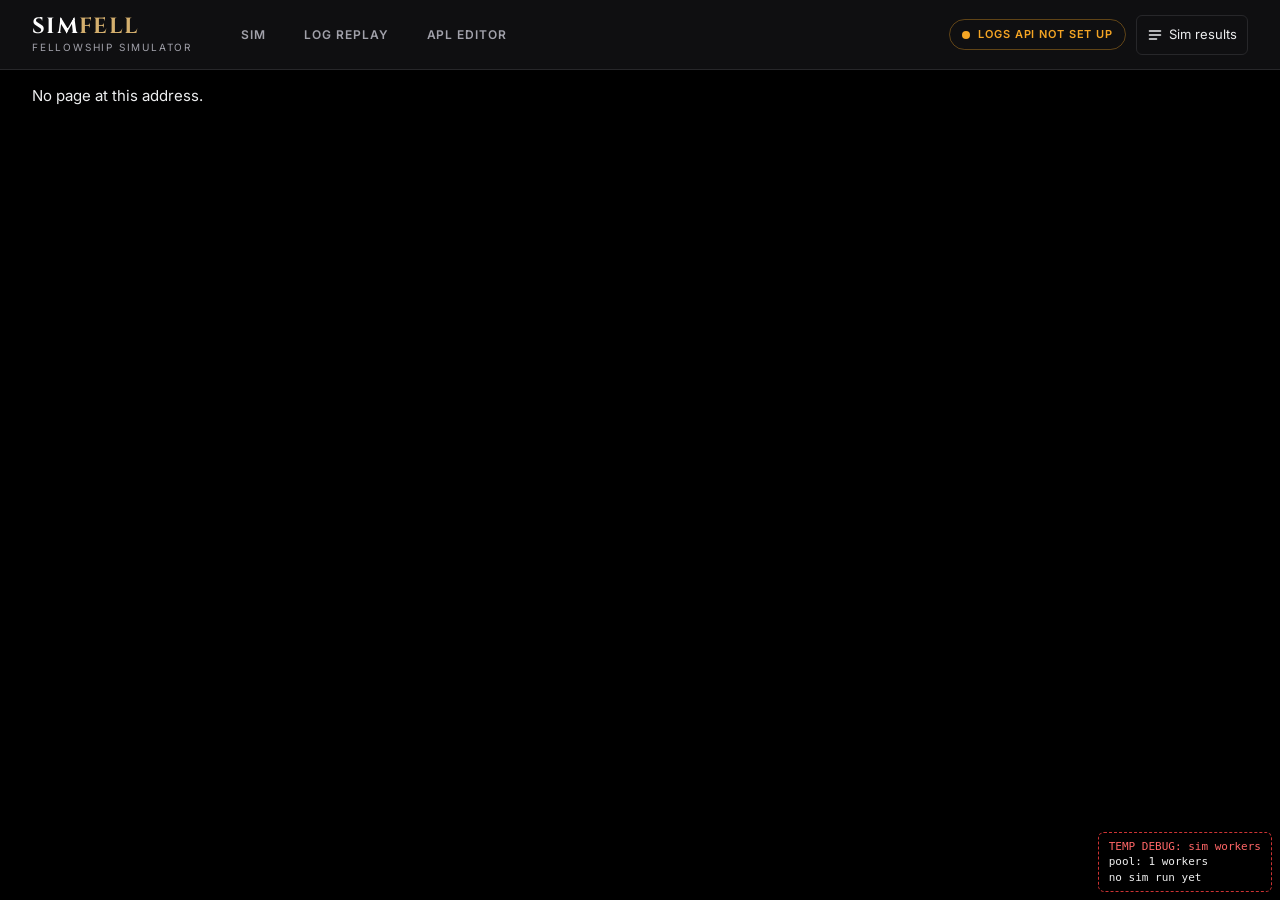
<file: simfell/index.html>
<!DOCTYPE html>
<html lang="en">
<head>
    <meta charset="utf-8" />
    <meta name="viewport" content="width=device-width, initial-scale=1" />
    <title>SimFell</title>
    <base href="/simfell/" />
    <!-- Game icons come from the Codex CDN: connect before the first one is asked for. -->
    <link rel="preconnect" href="https://cdn.codex.fellowshipanalyzer.com" />
    <link rel="stylesheet" href="_content/FellowshipSim.UI/css/app.css" />
    <link rel="stylesheet" href="_content/FellowshipSim.UI/css/design-system.css" />
    <link rel="stylesheet" href="FellowshipSim.Web.styles.css" />
    <link rel="icon" href="data:," />
</head>
<body>
    <div id="app">Loading…</div>
    <!-- TEMP-DEBUG: the workers' numbers (Debug/TempDebugSimStats.razor). Remove with it. -->
    <div id="temp-debug-sim-stats"></div>
    <script src="_framework/blazor.webassembly.js"></script>
</body>
</html>
</file>
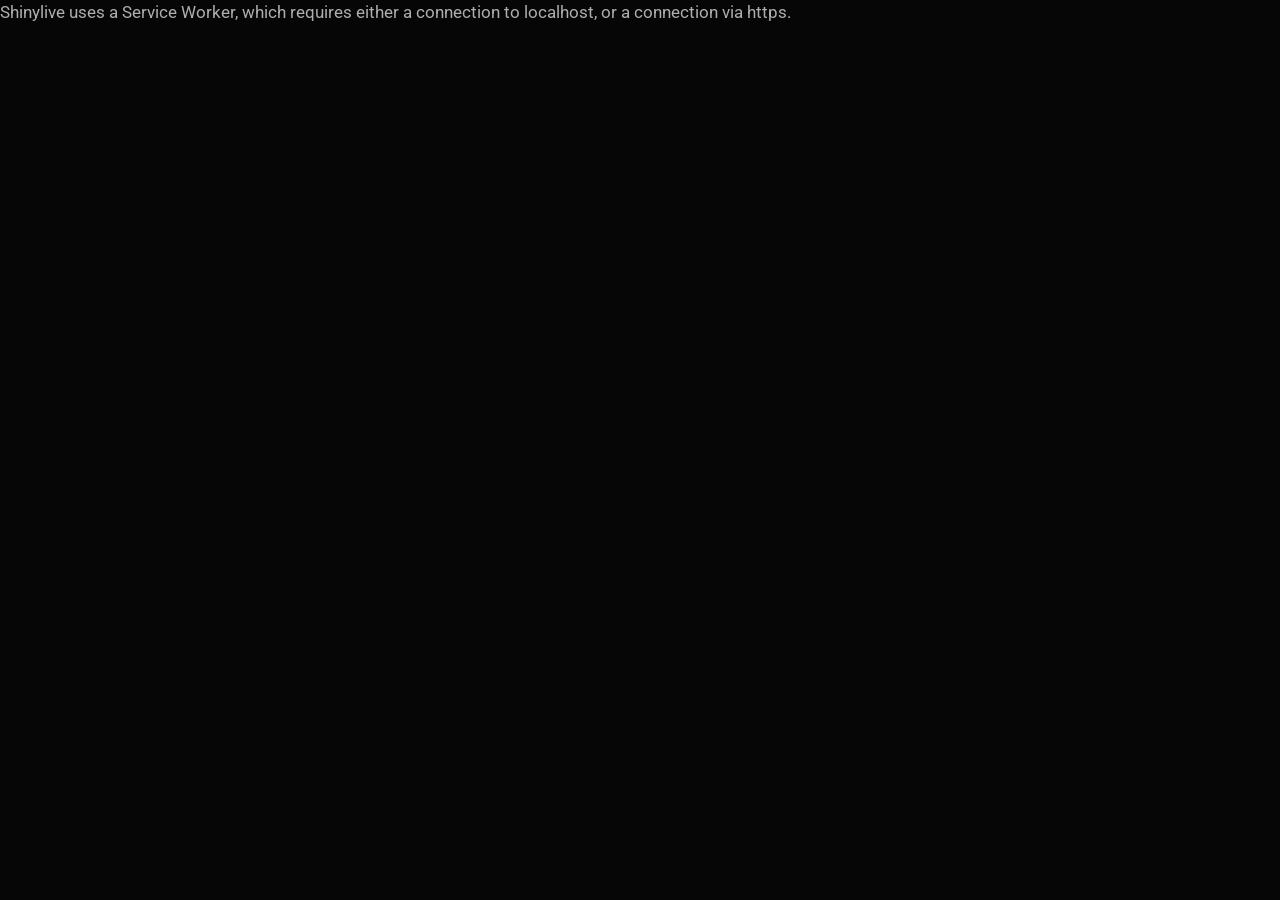
<file: docs/standalone/elarion_damage_comparison.html>
<!DOCTYPE html>
<html xmlns="http://www.w3.org/1999/xhtml" lang="en" xml:lang="en"><head>

<meta charset="utf-8">
<meta name="generator" content="quarto-1.10.18">

<meta name="viewport" content="width=device-width, initial-scale=1.0, user-scalable=yes">


<title>Elarion damage calculator – MaxiQE</title>
<style>
/* Default styles provided by pandoc.
** See https://pandoc.org/MANUAL.html#variables-for-html for config info.
*/
span.smallcaps{font-variant: small-caps;}
div.columns{display: flex; gap: 1.5em;}
div.column{flex: auto;}
@media screen {
div.columns{gap: min(4vw, 1.5em);}
div.column{overflow-x: auto;}
}
div.hanging-indent{margin-left: 1.5em; text-indent: -1.5em;}
ul.task-list{list-style: none;}
ul.task-list li input[type="checkbox"] {
  width: 0.8em;
  margin: 0 0.8em 0.2em -1em; /* quarto-specific, see https://github.com/quarto-dev/quarto-cli/issues/4556 */ 
  vertical-align: middle;
}
</style>


<script src="../site_libs/quarto-nav/quarto-nav.js"></script>
<script src="../site_libs/quarto-nav/headroom.min.js"></script>
<script src="../site_libs/clipboard/clipboard.min.js"></script>
<script src="../site_libs/quarto-search/autocomplete.umd.js"></script>
<script src="../site_libs/quarto-search/fuse.min.js"></script>
<script src="../site_libs/quarto-search/quarto-search.js"></script>
<meta name="quarto:offset" content="../">
<script src="../site_libs/quarto-html/quarto.js" type="module"></script>
<script src="../site_libs/quarto-html/tabsets/tabsets.js" type="module"></script>
<script src="../site_libs/quarto-html/popper.min.js"></script>
<script src="../site_libs/quarto-html/tippy.umd.min.js"></script>
<script src="../site_libs/quarto-html/anchor.min.js"></script>
<link href="../site_libs/quarto-html/tippy.css" rel="stylesheet">
<link href="../site_libs/quarto-html/quarto-syntax-highlighting-dark-b85bc7c33db8c58e0ec93c3465666fed.css" rel="stylesheet" id="quarto-text-highlighting-styles">
<script src="../site_libs/bootstrap/bootstrap.min.js"></script>
<link href="../site_libs/bootstrap/bootstrap-icons.css" rel="stylesheet">
<link href="../site_libs/bootstrap/bootstrap-cfa36329796e6705ee8ac6d14e3506a2.min.css" rel="stylesheet" append-hash="true" id="quarto-bootstrap" data-mode="dark">
<meta name="shinylive:serviceworker_dir" content="..">
<script src="../site_libs/quarto-contrib/shinylive-0.10.8/shinylive/load-shinylive-sw.js" type="module"></script>
<script src="../site_libs/quarto-contrib/shinylive-0.10.8/shinylive/run-python-blocks.js" type="module"></script>
<link href="../site_libs/quarto-contrib/shinylive-0.10.8/shinylive/shinylive.css" rel="stylesheet">
<link href="../site_libs/quarto-contrib/shinylive-quarto-css/shinylive-quarto.css" rel="stylesheet">
<script id="quarto-search-options" type="application/json">{
  "location": "navbar",
  "copy-button": false,
  "collapse-after": 3,
  "panel-placement": "end",
  "type": "overlay",
  "limit": 50,
  "keyboard-shortcut": [
    "f",
    "/",
    "s"
  ],
  "show-item-context": false,
  "language": {
    "search-no-results-text": "No results",
    "search-matching-documents-text": "matching documents",
    "search-copy-link-title": "Copy link to search",
    "search-hide-matches-text": "Hide additional matches",
    "search-more-match-text": "more match in this document",
    "search-more-matches-text": "more matches in this document",
    "search-clear-button-title": "Clear",
    "search-text-placeholder": "",
    "search-detached-cancel-button-title": "Cancel",
    "search-submit-button-title": "Submit",
    "search-label": "Search"
  }
}</script>


</head>

<body class="nav-fixed quarto-light">

<div id="quarto-search-results"></div>
  <header id="quarto-header" class="headroom fixed-top">
    <nav class="navbar navbar-expand-lg " data-bs-theme="dark">
      <div class="navbar-container container-fluid">
      <div class="navbar-brand-container mx-auto">
    <a class="navbar-brand" href="../index.html">
    <span class="navbar-title">MaxiQE</span>
    </a>
  </div>
            <div id="quarto-search" class="" title="Search"></div>
          <button class="navbar-toggler" type="button" data-bs-toggle="collapse" data-bs-target="#navbarCollapse" aria-controls="navbarCollapse" role="menu" aria-expanded="false" aria-label="Toggle navigation" onclick="if (window.quartoToggleHeadroom) { window.quartoToggleHeadroom(); }">
  <span class="navbar-toggler-icon"></span>
</button>
          <div class="collapse navbar-collapse" id="navbarCollapse">
            <ul class="navbar-nav navbar-nav-scroll me-auto">
  <li class="nav-item">
    <a class="nav-link" href="../standalone/gear_crafter.html"> 
<span class="menu-text">Fellowship Crafter Explainer</span></a>
  </li>  
</ul>
          </div> <!-- /navcollapse -->
            <div class="quarto-navbar-tools">
</div>
      </div> <!-- /container-fluid -->
    </nav>
</header>
<!-- content -->
<div id="quarto-content" class="quarto-container page-columns page-rows-contents page-layout-article page-navbar">
<!-- sidebar -->
<!-- margin-sidebar -->
    <div id="quarto-margin-sidebar" class="sidebar margin-sidebar zindex-bottom">
        
    </div>
<!-- main -->
<main class="content page-columns page-full" id="quarto-document-content">

<header id="title-block-header" class="quarto-title-block default">
<div class="quarto-title">
<h1 class="title">Elarion damage calculator</h1>
</div>



<div class="quarto-title-meta">

    
  
    
  </div>
  


</header>


<p>Obsolete! This was only valid for s2</p>
<div class="column-screen-inset">
<pre class="shinylive-python" data-engine="python"><code>#| '!! shinylive warning !!': |
#|   shinylive does not work in self-contained HTML documents.
#|   Please set `embed-resources: false` in your metadata.
# | standalone: true
# | viewerHeight: 720
from typing import Any
from shiny.express import ui, input, render
import math
import pandas as pd

# ---------------------------------------------------------------------------
# Focused Shot
# ---------------------------------------------------------------------------
FOCUSED_SHOT_DAMAGE_MIN = 1212
FOCUSED_SHOT_DAMAGE_MAX = 1481
FOCUSED_SHOT_CAST_TIME = 1.5
FOCUSED_SHOT_FOCUS_GAIN = 20

# ---------------------------------------------------------------------------
# Celestial Shot
# ---------------------------------------------------------------------------
CELESTIAL_SHOT_DAMAGE_MIN = 2591
CELESTIAL_SHOT_DAMAGE_MAX = 3166
CELESTIAL_SHOT_FOCUS_COST = 15

# ---------------------------------------------------------------------------
# Multishot
# ---------------------------------------------------------------------------
MULTISHOT_DAMAGE_MIN = 2173
MULTISHOT_DAMAGE_MAX = 2655
MULTISHOT_MAX_CHARGES = 5
MULTISHOT_FOCUS_COST = 20
MULTISHOT_NUM_SECONDARY_TARGETS = 11
MULTISHOT_EMPOWERED_MIN_ARROWS = 3

# ---------------------------------------------------------------------------
# Highwind Arrow
# ---------------------------------------------------------------------------
HIGHWIND_ARROW_COOLDOWN = 15.0
HIGHWIND_ARROW_CAST_TIME = 2.0
HIGHWIND_ARROW_DAMAGE_MIN = 8370
HIGHWIND_ARROW_DAMAGE_MAX = 10230
HIGHWIND_ARROW_MAX_CHARGES = 3
HIGHWIND_ARROW_FOCUS_COST = 30
HIGHWIND_ARROW_NUM_SECONDARY_TARGETS = 2
HIGHWIND_ARROW_SECONDARY_DAMAGE_MULTIPLIER = 0.7
HIGHWIND_ARROW_FC_DAMAGE_MULTIPLIER = 2.0
HIGHWIND_ARROW_FC_NUM_SECONDARY_TARGETS = 7
HIGHWIND_ARROW_RW_PLAYER_DOWNTIME = 1.5
HIGHWIND_ARROW_RW_DAMAGE_MULTIPLIER = 1.5
HIGHWIND_ARROW_MULTISHOT_CHARGE_MIN_ENEMIES = 3

# ---------------------------------------------------------------------------
# Volley
# ---------------------------------------------------------------------------
VOLLEY_COOLDOWN = 30.0
VOLLEY_DAMAGE_MIN = 977
VOLLEY_DAMAGE_MAX = 1195
VOLLEY_FOCUS_COST = 30
VOLLEY_NUM_SECONDARY_TARGETS = 11
VOLLEY_DURATION = 8.0 + 1e-9  # epsilon ensures tick breakpoints are hit exactly
VOLLEY_TICK_TIME = 1.0

# ---------------------------------------------------------------------------
# Heartseeker Barrage
# ---------------------------------------------------------------------------
HEARTSEEKER_BARRAGE_COOLDOWN = 20.0
HEARTSEEKER_BARRAGE_CHANNEL_DURATION = 2.0
HEARTSEEKER_BARRAGE_DAMAGE_MIN = 1124
HEARTSEEKER_BARRAGE_DAMAGE_MAX = 1373
HEARTSEEKER_BARRAGE_TICK_TIME = 0.2
HEARTSEEKER_BARRAGE_DELAY_UNTIL_HIT = 0.05
HEARTSEEKER_BARRAGE_FOCUS_COST = 30
HEARTSEEKER_BARRAGE_IMPENDING_STEP = 0.1

# ---------------------------------------------------------------------------
# Lunarlight Mark (ability)
# ---------------------------------------------------------------------------
LUNARLIGHT_MARK_COOLDOWN = 30.0
LUNARLIGHT_MARK_NUM_SECONDARY_TARGETS = 11
LUNARLIGHT_MARK_STACKS = 3

# ---------------------------------------------------------------------------
# Lunarlight Salvo / Explosion (shared damage values)
# ---------------------------------------------------------------------------
LUNARLIGHT_SALVO_DAMAGE_MIN = 2033
LUNARLIGHT_SALVO_DAMAGE_MAX = 2485
LUNARLIGHT_EXPLOSION_NUM_SECONDARY_TARGETS = 11

# ---------------------------------------------------------------------------
# Skystrider Grace (ability)
# ---------------------------------------------------------------------------
SKYSTRIDER_GRACE_COOLDOWN = 120.0

# ---------------------------------------------------------------------------
# Event Horizon (ability)
# ---------------------------------------------------------------------------
EVENT_HORIZON_CAST_TIME = 0.7
EVENT_HORIZON_FOCUS_COST_MULTIPLIER = 0.5

# ---------------------------------------------------------------------------
# Skystrider Supremacy (ability)
# ---------------------------------------------------------------------------
SKYSTRIDER_SUPREMACY_COOLDOWN = 40.0

# ---------------------------------------------------------------------------
# Skystrider Grace buff
# ---------------------------------------------------------------------------
SKYSTRIDER_GRACE_BUFF_DURATION = 20.0
SKYSTRIDER_GRACE_BUFF_HASTE = 0.30

# ---------------------------------------------------------------------------
# Event Horizon buff
# ---------------------------------------------------------------------------
EVENT_HORIZON_BUFF_DURATION = 20.0
EVENT_HORIZON_BUFF_DAMAGE_MULTIPLIER = 1.20
EVENT_HORIZON_HWA_CDR_ON_BARRAGE = 0.5
EVENT_HORIZON_BARRAGE_CDR_ON_VOLLEY = 1.0

# ---------------------------------------------------------------------------
# Skystrider Supremacy buff
# ---------------------------------------------------------------------------
SKYSTRIDER_SUPREMACY_BUFF_DURATION = 4.0

# ---------------------------------------------------------------------------
# Fervent Supremacy buff
# ---------------------------------------------------------------------------
FERVENT_SUPREMACY_COOLDOWN_REDUCTION = 15.0
FERVENT_SUPREMACY_BUFF_DURATION = 15.0
FERVENT_SUPREMACY_BUFF_STACKS = 4
FERVENT_SUPREMACY_BUFF_BONUS_DAMAGE = 0.25

# ---------------------------------------------------------------------------
# Empowered Multishot Charge buff
# ---------------------------------------------------------------------------
EMPOWERED_MULTISHOT_CHARGE_BUFF_DURATION = 15.0
EMPOWERED_MULTISHOT_CHARGE_BUFF_STACKS = 1
EMPOWERED_MULTISHOT_CHARGE_BUFF_MAX_STACKS = 2

# ---------------------------------------------------------------------------
# Celestial Impetus
# ---------------------------------------------------------------------------
CELESTIAL_IMPETUS_PROC_DURATION = 15.0
CELESTIAL_IMPETUS_PROC_MAX_STACKS = 2
CELESTIAL_IMPETUS_AURA_MAIN_TARGET_MARK_COUNT = 3
CELESTIAL_IMPETUS_AURA_PPM = 2.0

# ---------------------------------------------------------------------------
# Lunarlight Mark effect
# ---------------------------------------------------------------------------
LUNARLIGHT_MARK_EFFECT_DURATION = 15.0
LUNARLIGHT_MARK_EFFECT_MAX_STACKS = 20
LUNARLIGHT_MARK_EFFECT_EXPLOSION_CHANCE = 0.20
LUNARLIGHT_MARK_CRIT_PROC_CHANCE = 0.5
LUNARLIGHT_MARK_NORMAL_PROC_CHANCE = 0.25
LUNARLIGHT_MARK_TALENTED_PROC_CHANCE_MULTIPLIER = 2  # Talented volley and barrage proc chance multiplier

# ---------------------------------------------------------------------------
# Spirit Effect
# ---------------------------------------------------------------------------
SPIRIT_EFFECT_MAIN_TARGET_MARK_COUNT = 5
SPIRIT_EFFECT_SECONDARY_TARGET_MARK_COUNT = 2
SPIRIT_EFFECT_NUM_SECONDARY_TARGETS = 2

# ---------------------------------------------------------------------------
# Final Crescendo
# ---------------------------------------------------------------------------
FINAL_CRESCENDO_MAX_STACKS = 3

# ---------------------------------------------------------------------------
# Resurgent Winds
# ---------------------------------------------------------------------------
RESURGENT_WINDS_DURATION = 15.0
RESURGENT_WINDS_MAX_STACKS = 2

# ---------------------------------------------------------------------------
# Impending Heartseeker
# ---------------------------------------------------------------------------
IMPENDING_HEARTSEEKER_DURATION = 15.0

# ---------------------------------------------------------------------------
# Fusillade
# ---------------------------------------------------------------------------
FUSILLADE_CRIT_BONUS = 0.20
FUSILLADE_BARRAGE_CHANNEL_DURATION = 2.5

# ---------------------------------------------------------------------------
# Focused Expanse
# ---------------------------------------------------------------------------
FOCUSED_EXPANSE_PROC_CHANCE = 0.20
FOCUSED_EXPANSE_MS_BONUS_DAMAGE = 0.25

# ---------------------------------------------------------------------------
# Last Lights
# ---------------------------------------------------------------------------
LAST_LIGHTS_CRIT_BONUS = 0.30

# ---------------------------------------------------------------------------
# Lethal Shots
# ---------------------------------------------------------------------------
LETHAL_SHOTS_PROC_CHANCE = 0.40
LETHAL_SHOTS_CRIT_BONUS = 1.0

# ---------------------------------------------------------------------------
# Lunar Fury
# ---------------------------------------------------------------------------
LUNAR_FURY_DAMAGE_BONUS = 0.30

# ---------------------------------------------------------------------------
# Lunarlight Affinity
# ---------------------------------------------------------------------------
LUNARLIGHT_AFFINITY_CRIT_BONUS = 0.40

# ---------------------------------------------------------------------------
# Piercing Seekers talent
# ---------------------------------------------------------------------------
PIERCING_SEEKERS_NUM_SECONDARY_TARGETS = 1
PIERCING_SEEKERS_SECONDARY_DAMAGE_MULTIPLIER = 0.7

# ---------------------------------------------------------------------------
# Legendary: Boots
# ---------------------------------------------------------------------------
LEGENDARY_BOOTS_VOLLEY_DURATION_BONUS = 2.0
LEGENDARY_BOOTS_MULTISHOT_EXTENDS_DURATION = 0.5

ui.h2("Elarion damage table (standard barrage build)")

with ui.sidebar(title="Parameters"):

    ui.input_slider("crit_chance", "Crit chance", 0, 60, 20, step=2)
    ui.input_slider("haste", "Haste", 0, 100, 20, step=2)
    ui.input_slider("crit_multiplier", "Crit multiplier", 1, 1.20, 1, step=.01)
    ui.input_slider("num_targets", "Number of targets", 1, 15, 1, step=1)
    ui.input_slider("mark_barraged_fraction", "Fraction of barraged marks", 0, 100, 30, step=10)
    ui.input_checkbox("normalize", "Normalize Damage", value=True)

def compute_damage(base_damage: float, crit_chance: float, crit_multiplier: float, super_crit_chance: float = 0):
    average_multiplier = (
        super_crit_chance * (2 + crit_chance) * crit_multiplier
        + (1 - super_crit_chance) * (
            crit_chance * 2 * crit_multiplier
            + (1 - crit_chance) * 1
        )
    )
    return base_damage * average_multiplier

def player_crit_chance() -&gt; float:
    return input.crit_chance.get()

def player_crit_multiplier() -&gt; float:
    bonus = 0
    return input.crit_multiplier.get()

def ability_crit_chance(is_lunar, is_barrage) -&gt; float:
    bonus = 0
    if is_lunar:
        bonus = 100 * LUNARLIGHT_AFFINITY_CRIT_BONUS
    if is_barrage:
        bonus = 100 * FUSILLADE_CRIT_BONUS
    return (player_crit_chance() + bonus) / 100

def player_haste_percent() -&gt; float:
    return input.haste.get() / 100


class Ability:
    base_damage: float
    name: str
    damage_multiplier: float = 1
    base_cast_time: float = 1.5
    max_num_targets: int = 1
    min_num_targets: int = 1
    secondary_target_multiplier: float = 1
    is_lunar: bool = False
    is_barrage: bool = False
    super_crit_chance: float = 0

    def __init__(
        self,
        base_damage: float,
        name: str,
        damage_multiplier: float = 1,
        base_cast_time: float = 1.5,
        max_num_targets: int = 1,
        min_num_targets: int = 1,
        secondary_target_multiplier: float = 1,
        is_lunar: bool = False,
        is_barrage: bool = False,
        super_crit_chance: float = 0,
    ):
        self.base_damage = base_damage
        self.name = name
        self.damage_multiplier = damage_multiplier
        self.base_cast_time = base_cast_time
        self.max_num_targets = max_num_targets
        self.min_num_targets = min_num_targets
        self.secondary_target_multiplier = secondary_target_multiplier
        self.is_lunar = is_lunar
        self.is_barrage = is_barrage
        self.super_crit_chance = super_crit_chance


    def total_damage(self) -&gt; float:
        return self.damage() * self.num_hits()

    def dps(self) -&gt; float:
        ct = self.cast_time()
        return self.total_damage() / ct if ct &gt; 0 else float("nan")

    def cast_time(self) -&gt; float:
        return self.base_cast_time / (1 + player_haste_percent())

    def damage(self) -&gt; float:
        return compute_damage(
            self.base_damage * self.damage_multiplier,
            ability_crit_chance(self.is_lunar, self.is_barrage),
            player_crit_multiplier(),
            self.super_crit_chance,
        )

    def num_hits(self) -&gt; float:
        num_secondaries = max(self.min_num_targets-1, min(self.max_num_targets-1, input.num_targets.get() - 1))
        return max(self.min_num_targets, 1 + num_secondaries * self.secondary_target_multiplier)

    def to_dict(self) -&gt; dict[str, Any]:
        return {
            "name": self.name,
            "dps": self.dps(),
            "total_damage": self.total_damage(),
            "cast_time": self.cast_time(),
            "damage": self.damage(),
            "num_hits": self.num_hits(),
            "multiplier": self.damage_multiplier,
        }

class EmpoweredMultishot(Ability):
    base_damage: float = (MULTISHOT_DAMAGE_MIN + MULTISHOT_DAMAGE_MAX) / 2

    min_num_targets: int = 3
    max_num_targets: int = 12
    damage_bonus: float = 0.0

    def __init__(
        self,
        name: str,
        damage_bonus: float = 0.0,
    ):
        self.name = name
        self.damage_bonus = damage_bonus

    @property
    def damage_multiplier(self) -&gt; float:
        ans = 1.0 + self.damage_bonus
        # if input.FE:  # TODO
        #     ans += 0.25
        return ans

class Barrage(Ability):
    base_damage: float = (HEARTSEEKER_BARRAGE_DAMAGE_MIN + HEARTSEEKER_BARRAGE_DAMAGE_MAX) / 2

    base_cast_time: float = 2.5
    tick_duration: float = 0.2
    damage_step: float = 0.0
    max_num_targets: int = 2
    secondary_target_multiplier: float = 0.7

    is_barrage: bool = True

    def __init__(
        self,
        name: str,
        damage_step: float = 0.0,
    ):
        self.name = name
        self.damage_step = damage_step

    def cast_time(self) -&gt; float:
        return self.base_cast_time

    def num_ticks(self) -&gt; int:
        return math.floor(self.base_cast_time / self.tick_duration * (1 + player_haste_percent()))

    def num_hits(self) -&gt; float:
        num_targets = super().num_hits()
        return num_targets * self.num_ticks()

    @property
    def damage_multiplier(self) -&gt; float:
        return (1 + (self.num_ticks() -1) * self.damage_step / 2)


class Volley(Ability):
    duration: float = 8.0
    tick_duration: float = 1
    base_damage = (VOLLEY_DAMAGE_MIN+VOLLEY_DAMAGE_MAX)/2
    max_num_targets = 12

    def __init__(self):
        self.name = "Volley"

    def num_ticks(self) -&gt; int:
        return 1 + math.floor(self.duration / self.tick_duration * (1 + player_haste_percent()))

    def num_hits(self) -&gt; float:
        num_targets = super().num_hits()
        return num_targets * self.num_ticks()


class AbilityAddition(Ability):

    def __init__(self, name: str, ability_list: list[Ability]):
        self.name = name
        self.ability_list = ability_list

    def dps(self):
        return self.total_damage() / self.cast_time()

    def total_damage(self):
        return sum([ability.total_damage() for ability in self.ability_list])

    def cast_time(self):
        return sum([ability.cast_time() for ability in self.ability_list])

    def damage(self):
        return float("nan")

    def num_hits(self):
        return float("nan")

    @property
    def damage_multiplier(self):
        return float("nan")


with ui.card():
    ui.card_header("Ability damage information")


    @render.data_frame  
    def penguins_df():
        n_targets = input.num_targets.get()
        mark_barraged_fraction = input.mark_barraged_fraction.get() / 100
        llm_multiplier = 1 + min(11, n_targets - 1) * 0.2 * mark_barraged_fraction

        salvo_average_damage = (LUNARLIGHT_SALVO_DAMAGE_MIN+LUNARLIGHT_SALVO_DAMAGE_MAX)/2 * (1 + LUNAR_FURY_DAMAGE_BONUS)

        celestial_shot = Ability(name="Celestial Shot", base_damage=(CELESTIAL_SHOT_DAMAGE_MIN+CELESTIAL_SHOT_DAMAGE_MAX)/2)
        focused_shot = Ability(name="Focused Shot", base_damage=(FOCUSED_SHOT_DAMAGE_MIN+FOCUSED_SHOT_DAMAGE_MAX)/2)
        multishot = Ability(name="Multishot", base_damage=(MULTISHOT_DAMAGE_MIN + MULTISHOT_DAMAGE_MAX) / 2, max_num_targets=12)
        empowered_multishot = EmpoweredMultishot(name="Empowered Multishot")
        fervent_multishot = EmpoweredMultishot(name="Fervent Multishot", damage_bonus=FERVENT_SUPREMACY_BUFF_BONUS_DAMAGE)
        barrage = Barrage(name="Heartseeker Barrage")
        impending_barrage = Barrage(name="Impending Heartseeker", damage_step=0.1)
        volley = Volley()
        highwind = Ability(name="Highwind Arrow", base_damage=(HIGHWIND_ARROW_DAMAGE_MIN+HIGHWIND_ARROW_DAMAGE_MAX)/2, max_num_targets=3, secondary_target_multiplier=0.7, base_cast_time=2.0)
        lunarlight = Ability(name="Lunarlight Mark", base_damage=salvo_average_damage * 3, max_num_targets=12, base_cast_time=0.0, damage_multiplier=llm_multiplier, is_lunar=True)
        ci_proc = Ability(name="Celestial Impetus Proc", base_damage=salvo_average_damage * 3, base_cast_time=0.0, damage_multiplier=llm_multiplier)

        fs_cs_ci_proc = AbilityAddition(name="FS &gt; CS + CI", ability_list=[focused_shot, celestial_shot, ci_proc])
        fs_cs_ci_proc_ibh = AbilityAddition(name="FS &gt; CS + CI &gt; IHB", ability_list=[focused_shot, celestial_shot, ci_proc, impending_barrage])

        hwa_barrage = AbilityAddition(name="hwa &gt; MS", ability_list=[highwind, multishot])
        
        abilities: list[Ability] = [
            lunarlight,
            impending_barrage,
            fs_cs_ci_proc_ibh,
            volley,
            barrage,
            fervent_multishot,
            empowered_multishot,
            highwind,
            multishot,
            hwa_barrage,
            celestial_shot,
            ci_proc,
            fs_cs_ci_proc,
            focused_shot,
        ]

        ability_dataframe = pd.DataFrame([a.to_dict() for a in abilities])

        cs_damage = celestial_shot.total_damage()
        cs_dps = celestial_shot.dps()

        if input.normalize.get():
            ability_dataframe["total_damage"] /= cs_damage
            ability_dataframe["dps"] /= cs_dps

        ability_dataframe["total_damage"] = ability_dataframe["total_damage"].round(2)
        ability_dataframe["dps"] = ability_dataframe["dps"].round(2)
        ability_dataframe["cast_time"] = ability_dataframe["cast_time"].round(2)
        ability_dataframe["damage"] = ability_dataframe["damage"].round(0)
        ability_dataframe["num_hits"] = ability_dataframe["num_hits"].round(2)
        ability_dataframe["multiplier"] = ability_dataframe["multiplier"].round(2)

        return ability_dataframe

</code></pre>
</div>



<a onclick="window.scrollTo(0, 0); return false;" role="button" id="quarto-back-to-top"><i class="bi bi-arrow-up"></i> Back to top</a></main> <!-- /main -->
<script id="quarto-html-after-body" type="application/javascript">
  window.document.addEventListener("DOMContentLoaded", function (event) {
    const icon = "";
    const anchorJS = new window.AnchorJS();
    anchorJS.options = {
      placement: 'right',
      icon: icon
    };
    anchorJS.add('.anchored');
    const isCodeAnnotation = (el) => {
      for (const clz of el.classList) {
        if (clz.startsWith('code-annotation-')) {                     
          return true;
        }
      }
      return false;
    }
    const onCopySuccess = function(e) {
      // button target
      const button = e.trigger;
      // don't keep focus
      button.blur();
      // flash "checked"
      button.classList.add('code-copy-button-checked');
      var currentTitle = button.getAttribute("title");
      button.setAttribute("title", "Copied!");
      let tooltip;
      if (window.bootstrap) {
        button.setAttribute("data-bs-toggle", "tooltip");
        button.setAttribute("data-bs-placement", "left");
        button.setAttribute("data-bs-title", "Copied!");
        tooltip = new bootstrap.Tooltip(button, 
          { trigger: "manual", 
            customClass: "code-copy-button-tooltip",
            offset: [0, -8]});
        tooltip.show();    
      }
      setTimeout(function() {
        if (tooltip) {
          tooltip.hide();
          button.removeAttribute("data-bs-title");
          button.removeAttribute("data-bs-toggle");
          button.removeAttribute("data-bs-placement");
        }
        button.setAttribute("title", currentTitle);
        button.classList.remove('code-copy-button-checked');
      }, 1000);
      // clear code selection
      e.clearSelection();
    }
    const getTextToCopy = function(trigger) {
      const outerScaffold = trigger.parentElement.cloneNode(true);
      const codeEl = outerScaffold.querySelector('code');
      for (const childEl of codeEl.children) {
        if (isCodeAnnotation(childEl)) {
          childEl.remove();
        }
      }
      return codeEl.innerText;
    }
    const clipboard = new window.ClipboardJS('.code-copy-button:not([data-in-quarto-modal])', {
      text: getTextToCopy
    });
    clipboard.on('success', onCopySuccess);
    if (window.document.getElementById('quarto-embedded-source-code-modal')) {
      const clipboardModal = new window.ClipboardJS('.code-copy-button[data-in-quarto-modal]', {
        text: getTextToCopy,
        container: window.document.getElementById('quarto-embedded-source-code-modal')
      });
      clipboardModal.on('success', onCopySuccess);
    }
      var localhostRegex = new RegExp(/^(?:http|https):\/\/localhost\:?[0-9]*\//);
      var mailtoRegex = new RegExp(/^mailto:/);
        var filterRegex = new RegExp("maxiqe\.github\.io");
      var isInternal = (href) => {
          return filterRegex.test(href) || localhostRegex.test(href) || mailtoRegex.test(href);
      }
      // Inspect non-navigation links and adorn them if external
     var links = window.document.querySelectorAll('a[href]:not(.nav-link):not(.navbar-brand):not(.toc-action):not(.sidebar-link):not(.sidebar-item-toggle):not(.pagination-link):not(.no-external):not([aria-hidden]):not(.dropdown-item):not(.quarto-navigation-tool):not(.about-link)');
      for (var i=0; i<links.length; i++) {
        const link = links[i];
        if (!isInternal(link.href)) {
          // undo the damage that might have been done by quarto-nav.js in the case of
          // links that we want to consider external
          if (link.dataset.originalHref !== undefined) {
            link.href = link.dataset.originalHref;
          }
            // target, if specified
            link.setAttribute("target", "_blank");
            if (link.getAttribute("rel") === null) {
              link.setAttribute("rel", "noopener");
            }
            // default icon
            link.classList.add("external");
        }
      }
    function tippyHover(el, contentFn, onTriggerFn, onUntriggerFn) {
      const config = {
        allowHTML: true,
        maxWidth: 500,
        delay: 100,
        arrow: false,
        appendTo: function(el) {
            return el.parentElement;
        },
        interactive: true,
        interactiveBorder: 10,
        theme: 'quarto',
        placement: 'bottom-start',
      };
      if (contentFn) {
        config.content = contentFn;
      }
      if (onTriggerFn) {
        config.onTrigger = onTriggerFn;
      }
      if (onUntriggerFn) {
        config.onUntrigger = onUntriggerFn;
      }
      window.tippy(el, config); 
    }
    const noterefs = window.document.querySelectorAll('a[role="doc-noteref"]');
    for (var i=0; i<noterefs.length; i++) {
      const ref = noterefs[i];
      tippyHover(ref, function() {
        // use id or data attribute instead here
        let href = ref.getAttribute('data-footnote-href') || ref.getAttribute('href');
        try { href = new URL(href).hash; } catch {}
        const id = href.replace(/^#\/?/, "");
        const note = window.document.getElementById(id);
        if (note) {
          return note.innerHTML;
        } else {
          return "";
        }
      });
    }
    const xrefs = window.document.querySelectorAll('a.quarto-xref');
    const processXRef = (id, note) => {
      // Strip column container classes
      const stripColumnClz = (el) => {
        el.classList.remove("page-full", "page-columns");
        if (el.children) {
          for (const child of el.children) {
            stripColumnClz(child);
          }
        }
      }
      stripColumnClz(note)
      if (id === null || id.startsWith('sec-')) {
        // Special case sections, only their first couple elements
        const container = document.createElement("div");
        if (note.children && note.children.length > 2) {
          container.appendChild(note.children[0].cloneNode(true));
          for (let i = 1; i < note.children.length; i++) {
            const child = note.children[i];
            if (child.tagName === "P" && child.innerText === "") {
              continue;
            } else {
              container.appendChild(child.cloneNode(true));
              break;
            }
          }
          if (window.Quarto?.typesetMath) {
            window.Quarto.typesetMath(container);
          }
          return container.innerHTML
        } else {
          if (window.Quarto?.typesetMath) {
            window.Quarto.typesetMath(note);
          }
          return note.innerHTML;
        }
      } else {
        // Remove any anchor links if they are present
        const anchorLink = note.querySelector('a.anchorjs-link');
        if (anchorLink) {
          anchorLink.remove();
        }
        if (window.Quarto?.typesetMath) {
          window.Quarto.typesetMath(note);
        }
        if (note.classList.contains("callout")) {
          return note.outerHTML;
        } else {
          return note.innerHTML;
        }
      }
    }
    for (var i=0; i<xrefs.length; i++) {
      const xref = xrefs[i];
      tippyHover(xref, undefined, function(instance) {
        instance.disable();
        let url = xref.getAttribute('href');
        let hash = undefined; 
        if (url.startsWith('#')) {
          hash = url;
        } else {
          try { hash = new URL(url).hash; } catch {}
        }
        if (hash) {
          const id = hash.replace(/^#\/?/, "");
          const note = window.document.getElementById(id);
          if (note !== null) {
            try {
              const html = processXRef(id, note.cloneNode(true));
              instance.setContent(html);
            } finally {
              instance.enable();
              instance.show();
            }
          } else {
            // See if we can fetch this
            fetch(url.split('#')[0])
            .then(res => res.text())
            .then(html => {
              const parser = new DOMParser();
              const htmlDoc = parser.parseFromString(html, "text/html");
              const note = htmlDoc.getElementById(id);
              if (note !== null) {
                const html = processXRef(id, note);
                instance.setContent(html);
              } 
            }).finally(() => {
              instance.enable();
              instance.show();
            });
          }
        } else {
          // See if we can fetch a full url (with no hash to target)
          // This is a special case and we should probably do some content thinning / targeting
          fetch(url)
          .then(res => res.text())
          .then(html => {
            const parser = new DOMParser();
            const htmlDoc = parser.parseFromString(html, "text/html");
            const note = htmlDoc.querySelector('main.content');
            if (note !== null) {
              // This should only happen for chapter cross references
              // (since there is no id in the URL)
              // remove the first header
              if (note.children.length > 0 && note.children[0].tagName === "HEADER") {
                note.children[0].remove();
              }
              const html = processXRef(null, note);
              instance.setContent(html);
            } 
          }).finally(() => {
            instance.enable();
            instance.show();
          });
        }
      }, function(instance) {
      });
    }
        let selectedAnnoteEl;
        const selectorForAnnotation = ( cell, annotation) => {
          let cellAttr = 'data-code-cell="' + cell + '"';
          let lineAttr = 'data-code-annotation="' +  annotation + '"';
          const selector = 'span[' + cellAttr + '][' + lineAttr + ']';
          return selector;
        }
        const selectCodeLines = (annoteEl) => {
          const doc = window.document;
          const targetCell = annoteEl.getAttribute("data-target-cell");
          const targetAnnotation = annoteEl.getAttribute("data-target-annotation");
          const annoteSpan = window.document.querySelector(selectorForAnnotation(targetCell, targetAnnotation));
          const lines = annoteSpan.getAttribute("data-code-lines").split(",");
          const lineIds = lines.map((line) => {
            return targetCell + "-" + line;
          })
          let top = null;
          let height = null;
          let parent = null;
          if (lineIds.length > 0) {
              //compute the position of the single el (top and bottom and make a div)
              const el = window.document.getElementById(lineIds[0]);
              top = el.offsetTop;
              height = el.offsetHeight;
              parent = el.parentElement.parentElement;
            if (lineIds.length > 1) {
              const lastEl = window.document.getElementById(lineIds[lineIds.length - 1]);
              const bottom = lastEl.offsetTop + lastEl.offsetHeight;
              height = bottom - top;
            }
            if (top !== null && height !== null && parent !== null) {
              // cook up a div (if necessary) and position it 
              let div = window.document.getElementById("code-annotation-line-highlight");
              if (div === null) {
                div = window.document.createElement("div");
                div.setAttribute("id", "code-annotation-line-highlight");
                div.style.position = 'absolute';
                parent.appendChild(div);
              }
              div.style.top = top - 2 + "px";
              div.style.height = height + 4 + "px";
              div.style.left = 0;
              let gutterDiv = window.document.getElementById("code-annotation-line-highlight-gutter");
              if (gutterDiv === null) {
                gutterDiv = window.document.createElement("div");
                gutterDiv.setAttribute("id", "code-annotation-line-highlight-gutter");
                gutterDiv.style.position = 'absolute';
                const codeCell = window.document.getElementById(targetCell);
                const gutter = codeCell.querySelector('.code-annotation-gutter');
                gutter.appendChild(gutterDiv);
              }
              gutterDiv.style.top = top - 2 + "px";
              gutterDiv.style.height = height + 4 + "px";
            }
            selectedAnnoteEl = annoteEl;
          }
        };
        const unselectCodeLines = () => {
          const elementsIds = ["code-annotation-line-highlight", "code-annotation-line-highlight-gutter"];
          elementsIds.forEach((elId) => {
            const div = window.document.getElementById(elId);
            if (div) {
              div.remove();
            }
          });
          selectedAnnoteEl = undefined;
        };
          // Handle positioning of the toggle
      window.addEventListener(
        "resize",
        throttle(() => {
          elRect = undefined;
          if (selectedAnnoteEl) {
            selectCodeLines(selectedAnnoteEl);
          }
        }, 10)
      );
      function throttle(fn, ms) {
      let throttle = false;
      let timer;
        return (...args) => {
          if(!throttle) { // first call gets through
              fn.apply(this, args);
              throttle = true;
          } else { // all the others get throttled
              if(timer) clearTimeout(timer); // cancel #2
              timer = setTimeout(() => {
                fn.apply(this, args);
                timer = throttle = false;
              }, ms);
          }
        };
      }
        // Attach click handler to the DT
        const annoteDls = window.document.querySelectorAll('dt[data-target-cell]');
        for (const annoteDlNode of annoteDls) {
          annoteDlNode.addEventListener('click', (event) => {
            const clickedEl = event.target;
            if (clickedEl !== selectedAnnoteEl) {
              unselectCodeLines();
              const activeEl = window.document.querySelector('dt[data-target-cell].code-annotation-active');
              if (activeEl) {
                activeEl.classList.remove('code-annotation-active');
              }
              selectCodeLines(clickedEl);
              clickedEl.classList.add('code-annotation-active');
            } else {
              // Unselect the line
              unselectCodeLines();
              clickedEl.classList.remove('code-annotation-active');
            }
          });
        }
    const findCites = (el) => {
      const parentEl = el.parentElement;
      if (parentEl) {
        const cites = parentEl.dataset.cites;
        if (cites) {
          return {
            el,
            cites: cites.split(' ')
          };
        } else {
          return findCites(el.parentElement)
        }
      } else {
        return undefined;
      }
    };
    var bibliorefs = window.document.querySelectorAll('a[role="doc-biblioref"]');
    for (var i=0; i<bibliorefs.length; i++) {
      const ref = bibliorefs[i];
      const citeInfo = findCites(ref);
      if (citeInfo) {
        tippyHover(citeInfo.el, function() {
          var popup = window.document.createElement('div');
          citeInfo.cites.forEach(function(cite) {
            var citeDiv = window.document.createElement('div');
            citeDiv.classList.add('hanging-indent');
            citeDiv.classList.add('csl-entry');
            var biblioDiv = window.document.getElementById('ref-' + cite);
            if (biblioDiv) {
              citeDiv.innerHTML = biblioDiv.innerHTML;
            }
            popup.appendChild(citeDiv);
          });
          return popup.innerHTML;
        });
      }
    }
  });
  </script>
</div> <!-- /content -->




</body></html>
</file>
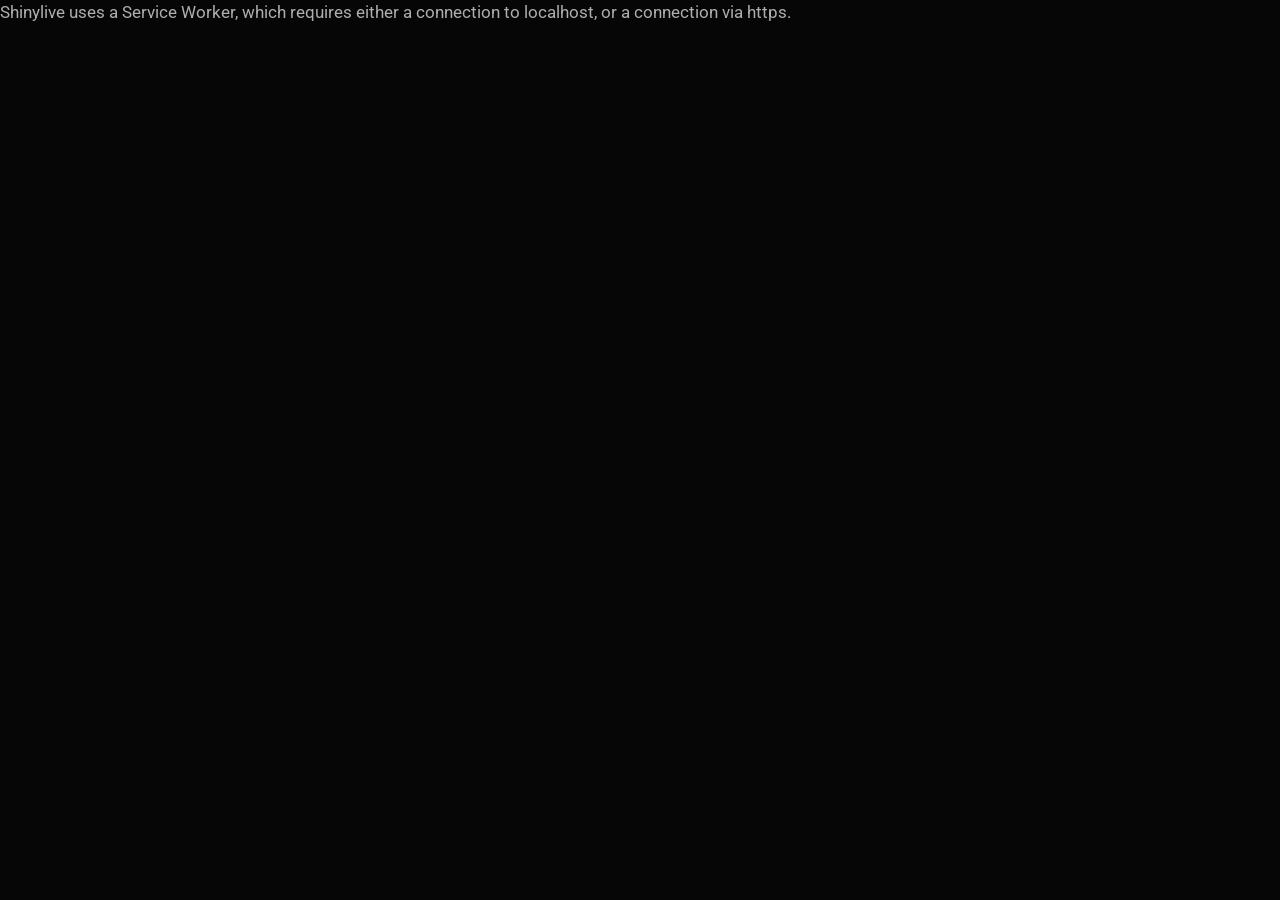
<file: docs/standalone/gear_crafter.html>
<!DOCTYPE html>
<html xmlns="http://www.w3.org/1999/xhtml" lang="en" xml:lang="en"><head>

<meta charset="utf-8">
<meta name="generator" content="quarto-1.10.18">

<meta name="viewport" content="width=device-width, initial-scale=1.0, user-scalable=yes">


<title>Fellowship Crafter Explainer – MaxiQE</title>
<style>
/* Default styles provided by pandoc.
** See https://pandoc.org/MANUAL.html#variables-for-html for config info.
*/
span.smallcaps{font-variant: small-caps;}
div.columns{display: flex; gap: 1.5em;}
div.column{flex: auto;}
@media screen {
div.columns{gap: min(4vw, 1.5em);}
div.column{overflow-x: auto;}
}
div.hanging-indent{margin-left: 1.5em; text-indent: -1.5em;}
ul.task-list{list-style: none;}
ul.task-list li input[type="checkbox"] {
  width: 0.8em;
  margin: 0 0.8em 0.2em -1em; /* quarto-specific, see https://github.com/quarto-dev/quarto-cli/issues/4556 */ 
  vertical-align: middle;
}
</style>


<script src="../site_libs/quarto-nav/quarto-nav.js"></script>
<script src="../site_libs/quarto-nav/headroom.min.js"></script>
<script src="../site_libs/clipboard/clipboard.min.js"></script>
<script src="../site_libs/quarto-search/autocomplete.umd.js"></script>
<script src="../site_libs/quarto-search/fuse.min.js"></script>
<script src="../site_libs/quarto-search/quarto-search.js"></script>
<meta name="quarto:offset" content="../">
<script src="../site_libs/quarto-html/quarto.js" type="module"></script>
<script src="../site_libs/quarto-html/tabsets/tabsets.js" type="module"></script>
<script src="../site_libs/quarto-html/popper.min.js"></script>
<script src="../site_libs/quarto-html/tippy.umd.min.js"></script>
<script src="../site_libs/quarto-html/anchor.min.js"></script>
<link href="../site_libs/quarto-html/tippy.css" rel="stylesheet">
<link href="../site_libs/quarto-html/quarto-syntax-highlighting-dark-b85bc7c33db8c58e0ec93c3465666fed.css" rel="stylesheet" id="quarto-text-highlighting-styles">
<script src="../site_libs/bootstrap/bootstrap.min.js"></script>
<link href="../site_libs/bootstrap/bootstrap-icons.css" rel="stylesheet">
<link href="../site_libs/bootstrap/bootstrap-cfa36329796e6705ee8ac6d14e3506a2.min.css" rel="stylesheet" append-hash="true" id="quarto-bootstrap" data-mode="dark">
<meta name="shinylive:serviceworker_dir" content="..">
<script src="../site_libs/quarto-contrib/shinylive-0.10.8/shinylive/load-shinylive-sw.js" type="module"></script>
<script src="../site_libs/quarto-contrib/shinylive-0.10.8/shinylive/run-python-blocks.js" type="module"></script>
<link href="../site_libs/quarto-contrib/shinylive-0.10.8/shinylive/shinylive.css" rel="stylesheet">
<link href="../site_libs/quarto-contrib/shinylive-quarto-css/shinylive-quarto.css" rel="stylesheet">
<script id="quarto-search-options" type="application/json">{
  "location": "navbar",
  "copy-button": false,
  "collapse-after": 3,
  "panel-placement": "end",
  "type": "overlay",
  "limit": 50,
  "keyboard-shortcut": [
    "f",
    "/",
    "s"
  ],
  "show-item-context": false,
  "language": {
    "search-no-results-text": "No results",
    "search-matching-documents-text": "matching documents",
    "search-copy-link-title": "Copy link to search",
    "search-hide-matches-text": "Hide additional matches",
    "search-more-match-text": "more match in this document",
    "search-more-matches-text": "more matches in this document",
    "search-clear-button-title": "Clear",
    "search-text-placeholder": "",
    "search-detached-cancel-button-title": "Cancel",
    "search-submit-button-title": "Submit",
    "search-label": "Search"
  }
}</script>


</head>

<body class="nav-fixed quarto-light">

<div id="quarto-search-results"></div>
  <header id="quarto-header" class="headroom fixed-top">
    <nav class="navbar navbar-expand-lg " data-bs-theme="dark">
      <div class="navbar-container container-fluid">
      <div class="navbar-brand-container mx-auto">
    <a class="navbar-brand" href="../index.html">
    <span class="navbar-title">MaxiQE</span>
    </a>
  </div>
            <div id="quarto-search" class="" title="Search"></div>
          <button class="navbar-toggler" type="button" data-bs-toggle="collapse" data-bs-target="#navbarCollapse" aria-controls="navbarCollapse" role="menu" aria-expanded="false" aria-label="Toggle navigation" onclick="if (window.quartoToggleHeadroom) { window.quartoToggleHeadroom(); }">
  <span class="navbar-toggler-icon"></span>
</button>
          <div class="collapse navbar-collapse" id="navbarCollapse">
            <ul class="navbar-nav navbar-nav-scroll me-auto">
  <li class="nav-item">
    <a class="nav-link active" href="../standalone/gear_crafter.html" aria-current="page"> 
<span class="menu-text">Fellowship Crafter Explainer</span></a>
  </li>  
</ul>
          </div> <!-- /navcollapse -->
            <div class="quarto-navbar-tools">
</div>
      </div> <!-- /container-fluid -->
    </nav>
</header>
<!-- content -->
<div id="quarto-content" class="quarto-container page-columns page-rows-contents page-layout-article page-navbar">
<!-- sidebar -->
<!-- margin-sidebar -->
    <div id="quarto-margin-sidebar" class="sidebar margin-sidebar zindex-bottom">
        
    </div>
<!-- main -->
<main class="content page-columns page-full" id="quarto-document-content">

<header id="title-block-header" class="quarto-title-block default">
<div class="quarto-title">
<h1 class="title">Fellowship Crafter Explainer</h1>
</div>



<div class="quarto-title-meta">

    
  
    
  </div>
  


</header>


<div class="column-screen-inset">
<pre class="shinylive-python" data-engine="python"><code>#| '!! shinylive warning !!': |
#|   shinylive does not work in self-contained HTML documents.
#|   Please set `embed-resources: false` in your metadata.
# | standalone: true
# | viewerHeight: 1080
import random
from typing import Any

from faicons import icon_svg
from shiny import reactive
from shiny.express import input, render, ui

ITEM_SLOT_TYPES = {
    "Weapon": {
        "slot_1": (False, "Weapon Ability"),
        "slot_2": (True, "Weapon Tree"),
        "slot_3": (True, None),
    },
    "Trinket": {
        "slot_1": (False, "Trinket Ability"),
        "slot_2": (True, None),
        "slot_3": (True, None),
    },
    "Neck": {
        "slot_1": (True, None),
        "slot_2": (False, "Neck Tree"),
        "slot_3": (True, None),
    },
    "Ring / Cape / Wrist": {
        "slot_1": (True, None),
        "slot_2": (True, "Gem Socket"),
        "slot_3": (True, None),
    },
    "Other": {
        "slot_1": (True, None),
        "slot_2": (True, None),
        "slot_3": (True, None),
    },
}

CANT_BE_SET = ("Weapon", "Trinket")

RARITY = {
    "uncommon": (1, 0),
    "rare": (1, 1),
    "epic": (1, 2),
    "champion": (2, 2),
    "regal": (2, 3),
}

MASTER_TRAITS = [
    "ruby storm",
    "amethyst splinters",
    "emerald judgement",
    "diamond strike",
    "saphire aurastone",
    "brave machinations",
    "heroic brand",
    "martial initiative",
    "visions of grandeur",
]

HEROIC_TRAITS = [
    "kindling",
    "willful momentum",
    "seized opportunity",
    "inspired allegiance",
    "hunter's focus",
    "patient soul",
    "vengeful soul",
    "navigator's intuition",
    "hidden power",
]

DEFENSIVE_TRAITS = [
    "king of the hill",
    "heart of stone",
    "grounded spirit",
    "divine meditation",
    "iron spikes",
    "stalwart readiness",
    "latent resurgence",
    "first man standing",
    "treasure hunter's delight",
]

SLOT_TYPES = {
    "gem power": ["red", "purple", "yellow", "green", "blue", "white"],
    "stats": ["stamina", "main", "crit", "expertise", "haste", "spirit"],
    "trait": [
        *MASTER_TRAITS,
        *HEROIC_TRAITS,
        *DEFENSIVE_TRAITS,
    ],
    "blessing": [
        "the intrepid",
        "the trickster",
        "the subduer",
        "the celestial",
        "the sinister",
        "the vehement",
        "the usurper",
        "the philosopher",
        "the vainglorious",
        "the mystic",
        "the monarch",
        "the wayfarer",
        "the herald",
        "the heretic",
    ],
}


def random_slot(excluded_type=None):
    slot_types = [slot for slot in SLOT_TYPES if slot is not excluded_type]
    type = random.choice(slot_types)
    choice = random.choice(SLOT_TYPES[type])
    return [type, choice, "Random"]


def random_stat():
    return [random.choice(SLOT_TYPES["stats"]), "Random"]


def random_item(rarity, slot="Other", is_set=False):
    is_set = slot not in CANT_BE_SET and is_set
    n_stats, n_slots = RARITY[rarity]

    slot_spec = {**ITEM_SLOT_TYPES[slot]}

    if is_set:
        for idx in range(1, 4):
            if not is_set:
                break
            key = f"slot_{idx}"
            if slot_spec[key][0]:
                assert slot_spec[key][1] is None, f"Erased existing key: {key = }, {slot_spec[key] = }, {slot_spec = }"
                slot_spec[key] = (False, "Set")
                is_set = False

    item: dict[str, Any] = {"special": [], "rarity": rarity, "slot": slot}

    for idx in range(1, n_stats + 1):
        item[f"Turquoise stat {idx}"] = random_stat()

    types = []

    for idx in range(1, n_slots + 1):
        key = f"slot_{idx}"
        spec = slot_spec[key]

        if spec[0]:
            excluded_type = next((t for t in set(types) if types.count(t) &gt;= 2), None)
            item[key] = random_slot(excluded_type)
            types.append(item[key][0])

        else:
            item[key] = (None, None, None)

        if spec[1] is not None:
            item["special"].append(spec[1])

    return item, slot_spec


def upgrade_rarity(item, slot_spec):
    item = {**item}
    rarity = item["rarity"]

    if rarity == "regal":
        return item

    n_stats, n_slots = RARITY[rarity]

    rarity_order = list(RARITY)
    next_rarity = rarity_order[rarity_order.index(rarity) + 1]
    n_new_stats, n_new_slots = RARITY[next_rarity][0] - n_stats, RARITY[next_rarity][1] - n_slots

    if n_new_stats == 1:
        item["Turquoise stat 2"] = [*item["Turquoise stat 1"]]
        item["Turquoise stat 2"][1] = "Flooded (100% chance)"

    # count current types
    existing_rolls = [item[f"slot_{idx}"] for idx in range(1, n_slots + 1) if item[f"slot_{idx}"][0] is not None]
    types = [slot[0] for slot in existing_rolls]

    for idx in range(n_slots + 1, n_slots + n_new_slots + 1):
        key = f"slot_{idx}"

        spec = slot_spec[key]

        if spec[0]:
            # list existing floodable slots
            existing_rolls = [
                item[f"slot_{idx}"] for idx in range(1, n_slots + 1) if item[f"slot_{idx}"][0] is not None
            ]
            types = [slot[0] for slot in existing_rolls]
            excluded_type = next((t for t in set(types) if types.count(t) &gt;= 2), None)

            floodable_slots = [slot for slot in existing_rolls if slot[0] not in (None, excluded_type)]

            if len(floodable_slots):
                item[key] = [*random.choice(floodable_slots)]
                chance = 100 // len(floodable_slots)
                item[key][2] = f"Flooded ({chance}% chance)"

            else:
                item[key] = random_slot(excluded_type=excluded_type)

        else:
            item[key] = (None, None, None)

        if spec[1] is not None:
            item["special"].append(spec[1])

    item["rarity"] = next_rarity

    return item


REROLL_TYPES = {
    "gem power": SLOT_TYPES["gem power"],
    "stats": SLOT_TYPES["stats"],
    "blessing": SLOT_TYPES["blessing"],
    "trait (master)": MASTER_TRAITS,
    "trait (heroic)": HEROIC_TRAITS,
    "trait (defensive)": DEFENSIVE_TRAITS,
}


def get_reroll_type__from_slot(slot):
    type = slot[0]
    if type != "trait":
        return type
    else:
        name = slot[1]
        if name in MASTER_TRAITS:
            return "trait (master)"
        elif name in HEROIC_TRAITS:
            return "trait (heroic)"
        elif name in DEFENSIVE_TRAITS:
            return "trait (defensive)"


def find_reroll_types(item):
    existing_slots = [
        item[f"slot_{idx}"] for idx in range(1, 4) if f"slot_{idx}" in item and item[f"slot_{idx}"][0] is not None
    ]
    reroll_types = set()

    for slot in existing_slots:
        reroll_types.add(get_reroll_type__from_slot(slot))

    return reroll_types


def reroll_all_slots_of_subtype(item, reroll_type):
    item = {**item}
    existing_slots = {
        f"slot_{idx}": item[f"slot_{idx}"]
        for idx in range(1, 4)
        if f"slot_{idx}" in item
        and item[f"slot_{idx}"][0] is not None
        and get_reroll_type__from_slot(item[f"slot_{idx}"]) == reroll_type
    }

    for key, slot in existing_slots.items():
        old_slot = item[key]
        new_slot = [
            slot[0],
            random.choice([choice for choice in REROLL_TYPES[reroll_type] if choice != old_slot[1]]),
            "Random",
        ]
        item[key] = new_slot

    return item


def reroll_slot_by_index(item, slot_idx):
    key = f"slot_{slot_idx}"

    if key not in item:
        return item

    item = {**item}

    existing_slots = [
        item[f"slot_{idx}"] for idx in range(1, 4) if f"slot_{idx}" in item and item[f"slot_{idx}"][0] is not None
    ]
    types = [slot[0] for slot in existing_slots]
    excluded_type = next((t for t in set(types) if types.count(t) &gt;= 2), None)

    old_slot = item[key]
    while True:
        new_slot = random_slot(excluded_type)
        if new_slot[1] != old_slot[1]:
            break

    item[key] = new_slot

    return item


ui.head_content(
    ui.tags.style("""
        .item-card { font-family: sans-serif; line-height: 1.6; }
        .item-card .slot-line { margin-left: 1em; }
        .item-card .blocked { color: #999; font-style: italic; }

        /* simple example: color the rarity text per-rarity via a CSS class */
        .rarity-uncommon { color: #10d41d; font-weight: bold; }
        .rarity-rare     { color: #3b82f6; font-weight: bold; }
        .rarity-epic     { color: #a855f7; font-weight: bold; }
        .rarity-champion { color: #faee11cb; font-weight: bold; }
        .rarity-regal    { color: #f54927; font-weight: bold; }

        .reroll-group { display: flex; flex-wrap: wrap; gap: 0.5em; margin: 0.5em 0; }
        .reroll-btn { width: 160px; height: 70px; }

        .control-row { display: flex; align-items: flex-end; flex-wrap: wrap; gap: 0.75em; margin: 0.5em 0; }

        .split-layout { display: flex; gap: 2em; align-items: center; }
        .split-left { flex: 1 1 55%; min-width: 0; }
        .split-right { flex: 1 1 45%; min-width: 260px; }
    """)
)

current_item = reactive.value(None)
current_slot_spec = reactive.value(None)
green_dust = reactive.value(0)
purple_dust = reactive.value(0)
legendary_dust = reactive.value(0)

REROLL_TYPE_IDS = {t: f"reroll_type_btn_{i}" for i, t in enumerate(REROLL_TYPES)}
SLOT_IDXS = (1, 2, 3)

with ui.div(class_="split-layout"):
    with ui.div(class_="split-left"):
        with ui.div(class_="control-row"):
            ui.input_select("rarity", "Rarity", choices=list(RARITY.keys()))
            ui.input_select("slot", "Slot", choices=list(ITEM_SLOT_TYPES.keys()))
            with ui.panel_conditional(" &amp;&amp; ".join(f"input.slot !== '{t}'" for t in CANT_BE_SET)):
                ui.input_switch("is_set", "Is set item", value=False)

        ui.input_action_button("generate", "Generate random item")

        ui.hr()

        @render.ui
        def counters_display():
            g, p, leg = green_dust(), purple_dust(), legendary_dust()
            marks = 5 * g + 15 * p
            return ui.div(
                ui.div(f"Green dust: {g}"),
                ui.div(f"Purple dust: {p}"),
                ui.div(f"Legendary dust: {leg}"),
                ui.div(f"Marks: {marks}", style="font-weight: bold;"),
                class_="control-row",
            )

        ui.hr()

        ui.input_action_button("upgrade", "Upgrade rarity")

        ui.hr()

        @render.express
        def reroll_type_buttons():
            item = current_item()
            if item is None:
                return
            with ui.div(class_="reroll-group"):
                for t in sorted(find_reroll_types(item)):
                    ui.input_action_button(REROLL_TYPE_IDS[t], f"Reroll {t}", class_="reroll-btn")

        ui.hr()

        @render.express
        def reroll_slot_buttons():
            item = current_item()
            if item is None:
                return
            with ui.div(class_="reroll-group"):
                for idx in SLOT_IDXS:
                    key = f"slot_{idx}"
                    if key in item and item[key][0] is not None:
                        ui.input_action_button(f"reroll_slot_btn_{idx}", f"Reroll slot {idx}", class_="reroll-btn")

        ui.hr()

    with ui.div(class_="split-right"):

        @render.ui
        def item_display():
            item = current_item()
            if item is None:
                return ui.p("Click 'Generate random item' to create one.")

            lines = [
                ui.div(f"Slot: {item['slot']}"),
                ui.div("Rarity: ", ui.span(item["rarity"], class_=f"rarity-{item['rarity']}")),
                ui.div(f"Special: {', '.join(item['special']) if item['special'] else ' '}"),
            ]

            stat_keys = sorted(k for k in item if k.startswith("Turquoise stat"))
            for key in stat_keys:
                stat_type, mechanism = item[key]
                lines.append(ui.div(f"{key}: {stat_type}  -  {mechanism}"))

            lines.append(ui.div(icon_svg("layer-group"), " Slots:"))

            slot_keys = sorted((k for k in item if k.startswith("slot_")), key=lambda k: int(k.split("_")[1]))
            for key in slot_keys:
                value = item[key]
                if value[0] is None:
                    lines.append(ui.div(icon_svg("lock"), "Blocked", class_="slot-line blocked"))
                else:
                    type_, choice, mechanism = value
                    lines.append(ui.div(icon_svg("gem"), f"{type_}({choice})  -  {mechanism}", class_="slot-line"))

            return ui.div(*lines, class_="item-card")


@reactive.effect
def _():
    if input.slot() in CANT_BE_SET:
        ui.update_switch("is_set", value=False)


@reactive.effect
@reactive.event(input.generate)
def _():
    item, slot_spec = random_item(input.rarity(), input.slot(), input.is_set())
    current_item.set(item)
    current_slot_spec.set(slot_spec)
    green_dust.set(0)
    purple_dust.set(0)
    legendary_dust.set(0)


@reactive.effect
@reactive.event(input.upgrade)
def _():
    item = current_item()
    if item is not None and item["rarity"] != "regal":
        current_item.set(upgrade_rarity(item, current_slot_spec()))
        purple_dust.set(purple_dust() + 1)


def _register_type_reroll_handler(reroll_type):
    button_id = REROLL_TYPE_IDS[reroll_type]

    @reactive.effect
    @reactive.event(input[button_id])
    def _():
        item = current_item()
        if item is not None:
            current_item.set(reroll_all_slots_of_subtype(item, reroll_type))
            green_dust.set(green_dust() + 1)


for _reroll_type in REROLL_TYPES:
    _register_type_reroll_handler(_reroll_type)


def _register_slot_reroll_handler(idx):
    button_id = f"reroll_slot_btn_{idx}"

    @reactive.effect
    @reactive.event(input[button_id])
    def _():
        item = current_item()
        if item is not None:
            current_item.set(reroll_slot_by_index(item, idx))
            legendary_dust.set(legendary_dust() + 1)


for _idx in SLOT_IDXS:
    _register_slot_reroll_handler(_idx)
</code></pre>
</div>



<a onclick="window.scrollTo(0, 0); return false;" role="button" id="quarto-back-to-top"><i class="bi bi-arrow-up"></i> Back to top</a></main> <!-- /main -->
<script id="quarto-html-after-body" type="application/javascript">
  window.document.addEventListener("DOMContentLoaded", function (event) {
    const icon = "";
    const anchorJS = new window.AnchorJS();
    anchorJS.options = {
      placement: 'right',
      icon: icon
    };
    anchorJS.add('.anchored');
    const isCodeAnnotation = (el) => {
      for (const clz of el.classList) {
        if (clz.startsWith('code-annotation-')) {                     
          return true;
        }
      }
      return false;
    }
    const onCopySuccess = function(e) {
      // button target
      const button = e.trigger;
      // don't keep focus
      button.blur();
      // flash "checked"
      button.classList.add('code-copy-button-checked');
      var currentTitle = button.getAttribute("title");
      button.setAttribute("title", "Copied!");
      let tooltip;
      if (window.bootstrap) {
        button.setAttribute("data-bs-toggle", "tooltip");
        button.setAttribute("data-bs-placement", "left");
        button.setAttribute("data-bs-title", "Copied!");
        tooltip = new bootstrap.Tooltip(button, 
          { trigger: "manual", 
            customClass: "code-copy-button-tooltip",
            offset: [0, -8]});
        tooltip.show();    
      }
      setTimeout(function() {
        if (tooltip) {
          tooltip.hide();
          button.removeAttribute("data-bs-title");
          button.removeAttribute("data-bs-toggle");
          button.removeAttribute("data-bs-placement");
        }
        button.setAttribute("title", currentTitle);
        button.classList.remove('code-copy-button-checked');
      }, 1000);
      // clear code selection
      e.clearSelection();
    }
    const getTextToCopy = function(trigger) {
      const outerScaffold = trigger.parentElement.cloneNode(true);
      const codeEl = outerScaffold.querySelector('code');
      for (const childEl of codeEl.children) {
        if (isCodeAnnotation(childEl)) {
          childEl.remove();
        }
      }
      return codeEl.innerText;
    }
    const clipboard = new window.ClipboardJS('.code-copy-button:not([data-in-quarto-modal])', {
      text: getTextToCopy
    });
    clipboard.on('success', onCopySuccess);
    if (window.document.getElementById('quarto-embedded-source-code-modal')) {
      const clipboardModal = new window.ClipboardJS('.code-copy-button[data-in-quarto-modal]', {
        text: getTextToCopy,
        container: window.document.getElementById('quarto-embedded-source-code-modal')
      });
      clipboardModal.on('success', onCopySuccess);
    }
      var localhostRegex = new RegExp(/^(?:http|https):\/\/localhost\:?[0-9]*\//);
      var mailtoRegex = new RegExp(/^mailto:/);
        var filterRegex = new RegExp("maxiqe\.github\.io");
      var isInternal = (href) => {
          return filterRegex.test(href) || localhostRegex.test(href) || mailtoRegex.test(href);
      }
      // Inspect non-navigation links and adorn them if external
     var links = window.document.querySelectorAll('a[href]:not(.nav-link):not(.navbar-brand):not(.toc-action):not(.sidebar-link):not(.sidebar-item-toggle):not(.pagination-link):not(.no-external):not([aria-hidden]):not(.dropdown-item):not(.quarto-navigation-tool):not(.about-link)');
      for (var i=0; i<links.length; i++) {
        const link = links[i];
        if (!isInternal(link.href)) {
          // undo the damage that might have been done by quarto-nav.js in the case of
          // links that we want to consider external
          if (link.dataset.originalHref !== undefined) {
            link.href = link.dataset.originalHref;
          }
            // target, if specified
            link.setAttribute("target", "_blank");
            if (link.getAttribute("rel") === null) {
              link.setAttribute("rel", "noopener");
            }
            // default icon
            link.classList.add("external");
        }
      }
    function tippyHover(el, contentFn, onTriggerFn, onUntriggerFn) {
      const config = {
        allowHTML: true,
        maxWidth: 500,
        delay: 100,
        arrow: false,
        appendTo: function(el) {
            return el.parentElement;
        },
        interactive: true,
        interactiveBorder: 10,
        theme: 'quarto',
        placement: 'bottom-start',
      };
      if (contentFn) {
        config.content = contentFn;
      }
      if (onTriggerFn) {
        config.onTrigger = onTriggerFn;
      }
      if (onUntriggerFn) {
        config.onUntrigger = onUntriggerFn;
      }
      window.tippy(el, config); 
    }
    const noterefs = window.document.querySelectorAll('a[role="doc-noteref"]');
    for (var i=0; i<noterefs.length; i++) {
      const ref = noterefs[i];
      tippyHover(ref, function() {
        // use id or data attribute instead here
        let href = ref.getAttribute('data-footnote-href') || ref.getAttribute('href');
        try { href = new URL(href).hash; } catch {}
        const id = href.replace(/^#\/?/, "");
        const note = window.document.getElementById(id);
        if (note) {
          return note.innerHTML;
        } else {
          return "";
        }
      });
    }
    const xrefs = window.document.querySelectorAll('a.quarto-xref');
    const processXRef = (id, note) => {
      // Strip column container classes
      const stripColumnClz = (el) => {
        el.classList.remove("page-full", "page-columns");
        if (el.children) {
          for (const child of el.children) {
            stripColumnClz(child);
          }
        }
      }
      stripColumnClz(note)
      if (id === null || id.startsWith('sec-')) {
        // Special case sections, only their first couple elements
        const container = document.createElement("div");
        if (note.children && note.children.length > 2) {
          container.appendChild(note.children[0].cloneNode(true));
          for (let i = 1; i < note.children.length; i++) {
            const child = note.children[i];
            if (child.tagName === "P" && child.innerText === "") {
              continue;
            } else {
              container.appendChild(child.cloneNode(true));
              break;
            }
          }
          if (window.Quarto?.typesetMath) {
            window.Quarto.typesetMath(container);
          }
          return container.innerHTML
        } else {
          if (window.Quarto?.typesetMath) {
            window.Quarto.typesetMath(note);
          }
          return note.innerHTML;
        }
      } else {
        // Remove any anchor links if they are present
        const anchorLink = note.querySelector('a.anchorjs-link');
        if (anchorLink) {
          anchorLink.remove();
        }
        if (window.Quarto?.typesetMath) {
          window.Quarto.typesetMath(note);
        }
        if (note.classList.contains("callout")) {
          return note.outerHTML;
        } else {
          return note.innerHTML;
        }
      }
    }
    for (var i=0; i<xrefs.length; i++) {
      const xref = xrefs[i];
      tippyHover(xref, undefined, function(instance) {
        instance.disable();
        let url = xref.getAttribute('href');
        let hash = undefined; 
        if (url.startsWith('#')) {
          hash = url;
        } else {
          try { hash = new URL(url).hash; } catch {}
        }
        if (hash) {
          const id = hash.replace(/^#\/?/, "");
          const note = window.document.getElementById(id);
          if (note !== null) {
            try {
              const html = processXRef(id, note.cloneNode(true));
              instance.setContent(html);
            } finally {
              instance.enable();
              instance.show();
            }
          } else {
            // See if we can fetch this
            fetch(url.split('#')[0])
            .then(res => res.text())
            .then(html => {
              const parser = new DOMParser();
              const htmlDoc = parser.parseFromString(html, "text/html");
              const note = htmlDoc.getElementById(id);
              if (note !== null) {
                const html = processXRef(id, note);
                instance.setContent(html);
              } 
            }).finally(() => {
              instance.enable();
              instance.show();
            });
          }
        } else {
          // See if we can fetch a full url (with no hash to target)
          // This is a special case and we should probably do some content thinning / targeting
          fetch(url)
          .then(res => res.text())
          .then(html => {
            const parser = new DOMParser();
            const htmlDoc = parser.parseFromString(html, "text/html");
            const note = htmlDoc.querySelector('main.content');
            if (note !== null) {
              // This should only happen for chapter cross references
              // (since there is no id in the URL)
              // remove the first header
              if (note.children.length > 0 && note.children[0].tagName === "HEADER") {
                note.children[0].remove();
              }
              const html = processXRef(null, note);
              instance.setContent(html);
            } 
          }).finally(() => {
            instance.enable();
            instance.show();
          });
        }
      }, function(instance) {
      });
    }
        let selectedAnnoteEl;
        const selectorForAnnotation = ( cell, annotation) => {
          let cellAttr = 'data-code-cell="' + cell + '"';
          let lineAttr = 'data-code-annotation="' +  annotation + '"';
          const selector = 'span[' + cellAttr + '][' + lineAttr + ']';
          return selector;
        }
        const selectCodeLines = (annoteEl) => {
          const doc = window.document;
          const targetCell = annoteEl.getAttribute("data-target-cell");
          const targetAnnotation = annoteEl.getAttribute("data-target-annotation");
          const annoteSpan = window.document.querySelector(selectorForAnnotation(targetCell, targetAnnotation));
          const lines = annoteSpan.getAttribute("data-code-lines").split(",");
          const lineIds = lines.map((line) => {
            return targetCell + "-" + line;
          })
          let top = null;
          let height = null;
          let parent = null;
          if (lineIds.length > 0) {
              //compute the position of the single el (top and bottom and make a div)
              const el = window.document.getElementById(lineIds[0]);
              top = el.offsetTop;
              height = el.offsetHeight;
              parent = el.parentElement.parentElement;
            if (lineIds.length > 1) {
              const lastEl = window.document.getElementById(lineIds[lineIds.length - 1]);
              const bottom = lastEl.offsetTop + lastEl.offsetHeight;
              height = bottom - top;
            }
            if (top !== null && height !== null && parent !== null) {
              // cook up a div (if necessary) and position it 
              let div = window.document.getElementById("code-annotation-line-highlight");
              if (div === null) {
                div = window.document.createElement("div");
                div.setAttribute("id", "code-annotation-line-highlight");
                div.style.position = 'absolute';
                parent.appendChild(div);
              }
              div.style.top = top - 2 + "px";
              div.style.height = height + 4 + "px";
              div.style.left = 0;
              let gutterDiv = window.document.getElementById("code-annotation-line-highlight-gutter");
              if (gutterDiv === null) {
                gutterDiv = window.document.createElement("div");
                gutterDiv.setAttribute("id", "code-annotation-line-highlight-gutter");
                gutterDiv.style.position = 'absolute';
                const codeCell = window.document.getElementById(targetCell);
                const gutter = codeCell.querySelector('.code-annotation-gutter');
                gutter.appendChild(gutterDiv);
              }
              gutterDiv.style.top = top - 2 + "px";
              gutterDiv.style.height = height + 4 + "px";
            }
            selectedAnnoteEl = annoteEl;
          }
        };
        const unselectCodeLines = () => {
          const elementsIds = ["code-annotation-line-highlight", "code-annotation-line-highlight-gutter"];
          elementsIds.forEach((elId) => {
            const div = window.document.getElementById(elId);
            if (div) {
              div.remove();
            }
          });
          selectedAnnoteEl = undefined;
        };
          // Handle positioning of the toggle
      window.addEventListener(
        "resize",
        throttle(() => {
          elRect = undefined;
          if (selectedAnnoteEl) {
            selectCodeLines(selectedAnnoteEl);
          }
        }, 10)
      );
      function throttle(fn, ms) {
      let throttle = false;
      let timer;
        return (...args) => {
          if(!throttle) { // first call gets through
              fn.apply(this, args);
              throttle = true;
          } else { // all the others get throttled
              if(timer) clearTimeout(timer); // cancel #2
              timer = setTimeout(() => {
                fn.apply(this, args);
                timer = throttle = false;
              }, ms);
          }
        };
      }
        // Attach click handler to the DT
        const annoteDls = window.document.querySelectorAll('dt[data-target-cell]');
        for (const annoteDlNode of annoteDls) {
          annoteDlNode.addEventListener('click', (event) => {
            const clickedEl = event.target;
            if (clickedEl !== selectedAnnoteEl) {
              unselectCodeLines();
              const activeEl = window.document.querySelector('dt[data-target-cell].code-annotation-active');
              if (activeEl) {
                activeEl.classList.remove('code-annotation-active');
              }
              selectCodeLines(clickedEl);
              clickedEl.classList.add('code-annotation-active');
            } else {
              // Unselect the line
              unselectCodeLines();
              clickedEl.classList.remove('code-annotation-active');
            }
          });
        }
    const findCites = (el) => {
      const parentEl = el.parentElement;
      if (parentEl) {
        const cites = parentEl.dataset.cites;
        if (cites) {
          return {
            el,
            cites: cites.split(' ')
          };
        } else {
          return findCites(el.parentElement)
        }
      } else {
        return undefined;
      }
    };
    var bibliorefs = window.document.querySelectorAll('a[role="doc-biblioref"]');
    for (var i=0; i<bibliorefs.length; i++) {
      const ref = bibliorefs[i];
      const citeInfo = findCites(ref);
      if (citeInfo) {
        tippyHover(citeInfo.el, function() {
          var popup = window.document.createElement('div');
          citeInfo.cites.forEach(function(cite) {
            var citeDiv = window.document.createElement('div');
            citeDiv.classList.add('hanging-indent');
            citeDiv.classList.add('csl-entry');
            var biblioDiv = window.document.getElementById('ref-' + cite);
            if (biblioDiv) {
              citeDiv.innerHTML = biblioDiv.innerHTML;
            }
            popup.appendChild(citeDiv);
          });
          return popup.innerHTML;
        });
      }
    }
  });
  </script>
</div> <!-- /content -->




</body></html>
</file>
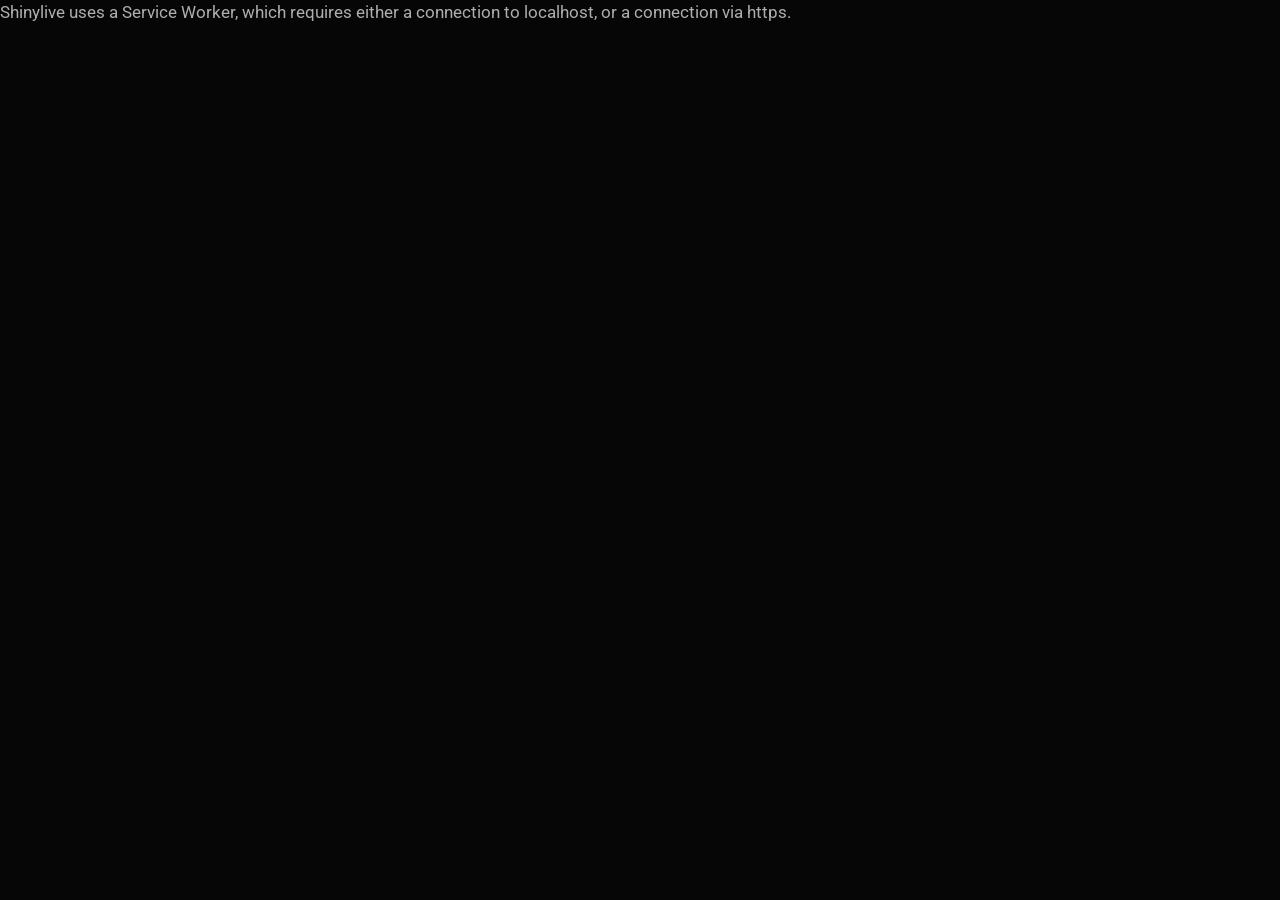
<file: docs/standalone/optimal_gem_setups.html>
<!DOCTYPE html>
<html xmlns="http://www.w3.org/1999/xhtml" lang="en" xml:lang="en"><head>

<meta charset="utf-8">
<meta name="generator" content="quarto-1.10.18">

<meta name="viewport" content="width=device-width, initial-scale=1.0, user-scalable=yes">


<title>Fellowship Gems – MaxiQE</title>
<style>
/* Default styles provided by pandoc.
** See https://pandoc.org/MANUAL.html#variables-for-html for config info.
*/
span.smallcaps{font-variant: small-caps;}
div.columns{display: flex; gap: 1.5em;}
div.column{flex: auto;}
@media screen {
div.columns{gap: min(4vw, 1.5em);}
div.column{overflow-x: auto;}
}
div.hanging-indent{margin-left: 1.5em; text-indent: -1.5em;}
ul.task-list{list-style: none;}
ul.task-list li input[type="checkbox"] {
  width: 0.8em;
  margin: 0 0.8em 0.2em -1em; /* quarto-specific, see https://github.com/quarto-dev/quarto-cli/issues/4556 */ 
  vertical-align: middle;
}
</style>


<script src="../site_libs/quarto-nav/quarto-nav.js"></script>
<script src="../site_libs/quarto-nav/headroom.min.js"></script>
<script src="../site_libs/clipboard/clipboard.min.js"></script>
<script src="../site_libs/quarto-search/autocomplete.umd.js"></script>
<script src="../site_libs/quarto-search/fuse.min.js"></script>
<script src="../site_libs/quarto-search/quarto-search.js"></script>
<meta name="quarto:offset" content="../">
<script src="../site_libs/quarto-html/quarto.js" type="module"></script>
<script src="../site_libs/quarto-html/tabsets/tabsets.js" type="module"></script>
<script src="../site_libs/quarto-html/popper.min.js"></script>
<script src="../site_libs/quarto-html/tippy.umd.min.js"></script>
<script src="../site_libs/quarto-html/anchor.min.js"></script>
<link href="../site_libs/quarto-html/tippy.css" rel="stylesheet">
<link href="../site_libs/quarto-html/quarto-syntax-highlighting-dark-b85bc7c33db8c58e0ec93c3465666fed.css" rel="stylesheet" id="quarto-text-highlighting-styles">
<script src="../site_libs/bootstrap/bootstrap.min.js"></script>
<link href="../site_libs/bootstrap/bootstrap-icons.css" rel="stylesheet">
<link href="../site_libs/bootstrap/bootstrap-cfa36329796e6705ee8ac6d14e3506a2.min.css" rel="stylesheet" append-hash="true" id="quarto-bootstrap" data-mode="dark">
<meta name="shinylive:serviceworker_dir" content="..">
<script src="../site_libs/quarto-contrib/shinylive-0.10.8/shinylive/load-shinylive-sw.js" type="module"></script>
<script src="../site_libs/quarto-contrib/shinylive-0.10.8/shinylive/run-python-blocks.js" type="module"></script>
<link href="../site_libs/quarto-contrib/shinylive-0.10.8/shinylive/shinylive.css" rel="stylesheet">
<link href="../site_libs/quarto-contrib/shinylive-quarto-css/shinylive-quarto.css" rel="stylesheet">
<script id="quarto-search-options" type="application/json">{
  "location": "navbar",
  "copy-button": false,
  "collapse-after": 3,
  "panel-placement": "end",
  "type": "overlay",
  "limit": 50,
  "keyboard-shortcut": [
    "f",
    "/",
    "s"
  ],
  "show-item-context": false,
  "language": {
    "search-no-results-text": "No results",
    "search-matching-documents-text": "matching documents",
    "search-copy-link-title": "Copy link to search",
    "search-hide-matches-text": "Hide additional matches",
    "search-more-match-text": "more match in this document",
    "search-more-matches-text": "more matches in this document",
    "search-clear-button-title": "Clear",
    "search-text-placeholder": "",
    "search-detached-cancel-button-title": "Cancel",
    "search-submit-button-title": "Submit",
    "search-label": "Search"
  }
}</script>


</head>

<body class="nav-fixed quarto-light">

<div id="quarto-search-results"></div>
  <header id="quarto-header" class="headroom fixed-top">
    <nav class="navbar navbar-expand-lg " data-bs-theme="dark">
      <div class="navbar-container container-fluid">
      <div class="navbar-brand-container mx-auto">
    <a class="navbar-brand" href="../index.html">
    <span class="navbar-title">MaxiQE</span>
    </a>
  </div>
            <div id="quarto-search" class="" title="Search"></div>
          <button class="navbar-toggler" type="button" data-bs-toggle="collapse" data-bs-target="#navbarCollapse" aria-controls="navbarCollapse" role="menu" aria-expanded="false" aria-label="Toggle navigation" onclick="if (window.quartoToggleHeadroom) { window.quartoToggleHeadroom(); }">
  <span class="navbar-toggler-icon"></span>
</button>
          <div class="collapse navbar-collapse" id="navbarCollapse">
            <ul class="navbar-nav navbar-nav-scroll me-auto">
  <li class="nav-item">
    <a class="nav-link" href="../standalone/gear_crafter.html"> 
<span class="menu-text">Fellowship Crafter Explainer</span></a>
  </li>  
</ul>
          </div> <!-- /navcollapse -->
            <div class="quarto-navbar-tools">
</div>
      </div> <!-- /container-fluid -->
    </nav>
</header>
<!-- content -->
<div id="quarto-content" class="quarto-container page-columns page-rows-contents page-layout-article page-navbar">
<!-- sidebar -->
<!-- margin-sidebar -->
    <div id="quarto-margin-sidebar" class="sidebar margin-sidebar zindex-bottom">
        
    </div>
<!-- main -->
<main class="content page-columns page-full" id="quarto-document-content">

<header id="title-block-header" class="quarto-title-block default">
<div class="quarto-title">
<h1 class="title">Fellowship Gems</h1>
</div>



<div class="quarto-title-meta">

    
  
    
  </div>
  


</header>


<p>Obsolete! This was only valid for s2</p>
<div class="column-screen-inset">
<pre class="shinylive-python" data-engine="python"><code>#| '!! shinylive warning !!': |
#|   shinylive does not work in self-contained HTML documents.
#|   Please set `embed-resources: false` in your metadata.
# | standalone: true
# | viewerHeight: 720
import pandas as pd
from shiny.express import ui, input, render

data = [
    {
        "n_sets": 4,
        "n_200": 1,
        "n_135": 2,
        "n_100": 0,
        "levels": [8, 0, 0, 0, 0, 0],
        "overcap": 0,
        "gems": {"0": [{"multiplier": 2.0, "tier": 4, "count": 1}, {"multiplier": 1.35, "tier": 4, "count": 2}]},
    },
    {
        "n_sets": 4,
        "n_200": 1,
        "n_135": 2,
        "n_100": 0,
        "levels": [7, 3, 0, 0, 0, 0],
        "overcap": 0,
        "gems": {
            "0": [{"multiplier": 2.0, "tier": 4, "count": 1}, {"multiplier": 1.35, "tier": 4, "count": 1}],
            "1": [{"multiplier": 1.35, "tier": 3, "count": 1}],
        },
    },
    {
        "n_sets": 4,
        "n_200": 1,
        "n_135": 2,
        "n_100": 0,
        "levels": [6, 5, 0, 0, 0, 0],
        "overcap": 0,
        "gems": {"0": [{"multiplier": 1.35, "tier": 4, "count": 2}], "1": [{"multiplier": 2.0, "tier": 4, "count": 1}]},
    },
    {
        "n_sets": 4,
        "n_200": 1,
        "n_135": 2,
        "n_100": 0,
        "levels": [5, 3, 3, 0, 0, 0],
        "overcap": 0,
        "gems": {
            "0": [{"multiplier": 2.0, "tier": 4, "count": 1}],
            "1": [{"multiplier": 1.35, "tier": 4, "count": 1}],
            "2": [{"multiplier": 1.35, "tier": 4, "count": 1}],
        },
    },
    {
        "n_sets": 3,
        "n_200": 1,
        "n_135": 4,
        "n_100": 0,
        "levels": [10, 1, 0, 0, 0, 0],
        "overcap": 102,
        "gems": {
            "0": [
                {"multiplier": 2.0, "tier": 4, "count": 1},
                {"multiplier": 1.35, "tier": 3, "count": 1},
                {"multiplier": 1.35, "tier": 4, "count": 2},
            ],
            "1": [{"multiplier": 1.35, "tier": 1, "count": 1}],
        },
    },
    {
        "n_sets": 3,
        "n_200": 1,
        "n_135": 4,
        "n_100": 0,
        "levels": [10, 0, 0, 0, 0, 0],
        "overcap": 426,
        "gems": {
            "0": [
                {"multiplier": 2.0, "tier": 4, "count": 1},
                {"multiplier": 1.35, "tier": 3, "count": 3},
                {"multiplier": 1.35, "tier": 4, "count": 1},
            ]
        },
    },
    {
        "n_sets": 3,
        "n_200": 1,
        "n_135": 4,
        "n_100": 0,
        "levels": [9, 3, 0, 0, 0, 0],
        "overcap": 0,
        "gems": {
            "0": [
                {"multiplier": 2.0, "tier": 3, "count": 1},
                {"multiplier": 1.35, "tier": 2, "count": 1},
                {"multiplier": 1.35, "tier": 4, "count": 2},
            ],
            "1": [{"multiplier": 1.35, "tier": 3, "count": 1}],
        },
    },
    {
        "n_sets": 3,
        "n_200": 1,
        "n_135": 4,
        "n_100": 0,
        "levels": [8, 5, 0, 0, 0, 0],
        "overcap": 0,
        "gems": {
            "0": [{"multiplier": 2.0, "tier": 4, "count": 1}, {"multiplier": 1.35, "tier": 3, "count": 2}],
            "1": [{"multiplier": 1.35, "tier": 3, "count": 1}, {"multiplier": 1.35, "tier": 4, "count": 1}],
        },
    },
    {
        "n_sets": 3,
        "n_200": 1,
        "n_135": 4,
        "n_100": 0,
        "levels": [8, 4, 1, 0, 0, 0],
        "overcap": 0,
        "gems": {
            "0": [{"multiplier": 1.35, "tier": 4, "count": 3}],
            "1": [{"multiplier": 2.0, "tier": 3, "count": 1}],
            "2": [{"multiplier": 1.35, "tier": 1, "count": 1}],
        },
    },
    {
        "n_sets": 3,
        "n_200": 1,
        "n_135": 4,
        "n_100": 0,
        "levels": [8, 3, 3, 0, 0, 0],
        "overcap": 0,
        "gems": {
            "0": [{"multiplier": 2.0, "tier": 3, "count": 1}, {"multiplier": 1.35, "tier": 4, "count": 2}],
            "1": [{"multiplier": 1.35, "tier": 3, "count": 1}],
            "2": [{"multiplier": 1.35, "tier": 3, "count": 1}],
        },
    },
    {
        "n_sets": 3,
        "n_200": 1,
        "n_135": 4,
        "n_100": 0,
        "levels": [7, 6, 0, 0, 0, 0],
        "overcap": 0,
        "gems": {
            "0": [{"multiplier": 1.35, "tier": 3, "count": 2}, {"multiplier": 1.35, "tier": 4, "count": 1}],
            "1": [{"multiplier": 2.0, "tier": 3, "count": 1}, {"multiplier": 1.35, "tier": 3, "count": 1}],
        },
    },
    {
        "n_sets": 3,
        "n_200": 1,
        "n_135": 4,
        "n_100": 0,
        "levels": [7, 5, 3, 0, 0, 0],
        "overcap": 0,
        "gems": {
            "0": [{"multiplier": 1.35, "tier": 3, "count": 2}, {"multiplier": 1.35, "tier": 4, "count": 1}],
            "1": [{"multiplier": 2.0, "tier": 4, "count": 1}],
            "2": [{"multiplier": 1.35, "tier": 3, "count": 1}],
        },
    },
    {
        "n_sets": 3,
        "n_200": 1,
        "n_135": 4,
        "n_100": 0,
        "levels": [7, 3, 3, 3, 0, 0],
        "overcap": 0,
        "gems": {
            "0": [{"multiplier": 2.0, "tier": 4, "count": 1}, {"multiplier": 1.35, "tier": 4, "count": 1}],
            "1": [{"multiplier": 1.35, "tier": 3, "count": 1}],
            "2": [{"multiplier": 1.35, "tier": 3, "count": 1}],
            "3": [{"multiplier": 1.35, "tier": 3, "count": 1}],
        },
    },
    {
        "n_sets": 3,
        "n_200": 1,
        "n_135": 4,
        "n_100": 0,
        "levels": [6, 6, 3, 0, 0, 0],
        "overcap": 0,
        "gems": {
            "0": [{"multiplier": 1.35, "tier": 4, "count": 2}],
            "1": [{"multiplier": 2.0, "tier": 3, "count": 1}, {"multiplier": 1.35, "tier": 3, "count": 1}],
            "2": [{"multiplier": 1.35, "tier": 3, "count": 1}],
        },
    },
    {
        "n_sets": 3,
        "n_200": 1,
        "n_135": 4,
        "n_100": 0,
        "levels": [6, 5, 4, 0, 0, 0],
        "overcap": 0,
        "gems": {
            "0": [{"multiplier": 1.35, "tier": 4, "count": 2}],
            "1": [{"multiplier": 1.35, "tier": 3, "count": 2}],
            "2": [{"multiplier": 2.0, "tier": 3, "count": 1}],
        },
    },
    {
        "n_sets": 3,
        "n_200": 1,
        "n_135": 4,
        "n_100": 0,
        "levels": [6, 5, 3, 1, 0, 0],
        "overcap": 0,
        "gems": {
            "0": [{"multiplier": 1.35, "tier": 4, "count": 2}],
            "1": [{"multiplier": 2.0, "tier": 4, "count": 1}],
            "2": [{"multiplier": 1.35, "tier": 3, "count": 1}],
            "3": [{"multiplier": 1.35, "tier": 1, "count": 1}],
        },
    },
    {
        "n_sets": 3,
        "n_200": 1,
        "n_135": 4,
        "n_100": 0,
        "levels": [6, 5, 2, 2, 0, 0],
        "overcap": 0,
        "gems": {
            "0": [{"multiplier": 1.35, "tier": 4, "count": 2}],
            "1": [{"multiplier": 2.0, "tier": 4, "count": 1}],
            "2": [{"multiplier": 1.35, "tier": 2, "count": 1}],
            "3": [{"multiplier": 1.35, "tier": 2, "count": 1}],
        },
    },
    {
        "n_sets": 3,
        "n_200": 1,
        "n_135": 4,
        "n_100": 0,
        "levels": [6, 4, 3, 3, 0, 0],
        "overcap": 0,
        "gems": {
            "0": [{"multiplier": 1.35, "tier": 4, "count": 2}],
            "1": [{"multiplier": 2.0, "tier": 3, "count": 1}],
            "2": [{"multiplier": 1.35, "tier": 3, "count": 1}],
            "3": [{"multiplier": 1.35, "tier": 3, "count": 1}],
        },
    },
    {
        "n_sets": 3,
        "n_200": 1,
        "n_135": 4,
        "n_100": 0,
        "levels": [5, 5, 5, 0, 0, 0],
        "overcap": 0,
        "gems": {
            "0": [{"multiplier": 1.35, "tier": 3, "count": 1}, {"multiplier": 1.35, "tier": 4, "count": 1}],
            "1": [{"multiplier": 1.35, "tier": 3, "count": 2}],
            "2": [{"multiplier": 2.0, "tier": 4, "count": 1}],
        },
    },
    {
        "n_sets": 3,
        "n_200": 1,
        "n_135": 4,
        "n_100": 0,
        "levels": [5, 5, 3, 3, 0, 0],
        "overcap": 0,
        "gems": {
            "0": [{"multiplier": 1.35, "tier": 3, "count": 2}],
            "1": [{"multiplier": 2.0, "tier": 4, "count": 1}],
            "2": [{"multiplier": 1.35, "tier": 4, "count": 1}],
            "3": [{"multiplier": 1.35, "tier": 3, "count": 1}],
        },
    },
    {
        "n_sets": 3,
        "n_200": 1,
        "n_135": 4,
        "n_100": 0,
        "levels": [5, 3, 3, 3, 3, 0],
        "overcap": 0,
        "gems": {
            "0": [{"multiplier": 2.0, "tier": 4, "count": 1}],
            "1": [{"multiplier": 1.35, "tier": 4, "count": 1}],
            "2": [{"multiplier": 1.35, "tier": 3, "count": 1}],
            "3": [{"multiplier": 1.35, "tier": 3, "count": 1}],
            "4": [{"multiplier": 1.35, "tier": 3, "count": 1}],
        },
    },
    {
        "n_sets": 2,
        "n_200": 1,
        "n_135": 6,
        "n_100": 0,
        "levels": [10, 5, 0, 0, 0, 0],
        "overcap": 276,
        "gems": {"0": [{"multiplier": 1.35, "tier": 3, "count": 6}], "1": [{"multiplier": 2.0, "tier": 4, "count": 1}]},
    },
    {
        "n_sets": 2,
        "n_200": 1,
        "n_135": 6,
        "n_100": 0,
        "levels": [10, 4, 1, 0, 0, 0],
        "overcap": 114,
        "gems": {
            "0": [{"multiplier": 1.35, "tier": 3, "count": 3}, {"multiplier": 1.35, "tier": 4, "count": 2}],
            "1": [{"multiplier": 2.0, "tier": 3, "count": 1}],
            "2": [{"multiplier": 1.35, "tier": 1, "count": 1}],
        },
    },
    {
        "n_sets": 2,
        "n_200": 1,
        "n_135": 6,
        "n_100": 0,
        "levels": [10, 4, 0, 0, 0, 0],
        "overcap": 438,
        "gems": {
            "0": [{"multiplier": 1.35, "tier": 3, "count": 5}, {"multiplier": 1.35, "tier": 4, "count": 1}],
            "1": [{"multiplier": 2.0, "tier": 3, "count": 1}],
        },
    },
    {
        "n_sets": 2,
        "n_200": 1,
        "n_135": 6,
        "n_100": 0,
        "levels": [10, 3, 3, 0, 0, 0],
        "overcap": 264,
        "gems": {
            "0": [{"multiplier": 2.0, "tier": 4, "count": 1}, {"multiplier": 1.35, "tier": 3, "count": 4}],
            "1": [{"multiplier": 1.35, "tier": 3, "count": 1}],
            "2": [{"multiplier": 1.35, "tier": 3, "count": 1}],
        },
    },
    {
        "n_sets": 2,
        "n_200": 1,
        "n_135": 6,
        "n_100": 0,
        "levels": [10, 3, 1, 0, 0, 0],
        "overcap": 426,
        "gems": {
            "0": [
                {"multiplier": 2.0, "tier": 4, "count": 1},
                {"multiplier": 1.35, "tier": 3, "count": 3},
                {"multiplier": 1.35, "tier": 4, "count": 1},
            ],
            "1": [{"multiplier": 1.35, "tier": 3, "count": 1}],
            "2": [{"multiplier": 1.35, "tier": 1, "count": 1}],
        },
    },
    {
        "n_sets": 2,
        "n_200": 1,
        "n_135": 6,
        "n_100": 0,
        "levels": [10, 3, 0, 0, 0, 0],
        "overcap": 750,
        "gems": {
            "0": [{"multiplier": 2.0, "tier": 4, "count": 1}, {"multiplier": 1.35, "tier": 3, "count": 5}],
            "1": [{"multiplier": 1.35, "tier": 3, "count": 1}],
        },
    },
    {
        "n_sets": 2,
        "n_200": 1,
        "n_135": 6,
        "n_100": 0,
        "levels": [10, 2, 2, 0, 0, 0],
        "overcap": 426,
        "gems": {
            "0": [
                {"multiplier": 2.0, "tier": 4, "count": 1},
                {"multiplier": 1.35, "tier": 3, "count": 3},
                {"multiplier": 1.35, "tier": 4, "count": 1},
            ],
            "1": [{"multiplier": 1.35, "tier": 2, "count": 1}],
            "2": [{"multiplier": 1.35, "tier": 2, "count": 1}],
        },
    },
    {
        "n_sets": 2,
        "n_200": 1,
        "n_135": 6,
        "n_100": 0,
        "levels": [10, 1, 0, 0, 0, 0],
        "overcap": 912,
        "gems": {
            "0": [
                {"multiplier": 2.0, "tier": 4, "count": 1},
                {"multiplier": 1.35, "tier": 3, "count": 4},
                {"multiplier": 1.35, "tier": 4, "count": 1},
            ],
            "1": [{"multiplier": 1.35, "tier": 1, "count": 1}],
        },
    },
    {
        "n_sets": 2,
        "n_200": 1,
        "n_135": 6,
        "n_100": 0,
        "levels": [10, 0, 0, 0, 0, 0],
        "overcap": 1236,
        "gems": {"0": [{"multiplier": 2.0, "tier": 4, "count": 1}, {"multiplier": 1.35, "tier": 3, "count": 6}]},
    },
    {
        "n_sets": 2,
        "n_200": 1,
        "n_135": 6,
        "n_100": 0,
        "levels": [9, 6, 0, 0, 0, 0],
        "overcap": 0,
        "gems": {
            "0": [
                {"multiplier": 2.0, "tier": 3, "count": 1},
                {"multiplier": 1.35, "tier": 2, "count": 2},
                {"multiplier": 1.35, "tier": 3, "count": 2},
            ],
            "1": [{"multiplier": 1.35, "tier": 4, "count": 2}],
        },
    },
    {
        "n_sets": 2,
        "n_200": 1,
        "n_135": 6,
        "n_100": 0,
        "levels": [9, 5, 3, 0, 0, 0],
        "overcap": 0,
        "gems": {
            "0": [{"multiplier": 1.35, "tier": 3, "count": 5}],
            "1": [{"multiplier": 2.0, "tier": 4, "count": 1}],
            "2": [{"multiplier": 1.35, "tier": 3, "count": 1}],
        },
    },
    {
        "n_sets": 2,
        "n_200": 1,
        "n_135": 6,
        "n_100": 0,
        "levels": [9, 3, 3, 3, 0, 0],
        "overcap": 0,
        "gems": {
            "0": [
                {"multiplier": 2.0, "tier": 3, "count": 1},
                {"multiplier": 1.35, "tier": 3, "count": 2},
                {"multiplier": 1.35, "tier": 4, "count": 1},
            ],
            "1": [{"multiplier": 1.35, "tier": 3, "count": 1}],
            "2": [{"multiplier": 1.35, "tier": 3, "count": 1}],
            "3": [{"multiplier": 1.35, "tier": 3, "count": 1}],
        },
    },
    {
        "n_sets": 2,
        "n_200": 1,
        "n_135": 6,
        "n_100": 0,
        "levels": [8, 8, 0, 0, 0, 0],
        "overcap": 0,
        "gems": {
            "0": [{"multiplier": 1.35, "tier": 3, "count": 4}],
            "1": [{"multiplier": 2.0, "tier": 4, "count": 1}, {"multiplier": 1.35, "tier": 3, "count": 2}],
        },
    },
    {
        "n_sets": 2,
        "n_200": 1,
        "n_135": 6,
        "n_100": 0,
        "levels": [8, 7, 1, 0, 0, 0],
        "overcap": 0,
        "gems": {
            "0": [{"multiplier": 1.35, "tier": 3, "count": 4}],
            "1": [{"multiplier": 2.0, "tier": 4, "count": 1}, {"multiplier": 1.35, "tier": 4, "count": 1}],
            "2": [{"multiplier": 1.35, "tier": 1, "count": 1}],
        },
    },
    {
        "n_sets": 2,
        "n_200": 1,
        "n_135": 6,
        "n_100": 0,
        "levels": [8, 6, 3, 0, 0, 0],
        "overcap": 0,
        "gems": {
            "0": [{"multiplier": 1.35, "tier": 3, "count": 4}],
            "1": [{"multiplier": 2.0, "tier": 4, "count": 1}, {"multiplier": 1.35, "tier": 2, "count": 1}],
            "2": [{"multiplier": 1.35, "tier": 3, "count": 1}],
        },
    },
    {
        "n_sets": 2,
        "n_200": 1,
        "n_135": 6,
        "n_100": 0,
        "levels": [8, 5, 5, 0, 0, 0],
        "overcap": 0,
        "gems": {
            "0": [{"multiplier": 2.0, "tier": 4, "count": 1}, {"multiplier": 1.35, "tier": 3, "count": 2}],
            "1": [{"multiplier": 1.35, "tier": 3, "count": 2}],
            "2": [{"multiplier": 1.35, "tier": 3, "count": 2}],
        },
    },
    {
        "n_sets": 2,
        "n_200": 1,
        "n_135": 6,
        "n_100": 0,
        "levels": [8, 5, 3, 3, 0, 0],
        "overcap": 0,
        "gems": {
            "0": [{"multiplier": 2.0, "tier": 4, "count": 1}, {"multiplier": 1.35, "tier": 3, "count": 2}],
            "1": [{"multiplier": 1.35, "tier": 3, "count": 2}],
            "2": [{"multiplier": 1.35, "tier": 3, "count": 1}],
            "3": [{"multiplier": 1.35, "tier": 3, "count": 1}],
        },
    },
    {
        "n_sets": 2,
        "n_200": 1,
        "n_135": 6,
        "n_100": 0,
        "levels": [8, 3, 3, 3, 3, 0],
        "overcap": 0,
        "gems": {
            "0": [{"multiplier": 2.0, "tier": 4, "count": 1}, {"multiplier": 1.35, "tier": 3, "count": 2}],
            "1": [{"multiplier": 1.35, "tier": 3, "count": 1}],
            "2": [{"multiplier": 1.35, "tier": 3, "count": 1}],
            "3": [{"multiplier": 1.35, "tier": 3, "count": 1}],
            "4": [{"multiplier": 1.35, "tier": 3, "count": 1}],
        },
    },
    {
        "n_sets": 2,
        "n_200": 1,
        "n_135": 6,
        "n_100": 0,
        "levels": [7, 7, 3, 0, 0, 0],
        "overcap": 0,
        "gems": {
            "0": [{"multiplier": 2.0, "tier": 3, "count": 1}, {"multiplier": 1.35, "tier": 3, "count": 2}],
            "1": [{"multiplier": 1.35, "tier": 3, "count": 2}, {"multiplier": 1.35, "tier": 4, "count": 1}],
            "2": [{"multiplier": 1.35, "tier": 3, "count": 1}],
        },
    },
    {
        "n_sets": 2,
        "n_200": 1,
        "n_135": 6,
        "n_100": 0,
        "levels": [7, 6, 5, 0, 0, 0],
        "overcap": 0,
        "gems": {
            "0": [{"multiplier": 1.35, "tier": 3, "count": 2}, {"multiplier": 1.35, "tier": 4, "count": 1}],
            "1": [{"multiplier": 2.0, "tier": 3, "count": 1}, {"multiplier": 1.35, "tier": 3, "count": 1}],
            "2": [{"multiplier": 1.35, "tier": 3, "count": 2}],
        },
    },
    {
        "n_sets": 2,
        "n_200": 1,
        "n_135": 6,
        "n_100": 0,
        "levels": [7, 6, 3, 3, 0, 0],
        "overcap": 0,
        "gems": {
            "0": [{"multiplier": 1.35, "tier": 3, "count": 2}, {"multiplier": 1.35, "tier": 4, "count": 1}],
            "1": [{"multiplier": 2.0, "tier": 3, "count": 1}, {"multiplier": 1.35, "tier": 3, "count": 1}],
            "2": [{"multiplier": 1.35, "tier": 3, "count": 1}],
            "3": [{"multiplier": 1.35, "tier": 3, "count": 1}],
        },
    },
    {
        "n_sets": 2,
        "n_200": 1,
        "n_135": 6,
        "n_100": 0,
        "levels": [7, 5, 5, 1, 0, 0],
        "overcap": 0,
        "gems": {
            "0": [{"multiplier": 1.35, "tier": 3, "count": 2}, {"multiplier": 1.35, "tier": 4, "count": 1}],
            "1": [{"multiplier": 1.35, "tier": 3, "count": 2}],
            "2": [{"multiplier": 2.0, "tier": 4, "count": 1}],
            "3": [{"multiplier": 1.35, "tier": 1, "count": 1}],
        },
    },
    {
        "n_sets": 2,
        "n_200": 1,
        "n_135": 6,
        "n_100": 0,
        "levels": [7, 5, 4, 3, 0, 0],
        "overcap": 0,
        "gems": {
            "0": [{"multiplier": 1.35, "tier": 3, "count": 2}, {"multiplier": 1.35, "tier": 4, "count": 1}],
            "1": [{"multiplier": 1.35, "tier": 3, "count": 2}],
            "2": [{"multiplier": 2.0, "tier": 3, "count": 1}],
            "3": [{"multiplier": 1.35, "tier": 3, "count": 1}],
        },
    },
    {
        "n_sets": 2,
        "n_200": 1,
        "n_135": 6,
        "n_100": 0,
        "levels": [7, 5, 3, 3, 1, 0],
        "overcap": 0,
        "gems": {
            "0": [{"multiplier": 1.35, "tier": 3, "count": 2}, {"multiplier": 1.35, "tier": 4, "count": 1}],
            "1": [{"multiplier": 2.0, "tier": 4, "count": 1}],
            "2": [{"multiplier": 1.35, "tier": 3, "count": 1}],
            "3": [{"multiplier": 1.35, "tier": 3, "count": 1}],
            "4": [{"multiplier": 1.35, "tier": 1, "count": 1}],
        },
    },
    {
        "n_sets": 2,
        "n_200": 1,
        "n_135": 6,
        "n_100": 0,
        "levels": [7, 5, 3, 2, 2, 0],
        "overcap": 0,
        "gems": {
            "0": [{"multiplier": 1.35, "tier": 3, "count": 2}, {"multiplier": 1.35, "tier": 4, "count": 1}],
            "1": [{"multiplier": 2.0, "tier": 4, "count": 1}],
            "2": [{"multiplier": 1.35, "tier": 3, "count": 1}],
            "3": [{"multiplier": 1.35, "tier": 2, "count": 1}],
            "4": [{"multiplier": 1.35, "tier": 2, "count": 1}],
        },
    },
    {
        "n_sets": 2,
        "n_200": 1,
        "n_135": 6,
        "n_100": 0,
        "levels": [7, 4, 3, 3, 3, 0],
        "overcap": 0,
        "gems": {
            "0": [{"multiplier": 1.35, "tier": 3, "count": 2}, {"multiplier": 1.35, "tier": 4, "count": 1}],
            "1": [{"multiplier": 2.0, "tier": 3, "count": 1}],
            "2": [{"multiplier": 1.35, "tier": 3, "count": 1}],
            "3": [{"multiplier": 1.35, "tier": 3, "count": 1}],
            "4": [{"multiplier": 1.35, "tier": 3, "count": 1}],
        },
    },
    {
        "n_sets": 2,
        "n_200": 1,
        "n_135": 6,
        "n_100": 0,
        "levels": [7, 3, 3, 3, 3, 1],
        "overcap": 0,
        "gems": {
            "0": [{"multiplier": 2.0, "tier": 4, "count": 1}, {"multiplier": 1.35, "tier": 4, "count": 1}],
            "1": [{"multiplier": 1.35, "tier": 3, "count": 1}],
            "2": [{"multiplier": 1.35, "tier": 3, "count": 1}],
            "3": [{"multiplier": 1.35, "tier": 3, "count": 1}],
            "4": [{"multiplier": 1.35, "tier": 3, "count": 1}],
            "5": [{"multiplier": 1.35, "tier": 1, "count": 1}],
        },
    },
    {
        "n_sets": 2,
        "n_200": 1,
        "n_135": 6,
        "n_100": 0,
        "levels": [7, 3, 3, 3, 2, 2],
        "overcap": 0,
        "gems": {
            "0": [{"multiplier": 2.0, "tier": 4, "count": 1}, {"multiplier": 1.35, "tier": 4, "count": 1}],
            "1": [{"multiplier": 1.35, "tier": 3, "count": 1}],
            "2": [{"multiplier": 1.35, "tier": 3, "count": 1}],
            "3": [{"multiplier": 1.35, "tier": 3, "count": 1}],
            "4": [{"multiplier": 1.35, "tier": 2, "count": 1}],
            "5": [{"multiplier": 1.35, "tier": 2, "count": 1}],
        },
    },
    {
        "n_sets": 2,
        "n_200": 1,
        "n_135": 6,
        "n_100": 0,
        "levels": [6, 6, 5, 1, 0, 0],
        "overcap": 0,
        "gems": {
            "0": [{"multiplier": 1.35, "tier": 4, "count": 2}],
            "1": [{"multiplier": 2.0, "tier": 3, "count": 1}, {"multiplier": 1.35, "tier": 3, "count": 1}],
            "2": [{"multiplier": 1.35, "tier": 3, "count": 2}],
            "3": [{"multiplier": 1.35, "tier": 1, "count": 1}],
        },
    },
    {
        "n_sets": 2,
        "n_200": 1,
        "n_135": 6,
        "n_100": 0,
        "levels": [6, 6, 4, 2, 0, 0],
        "overcap": 0,
        "gems": {
            "0": [{"multiplier": 1.35, "tier": 2, "count": 1}, {"multiplier": 1.35, "tier": 3, "count": 2}],
            "1": [{"multiplier": 1.35, "tier": 4, "count": 2}],
            "2": [{"multiplier": 2.0, "tier": 3, "count": 1}],
            "3": [{"multiplier": 1.35, "tier": 2, "count": 1}],
        },
    },
    {
        "n_sets": 2,
        "n_200": 1,
        "n_135": 6,
        "n_100": 0,
        "levels": [6, 6, 3, 3, 1, 0],
        "overcap": 0,
        "gems": {
            "0": [{"multiplier": 1.35, "tier": 4, "count": 2}],
            "1": [{"multiplier": 2.0, "tier": 3, "count": 1}, {"multiplier": 1.35, "tier": 3, "count": 1}],
            "2": [{"multiplier": 1.35, "tier": 3, "count": 1}],
            "3": [{"multiplier": 1.35, "tier": 3, "count": 1}],
            "4": [{"multiplier": 1.35, "tier": 1, "count": 1}],
        },
    },
    {
        "n_sets": 2,
        "n_200": 1,
        "n_135": 6,
        "n_100": 0,
        "levels": [6, 6, 3, 2, 2, 0],
        "overcap": 0,
        "gems": {
            "0": [{"multiplier": 1.35, "tier": 4, "count": 2}],
            "1": [{"multiplier": 2.0, "tier": 3, "count": 1}, {"multiplier": 1.35, "tier": 3, "count": 1}],
            "2": [{"multiplier": 1.35, "tier": 3, "count": 1}],
            "3": [{"multiplier": 1.35, "tier": 2, "count": 1}],
            "4": [{"multiplier": 1.35, "tier": 2, "count": 1}],
        },
    },
    {
        "n_sets": 2,
        "n_200": 1,
        "n_135": 6,
        "n_100": 0,
        "levels": [6, 5, 5, 3, 0, 0],
        "overcap": 0,
        "gems": {
            "0": [
                {"multiplier": 1.35, "tier": 1, "count": 1},
                {"multiplier": 1.35, "tier": 3, "count": 1},
                {"multiplier": 1.35, "tier": 4, "count": 1},
            ],
            "1": [{"multiplier": 1.35, "tier": 3, "count": 2}],
            "2": [{"multiplier": 2.0, "tier": 4, "count": 1}],
            "3": [{"multiplier": 1.35, "tier": 3, "count": 1}],
        },
    },
    {
        "n_sets": 2,
        "n_200": 1,
        "n_135": 6,
        "n_100": 0,
        "levels": [6, 5, 4, 3, 1, 0],
        "overcap": 0,
        "gems": {
            "0": [{"multiplier": 1.35, "tier": 4, "count": 2}],
            "1": [{"multiplier": 1.35, "tier": 3, "count": 2}],
            "2": [{"multiplier": 2.0, "tier": 3, "count": 1}],
            "3": [{"multiplier": 1.35, "tier": 3, "count": 1}],
            "4": [{"multiplier": 1.35, "tier": 1, "count": 1}],
        },
    },
    {
        "n_sets": 2,
        "n_200": 1,
        "n_135": 6,
        "n_100": 0,
        "levels": [6, 5, 4, 2, 2, 0],
        "overcap": 0,
        "gems": {
            "0": [{"multiplier": 1.35, "tier": 4, "count": 2}],
            "1": [{"multiplier": 1.35, "tier": 3, "count": 2}],
            "2": [{"multiplier": 2.0, "tier": 3, "count": 1}],
            "3": [{"multiplier": 1.35, "tier": 2, "count": 1}],
            "4": [{"multiplier": 1.35, "tier": 2, "count": 1}],
        },
    },
    {
        "n_sets": 2,
        "n_200": 1,
        "n_135": 6,
        "n_100": 0,
        "levels": [6, 5, 3, 3, 3, 0],
        "overcap": 0,
        "gems": {
            "0": [{"multiplier": 2.0, "tier": 4, "count": 1}, {"multiplier": 1.35, "tier": 2, "count": 1}],
            "1": [{"multiplier": 1.35, "tier": 3, "count": 2}],
            "2": [{"multiplier": 1.35, "tier": 3, "count": 1}],
            "3": [{"multiplier": 1.35, "tier": 3, "count": 1}],
            "4": [{"multiplier": 1.35, "tier": 3, "count": 1}],
        },
    },
    {
        "n_sets": 2,
        "n_200": 1,
        "n_135": 6,
        "n_100": 0,
        "levels": [6, 5, 2, 2, 2, 1],
        "overcap": 0,
        "gems": {
            "0": [{"multiplier": 1.35, "tier": 4, "count": 2}],
            "1": [{"multiplier": 2.0, "tier": 4, "count": 1}],
            "2": [{"multiplier": 1.35, "tier": 2, "count": 1}],
            "3": [{"multiplier": 1.35, "tier": 2, "count": 1}],
            "4": [{"multiplier": 1.35, "tier": 2, "count": 1}],
            "5": [{"multiplier": 1.35, "tier": 1, "count": 1}],
        },
    },
    {
        "n_sets": 2,
        "n_200": 1,
        "n_135": 6,
        "n_100": 0,
        "levels": [6, 4, 4, 4, 0, 0],
        "overcap": 0,
        "gems": {
            "0": [{"multiplier": 1.35, "tier": 4, "count": 2}],
            "1": [{"multiplier": 1.35, "tier": 2, "count": 1}, {"multiplier": 1.35, "tier": 3, "count": 1}],
            "2": [{"multiplier": 1.35, "tier": 2, "count": 1}, {"multiplier": 1.35, "tier": 3, "count": 1}],
            "3": [{"multiplier": 2.0, "tier": 3, "count": 1}],
        },
    },
    {
        "n_sets": 2,
        "n_200": 1,
        "n_135": 6,
        "n_100": 0,
        "levels": [6, 4, 4, 3, 2, 0],
        "overcap": 0,
        "gems": {
            "0": [{"multiplier": 1.35, "tier": 4, "count": 2}],
            "1": [{"multiplier": 1.35, "tier": 2, "count": 1}, {"multiplier": 1.35, "tier": 3, "count": 1}],
            "2": [{"multiplier": 2.0, "tier": 3, "count": 1}],
            "3": [{"multiplier": 1.35, "tier": 3, "count": 1}],
            "4": [{"multiplier": 1.35, "tier": 2, "count": 1}],
        },
    },
    {
        "n_sets": 2,
        "n_200": 1,
        "n_135": 6,
        "n_100": 0,
        "levels": [6, 4, 3, 3, 3, 1],
        "overcap": 0,
        "gems": {
            "0": [{"multiplier": 1.35, "tier": 4, "count": 2}],
            "1": [{"multiplier": 2.0, "tier": 3, "count": 1}],
            "2": [{"multiplier": 1.35, "tier": 3, "count": 1}],
            "3": [{"multiplier": 1.35, "tier": 3, "count": 1}],
            "4": [{"multiplier": 1.35, "tier": 3, "count": 1}],
            "5": [{"multiplier": 1.35, "tier": 1, "count": 1}],
        },
    },
    {
        "n_sets": 2,
        "n_200": 1,
        "n_135": 6,
        "n_100": 0,
        "levels": [6, 4, 3, 3, 2, 2],
        "overcap": 0,
        "gems": {
            "0": [{"multiplier": 1.35, "tier": 4, "count": 2}],
            "1": [{"multiplier": 2.0, "tier": 3, "count": 1}],
            "2": [{"multiplier": 1.35, "tier": 3, "count": 1}],
            "3": [{"multiplier": 1.35, "tier": 3, "count": 1}],
            "4": [{"multiplier": 1.35, "tier": 2, "count": 1}],
            "5": [{"multiplier": 1.35, "tier": 2, "count": 1}],
        },
    },
    {
        "n_sets": 2,
        "n_200": 1,
        "n_135": 6,
        "n_100": 0,
        "levels": [6, 3, 3, 3, 3, 3],
        "overcap": 0,
        "gems": {
            "0": [{"multiplier": 2.0, "tier": 3, "count": 1}, {"multiplier": 1.35, "tier": 3, "count": 1}],
            "1": [{"multiplier": 1.35, "tier": 4, "count": 1}],
            "2": [{"multiplier": 1.35, "tier": 3, "count": 1}],
            "3": [{"multiplier": 1.35, "tier": 3, "count": 1}],
            "4": [{"multiplier": 1.35, "tier": 3, "count": 1}],
            "5": [{"multiplier": 1.35, "tier": 3, "count": 1}],
        },
    },
    {
        "n_sets": 2,
        "n_200": 1,
        "n_135": 6,
        "n_100": 0,
        "levels": [5, 5, 5, 5, 0, 0],
        "overcap": 0,
        "gems": {
            "0": [{"multiplier": 1.35, "tier": 3, "count": 2}],
            "1": [{"multiplier": 1.35, "tier": 3, "count": 2}],
            "2": [{"multiplier": 1.35, "tier": 3, "count": 2}],
            "3": [{"multiplier": 2.0, "tier": 4, "count": 1}],
        },
    },
    {
        "n_sets": 2,
        "n_200": 1,
        "n_135": 6,
        "n_100": 0,
        "levels": [5, 5, 5, 3, 3, 0],
        "overcap": 0,
        "gems": {
            "0": [{"multiplier": 1.35, "tier": 3, "count": 2}],
            "1": [{"multiplier": 1.35, "tier": 3, "count": 2}],
            "2": [{"multiplier": 2.0, "tier": 4, "count": 1}],
            "3": [{"multiplier": 1.35, "tier": 3, "count": 1}],
            "4": [{"multiplier": 1.35, "tier": 3, "count": 1}],
        },
    },
    {
        "n_sets": 2,
        "n_200": 1,
        "n_135": 6,
        "n_100": 0,
        "levels": [5, 5, 3, 3, 3, 3],
        "overcap": 0,
        "gems": {
            "0": [{"multiplier": 1.35, "tier": 3, "count": 2}],
            "1": [{"multiplier": 2.0, "tier": 4, "count": 1}],
            "2": [{"multiplier": 1.35, "tier": 3, "count": 1}],
            "3": [{"multiplier": 1.35, "tier": 3, "count": 1}],
            "4": [{"multiplier": 1.35, "tier": 3, "count": 1}],
            "5": [{"multiplier": 1.35, "tier": 3, "count": 1}],
        },
    },
    {
        "n_sets": 1,
        "n_200": 1,
        "n_135": 8,
        "n_100": 0,
        "levels": [10, 8, 0, 0, 0, 0],
        "overcap": 24,
        "gems": {
            "0": [{"multiplier": 2.0, "tier": 3, "count": 1}, {"multiplier": 1.35, "tier": 3, "count": 4}],
            "1": [{"multiplier": 1.35, "tier": 3, "count": 4}],
        },
    },
    {
        "n_sets": 1,
        "n_200": 1,
        "n_135": 8,
        "n_100": 0,
        "levels": [10, 7, 1, 0, 0, 0],
        "overcap": 24,
        "gems": {
            "0": [{"multiplier": 2.0, "tier": 3, "count": 1}, {"multiplier": 1.35, "tier": 3, "count": 4}],
            "1": [{"multiplier": 1.35, "tier": 3, "count": 2}, {"multiplier": 1.35, "tier": 4, "count": 1}],
            "2": [{"multiplier": 1.35, "tier": 1, "count": 1}],
        },
    },
    {
        "n_sets": 1,
        "n_200": 1,
        "n_135": 8,
        "n_100": 0,
        "levels": [10, 7, 0, 0, 0, 0],
        "overcap": 276,
        "gems": {
            "0": [{"multiplier": 1.35, "tier": 3, "count": 6}],
            "1": [{"multiplier": 2.0, "tier": 4, "count": 1}, {"multiplier": 1.35, "tier": 2, "count": 2}],
        },
    },
    {
        "n_sets": 1,
        "n_200": 1,
        "n_135": 8,
        "n_100": 0,
        "levels": [10, 6, 3, 0, 0, 0],
        "overcap": 276,
        "gems": {
            "0": [{"multiplier": 1.35, "tier": 3, "count": 6}],
            "1": [{"multiplier": 2.0, "tier": 3, "count": 1}, {"multiplier": 1.35, "tier": 3, "count": 1}],
            "2": [{"multiplier": 1.35, "tier": 3, "count": 1}],
        },
    },
    {
        "n_sets": 1,
        "n_200": 1,
        "n_135": 8,
        "n_100": 0,
        "levels": [10, 6, 1, 0, 0, 0],
        "overcap": 438,
        "gems": {
            "0": [{"multiplier": 1.35, "tier": 3, "count": 5}, {"multiplier": 1.35, "tier": 4, "count": 1}],
            "1": [{"multiplier": 2.0, "tier": 3, "count": 1}, {"multiplier": 1.35, "tier": 3, "count": 1}],
            "2": [{"multiplier": 1.35, "tier": 1, "count": 1}],
        },
    },
    {
        "n_sets": 1,
        "n_200": 1,
        "n_135": 8,
        "n_100": 0,
        "levels": [10, 6, 0, 0, 0, 0],
        "overcap": 762,
        "gems": {
            "0": [{"multiplier": 1.35, "tier": 3, "count": 7}],
            "1": [{"multiplier": 2.0, "tier": 3, "count": 1}, {"multiplier": 1.35, "tier": 3, "count": 1}],
        },
    },
    {
        "n_sets": 1,
        "n_200": 1,
        "n_135": 8,
        "n_100": 0,
        "levels": [10, 5, 5, 0, 0, 0],
        "overcap": 24,
        "gems": {
            "0": [{"multiplier": 2.0, "tier": 3, "count": 1}, {"multiplier": 1.35, "tier": 3, "count": 4}],
            "1": [{"multiplier": 1.35, "tier": 3, "count": 2}],
            "2": [{"multiplier": 1.35, "tier": 3, "count": 2}],
        },
    },
    {
        "n_sets": 1,
        "n_200": 1,
        "n_135": 8,
        "n_100": 0,
        "levels": [10, 5, 4, 0, 0, 0],
        "overcap": 276,
        "gems": {
            "0": [{"multiplier": 1.35, "tier": 3, "count": 6}],
            "1": [{"multiplier": 1.35, "tier": 3, "count": 2}],
            "2": [{"multiplier": 2.0, "tier": 3, "count": 1}],
        },
    },
    {
        "n_sets": 1,
        "n_200": 1,
        "n_135": 8,
        "n_100": 0,
        "levels": [10, 5, 3, 3, 0, 0],
        "overcap": 24,
        "gems": {
            "0": [{"multiplier": 2.0, "tier": 3, "count": 1}, {"multiplier": 1.35, "tier": 3, "count": 4}],
            "1": [{"multiplier": 1.35, "tier": 3, "count": 2}],
            "2": [{"multiplier": 1.35, "tier": 3, "count": 1}],
            "3": [{"multiplier": 1.35, "tier": 3, "count": 1}],
        },
    },
    {
        "n_sets": 1,
        "n_200": 1,
        "n_135": 8,
        "n_100": 0,
        "levels": [10, 5, 3, 2, 0, 0],
        "overcap": 114,
        "gems": {
            "0": [{"multiplier": 1.35, "tier": 2, "count": 1}, {"multiplier": 1.35, "tier": 3, "count": 5}],
            "1": [{"multiplier": 2.0, "tier": 4, "count": 1}],
            "2": [{"multiplier": 1.35, "tier": 3, "count": 1}],
            "3": [{"multiplier": 1.35, "tier": 2, "count": 1}],
        },
    },
    {
        "n_sets": 1,
        "n_200": 1,
        "n_135": 8,
        "n_100": 0,
        "levels": [10, 5, 3, 1, 0, 0],
        "overcap": 276,
        "gems": {
            "0": [{"multiplier": 1.35, "tier": 3, "count": 6}],
            "1": [{"multiplier": 2.0, "tier": 4, "count": 1}],
            "2": [{"multiplier": 1.35, "tier": 3, "count": 1}],
            "3": [{"multiplier": 1.35, "tier": 1, "count": 1}],
        },
    },
    {
        "n_sets": 1,
        "n_200": 1,
        "n_135": 8,
        "n_100": 0,
        "levels": [10, 5, 3, 0, 0, 0],
        "overcap": 510,
        "gems": {
            "0": [{"multiplier": 2.0, "tier": 3, "count": 1}, {"multiplier": 1.35, "tier": 3, "count": 5}],
            "1": [{"multiplier": 1.35, "tier": 3, "count": 2}],
            "2": [{"multiplier": 1.35, "tier": 3, "count": 1}],
        },
    },
    {
        "n_sets": 1,
        "n_200": 1,
        "n_135": 8,
        "n_100": 0,
        "levels": [10, 5, 2, 2, 0, 0],
        "overcap": 276,
        "gems": {
            "0": [{"multiplier": 1.35, "tier": 3, "count": 6}],
            "1": [{"multiplier": 2.0, "tier": 4, "count": 1}],
            "2": [{"multiplier": 1.35, "tier": 2, "count": 1}],
            "3": [{"multiplier": 1.35, "tier": 2, "count": 1}],
        },
    },
    {
        "n_sets": 1,
        "n_200": 1,
        "n_135": 8,
        "n_100": 0,
        "levels": [10, 5, 2, 0, 0, 0],
        "overcap": 600,
        "gems": {
            "0": [{"multiplier": 1.35, "tier": 2, "count": 1}, {"multiplier": 1.35, "tier": 3, "count": 6}],
            "1": [{"multiplier": 2.0, "tier": 4, "count": 1}],
            "2": [{"multiplier": 1.35, "tier": 2, "count": 1}],
        },
    },
    {
        "n_sets": 1,
        "n_200": 1,
        "n_135": 8,
        "n_100": 0,
        "levels": [10, 5, 1, 0, 0, 0],
        "overcap": 762,
        "gems": {
            "0": [{"multiplier": 1.35, "tier": 3, "count": 7}],
            "1": [{"multiplier": 2.0, "tier": 4, "count": 1}],
            "2": [{"multiplier": 1.35, "tier": 1, "count": 1}],
        },
    },
    {
        "n_sets": 1,
        "n_200": 1,
        "n_135": 8,
        "n_100": 0,
        "levels": [10, 5, 0, 0, 0, 0],
        "overcap": 996,
        "gems": {
            "0": [{"multiplier": 2.0, "tier": 3, "count": 1}, {"multiplier": 1.35, "tier": 3, "count": 6}],
            "1": [{"multiplier": 1.35, "tier": 3, "count": 2}],
        },
    },
    {
        "n_sets": 1,
        "n_200": 1,
        "n_135": 8,
        "n_100": 0,
        "levels": [10, 4, 3, 3, 0, 0],
        "overcap": 276,
        "gems": {
            "0": [{"multiplier": 1.35, "tier": 3, "count": 6}],
            "1": [{"multiplier": 2.0, "tier": 3, "count": 1}],
            "2": [{"multiplier": 1.35, "tier": 3, "count": 1}],
            "3": [{"multiplier": 1.35, "tier": 3, "count": 1}],
        },
    },
    {
        "n_sets": 1,
        "n_200": 1,
        "n_135": 8,
        "n_100": 0,
        "levels": [10, 4, 3, 1, 0, 0],
        "overcap": 438,
        "gems": {
            "0": [{"multiplier": 1.35, "tier": 3, "count": 5}, {"multiplier": 1.35, "tier": 4, "count": 1}],
            "1": [{"multiplier": 2.0, "tier": 3, "count": 1}],
            "2": [{"multiplier": 1.35, "tier": 3, "count": 1}],
            "3": [{"multiplier": 1.35, "tier": 1, "count": 1}],
        },
    },
    {
        "n_sets": 1,
        "n_200": 1,
        "n_135": 8,
        "n_100": 0,
        "levels": [10, 4, 3, 0, 0, 0],
        "overcap": 762,
        "gems": {
            "0": [{"multiplier": 1.35, "tier": 3, "count": 7}],
            "1": [{"multiplier": 2.0, "tier": 3, "count": 1}],
            "2": [{"multiplier": 1.35, "tier": 3, "count": 1}],
        },
    },
    {
        "n_sets": 1,
        "n_200": 1,
        "n_135": 8,
        "n_100": 0,
        "levels": [10, 4, 2, 2, 0, 0],
        "overcap": 438,
        "gems": {
            "0": [{"multiplier": 1.35, "tier": 3, "count": 5}, {"multiplier": 1.35, "tier": 4, "count": 1}],
            "1": [{"multiplier": 2.0, "tier": 3, "count": 1}],
            "2": [{"multiplier": 1.35, "tier": 2, "count": 1}],
            "3": [{"multiplier": 1.35, "tier": 2, "count": 1}],
        },
    },
    {
        "n_sets": 1,
        "n_200": 1,
        "n_135": 8,
        "n_100": 0,
        "levels": [10, 4, 1, 0, 0, 0],
        "overcap": 924,
        "gems": {
            "0": [{"multiplier": 1.35, "tier": 3, "count": 6}, {"multiplier": 1.35, "tier": 4, "count": 1}],
            "1": [{"multiplier": 2.0, "tier": 3, "count": 1}],
            "2": [{"multiplier": 1.35, "tier": 1, "count": 1}],
        },
    },
    {
        "n_sets": 1,
        "n_200": 1,
        "n_135": 8,
        "n_100": 0,
        "levels": [10, 4, 0, 0, 0, 0],
        "overcap": 1248,
        "gems": {"0": [{"multiplier": 1.35, "tier": 3, "count": 8}], "1": [{"multiplier": 2.0, "tier": 3, "count": 1}]},
    },
    {
        "n_sets": 1,
        "n_200": 1,
        "n_135": 8,
        "n_100": 0,
        "levels": [10, 3, 3, 3, 3, 0],
        "overcap": 24,
        "gems": {
            "0": [{"multiplier": 2.0, "tier": 3, "count": 1}, {"multiplier": 1.35, "tier": 3, "count": 4}],
            "1": [{"multiplier": 1.35, "tier": 3, "count": 1}],
            "2": [{"multiplier": 1.35, "tier": 3, "count": 1}],
            "3": [{"multiplier": 1.35, "tier": 3, "count": 1}],
            "4": [{"multiplier": 1.35, "tier": 3, "count": 1}],
        },
    },
    {
        "n_sets": 1,
        "n_200": 1,
        "n_135": 8,
        "n_100": 0,
        "levels": [10, 3, 3, 3, 2, 0],
        "overcap": 102,
        "gems": {
            "0": [
                {"multiplier": 2.0, "tier": 4, "count": 1},
                {"multiplier": 1.35, "tier": 2, "count": 1},
                {"multiplier": 1.35, "tier": 3, "count": 3},
            ],
            "1": [{"multiplier": 1.35, "tier": 3, "count": 1}],
            "2": [{"multiplier": 1.35, "tier": 3, "count": 1}],
            "3": [{"multiplier": 1.35, "tier": 3, "count": 1}],
            "4": [{"multiplier": 1.35, "tier": 2, "count": 1}],
        },
    },
    {
        "n_sets": 1,
        "n_200": 1,
        "n_135": 8,
        "n_100": 0,
        "levels": [10, 3, 3, 3, 1, 0],
        "overcap": 264,
        "gems": {
            "0": [{"multiplier": 2.0, "tier": 4, "count": 1}, {"multiplier": 1.35, "tier": 3, "count": 4}],
            "1": [{"multiplier": 1.35, "tier": 3, "count": 1}],
            "2": [{"multiplier": 1.35, "tier": 3, "count": 1}],
            "3": [{"multiplier": 1.35, "tier": 3, "count": 1}],
            "4": [{"multiplier": 1.35, "tier": 1, "count": 1}],
        },
    },
    {
        "n_sets": 1,
        "n_200": 1,
        "n_135": 8,
        "n_100": 0,
        "levels": [10, 3, 3, 3, 0, 0],
        "overcap": 510,
        "gems": {
            "0": [{"multiplier": 2.0, "tier": 3, "count": 1}, {"multiplier": 1.35, "tier": 3, "count": 5}],
            "1": [{"multiplier": 1.35, "tier": 3, "count": 1}],
            "2": [{"multiplier": 1.35, "tier": 3, "count": 1}],
            "3": [{"multiplier": 1.35, "tier": 3, "count": 1}],
        },
    },
    {
        "n_sets": 1,
        "n_200": 1,
        "n_135": 8,
        "n_100": 0,
        "levels": [10, 3, 3, 2, 2, 0],
        "overcap": 264,
        "gems": {
            "0": [{"multiplier": 2.0, "tier": 4, "count": 1}, {"multiplier": 1.35, "tier": 3, "count": 4}],
            "1": [{"multiplier": 1.35, "tier": 3, "count": 1}],
            "2": [{"multiplier": 1.35, "tier": 3, "count": 1}],
            "3": [{"multiplier": 1.35, "tier": 2, "count": 1}],
            "4": [{"multiplier": 1.35, "tier": 2, "count": 1}],
        },
    },
    {
        "n_sets": 1,
        "n_200": 1,
        "n_135": 8,
        "n_100": 0,
        "levels": [10, 3, 3, 2, 0, 0],
        "overcap": 588,
        "gems": {
            "0": [
                {"multiplier": 2.0, "tier": 4, "count": 1},
                {"multiplier": 1.35, "tier": 2, "count": 1},
                {"multiplier": 1.35, "tier": 3, "count": 4},
            ],
            "1": [{"multiplier": 1.35, "tier": 3, "count": 1}],
            "2": [{"multiplier": 1.35, "tier": 3, "count": 1}],
            "3": [{"multiplier": 1.35, "tier": 2, "count": 1}],
        },
    },
    {
        "n_sets": 1,
        "n_200": 1,
        "n_135": 8,
        "n_100": 0,
        "levels": [10, 3, 3, 1, 0, 0],
        "overcap": 750,
        "gems": {
            "0": [{"multiplier": 2.0, "tier": 4, "count": 1}, {"multiplier": 1.35, "tier": 3, "count": 5}],
            "1": [{"multiplier": 1.35, "tier": 3, "count": 1}],
            "2": [{"multiplier": 1.35, "tier": 3, "count": 1}],
            "3": [{"multiplier": 1.35, "tier": 1, "count": 1}],
        },
    },
    {
        "n_sets": 1,
        "n_200": 1,
        "n_135": 8,
        "n_100": 0,
        "levels": [10, 3, 3, 0, 0, 0],
        "overcap": 996,
        "gems": {
            "0": [{"multiplier": 2.0, "tier": 3, "count": 1}, {"multiplier": 1.35, "tier": 3, "count": 6}],
            "1": [{"multiplier": 1.35, "tier": 3, "count": 1}],
            "2": [{"multiplier": 1.35, "tier": 3, "count": 1}],
        },
    },
    {
        "n_sets": 1,
        "n_200": 1,
        "n_135": 8,
        "n_100": 0,
        "levels": [10, 3, 2, 2, 0, 0],
        "overcap": 750,
        "gems": {
            "0": [{"multiplier": 2.0, "tier": 4, "count": 1}, {"multiplier": 1.35, "tier": 3, "count": 5}],
            "1": [{"multiplier": 1.35, "tier": 3, "count": 1}],
            "2": [{"multiplier": 1.35, "tier": 2, "count": 1}],
            "3": [{"multiplier": 1.35, "tier": 2, "count": 1}],
        },
    },
    {
        "n_sets": 1,
        "n_200": 1,
        "n_135": 8,
        "n_100": 0,
        "levels": [10, 3, 2, 0, 0, 0],
        "overcap": 1074,
        "gems": {
            "0": [
                {"multiplier": 2.0, "tier": 4, "count": 1},
                {"multiplier": 1.35, "tier": 2, "count": 1},
                {"multiplier": 1.35, "tier": 3, "count": 5},
            ],
            "1": [{"multiplier": 1.35, "tier": 3, "count": 1}],
            "2": [{"multiplier": 1.35, "tier": 2, "count": 1}],
        },
    },
    {
        "n_sets": 1,
        "n_200": 1,
        "n_135": 8,
        "n_100": 0,
        "levels": [10, 3, 1, 0, 0, 0],
        "overcap": 1236,
        "gems": {
            "0": [{"multiplier": 2.0, "tier": 4, "count": 1}, {"multiplier": 1.35, "tier": 3, "count": 6}],
            "1": [{"multiplier": 1.35, "tier": 3, "count": 1}],
            "2": [{"multiplier": 1.35, "tier": 1, "count": 1}],
        },
    },
    {
        "n_sets": 1,
        "n_200": 1,
        "n_135": 8,
        "n_100": 0,
        "levels": [10, 3, 0, 0, 0, 0],
        "overcap": 1482,
        "gems": {
            "0": [{"multiplier": 2.0, "tier": 3, "count": 1}, {"multiplier": 1.35, "tier": 3, "count": 7}],
            "1": [{"multiplier": 1.35, "tier": 3, "count": 1}],
        },
    },
    {
        "n_sets": 1,
        "n_200": 1,
        "n_135": 8,
        "n_100": 0,
        "levels": [10, 2, 2, 2, 1, 0],
        "overcap": 426,
        "gems": {
            "0": [
                {"multiplier": 2.0, "tier": 4, "count": 1},
                {"multiplier": 1.35, "tier": 3, "count": 3},
                {"multiplier": 1.35, "tier": 4, "count": 1},
            ],
            "1": [{"multiplier": 1.35, "tier": 2, "count": 1}],
            "2": [{"multiplier": 1.35, "tier": 2, "count": 1}],
            "3": [{"multiplier": 1.35, "tier": 2, "count": 1}],
            "4": [{"multiplier": 1.35, "tier": 1, "count": 1}],
        },
    },
    {
        "n_sets": 1,
        "n_200": 1,
        "n_135": 8,
        "n_100": 0,
        "levels": [10, 2, 2, 0, 0, 0],
        "overcap": 1236,
        "gems": {
            "0": [{"multiplier": 2.0, "tier": 4, "count": 1}, {"multiplier": 1.35, "tier": 3, "count": 6}],
            "1": [{"multiplier": 1.35, "tier": 2, "count": 1}],
            "2": [{"multiplier": 1.35, "tier": 2, "count": 1}],
        },
    },
    {
        "n_sets": 1,
        "n_200": 1,
        "n_135": 8,
        "n_100": 0,
        "levels": [10, 2, 0, 0, 0, 0],
        "overcap": 1560,
        "gems": {
            "0": [
                {"multiplier": 2.0, "tier": 4, "count": 1},
                {"multiplier": 1.35, "tier": 2, "count": 1},
                {"multiplier": 1.35, "tier": 3, "count": 6},
            ],
            "1": [{"multiplier": 1.35, "tier": 2, "count": 1}],
        },
    },
    {
        "n_sets": 1,
        "n_200": 1,
        "n_135": 8,
        "n_100": 0,
        "levels": [10, 1, 0, 0, 0, 0],
        "overcap": 1722,
        "gems": {
            "0": [{"multiplier": 2.0, "tier": 4, "count": 1}, {"multiplier": 1.35, "tier": 3, "count": 7}],
            "1": [{"multiplier": 1.35, "tier": 1, "count": 1}],
        },
    },
    {
        "n_sets": 1,
        "n_200": 1,
        "n_135": 8,
        "n_100": 0,
        "levels": [10, 0, 0, 0, 0, 0],
        "overcap": 1968,
        "gems": {"0": [{"multiplier": 2.0, "tier": 3, "count": 1}, {"multiplier": 1.35, "tier": 3, "count": 8}]},
    },
    {
        "n_sets": 1,
        "n_200": 1,
        "n_135": 8,
        "n_100": 0,
        "levels": [9, 8, 1, 0, 0, 0],
        "overcap": 0,
        "gems": {
            "0": [{"multiplier": 1.35, "tier": 3, "count": 5}],
            "1": [{"multiplier": 2.0, "tier": 4, "count": 1}, {"multiplier": 1.35, "tier": 3, "count": 2}],
            "2": [{"multiplier": 1.35, "tier": 1, "count": 1}],
        },
    },
    {
        "n_sets": 1,
        "n_200": 1,
        "n_135": 8,
        "n_100": 0,
        "levels": [9, 7, 3, 0, 0, 0],
        "overcap": 0,
        "gems": {
            "0": [
                {"multiplier": 2.0, "tier": 3, "count": 1},
                {"multiplier": 1.35, "tier": 3, "count": 2},
                {"multiplier": 1.35, "tier": 4, "count": 1},
            ],
            "1": [{"multiplier": 1.35, "tier": 1, "count": 1}, {"multiplier": 1.35, "tier": 3, "count": 3}],
            "2": [{"multiplier": 1.35, "tier": 3, "count": 1}],
        },
    },
    {
        "n_sets": 1,
        "n_200": 1,
        "n_135": 8,
        "n_100": 0,
        "levels": [9, 6, 5, 0, 0, 0],
        "overcap": 0,
        "gems": {
            "0": [{"multiplier": 1.35, "tier": 3, "count": 5}],
            "1": [{"multiplier": 2.0, "tier": 3, "count": 1}, {"multiplier": 1.35, "tier": 3, "count": 1}],
            "2": [{"multiplier": 1.35, "tier": 3, "count": 2}],
        },
    },
    {
        "n_sets": 1,
        "n_200": 1,
        "n_135": 8,
        "n_100": 0,
        "levels": [9, 6, 3, 3, 0, 0],
        "overcap": 0,
        "gems": {
            "0": [{"multiplier": 1.35, "tier": 3, "count": 5}],
            "1": [{"multiplier": 2.0, "tier": 3, "count": 1}, {"multiplier": 1.35, "tier": 3, "count": 1}],
            "2": [{"multiplier": 1.35, "tier": 3, "count": 1}],
            "3": [{"multiplier": 1.35, "tier": 3, "count": 1}],
        },
    },
    {
        "n_sets": 1,
        "n_200": 1,
        "n_135": 8,
        "n_100": 0,
        "levels": [9, 5, 5, 1, 0, 0],
        "overcap": 0,
        "gems": {
            "0": [{"multiplier": 2.0, "tier": 4, "count": 1}, {"multiplier": 1.35, "tier": 3, "count": 3}],
            "1": [{"multiplier": 1.35, "tier": 3, "count": 2}],
            "2": [{"multiplier": 1.35, "tier": 3, "count": 2}],
            "3": [{"multiplier": 1.35, "tier": 1, "count": 1}],
        },
    },
    {
        "n_sets": 1,
        "n_200": 1,
        "n_135": 8,
        "n_100": 0,
        "levels": [9, 5, 4, 3, 0, 0],
        "overcap": 0,
        "gems": {
            "0": [{"multiplier": 1.35, "tier": 3, "count": 5}],
            "1": [{"multiplier": 1.35, "tier": 3, "count": 2}],
            "2": [{"multiplier": 2.0, "tier": 3, "count": 1}],
            "3": [{"multiplier": 1.35, "tier": 3, "count": 1}],
        },
    },
    {
        "n_sets": 1,
        "n_200": 1,
        "n_135": 8,
        "n_100": 0,
        "levels": [9, 5, 3, 3, 1, 0],
        "overcap": 0,
        "gems": {
            "0": [{"multiplier": 1.35, "tier": 3, "count": 5}],
            "1": [{"multiplier": 2.0, "tier": 4, "count": 1}],
            "2": [{"multiplier": 1.35, "tier": 3, "count": 1}],
            "3": [{"multiplier": 1.35, "tier": 3, "count": 1}],
            "4": [{"multiplier": 1.35, "tier": 1, "count": 1}],
        },
    },
    {
        "n_sets": 1,
        "n_200": 1,
        "n_135": 8,
        "n_100": 0,
        "levels": [9, 5, 3, 2, 2, 0],
        "overcap": 0,
        "gems": {
            "0": [{"multiplier": 2.0, "tier": 4, "count": 1}, {"multiplier": 1.35, "tier": 3, "count": 3}],
            "1": [{"multiplier": 1.35, "tier": 3, "count": 2}],
            "2": [{"multiplier": 1.35, "tier": 3, "count": 1}],
            "3": [{"multiplier": 1.35, "tier": 2, "count": 1}],
            "4": [{"multiplier": 1.35, "tier": 2, "count": 1}],
        },
    },
    {
        "n_sets": 1,
        "n_200": 1,
        "n_135": 8,
        "n_100": 0,
        "levels": [9, 4, 3, 3, 3, 0],
        "overcap": 0,
        "gems": {
            "0": [{"multiplier": 1.35, "tier": 3, "count": 5}],
            "1": [{"multiplier": 2.0, "tier": 3, "count": 1}],
            "2": [{"multiplier": 1.35, "tier": 3, "count": 1}],
            "3": [{"multiplier": 1.35, "tier": 3, "count": 1}],
            "4": [{"multiplier": 1.35, "tier": 3, "count": 1}],
        },
    },
    {
        "n_sets": 1,
        "n_200": 1,
        "n_135": 8,
        "n_100": 0,
        "levels": [9, 3, 3, 3, 3, 1],
        "overcap": 0,
        "gems": {
            "0": [
                {"multiplier": 2.0, "tier": 3, "count": 1},
                {"multiplier": 1.35, "tier": 3, "count": 2},
                {"multiplier": 1.35, "tier": 4, "count": 1},
            ],
            "1": [{"multiplier": 1.35, "tier": 3, "count": 1}],
            "2": [{"multiplier": 1.35, "tier": 3, "count": 1}],
            "3": [{"multiplier": 1.35, "tier": 3, "count": 1}],
            "4": [{"multiplier": 1.35, "tier": 3, "count": 1}],
            "5": [{"multiplier": 1.35, "tier": 1, "count": 1}],
        },
    },
    {
        "n_sets": 1,
        "n_200": 1,
        "n_135": 8,
        "n_100": 0,
        "levels": [9, 3, 3, 3, 2, 2],
        "overcap": 0,
        "gems": {
            "0": [{"multiplier": 2.0, "tier": 4, "count": 1}, {"multiplier": 1.35, "tier": 3, "count": 3}],
            "1": [{"multiplier": 1.35, "tier": 3, "count": 1}],
            "2": [{"multiplier": 1.35, "tier": 3, "count": 1}],
            "3": [{"multiplier": 1.35, "tier": 3, "count": 1}],
            "4": [{"multiplier": 1.35, "tier": 2, "count": 1}],
            "5": [{"multiplier": 1.35, "tier": 2, "count": 1}],
        },
    },
    {
        "n_sets": 1,
        "n_200": 1,
        "n_135": 8,
        "n_100": 0,
        "levels": [8, 8, 4, 0, 0, 0],
        "overcap": 0,
        "gems": {
            "0": [{"multiplier": 1.35, "tier": 3, "count": 4}],
            "1": [{"multiplier": 1.35, "tier": 3, "count": 4}],
            "2": [{"multiplier": 2.0, "tier": 3, "count": 1}],
        },
    },
    {
        "n_sets": 1,
        "n_200": 1,
        "n_135": 8,
        "n_100": 0,
        "levels": [8, 8, 3, 1, 0, 0],
        "overcap": 0,
        "gems": {
            "0": [{"multiplier": 1.35, "tier": 3, "count": 4}],
            "1": [{"multiplier": 2.0, "tier": 4, "count": 1}, {"multiplier": 1.35, "tier": 3, "count": 2}],
            "2": [{"multiplier": 1.35, "tier": 3, "count": 1}],
            "3": [{"multiplier": 1.35, "tier": 1, "count": 1}],
        },
    },
    {
        "n_sets": 1,
        "n_200": 1,
        "n_135": 8,
        "n_100": 0,
        "levels": [8, 8, 2, 2, 0, 0],
        "overcap": 0,
        "gems": {
            "0": [{"multiplier": 1.35, "tier": 3, "count": 4}],
            "1": [{"multiplier": 2.0, "tier": 4, "count": 1}, {"multiplier": 1.35, "tier": 3, "count": 2}],
            "2": [{"multiplier": 1.35, "tier": 2, "count": 1}],
            "3": [{"multiplier": 1.35, "tier": 2, "count": 1}],
        },
    },
    {
        "n_sets": 1,
        "n_200": 1,
        "n_135": 8,
        "n_100": 0,
        "levels": [8, 7, 5, 0, 0, 0],
        "overcap": 0,
        "gems": {
            "0": [{"multiplier": 1.35, "tier": 3, "count": 4}],
            "1": [{"multiplier": 1.35, "tier": 1, "count": 1}, {"multiplier": 1.35, "tier": 3, "count": 3}],
            "2": [{"multiplier": 2.0, "tier": 4, "count": 1}],
        },
    },
    {
        "n_sets": 1,
        "n_200": 1,
        "n_135": 8,
        "n_100": 0,
        "levels": [8, 7, 4, 1, 0, 0],
        "overcap": 0,
        "gems": {
            "0": [{"multiplier": 1.35, "tier": 3, "count": 4}],
            "1": [{"multiplier": 1.35, "tier": 3, "count": 2}, {"multiplier": 1.35, "tier": 4, "count": 1}],
            "2": [{"multiplier": 2.0, "tier": 3, "count": 1}],
            "3": [{"multiplier": 1.35, "tier": 1, "count": 1}],
        },
    },
    {
        "n_sets": 1,
        "n_200": 1,
        "n_135": 8,
        "n_100": 0,
        "levels": [8, 7, 3, 3, 0, 0],
        "overcap": 0,
        "gems": {
            "0": [{"multiplier": 1.35, "tier": 3, "count": 4}],
            "1": [{"multiplier": 2.0, "tier": 3, "count": 1}, {"multiplier": 1.35, "tier": 3, "count": 2}],
            "2": [{"multiplier": 1.35, "tier": 3, "count": 1}],
            "3": [{"multiplier": 1.35, "tier": 3, "count": 1}],
        },
    },
    {
        "n_sets": 1,
        "n_200": 1,
        "n_135": 8,
        "n_100": 0,
        "levels": [8, 6, 6, 0, 0, 0],
        "overcap": 0,
        "gems": {
            "0": [
                {"multiplier": 1.35, "tier": 2, "count": 1},
                {"multiplier": 1.35, "tier": 3, "count": 2},
                {"multiplier": 1.35, "tier": 4, "count": 1},
            ],
            "1": [{"multiplier": 1.35, "tier": 2, "count": 1}, {"multiplier": 1.35, "tier": 3, "count": 2}],
            "2": [{"multiplier": 2.0, "tier": 3, "count": 1}, {"multiplier": 1.35, "tier": 3, "count": 1}],
        },
    },
    {
        "n_sets": 1,
        "n_200": 1,
        "n_135": 8,
        "n_100": 0,
        "levels": [8, 6, 5, 3, 0, 0],
        "overcap": 0,
        "gems": {
            "0": [{"multiplier": 1.35, "tier": 3, "count": 4}],
            "1": [{"multiplier": 2.0, "tier": 3, "count": 1}, {"multiplier": 1.35, "tier": 3, "count": 1}],
            "2": [{"multiplier": 1.35, "tier": 3, "count": 2}],
            "3": [{"multiplier": 1.35, "tier": 3, "count": 1}],
        },
    },
    {
        "n_sets": 1,
        "n_200": 1,
        "n_135": 8,
        "n_100": 0,
        "levels": [8, 6, 3, 3, 3, 0],
        "overcap": 0,
        "gems": {
            "0": [{"multiplier": 1.35, "tier": 3, "count": 4}],
            "1": [{"multiplier": 2.0, "tier": 3, "count": 1}, {"multiplier": 1.35, "tier": 3, "count": 1}],
            "2": [{"multiplier": 1.35, "tier": 3, "count": 1}],
            "3": [{"multiplier": 1.35, "tier": 3, "count": 1}],
            "4": [{"multiplier": 1.35, "tier": 3, "count": 1}],
        },
    },
    {
        "n_sets": 1,
        "n_200": 1,
        "n_135": 8,
        "n_100": 0,
        "levels": [8, 5, 5, 4, 0, 0],
        "overcap": 0,
        "gems": {
            "0": [{"multiplier": 1.35, "tier": 3, "count": 4}],
            "1": [{"multiplier": 1.35, "tier": 3, "count": 2}],
            "2": [{"multiplier": 1.35, "tier": 3, "count": 2}],
            "3": [{"multiplier": 2.0, "tier": 3, "count": 1}],
        },
    },
    {
        "n_sets": 1,
        "n_200": 1,
        "n_135": 8,
        "n_100": 0,
        "levels": [8, 5, 5, 3, 1, 0],
        "overcap": 0,
        "gems": {
            "0": [{"multiplier": 1.35, "tier": 3, "count": 4}],
            "1": [{"multiplier": 1.35, "tier": 3, "count": 2}],
            "2": [{"multiplier": 2.0, "tier": 4, "count": 1}],
            "3": [{"multiplier": 1.35, "tier": 3, "count": 1}],
            "4": [{"multiplier": 1.35, "tier": 1, "count": 1}],
        },
    },
    {
        "n_sets": 1,
        "n_200": 1,
        "n_135": 8,
        "n_100": 0,
        "levels": [8, 5, 5, 2, 2, 0],
        "overcap": 0,
        "gems": {
            "0": [{"multiplier": 1.35, "tier": 3, "count": 4}],
            "1": [{"multiplier": 1.35, "tier": 3, "count": 2}],
            "2": [{"multiplier": 2.0, "tier": 4, "count": 1}],
            "3": [{"multiplier": 1.35, "tier": 2, "count": 1}],
            "4": [{"multiplier": 1.35, "tier": 2, "count": 1}],
        },
    },
    {
        "n_sets": 1,
        "n_200": 1,
        "n_135": 8,
        "n_100": 0,
        "levels": [8, 5, 4, 3, 3, 0],
        "overcap": 0,
        "gems": {
            "0": [{"multiplier": 1.35, "tier": 3, "count": 4}],
            "1": [{"multiplier": 1.35, "tier": 3, "count": 2}],
            "2": [{"multiplier": 2.0, "tier": 3, "count": 1}],
            "3": [{"multiplier": 1.35, "tier": 3, "count": 1}],
            "4": [{"multiplier": 1.35, "tier": 3, "count": 1}],
        },
    },
    {
        "n_sets": 1,
        "n_200": 1,
        "n_135": 8,
        "n_100": 0,
        "levels": [8, 5, 3, 3, 3, 1],
        "overcap": 0,
        "gems": {
            "0": [{"multiplier": 1.35, "tier": 3, "count": 4}],
            "1": [{"multiplier": 2.0, "tier": 4, "count": 1}],
            "2": [{"multiplier": 1.35, "tier": 3, "count": 1}],
            "3": [{"multiplier": 1.35, "tier": 3, "count": 1}],
            "4": [{"multiplier": 1.35, "tier": 3, "count": 1}],
            "5": [{"multiplier": 1.35, "tier": 1, "count": 1}],
        },
    },
    {
        "n_sets": 1,
        "n_200": 1,
        "n_135": 8,
        "n_100": 0,
        "levels": [8, 5, 3, 3, 2, 2],
        "overcap": 0,
        "gems": {
            "0": [{"multiplier": 1.35, "tier": 3, "count": 4}],
            "1": [{"multiplier": 2.0, "tier": 4, "count": 1}],
            "2": [{"multiplier": 1.35, "tier": 3, "count": 1}],
            "3": [{"multiplier": 1.35, "tier": 3, "count": 1}],
            "4": [{"multiplier": 1.35, "tier": 2, "count": 1}],
            "5": [{"multiplier": 1.35, "tier": 2, "count": 1}],
        },
    },
    {
        "n_sets": 1,
        "n_200": 1,
        "n_135": 8,
        "n_100": 0,
        "levels": [8, 4, 3, 3, 3, 3],
        "overcap": 0,
        "gems": {
            "0": [{"multiplier": 1.35, "tier": 3, "count": 4}],
            "1": [{"multiplier": 2.0, "tier": 3, "count": 1}],
            "2": [{"multiplier": 1.35, "tier": 3, "count": 1}],
            "3": [{"multiplier": 1.35, "tier": 3, "count": 1}],
            "4": [{"multiplier": 1.35, "tier": 3, "count": 1}],
            "5": [{"multiplier": 1.35, "tier": 3, "count": 1}],
        },
    },
    {
        "n_sets": 1,
        "n_200": 1,
        "n_135": 8,
        "n_100": 0,
        "levels": [7, 7, 6, 0, 0, 0],
        "overcap": 0,
        "gems": {
            "0": [{"multiplier": 1.35, "tier": 3, "count": 2}, {"multiplier": 1.35, "tier": 4, "count": 1}],
            "1": [{"multiplier": 1.35, "tier": 2, "count": 2}, {"multiplier": 1.35, "tier": 3, "count": 2}],
            "2": [{"multiplier": 2.0, "tier": 3, "count": 1}, {"multiplier": 1.35, "tier": 3, "count": 1}],
        },
    },
    {
        "n_sets": 1,
        "n_200": 1,
        "n_135": 8,
        "n_100": 0,
        "levels": [7, 7, 5, 1, 0, 0],
        "overcap": 0,
        "gems": {
            "0": [{"multiplier": 2.0, "tier": 3, "count": 1}, {"multiplier": 1.35, "tier": 3, "count": 2}],
            "1": [{"multiplier": 1.35, "tier": 3, "count": 2}, {"multiplier": 1.35, "tier": 4, "count": 1}],
            "2": [{"multiplier": 1.35, "tier": 3, "count": 2}],
            "3": [{"multiplier": 1.35, "tier": 1, "count": 1}],
        },
    },
    {
        "n_sets": 1,
        "n_200": 1,
        "n_135": 8,
        "n_100": 0,
        "levels": [7, 7, 4, 3, 0, 0],
        "overcap": 0,
        "gems": {
            "0": [{"multiplier": 1.35, "tier": 1, "count": 1}, {"multiplier": 1.35, "tier": 3, "count": 3}],
            "1": [{"multiplier": 1.35, "tier": 3, "count": 2}, {"multiplier": 1.35, "tier": 4, "count": 1}],
            "2": [{"multiplier": 2.0, "tier": 3, "count": 1}],
            "3": [{"multiplier": 1.35, "tier": 3, "count": 1}],
        },
    },
    {
        "n_sets": 1,
        "n_200": 1,
        "n_135": 8,
        "n_100": 0,
        "levels": [7, 7, 3, 3, 1, 0],
        "overcap": 0,
        "gems": {
            "0": [{"multiplier": 2.0, "tier": 3, "count": 1}, {"multiplier": 1.35, "tier": 3, "count": 2}],
            "1": [{"multiplier": 1.35, "tier": 3, "count": 2}, {"multiplier": 1.35, "tier": 4, "count": 1}],
            "2": [{"multiplier": 1.35, "tier": 3, "count": 1}],
            "3": [{"multiplier": 1.35, "tier": 3, "count": 1}],
            "4": [{"multiplier": 1.35, "tier": 1, "count": 1}],
        },
    },
    {
        "n_sets": 1,
        "n_200": 1,
        "n_135": 8,
        "n_100": 0,
        "levels": [7, 7, 3, 2, 2, 0],
        "overcap": 0,
        "gems": {
            "0": [{"multiplier": 2.0, "tier": 3, "count": 1}, {"multiplier": 1.35, "tier": 3, "count": 2}],
            "1": [{"multiplier": 1.35, "tier": 3, "count": 2}, {"multiplier": 1.35, "tier": 4, "count": 1}],
            "2": [{"multiplier": 1.35, "tier": 3, "count": 1}],
            "3": [{"multiplier": 1.35, "tier": 2, "count": 1}],
            "4": [{"multiplier": 1.35, "tier": 2, "count": 1}],
        },
    },
    {
        "n_sets": 1,
        "n_200": 1,
        "n_135": 8,
        "n_100": 0,
        "levels": [7, 6, 6, 2, 0, 0],
        "overcap": 0,
        "gems": {
            "0": [{"multiplier": 1.35, "tier": 3, "count": 2}, {"multiplier": 1.35, "tier": 4, "count": 1}],
            "1": [{"multiplier": 1.35, "tier": 2, "count": 1}, {"multiplier": 1.35, "tier": 3, "count": 2}],
            "2": [{"multiplier": 2.0, "tier": 3, "count": 1}, {"multiplier": 1.35, "tier": 3, "count": 1}],
            "3": [{"multiplier": 1.35, "tier": 2, "count": 1}],
        },
    },
    {
        "n_sets": 1,
        "n_200": 1,
        "n_135": 8,
        "n_100": 0,
        "levels": [7, 6, 5, 3, 1, 0],
        "overcap": 0,
        "gems": {
            "0": [{"multiplier": 1.35, "tier": 3, "count": 2}, {"multiplier": 1.35, "tier": 4, "count": 1}],
            "1": [{"multiplier": 2.0, "tier": 3, "count": 1}, {"multiplier": 1.35, "tier": 3, "count": 1}],
            "2": [{"multiplier": 1.35, "tier": 3, "count": 2}],
            "3": [{"multiplier": 1.35, "tier": 3, "count": 1}],
            "4": [{"multiplier": 1.35, "tier": 1, "count": 1}],
        },
    },
    {
        "n_sets": 1,
        "n_200": 1,
        "n_135": 8,
        "n_100": 0,
        "levels": [7, 6, 5, 2, 2, 0],
        "overcap": 0,
        "gems": {
            "0": [{"multiplier": 1.35, "tier": 3, "count": 2}, {"multiplier": 1.35, "tier": 4, "count": 1}],
            "1": [{"multiplier": 2.0, "tier": 3, "count": 1}, {"multiplier": 1.35, "tier": 3, "count": 1}],
            "2": [{"multiplier": 1.35, "tier": 3, "count": 2}],
            "3": [{"multiplier": 1.35, "tier": 2, "count": 1}],
            "4": [{"multiplier": 1.35, "tier": 2, "count": 1}],
        },
    },
    {
        "n_sets": 1,
        "n_200": 1,
        "n_135": 8,
        "n_100": 0,
        "levels": [7, 6, 4, 4, 0, 0],
        "overcap": 0,
        "gems": {
            "0": [{"multiplier": 1.35, "tier": 3, "count": 2}, {"multiplier": 1.35, "tier": 4, "count": 1}],
            "1": [{"multiplier": 2.0, "tier": 3, "count": 1}, {"multiplier": 1.35, "tier": 3, "count": 1}],
            "2": [{"multiplier": 1.35, "tier": 2, "count": 1}, {"multiplier": 1.35, "tier": 3, "count": 1}],
            "3": [{"multiplier": 1.35, "tier": 2, "count": 1}, {"multiplier": 1.35, "tier": 3, "count": 1}],
        },
    },
    {
        "n_sets": 1,
        "n_200": 1,
        "n_135": 8,
        "n_100": 0,
        "levels": [7, 6, 4, 3, 2, 0],
        "overcap": 0,
        "gems": {
            "0": [{"multiplier": 1.35, "tier": 3, "count": 2}, {"multiplier": 1.35, "tier": 4, "count": 1}],
            "1": [{"multiplier": 1.35, "tier": 2, "count": 1}, {"multiplier": 1.35, "tier": 3, "count": 2}],
            "2": [{"multiplier": 2.0, "tier": 3, "count": 1}],
            "3": [{"multiplier": 1.35, "tier": 3, "count": 1}],
            "4": [{"multiplier": 1.35, "tier": 2, "count": 1}],
        },
    },
    {
        "n_sets": 1,
        "n_200": 1,
        "n_135": 8,
        "n_100": 0,
        "levels": [7, 6, 3, 3, 3, 1],
        "overcap": 0,
        "gems": {
            "0": [{"multiplier": 1.35, "tier": 3, "count": 2}, {"multiplier": 1.35, "tier": 4, "count": 1}],
            "1": [{"multiplier": 2.0, "tier": 3, "count": 1}, {"multiplier": 1.35, "tier": 3, "count": 1}],
            "2": [{"multiplier": 1.35, "tier": 3, "count": 1}],
            "3": [{"multiplier": 1.35, "tier": 3, "count": 1}],
            "4": [{"multiplier": 1.35, "tier": 3, "count": 1}],
            "5": [{"multiplier": 1.35, "tier": 1, "count": 1}],
        },
    },
    {
        "n_sets": 1,
        "n_200": 1,
        "n_135": 8,
        "n_100": 0,
        "levels": [7, 6, 3, 3, 2, 2],
        "overcap": 0,
        "gems": {
            "0": [{"multiplier": 1.35, "tier": 3, "count": 2}, {"multiplier": 1.35, "tier": 4, "count": 1}],
            "1": [{"multiplier": 2.0, "tier": 3, "count": 1}, {"multiplier": 1.35, "tier": 3, "count": 1}],
            "2": [{"multiplier": 1.35, "tier": 3, "count": 1}],
            "3": [{"multiplier": 1.35, "tier": 3, "count": 1}],
            "4": [{"multiplier": 1.35, "tier": 2, "count": 1}],
            "5": [{"multiplier": 1.35, "tier": 2, "count": 1}],
        },
    },
    {
        "n_sets": 1,
        "n_200": 1,
        "n_135": 8,
        "n_100": 0,
        "levels": [7, 5, 5, 5, 0, 0],
        "overcap": 0,
        "gems": {
            "0": [{"multiplier": 2.0, "tier": 3, "count": 1}, {"multiplier": 1.35, "tier": 3, "count": 2}],
            "1": [{"multiplier": 1.35, "tier": 3, "count": 2}],
            "2": [{"multiplier": 1.35, "tier": 3, "count": 2}],
            "3": [{"multiplier": 1.35, "tier": 3, "count": 2}],
        },
    },
    {
        "n_sets": 1,
        "n_200": 1,
        "n_135": 8,
        "n_100": 0,
        "levels": [7, 5, 5, 4, 1, 0],
        "overcap": 0,
        "gems": {
            "0": [{"multiplier": 1.35, "tier": 3, "count": 2}, {"multiplier": 1.35, "tier": 4, "count": 1}],
            "1": [{"multiplier": 1.35, "tier": 3, "count": 2}],
            "2": [{"multiplier": 1.35, "tier": 3, "count": 2}],
            "3": [{"multiplier": 2.0, "tier": 3, "count": 1}],
            "4": [{"multiplier": 1.35, "tier": 1, "count": 1}],
        },
    },
    {
        "n_sets": 1,
        "n_200": 1,
        "n_135": 8,
        "n_100": 0,
        "levels": [7, 5, 5, 3, 3, 0],
        "overcap": 0,
        "gems": {
            "0": [{"multiplier": 2.0, "tier": 3, "count": 1}, {"multiplier": 1.35, "tier": 3, "count": 2}],
            "1": [{"multiplier": 1.35, "tier": 3, "count": 2}],
            "2": [{"multiplier": 1.35, "tier": 3, "count": 2}],
            "3": [{"multiplier": 1.35, "tier": 3, "count": 1}],
            "4": [{"multiplier": 1.35, "tier": 3, "count": 1}],
        },
    },
    {
        "n_sets": 1,
        "n_200": 1,
        "n_135": 8,
        "n_100": 0,
        "levels": [7, 5, 4, 4, 2, 0],
        "overcap": 0,
        "gems": {
            "0": [{"multiplier": 1.35, "tier": 3, "count": 2}, {"multiplier": 1.35, "tier": 4, "count": 1}],
            "1": [{"multiplier": 1.35, "tier": 3, "count": 2}],
            "2": [{"multiplier": 1.35, "tier": 2, "count": 1}, {"multiplier": 1.35, "tier": 3, "count": 1}],
            "3": [{"multiplier": 2.0, "tier": 3, "count": 1}],
            "4": [{"multiplier": 1.35, "tier": 2, "count": 1}],
        },
    },
    {
        "n_sets": 1,
        "n_200": 1,
        "n_135": 8,
        "n_100": 0,
        "levels": [7, 5, 4, 3, 3, 1],
        "overcap": 0,
        "gems": {
            "0": [{"multiplier": 1.35, "tier": 3, "count": 2}, {"multiplier": 1.35, "tier": 4, "count": 1}],
            "1": [{"multiplier": 1.35, "tier": 3, "count": 2}],
            "2": [{"multiplier": 2.0, "tier": 3, "count": 1}],
            "3": [{"multiplier": 1.35, "tier": 3, "count": 1}],
            "4": [{"multiplier": 1.35, "tier": 3, "count": 1}],
            "5": [{"multiplier": 1.35, "tier": 1, "count": 1}],
        },
    },
    {
        "n_sets": 1,
        "n_200": 1,
        "n_135": 8,
        "n_100": 0,
        "levels": [7, 5, 4, 3, 2, 2],
        "overcap": 0,
        "gems": {
            "0": [{"multiplier": 1.35, "tier": 3, "count": 2}, {"multiplier": 1.35, "tier": 4, "count": 1}],
            "1": [{"multiplier": 1.35, "tier": 3, "count": 2}],
            "2": [{"multiplier": 2.0, "tier": 3, "count": 1}],
            "3": [{"multiplier": 1.35, "tier": 3, "count": 1}],
            "4": [{"multiplier": 1.35, "tier": 2, "count": 1}],
            "5": [{"multiplier": 1.35, "tier": 2, "count": 1}],
        },
    },
    {
        "n_sets": 1,
        "n_200": 1,
        "n_135": 8,
        "n_100": 0,
        "levels": [7, 5, 3, 3, 3, 3],
        "overcap": 0,
        "gems": {
            "0": [{"multiplier": 2.0, "tier": 3, "count": 1}, {"multiplier": 1.35, "tier": 3, "count": 2}],
            "1": [{"multiplier": 1.35, "tier": 3, "count": 2}],
            "2": [{"multiplier": 1.35, "tier": 3, "count": 1}],
            "3": [{"multiplier": 1.35, "tier": 3, "count": 1}],
            "4": [{"multiplier": 1.35, "tier": 3, "count": 1}],
            "5": [{"multiplier": 1.35, "tier": 3, "count": 1}],
        },
    },
    {
        "n_sets": 1,
        "n_200": 1,
        "n_135": 8,
        "n_100": 0,
        "levels": [7, 4, 4, 4, 3, 0],
        "overcap": 0,
        "gems": {
            "0": [{"multiplier": 1.35, "tier": 3, "count": 2}, {"multiplier": 1.35, "tier": 4, "count": 1}],
            "1": [{"multiplier": 1.35, "tier": 2, "count": 1}, {"multiplier": 1.35, "tier": 3, "count": 1}],
            "2": [{"multiplier": 1.35, "tier": 2, "count": 1}, {"multiplier": 1.35, "tier": 3, "count": 1}],
            "3": [{"multiplier": 2.0, "tier": 3, "count": 1}],
            "4": [{"multiplier": 1.35, "tier": 3, "count": 1}],
        },
    },
    {
        "n_sets": 1,
        "n_200": 1,
        "n_135": 8,
        "n_100": 0,
        "levels": [7, 4, 4, 3, 3, 2],
        "overcap": 0,
        "gems": {
            "0": [{"multiplier": 1.35, "tier": 3, "count": 2}, {"multiplier": 1.35, "tier": 4, "count": 1}],
            "1": [{"multiplier": 1.35, "tier": 2, "count": 1}, {"multiplier": 1.35, "tier": 3, "count": 1}],
            "2": [{"multiplier": 2.0, "tier": 3, "count": 1}],
            "3": [{"multiplier": 1.35, "tier": 3, "count": 1}],
            "4": [{"multiplier": 1.35, "tier": 3, "count": 1}],
            "5": [{"multiplier": 1.35, "tier": 2, "count": 1}],
        },
    },
    {
        "n_sets": 1,
        "n_200": 1,
        "n_135": 8,
        "n_100": 0,
        "levels": [6, 6, 6, 3, 0, 0],
        "overcap": 0,
        "gems": {
            "0": [{"multiplier": 1.35, "tier": 2, "count": 1}, {"multiplier": 1.35, "tier": 3, "count": 2}],
            "1": [{"multiplier": 1.35, "tier": 2, "count": 1}, {"multiplier": 1.35, "tier": 3, "count": 2}],
            "2": [{"multiplier": 2.0, "tier": 4, "count": 1}, {"multiplier": 1.35, "tier": 2, "count": 1}],
            "3": [{"multiplier": 1.35, "tier": 3, "count": 1}],
        },
    },
    {
        "n_sets": 1,
        "n_200": 1,
        "n_135": 8,
        "n_100": 0,
        "levels": [6, 6, 5, 5, 0, 0],
        "overcap": 0,
        "gems": {
            "0": [{"multiplier": 1.35, "tier": 2, "count": 1}, {"multiplier": 1.35, "tier": 3, "count": 2}],
            "1": [{"multiplier": 2.0, "tier": 4, "count": 1}, {"multiplier": 1.35, "tier": 2, "count": 1}],
            "2": [{"multiplier": 1.35, "tier": 3, "count": 2}],
            "3": [{"multiplier": 1.35, "tier": 3, "count": 2}],
        },
    },
    {
        "n_sets": 1,
        "n_200": 1,
        "n_135": 8,
        "n_100": 0,
        "levels": [6, 6, 5, 3, 3, 0],
        "overcap": 0,
        "gems": {
            "0": [{"multiplier": 1.35, "tier": 2, "count": 1}, {"multiplier": 1.35, "tier": 3, "count": 2}],
            "1": [{"multiplier": 2.0, "tier": 4, "count": 1}, {"multiplier": 1.35, "tier": 2, "count": 1}],
            "2": [{"multiplier": 1.35, "tier": 3, "count": 2}],
            "3": [{"multiplier": 1.35, "tier": 3, "count": 1}],
            "4": [{"multiplier": 1.35, "tier": 3, "count": 1}],
        },
    },
    {
        "n_sets": 1,
        "n_200": 1,
        "n_135": 8,
        "n_100": 0,
        "levels": [6, 6, 4, 2, 2, 1],
        "overcap": 0,
        "gems": {
            "0": [{"multiplier": 1.35, "tier": 2, "count": 1}, {"multiplier": 1.35, "tier": 3, "count": 2}],
            "1": [{"multiplier": 1.35, "tier": 4, "count": 2}],
            "2": [{"multiplier": 2.0, "tier": 3, "count": 1}],
            "3": [{"multiplier": 1.35, "tier": 2, "count": 1}],
            "4": [{"multiplier": 1.35, "tier": 2, "count": 1}],
            "5": [{"multiplier": 1.35, "tier": 1, "count": 1}],
        },
    },
    {
        "n_sets": 1,
        "n_200": 1,
        "n_135": 8,
        "n_100": 0,
        "levels": [6, 6, 3, 3, 3, 3],
        "overcap": 0,
        "gems": {
            "0": [{"multiplier": 1.35, "tier": 2, "count": 1}, {"multiplier": 1.35, "tier": 3, "count": 2}],
            "1": [{"multiplier": 2.0, "tier": 3, "count": 1}, {"multiplier": 1.35, "tier": 3, "count": 1}],
            "2": [{"multiplier": 1.35, "tier": 3, "count": 1}],
            "3": [{"multiplier": 1.35, "tier": 3, "count": 1}],
            "4": [{"multiplier": 1.35, "tier": 3, "count": 1}],
            "5": [{"multiplier": 1.35, "tier": 3, "count": 1}],
        },
    },
    {
        "n_sets": 1,
        "n_200": 1,
        "n_135": 8,
        "n_100": 0,
        "levels": [6, 5, 5, 5, 3, 0],
        "overcap": 0,
        "gems": {
            "0": [{"multiplier": 2.0, "tier": 3, "count": 1}, {"multiplier": 1.35, "tier": 3, "count": 1}],
            "1": [{"multiplier": 1.35, "tier": 3, "count": 2}],
            "2": [{"multiplier": 1.35, "tier": 3, "count": 2}],
            "3": [{"multiplier": 1.35, "tier": 3, "count": 2}],
            "4": [{"multiplier": 1.35, "tier": 3, "count": 1}],
        },
    },
    {
        "n_sets": 1,
        "n_200": 1,
        "n_135": 8,
        "n_100": 0,
        "levels": [6, 5, 5, 3, 3, 3],
        "overcap": 0,
        "gems": {
            "0": [{"multiplier": 2.0, "tier": 3, "count": 1}, {"multiplier": 1.35, "tier": 3, "count": 1}],
            "1": [{"multiplier": 1.35, "tier": 3, "count": 2}],
            "2": [{"multiplier": 1.35, "tier": 3, "count": 2}],
            "3": [{"multiplier": 1.35, "tier": 3, "count": 1}],
            "4": [{"multiplier": 1.35, "tier": 3, "count": 1}],
            "5": [{"multiplier": 1.35, "tier": 3, "count": 1}],
        },
    },
    {
        "n_sets": 1,
        "n_200": 1,
        "n_135": 8,
        "n_100": 0,
        "levels": [6, 4, 4, 4, 2, 1],
        "overcap": 0,
        "gems": {
            "0": [{"multiplier": 1.35, "tier": 4, "count": 2}],
            "1": [{"multiplier": 1.35, "tier": 2, "count": 1}, {"multiplier": 1.35, "tier": 3, "count": 1}],
            "2": [{"multiplier": 1.35, "tier": 2, "count": 1}, {"multiplier": 1.35, "tier": 3, "count": 1}],
            "3": [{"multiplier": 2.0, "tier": 3, "count": 1}],
            "4": [{"multiplier": 1.35, "tier": 2, "count": 1}],
            "5": [{"multiplier": 1.35, "tier": 1, "count": 1}],
        },
    },
    {
        "n_sets": 1,
        "n_200": 1,
        "n_135": 8,
        "n_100": 0,
        "levels": [5, 5, 5, 5, 4, 0],
        "overcap": 0,
        "gems": {
            "0": [{"multiplier": 1.35, "tier": 3, "count": 2}],
            "1": [{"multiplier": 1.35, "tier": 3, "count": 2}],
            "2": [{"multiplier": 1.35, "tier": 3, "count": 2}],
            "3": [{"multiplier": 1.35, "tier": 3, "count": 2}],
            "4": [{"multiplier": 2.0, "tier": 3, "count": 1}],
        },
    },
    {
        "n_sets": 1,
        "n_200": 1,
        "n_135": 8,
        "n_100": 0,
        "levels": [5, 5, 5, 5, 3, 1],
        "overcap": 0,
        "gems": {
            "0": [{"multiplier": 1.35, "tier": 3, "count": 2}],
            "1": [{"multiplier": 1.35, "tier": 3, "count": 2}],
            "2": [{"multiplier": 1.35, "tier": 3, "count": 2}],
            "3": [{"multiplier": 2.0, "tier": 4, "count": 1}],
            "4": [{"multiplier": 1.35, "tier": 3, "count": 1}],
            "5": [{"multiplier": 1.35, "tier": 1, "count": 1}],
        },
    },
    {
        "n_sets": 1,
        "n_200": 1,
        "n_135": 8,
        "n_100": 0,
        "levels": [5, 5, 5, 5, 2, 2],
        "overcap": 0,
        "gems": {
            "0": [{"multiplier": 1.35, "tier": 3, "count": 2}],
            "1": [{"multiplier": 1.35, "tier": 3, "count": 2}],
            "2": [{"multiplier": 1.35, "tier": 3, "count": 2}],
            "3": [{"multiplier": 2.0, "tier": 4, "count": 1}],
            "4": [{"multiplier": 1.35, "tier": 2, "count": 1}],
            "5": [{"multiplier": 1.35, "tier": 2, "count": 1}],
        },
    },
    {
        "n_sets": 1,
        "n_200": 1,
        "n_135": 8,
        "n_100": 0,
        "levels": [5, 5, 5, 4, 3, 3],
        "overcap": 0,
        "gems": {
            "0": [{"multiplier": 1.35, "tier": 3, "count": 2}],
            "1": [{"multiplier": 1.35, "tier": 3, "count": 2}],
            "2": [{"multiplier": 1.35, "tier": 3, "count": 2}],
            "3": [{"multiplier": 2.0, "tier": 3, "count": 1}],
            "4": [{"multiplier": 1.35, "tier": 3, "count": 1}],
            "5": [{"multiplier": 1.35, "tier": 3, "count": 1}],
        },
    },
    {
        "n_sets": 0,
        "n_200": 1,
        "n_135": 10,
        "n_100": 0,
        "levels": [10, 9, 1, 0, 0, 0],
        "overcap": 24,
        "gems": {
            "0": [{"multiplier": 2.0, "tier": 3, "count": 1}, {"multiplier": 1.35, "tier": 3, "count": 4}],
            "1": [{"multiplier": 1.35, "tier": 3, "count": 5}],
            "2": [{"multiplier": 1.35, "tier": 1, "count": 1}],
        },
    },
    {
        "n_sets": 0,
        "n_200": 1,
        "n_135": 10,
        "n_100": 0,
        "levels": [10, 9, 0, 0, 0, 0],
        "overcap": 276,
        "gems": {
            "0": [{"multiplier": 1.35, "tier": 3, "count": 6}],
            "1": [
                {"multiplier": 2.0, "tier": 3, "count": 1},
                {"multiplier": 1.35, "tier": 1, "count": 1},
                {"multiplier": 1.35, "tier": 3, "count": 3},
            ],
        },
    },
    {
        "n_sets": 0,
        "n_200": 1,
        "n_135": 10,
        "n_100": 0,
        "levels": [10, 8, 3, 1, 0, 0],
        "overcap": 24,
        "gems": {
            "0": [{"multiplier": 2.0, "tier": 3, "count": 1}, {"multiplier": 1.35, "tier": 3, "count": 4}],
            "1": [{"multiplier": 1.35, "tier": 3, "count": 4}],
            "2": [{"multiplier": 1.35, "tier": 3, "count": 1}],
            "3": [{"multiplier": 1.35, "tier": 1, "count": 1}],
        },
    },
    {
        "n_sets": 0,
        "n_200": 1,
        "n_135": 10,
        "n_100": 0,
        "levels": [10, 8, 3, 0, 0, 0],
        "overcap": 186,
        "gems": {
            "0": [
                {"multiplier": 2.0, "tier": 3, "count": 1},
                {"multiplier": 1.35, "tier": 2, "count": 2},
                {"multiplier": 1.35, "tier": 3, "count": 3},
            ],
            "1": [{"multiplier": 1.35, "tier": 3, "count": 4}],
            "2": [{"multiplier": 1.35, "tier": 3, "count": 1}],
        },
    },
    {
        "n_sets": 0,
        "n_200": 1,
        "n_135": 10,
        "n_100": 0,
        "levels": [10, 8, 2, 2, 0, 0],
        "overcap": 24,
        "gems": {
            "0": [{"multiplier": 2.0, "tier": 3, "count": 1}, {"multiplier": 1.35, "tier": 3, "count": 4}],
            "1": [{"multiplier": 1.35, "tier": 3, "count": 4}],
            "2": [{"multiplier": 1.35, "tier": 2, "count": 1}],
            "3": [{"multiplier": 1.35, "tier": 2, "count": 1}],
        },
    },
    {
        "n_sets": 0,
        "n_200": 1,
        "n_135": 10,
        "n_100": 0,
        "levels": [10, 8, 2, 0, 0, 0],
        "overcap": 348,
        "gems": {
            "0": [
                {"multiplier": 2.0, "tier": 3, "count": 1},
                {"multiplier": 1.35, "tier": 2, "count": 1},
                {"multiplier": 1.35, "tier": 3, "count": 4},
            ],
            "1": [{"multiplier": 1.35, "tier": 3, "count": 4}],
            "2": [{"multiplier": 1.35, "tier": 2, "count": 1}],
        },
    },
    {
        "n_sets": 0,
        "n_200": 1,
        "n_135": 10,
        "n_100": 0,
        "levels": [10, 8, 1, 0, 0, 0],
        "overcap": 510,
        "gems": {
            "0": [{"multiplier": 2.0, "tier": 3, "count": 1}, {"multiplier": 1.35, "tier": 3, "count": 5}],
            "1": [{"multiplier": 1.35, "tier": 3, "count": 4}],
            "2": [{"multiplier": 1.35, "tier": 1, "count": 1}],
        },
    },
    {
        "n_sets": 0,
        "n_200": 1,
        "n_135": 10,
        "n_100": 0,
        "levels": [10, 8, 0, 0, 0, 0],
        "overcap": 672,
        "gems": {
            "0": [
                {"multiplier": 2.0, "tier": 3, "count": 1},
                {"multiplier": 1.35, "tier": 1, "count": 1},
                {"multiplier": 1.35, "tier": 3, "count": 5},
            ],
            "1": [{"multiplier": 1.35, "tier": 3, "count": 4}],
        },
    },
    {
        "n_sets": 0,
        "n_200": 1,
        "n_135": 10,
        "n_100": 0,
        "levels": [10, 7, 5, 0, 0, 0],
        "overcap": 24,
        "gems": {
            "0": [{"multiplier": 2.0, "tier": 3, "count": 1}, {"multiplier": 1.35, "tier": 3, "count": 4}],
            "1": [{"multiplier": 1.35, "tier": 2, "count": 2}, {"multiplier": 1.35, "tier": 3, "count": 2}],
            "2": [{"multiplier": 1.35, "tier": 3, "count": 2}],
        },
    },
    {
        "n_sets": 0,
        "n_200": 1,
        "n_135": 10,
        "n_100": 0,
        "levels": [10, 7, 4, 0, 0, 0],
        "overcap": 276,
        "gems": {
            "0": [{"multiplier": 1.35, "tier": 3, "count": 6}],
            "1": [{"multiplier": 1.35, "tier": 2, "count": 2}, {"multiplier": 1.35, "tier": 3, "count": 2}],
            "2": [{"multiplier": 2.0, "tier": 3, "count": 1}],
        },
    },
    {
        "n_sets": 0,
        "n_200": 1,
        "n_135": 10,
        "n_100": 0,
        "levels": [10, 7, 3, 3, 0, 0],
        "overcap": 24,
        "gems": {
            "0": [{"multiplier": 2.0, "tier": 3, "count": 1}, {"multiplier": 1.35, "tier": 3, "count": 4}],
            "1": [{"multiplier": 1.35, "tier": 2, "count": 2}, {"multiplier": 1.35, "tier": 3, "count": 2}],
            "2": [{"multiplier": 1.35, "tier": 3, "count": 1}],
            "3": [{"multiplier": 1.35, "tier": 3, "count": 1}],
        },
    },
    {
        "n_sets": 0,
        "n_200": 1,
        "n_135": 10,
        "n_100": 0,
        "levels": [10, 7, 3, 2, 0, 0],
        "overcap": 114,
        "gems": {
            "0": [{"multiplier": 1.35, "tier": 2, "count": 1}, {"multiplier": 1.35, "tier": 3, "count": 5}],
            "1": [{"multiplier": 2.0, "tier": 3, "count": 1}, {"multiplier": 1.35, "tier": 3, "count": 2}],
            "2": [{"multiplier": 1.35, "tier": 3, "count": 1}],
            "3": [{"multiplier": 1.35, "tier": 2, "count": 1}],
        },
    },
    {
        "n_sets": 0,
        "n_200": 1,
        "n_135": 10,
        "n_100": 0,
        "levels": [10, 7, 3, 1, 0, 0],
        "overcap": 276,
        "gems": {
            "0": [{"multiplier": 1.35, "tier": 3, "count": 6}],
            "1": [{"multiplier": 2.0, "tier": 3, "count": 1}, {"multiplier": 1.35, "tier": 3, "count": 2}],
            "2": [{"multiplier": 1.35, "tier": 3, "count": 1}],
            "3": [{"multiplier": 1.35, "tier": 1, "count": 1}],
        },
    },
    {
        "n_sets": 0,
        "n_200": 1,
        "n_135": 10,
        "n_100": 0,
        "levels": [10, 7, 3, 0, 0, 0],
        "overcap": 510,
        "gems": {
            "0": [{"multiplier": 2.0, "tier": 3, "count": 1}, {"multiplier": 1.35, "tier": 3, "count": 5}],
            "1": [{"multiplier": 1.35, "tier": 2, "count": 2}, {"multiplier": 1.35, "tier": 3, "count": 2}],
            "2": [{"multiplier": 1.35, "tier": 3, "count": 1}],
        },
    },
    {
        "n_sets": 0,
        "n_200": 1,
        "n_135": 10,
        "n_100": 0,
        "levels": [10, 7, 2, 2, 0, 0],
        "overcap": 276,
        "gems": {
            "0": [{"multiplier": 1.35, "tier": 3, "count": 6}],
            "1": [{"multiplier": 2.0, "tier": 3, "count": 1}, {"multiplier": 1.35, "tier": 3, "count": 2}],
            "2": [{"multiplier": 1.35, "tier": 2, "count": 1}],
            "3": [{"multiplier": 1.35, "tier": 2, "count": 1}],
        },
    },
    {
        "n_sets": 0,
        "n_200": 1,
        "n_135": 10,
        "n_100": 0,
        "levels": [10, 7, 2, 0, 0, 0],
        "overcap": 600,
        "gems": {
            "0": [{"multiplier": 1.35, "tier": 2, "count": 1}, {"multiplier": 1.35, "tier": 3, "count": 6}],
            "1": [{"multiplier": 2.0, "tier": 3, "count": 1}, {"multiplier": 1.35, "tier": 3, "count": 2}],
            "2": [{"multiplier": 1.35, "tier": 2, "count": 1}],
        },
    },
    {
        "n_sets": 0,
        "n_200": 1,
        "n_135": 10,
        "n_100": 0,
        "levels": [10, 7, 1, 0, 0, 0],
        "overcap": 762,
        "gems": {
            "0": [{"multiplier": 1.35, "tier": 3, "count": 7}],
            "1": [{"multiplier": 2.0, "tier": 3, "count": 1}, {"multiplier": 1.35, "tier": 3, "count": 2}],
            "2": [{"multiplier": 1.35, "tier": 1, "count": 1}],
        },
    },
    {
        "n_sets": 0,
        "n_200": 1,
        "n_135": 10,
        "n_100": 0,
        "levels": [10, 7, 0, 0, 0, 0],
        "overcap": 996,
        "gems": {
            "0": [{"multiplier": 2.0, "tier": 3, "count": 1}, {"multiplier": 1.35, "tier": 3, "count": 6}],
            "1": [{"multiplier": 1.35, "tier": 1, "count": 1}, {"multiplier": 1.35, "tier": 3, "count": 3}],
        },
    },
    {
        "n_sets": 0,
        "n_200": 1,
        "n_135": 10,
        "n_100": 0,
        "levels": [10, 6, 6, 0, 0, 0],
        "overcap": 114,
        "gems": {
            "0": [{"multiplier": 1.35, "tier": 2, "count": 1}, {"multiplier": 1.35, "tier": 3, "count": 5}],
            "1": [{"multiplier": 1.35, "tier": 2, "count": 1}, {"multiplier": 1.35, "tier": 3, "count": 2}],
            "2": [{"multiplier": 2.0, "tier": 3, "count": 1}, {"multiplier": 1.35, "tier": 3, "count": 1}],
        },
    },
    {
        "n_sets": 0,
        "n_200": 1,
        "n_135": 10,
        "n_100": 0,
        "levels": [10, 6, 5, 2, 0, 0],
        "overcap": 114,
        "gems": {
            "0": [{"multiplier": 1.35, "tier": 2, "count": 1}, {"multiplier": 1.35, "tier": 3, "count": 5}],
            "1": [{"multiplier": 2.0, "tier": 3, "count": 1}, {"multiplier": 1.35, "tier": 3, "count": 1}],
            "2": [{"multiplier": 1.35, "tier": 3, "count": 2}],
            "3": [{"multiplier": 1.35, "tier": 2, "count": 1}],
        },
    },
    {
        "n_sets": 0,
        "n_200": 1,
        "n_135": 10,
        "n_100": 0,
        "levels": [10, 6, 5, 1, 0, 0],
        "overcap": 276,
        "gems": {
            "0": [{"multiplier": 1.35, "tier": 3, "count": 6}],
            "1": [{"multiplier": 2.0, "tier": 3, "count": 1}, {"multiplier": 1.35, "tier": 3, "count": 1}],
            "2": [{"multiplier": 1.35, "tier": 3, "count": 2}],
            "3": [{"multiplier": 1.35, "tier": 1, "count": 1}],
        },
    },
    {
        "n_sets": 0,
        "n_200": 1,
        "n_135": 10,
        "n_100": 0,
        "levels": [10, 6, 5, 0, 0, 0],
        "overcap": 438,
        "gems": {
            "0": [{"multiplier": 1.35, "tier": 1, "count": 1}, {"multiplier": 1.35, "tier": 3, "count": 6}],
            "1": [{"multiplier": 2.0, "tier": 3, "count": 1}, {"multiplier": 1.35, "tier": 3, "count": 1}],
            "2": [{"multiplier": 1.35, "tier": 3, "count": 2}],
        },
    },
    {
        "n_sets": 0,
        "n_200": 1,
        "n_135": 10,
        "n_100": 0,
        "levels": [10, 6, 4, 3, 0, 0],
        "overcap": 114,
        "gems": {
            "0": [{"multiplier": 1.35, "tier": 2, "count": 1}, {"multiplier": 1.35, "tier": 3, "count": 5}],
            "1": [{"multiplier": 1.35, "tier": 2, "count": 1}, {"multiplier": 1.35, "tier": 3, "count": 2}],
            "2": [{"multiplier": 2.0, "tier": 3, "count": 1}],
            "3": [{"multiplier": 1.35, "tier": 3, "count": 1}],
        },
    },
    {
        "n_sets": 0,
        "n_200": 1,
        "n_135": 10,
        "n_100": 0,
        "levels": [10, 6, 4, 2, 0, 0],
        "overcap": 276,
        "gems": {
            "0": [{"multiplier": 1.35, "tier": 3, "count": 6}],
            "1": [{"multiplier": 2.0, "tier": 3, "count": 1}, {"multiplier": 1.35, "tier": 3, "count": 1}],
            "2": [{"multiplier": 1.35, "tier": 2, "count": 1}, {"multiplier": 1.35, "tier": 3, "count": 1}],
            "3": [{"multiplier": 1.35, "tier": 2, "count": 1}],
        },
    },
    {
        "n_sets": 0,
        "n_200": 1,
        "n_135": 10,
        "n_100": 0,
        "levels": [10, 6, 4, 0, 0, 0],
        "overcap": 600,
        "gems": {
            "0": [{"multiplier": 1.35, "tier": 2, "count": 1}, {"multiplier": 1.35, "tier": 3, "count": 6}],
            "1": [{"multiplier": 1.35, "tier": 2, "count": 1}, {"multiplier": 1.35, "tier": 3, "count": 2}],
            "2": [{"multiplier": 2.0, "tier": 3, "count": 1}],
        },
    },
    {
        "n_sets": 0,
        "n_200": 1,
        "n_135": 10,
        "n_100": 0,
        "levels": [10, 6, 3, 3, 2, 0],
        "overcap": 114,
        "gems": {
            "0": [{"multiplier": 1.35, "tier": 2, "count": 1}, {"multiplier": 1.35, "tier": 3, "count": 5}],
            "1": [{"multiplier": 2.0, "tier": 3, "count": 1}, {"multiplier": 1.35, "tier": 3, "count": 1}],
            "2": [{"multiplier": 1.35, "tier": 3, "count": 1}],
            "3": [{"multiplier": 1.35, "tier": 3, "count": 1}],
            "4": [{"multiplier": 1.35, "tier": 2, "count": 1}],
        },
    },
    {
        "n_sets": 0,
        "n_200": 1,
        "n_135": 10,
        "n_100": 0,
        "levels": [10, 6, 3, 3, 1, 0],
        "overcap": 276,
        "gems": {
            "0": [{"multiplier": 1.35, "tier": 3, "count": 6}],
            "1": [{"multiplier": 2.0, "tier": 3, "count": 1}, {"multiplier": 1.35, "tier": 3, "count": 1}],
            "2": [{"multiplier": 1.35, "tier": 3, "count": 1}],
            "3": [{"multiplier": 1.35, "tier": 3, "count": 1}],
            "4": [{"multiplier": 1.35, "tier": 1, "count": 1}],
        },
    },
    {
        "n_sets": 0,
        "n_200": 1,
        "n_135": 10,
        "n_100": 0,
        "levels": [10, 6, 3, 3, 0, 0],
        "overcap": 438,
        "gems": {
            "0": [{"multiplier": 1.35, "tier": 1, "count": 1}, {"multiplier": 1.35, "tier": 3, "count": 6}],
            "1": [{"multiplier": 2.0, "tier": 3, "count": 1}, {"multiplier": 1.35, "tier": 3, "count": 1}],
            "2": [{"multiplier": 1.35, "tier": 3, "count": 1}],
            "3": [{"multiplier": 1.35, "tier": 3, "count": 1}],
        },
    },
    {
        "n_sets": 0,
        "n_200": 1,
        "n_135": 10,
        "n_100": 0,
        "levels": [10, 6, 3, 2, 2, 0],
        "overcap": 276,
        "gems": {
            "0": [{"multiplier": 1.35, "tier": 3, "count": 6}],
            "1": [{"multiplier": 2.0, "tier": 3, "count": 1}, {"multiplier": 1.35, "tier": 3, "count": 1}],
            "2": [{"multiplier": 1.35, "tier": 3, "count": 1}],
            "3": [{"multiplier": 1.35, "tier": 2, "count": 1}],
            "4": [{"multiplier": 1.35, "tier": 2, "count": 1}],
        },
    },
    {
        "n_sets": 0,
        "n_200": 1,
        "n_135": 10,
        "n_100": 0,
        "levels": [10, 6, 3, 2, 0, 0],
        "overcap": 600,
        "gems": {
            "0": [{"multiplier": 1.35, "tier": 2, "count": 1}, {"multiplier": 1.35, "tier": 3, "count": 6}],
            "1": [{"multiplier": 2.0, "tier": 3, "count": 1}, {"multiplier": 1.35, "tier": 3, "count": 1}],
            "2": [{"multiplier": 1.35, "tier": 3, "count": 1}],
            "3": [{"multiplier": 1.35, "tier": 2, "count": 1}],
        },
    },
    {
        "n_sets": 0,
        "n_200": 1,
        "n_135": 10,
        "n_100": 0,
        "levels": [10, 6, 3, 1, 0, 0],
        "overcap": 762,
        "gems": {
            "0": [{"multiplier": 1.35, "tier": 3, "count": 7}],
            "1": [{"multiplier": 2.0, "tier": 3, "count": 1}, {"multiplier": 1.35, "tier": 3, "count": 1}],
            "2": [{"multiplier": 1.35, "tier": 3, "count": 1}],
            "3": [{"multiplier": 1.35, "tier": 1, "count": 1}],
        },
    },
    {
        "n_sets": 0,
        "n_200": 1,
        "n_135": 10,
        "n_100": 0,
        "levels": [10, 6, 3, 0, 0, 0],
        "overcap": 924,
        "gems": {
            "0": [{"multiplier": 1.35, "tier": 2, "count": 2}, {"multiplier": 1.35, "tier": 3, "count": 6}],
            "1": [{"multiplier": 2.0, "tier": 3, "count": 1}, {"multiplier": 1.35, "tier": 3, "count": 1}],
            "2": [{"multiplier": 1.35, "tier": 3, "count": 1}],
        },
    },
    {
        "n_sets": 0,
        "n_200": 1,
        "n_135": 10,
        "n_100": 0,
        "levels": [10, 6, 2, 2, 0, 0],
        "overcap": 762,
        "gems": {
            "0": [{"multiplier": 1.35, "tier": 3, "count": 7}],
            "1": [{"multiplier": 2.0, "tier": 3, "count": 1}, {"multiplier": 1.35, "tier": 3, "count": 1}],
            "2": [{"multiplier": 1.35, "tier": 2, "count": 1}],
            "3": [{"multiplier": 1.35, "tier": 2, "count": 1}],
        },
    },
    {
        "n_sets": 0,
        "n_200": 1,
        "n_135": 10,
        "n_100": 0,
        "levels": [10, 6, 2, 0, 0, 0],
        "overcap": 1086,
        "gems": {
            "0": [{"multiplier": 1.35, "tier": 2, "count": 1}, {"multiplier": 1.35, "tier": 3, "count": 7}],
            "1": [{"multiplier": 2.0, "tier": 3, "count": 1}, {"multiplier": 1.35, "tier": 3, "count": 1}],
            "2": [{"multiplier": 1.35, "tier": 2, "count": 1}],
        },
    },
    {
        "n_sets": 0,
        "n_200": 1,
        "n_135": 10,
        "n_100": 0,
        "levels": [10, 6, 1, 0, 0, 0],
        "overcap": 1248,
        "gems": {
            "0": [{"multiplier": 1.35, "tier": 3, "count": 8}],
            "1": [{"multiplier": 2.0, "tier": 3, "count": 1}, {"multiplier": 1.35, "tier": 3, "count": 1}],
            "2": [{"multiplier": 1.35, "tier": 1, "count": 1}],
        },
    },
    {
        "n_sets": 0,
        "n_200": 1,
        "n_135": 10,
        "n_100": 0,
        "levels": [10, 6, 0, 0, 0, 0],
        "overcap": 1410,
        "gems": {
            "0": [{"multiplier": 1.35, "tier": 1, "count": 1}, {"multiplier": 1.35, "tier": 3, "count": 8}],
            "1": [{"multiplier": 2.0, "tier": 3, "count": 1}, {"multiplier": 1.35, "tier": 3, "count": 1}],
        },
    },
    {
        "n_sets": 0,
        "n_200": 1,
        "n_135": 10,
        "n_100": 0,
        "levels": [10, 5, 5, 3, 1, 0],
        "overcap": 24,
        "gems": {
            "0": [{"multiplier": 2.0, "tier": 3, "count": 1}, {"multiplier": 1.35, "tier": 3, "count": 4}],
            "1": [{"multiplier": 1.35, "tier": 3, "count": 2}],
            "2": [{"multiplier": 1.35, "tier": 3, "count": 2}],
            "3": [{"multiplier": 1.35, "tier": 3, "count": 1}],
            "4": [{"multiplier": 1.35, "tier": 1, "count": 1}],
        },
    },
    {
        "n_sets": 0,
        "n_200": 1,
        "n_135": 10,
        "n_100": 0,
        "levels": [10, 5, 5, 3, 0, 0],
        "overcap": 186,
        "gems": {
            "0": [
                {"multiplier": 2.0, "tier": 3, "count": 1},
                {"multiplier": 1.35, "tier": 2, "count": 2},
                {"multiplier": 1.35, "tier": 3, "count": 3},
            ],
            "1": [{"multiplier": 1.35, "tier": 3, "count": 2}],
            "2": [{"multiplier": 1.35, "tier": 3, "count": 2}],
            "3": [{"multiplier": 1.35, "tier": 3, "count": 1}],
        },
    },
    {
        "n_sets": 0,
        "n_200": 1,
        "n_135": 10,
        "n_100": 0,
        "levels": [10, 5, 5, 2, 2, 0],
        "overcap": 24,
        "gems": {
            "0": [{"multiplier": 2.0, "tier": 3, "count": 1}, {"multiplier": 1.35, "tier": 3, "count": 4}],
            "1": [{"multiplier": 1.35, "tier": 3, "count": 2}],
            "2": [{"multiplier": 1.35, "tier": 3, "count": 2}],
            "3": [{"multiplier": 1.35, "tier": 2, "count": 1}],
            "4": [{"multiplier": 1.35, "tier": 2, "count": 1}],
        },
    },
    {
        "n_sets": 0,
        "n_200": 1,
        "n_135": 10,
        "n_100": 0,
        "levels": [10, 5, 5, 2, 0, 0],
        "overcap": 348,
        "gems": {
            "0": [
                {"multiplier": 2.0, "tier": 3, "count": 1},
                {"multiplier": 1.35, "tier": 2, "count": 1},
                {"multiplier": 1.35, "tier": 3, "count": 4},
            ],
            "1": [{"multiplier": 1.35, "tier": 3, "count": 2}],
            "2": [{"multiplier": 1.35, "tier": 3, "count": 2}],
            "3": [{"multiplier": 1.35, "tier": 2, "count": 1}],
        },
    },
    {
        "n_sets": 0,
        "n_200": 1,
        "n_135": 10,
        "n_100": 0,
        "levels": [10, 5, 5, 1, 0, 0],
        "overcap": 510,
        "gems": {
            "0": [{"multiplier": 2.0, "tier": 3, "count": 1}, {"multiplier": 1.35, "tier": 3, "count": 5}],
            "1": [{"multiplier": 1.35, "tier": 3, "count": 2}],
            "2": [{"multiplier": 1.35, "tier": 3, "count": 2}],
            "3": [{"multiplier": 1.35, "tier": 1, "count": 1}],
        },
    },
    {
        "n_sets": 0,
        "n_200": 1,
        "n_135": 10,
        "n_100": 0,
        "levels": [10, 5, 5, 0, 0, 0],
        "overcap": 672,
        "gems": {
            "0": [
                {"multiplier": 2.0, "tier": 3, "count": 1},
                {"multiplier": 1.35, "tier": 2, "count": 2},
                {"multiplier": 1.35, "tier": 3, "count": 4},
            ],
            "1": [{"multiplier": 1.35, "tier": 3, "count": 2}],
            "2": [{"multiplier": 1.35, "tier": 3, "count": 2}],
        },
    },
    {
        "n_sets": 0,
        "n_200": 1,
        "n_135": 10,
        "n_100": 0,
        "levels": [10, 5, 4, 4, 0, 0],
        "overcap": 114,
        "gems": {
            "0": [{"multiplier": 1.35, "tier": 2, "count": 1}, {"multiplier": 1.35, "tier": 3, "count": 5}],
            "1": [{"multiplier": 1.35, "tier": 3, "count": 2}],
            "2": [{"multiplier": 1.35, "tier": 2, "count": 1}, {"multiplier": 1.35, "tier": 3, "count": 1}],
            "3": [{"multiplier": 2.0, "tier": 3, "count": 1}],
        },
    },
    {
        "n_sets": 0,
        "n_200": 1,
        "n_135": 10,
        "n_100": 0,
        "levels": [10, 5, 4, 3, 2, 0],
        "overcap": 114,
        "gems": {
            "0": [{"multiplier": 1.35, "tier": 2, "count": 1}, {"multiplier": 1.35, "tier": 3, "count": 5}],
            "1": [{"multiplier": 1.35, "tier": 3, "count": 2}],
            "2": [{"multiplier": 2.0, "tier": 3, "count": 1}],
            "3": [{"multiplier": 1.35, "tier": 3, "count": 1}],
            "4": [{"multiplier": 1.35, "tier": 2, "count": 1}],
        },
    },
    {
        "n_sets": 0,
        "n_200": 1,
        "n_135": 10,
        "n_100": 0,
        "levels": [10, 5, 4, 3, 1, 0],
        "overcap": 276,
        "gems": {
            "0": [{"multiplier": 1.35, "tier": 3, "count": 6}],
            "1": [{"multiplier": 1.35, "tier": 3, "count": 2}],
            "2": [{"multiplier": 2.0, "tier": 3, "count": 1}],
            "3": [{"multiplier": 1.35, "tier": 3, "count": 1}],
            "4": [{"multiplier": 1.35, "tier": 1, "count": 1}],
        },
    },
    {
        "n_sets": 0,
        "n_200": 1,
        "n_135": 10,
        "n_100": 0,
        "levels": [10, 5, 4, 3, 0, 0],
        "overcap": 438,
        "gems": {
            "0": [{"multiplier": 1.35, "tier": 2, "count": 2}, {"multiplier": 1.35, "tier": 3, "count": 5}],
            "1": [{"multiplier": 1.35, "tier": 3, "count": 2}],
            "2": [{"multiplier": 2.0, "tier": 3, "count": 1}],
            "3": [{"multiplier": 1.35, "tier": 3, "count": 1}],
        },
    },
    {
        "n_sets": 0,
        "n_200": 1,
        "n_135": 10,
        "n_100": 0,
        "levels": [10, 5, 4, 2, 2, 0],
        "overcap": 276,
        "gems": {
            "0": [{"multiplier": 1.35, "tier": 3, "count": 6}],
            "1": [{"multiplier": 1.35, "tier": 3, "count": 2}],
            "2": [{"multiplier": 2.0, "tier": 3, "count": 1}],
            "3": [{"multiplier": 1.35, "tier": 2, "count": 1}],
            "4": [{"multiplier": 1.35, "tier": 2, "count": 1}],
        },
    },
    {
        "n_sets": 0,
        "n_200": 1,
        "n_135": 10,
        "n_100": 0,
        "levels": [10, 5, 4, 2, 0, 0],
        "overcap": 600,
        "gems": {
            "0": [{"multiplier": 1.35, "tier": 2, "count": 1}, {"multiplier": 1.35, "tier": 3, "count": 6}],
            "1": [{"multiplier": 1.35, "tier": 3, "count": 2}],
            "2": [{"multiplier": 2.0, "tier": 3, "count": 1}],
            "3": [{"multiplier": 1.35, "tier": 2, "count": 1}],
        },
    },
    {
        "n_sets": 0,
        "n_200": 1,
        "n_135": 10,
        "n_100": 0,
        "levels": [10, 5, 4, 1, 0, 0],
        "overcap": 762,
        "gems": {
            "0": [{"multiplier": 1.35, "tier": 3, "count": 7}],
            "1": [{"multiplier": 1.35, "tier": 3, "count": 2}],
            "2": [{"multiplier": 2.0, "tier": 3, "count": 1}],
            "3": [{"multiplier": 1.35, "tier": 1, "count": 1}],
        },
    },
    {
        "n_sets": 0,
        "n_200": 1,
        "n_135": 10,
        "n_100": 0,
        "levels": [10, 5, 4, 0, 0, 0],
        "overcap": 924,
        "gems": {
            "0": [{"multiplier": 1.35, "tier": 1, "count": 1}, {"multiplier": 1.35, "tier": 3, "count": 7}],
            "1": [{"multiplier": 1.35, "tier": 3, "count": 2}],
            "2": [{"multiplier": 2.0, "tier": 3, "count": 1}],
        },
    },
    {
        "n_sets": 0,
        "n_200": 1,
        "n_135": 10,
        "n_100": 0,
        "levels": [10, 5, 3, 3, 3, 1],
        "overcap": 24,
        "gems": {
            "0": [{"multiplier": 2.0, "tier": 3, "count": 1}, {"multiplier": 1.35, "tier": 3, "count": 4}],
            "1": [{"multiplier": 1.35, "tier": 3, "count": 2}],
            "2": [{"multiplier": 1.35, "tier": 3, "count": 1}],
            "3": [{"multiplier": 1.35, "tier": 3, "count": 1}],
            "4": [{"multiplier": 1.35, "tier": 3, "count": 1}],
            "5": [{"multiplier": 1.35, "tier": 1, "count": 1}],
        },
    },
    {
        "n_sets": 0,
        "n_200": 1,
        "n_135": 10,
        "n_100": 0,
        "levels": [10, 5, 3, 3, 3, 0],
        "overcap": 186,
        "gems": {
            "0": [
                {"multiplier": 2.0, "tier": 3, "count": 1},
                {"multiplier": 1.35, "tier": 1, "count": 1},
                {"multiplier": 1.35, "tier": 3, "count": 4},
            ],
            "1": [{"multiplier": 1.35, "tier": 3, "count": 2}],
            "2": [{"multiplier": 1.35, "tier": 3, "count": 1}],
            "3": [{"multiplier": 1.35, "tier": 3, "count": 1}],
            "4": [{"multiplier": 1.35, "tier": 3, "count": 1}],
        },
    },
    {
        "n_sets": 0,
        "n_200": 1,
        "n_135": 10,
        "n_100": 0,
        "levels": [10, 5, 3, 3, 2, 2],
        "overcap": 24,
        "gems": {
            "0": [{"multiplier": 2.0, "tier": 3, "count": 1}, {"multiplier": 1.35, "tier": 3, "count": 4}],
            "1": [{"multiplier": 1.35, "tier": 3, "count": 2}],
            "2": [{"multiplier": 1.35, "tier": 3, "count": 1}],
            "3": [{"multiplier": 1.35, "tier": 3, "count": 1}],
            "4": [{"multiplier": 1.35, "tier": 2, "count": 1}],
            "5": [{"multiplier": 1.35, "tier": 2, "count": 1}],
        },
    },
    {
        "n_sets": 0,
        "n_200": 1,
        "n_135": 10,
        "n_100": 0,
        "levels": [10, 5, 3, 3, 2, 0],
        "overcap": 348,
        "gems": {
            "0": [
                {"multiplier": 2.0, "tier": 3, "count": 1},
                {"multiplier": 1.35, "tier": 2, "count": 1},
                {"multiplier": 1.35, "tier": 3, "count": 4},
            ],
            "1": [{"multiplier": 1.35, "tier": 3, "count": 2}],
            "2": [{"multiplier": 1.35, "tier": 3, "count": 1}],
            "3": [{"multiplier": 1.35, "tier": 3, "count": 1}],
            "4": [{"multiplier": 1.35, "tier": 2, "count": 1}],
        },
    },
    {
        "n_sets": 0,
        "n_200": 1,
        "n_135": 10,
        "n_100": 0,
        "levels": [10, 5, 3, 3, 1, 0],
        "overcap": 510,
        "gems": {
            "0": [{"multiplier": 2.0, "tier": 3, "count": 1}, {"multiplier": 1.35, "tier": 3, "count": 5}],
            "1": [{"multiplier": 1.35, "tier": 3, "count": 2}],
            "2": [{"multiplier": 1.35, "tier": 3, "count": 1}],
            "3": [{"multiplier": 1.35, "tier": 3, "count": 1}],
            "4": [{"multiplier": 1.35, "tier": 1, "count": 1}],
        },
    },
    {
        "n_sets": 0,
        "n_200": 1,
        "n_135": 10,
        "n_100": 0,
        "levels": [10, 5, 3, 3, 0, 0],
        "overcap": 672,
        "gems": {
            "0": [
                {"multiplier": 2.0, "tier": 3, "count": 1},
                {"multiplier": 1.35, "tier": 1, "count": 1},
                {"multiplier": 1.35, "tier": 3, "count": 5},
            ],
            "1": [{"multiplier": 1.35, "tier": 3, "count": 2}],
            "2": [{"multiplier": 1.35, "tier": 3, "count": 1}],
            "3": [{"multiplier": 1.35, "tier": 3, "count": 1}],
        },
    },
    {
        "n_sets": 0,
        "n_200": 1,
        "n_135": 10,
        "n_100": 0,
        "levels": [10, 5, 3, 2, 2, 1],
        "overcap": 114,
        "gems": {
            "0": [{"multiplier": 1.35, "tier": 2, "count": 1}, {"multiplier": 1.35, "tier": 3, "count": 5}],
            "1": [{"multiplier": 2.0, "tier": 4, "count": 1}],
            "2": [{"multiplier": 1.35, "tier": 3, "count": 1}],
            "3": [{"multiplier": 1.35, "tier": 2, "count": 1}],
            "4": [{"multiplier": 1.35, "tier": 2, "count": 1}],
            "5": [{"multiplier": 1.35, "tier": 1, "count": 1}],
        },
    },
    {
        "n_sets": 0,
        "n_200": 1,
        "n_135": 10,
        "n_100": 0,
        "levels": [10, 5, 3, 2, 2, 0],
        "overcap": 510,
        "gems": {
            "0": [{"multiplier": 2.0, "tier": 3, "count": 1}, {"multiplier": 1.35, "tier": 3, "count": 5}],
            "1": [{"multiplier": 1.35, "tier": 3, "count": 2}],
            "2": [{"multiplier": 1.35, "tier": 3, "count": 1}],
            "3": [{"multiplier": 1.35, "tier": 2, "count": 1}],
            "4": [{"multiplier": 1.35, "tier": 2, "count": 1}],
        },
    },
    {
        "n_sets": 0,
        "n_200": 1,
        "n_135": 10,
        "n_100": 0,
        "levels": [10, 5, 3, 2, 0, 0],
        "overcap": 834,
        "gems": {
            "0": [
                {"multiplier": 2.0, "tier": 3, "count": 1},
                {"multiplier": 1.35, "tier": 2, "count": 1},
                {"multiplier": 1.35, "tier": 3, "count": 5},
            ],
            "1": [{"multiplier": 1.35, "tier": 3, "count": 2}],
            "2": [{"multiplier": 1.35, "tier": 3, "count": 1}],
            "3": [{"multiplier": 1.35, "tier": 2, "count": 1}],
        },
    },
    {
        "n_sets": 0,
        "n_200": 1,
        "n_135": 10,
        "n_100": 0,
        "levels": [10, 5, 3, 1, 0, 0],
        "overcap": 996,
        "gems": {
            "0": [{"multiplier": 2.0, "tier": 3, "count": 1}, {"multiplier": 1.35, "tier": 3, "count": 6}],
            "1": [{"multiplier": 1.35, "tier": 3, "count": 2}],
            "2": [{"multiplier": 1.35, "tier": 3, "count": 1}],
            "3": [{"multiplier": 1.35, "tier": 1, "count": 1}],
        },
    },
    {
        "n_sets": 0,
        "n_200": 1,
        "n_135": 10,
        "n_100": 0,
        "levels": [10, 5, 3, 0, 0, 0],
        "overcap": 1158,
        "gems": {
            "0": [
                {"multiplier": 2.0, "tier": 3, "count": 1},
                {"multiplier": 1.35, "tier": 1, "count": 1},
                {"multiplier": 1.35, "tier": 3, "count": 6},
            ],
            "1": [{"multiplier": 1.35, "tier": 3, "count": 2}],
            "2": [{"multiplier": 1.35, "tier": 3, "count": 1}],
        },
    },
    {
        "n_sets": 0,
        "n_200": 1,
        "n_135": 10,
        "n_100": 0,
        "levels": [10, 5, 2, 2, 2, 2],
        "overcap": 114,
        "gems": {
            "0": [{"multiplier": 1.35, "tier": 2, "count": 1}, {"multiplier": 1.35, "tier": 3, "count": 5}],
            "1": [{"multiplier": 2.0, "tier": 4, "count": 1}],
            "2": [{"multiplier": 1.35, "tier": 2, "count": 1}],
            "3": [{"multiplier": 1.35, "tier": 2, "count": 1}],
            "4": [{"multiplier": 1.35, "tier": 2, "count": 1}],
            "5": [{"multiplier": 1.35, "tier": 2, "count": 1}],
        },
    },
    {
        "n_sets": 0,
        "n_200": 1,
        "n_135": 10,
        "n_100": 0,
        "levels": [10, 5, 2, 2, 2, 1],
        "overcap": 276,
        "gems": {
            "0": [{"multiplier": 1.35, "tier": 3, "count": 6}],
            "1": [{"multiplier": 2.0, "tier": 4, "count": 1}],
            "2": [{"multiplier": 1.35, "tier": 2, "count": 1}],
            "3": [{"multiplier": 1.35, "tier": 2, "count": 1}],
            "4": [{"multiplier": 1.35, "tier": 2, "count": 1}],
            "5": [{"multiplier": 1.35, "tier": 1, "count": 1}],
        },
    },
    {
        "n_sets": 0,
        "n_200": 1,
        "n_135": 10,
        "n_100": 0,
        "levels": [10, 5, 2, 2, 1, 0],
        "overcap": 600,
        "gems": {
            "0": [{"multiplier": 1.35, "tier": 2, "count": 1}, {"multiplier": 1.35, "tier": 3, "count": 6}],
            "1": [{"multiplier": 2.0, "tier": 4, "count": 1}],
            "2": [{"multiplier": 1.35, "tier": 2, "count": 1}],
            "3": [{"multiplier": 1.35, "tier": 2, "count": 1}],
            "4": [{"multiplier": 1.35, "tier": 1, "count": 1}],
        },
    },
    {
        "n_sets": 0,
        "n_200": 1,
        "n_135": 10,
        "n_100": 0,
        "levels": [10, 5, 2, 2, 0, 0],
        "overcap": 996,
        "gems": {
            "0": [{"multiplier": 2.0, "tier": 3, "count": 1}, {"multiplier": 1.35, "tier": 3, "count": 6}],
            "1": [{"multiplier": 1.35, "tier": 3, "count": 2}],
            "2": [{"multiplier": 1.35, "tier": 2, "count": 1}],
            "3": [{"multiplier": 1.35, "tier": 2, "count": 1}],
        },
    },
    {
        "n_sets": 0,
        "n_200": 1,
        "n_135": 10,
        "n_100": 0,
        "levels": [10, 5, 2, 0, 0, 0],
        "overcap": 1320,
        "gems": {
            "0": [
                {"multiplier": 2.0, "tier": 3, "count": 1},
                {"multiplier": 1.35, "tier": 2, "count": 1},
                {"multiplier": 1.35, "tier": 3, "count": 6},
            ],
            "1": [{"multiplier": 1.35, "tier": 3, "count": 2}],
            "2": [{"multiplier": 1.35, "tier": 2, "count": 1}],
        },
    },
    {
        "n_sets": 0,
        "n_200": 1,
        "n_135": 10,
        "n_100": 0,
        "levels": [10, 5, 1, 0, 0, 0],
        "overcap": 1482,
        "gems": {
            "0": [{"multiplier": 2.0, "tier": 3, "count": 1}, {"multiplier": 1.35, "tier": 3, "count": 7}],
            "1": [{"multiplier": 1.35, "tier": 3, "count": 2}],
            "2": [{"multiplier": 1.35, "tier": 1, "count": 1}],
        },
    },
    {
        "n_sets": 0,
        "n_200": 1,
        "n_135": 10,
        "n_100": 0,
        "levels": [10, 5, 0, 0, 0, 0],
        "overcap": 1644,
        "gems": {
            "0": [
                {"multiplier": 2.0, "tier": 3, "count": 1},
                {"multiplier": 1.35, "tier": 1, "count": 1},
                {"multiplier": 1.35, "tier": 3, "count": 7},
            ],
            "1": [{"multiplier": 1.35, "tier": 3, "count": 2}],
        },
    },
    {
        "n_sets": 0,
        "n_200": 1,
        "n_135": 10,
        "n_100": 0,
        "levels": [10, 4, 4, 4, 0, 0],
        "overcap": 276,
        "gems": {
            "0": [{"multiplier": 1.35, "tier": 3, "count": 6}],
            "1": [{"multiplier": 1.35, "tier": 2, "count": 1}, {"multiplier": 1.35, "tier": 3, "count": 1}],
            "2": [{"multiplier": 1.35, "tier": 2, "count": 1}, {"multiplier": 1.35, "tier": 3, "count": 1}],
            "3": [{"multiplier": 2.0, "tier": 3, "count": 1}],
        },
    },
    {
        "n_sets": 0,
        "n_200": 1,
        "n_135": 10,
        "n_100": 0,
        "levels": [10, 4, 4, 3, 3, 0],
        "overcap": 114,
        "gems": {
            "0": [{"multiplier": 1.35, "tier": 2, "count": 1}, {"multiplier": 1.35, "tier": 3, "count": 5}],
            "1": [{"multiplier": 1.35, "tier": 2, "count": 1}, {"multiplier": 1.35, "tier": 3, "count": 1}],
            "2": [{"multiplier": 2.0, "tier": 3, "count": 1}],
            "3": [{"multiplier": 1.35, "tier": 3, "count": 1}],
            "4": [{"multiplier": 1.35, "tier": 3, "count": 1}],
        },
    },
    {
        "n_sets": 0,
        "n_200": 1,
        "n_135": 10,
        "n_100": 0,
        "levels": [10, 4, 4, 3, 2, 0],
        "overcap": 276,
        "gems": {
            "0": [{"multiplier": 1.35, "tier": 3, "count": 6}],
            "1": [{"multiplier": 1.35, "tier": 2, "count": 1}, {"multiplier": 1.35, "tier": 3, "count": 1}],
            "2": [{"multiplier": 2.0, "tier": 3, "count": 1}],
            "3": [{"multiplier": 1.35, "tier": 3, "count": 1}],
            "4": [{"multiplier": 1.35, "tier": 2, "count": 1}],
        },
    },
    {
        "n_sets": 0,
        "n_200": 1,
        "n_135": 10,
        "n_100": 0,
        "levels": [10, 4, 4, 3, 0, 0],
        "overcap": 600,
        "gems": {
            "0": [{"multiplier": 1.35, "tier": 2, "count": 1}, {"multiplier": 1.35, "tier": 3, "count": 6}],
            "1": [{"multiplier": 1.35, "tier": 2, "count": 1}, {"multiplier": 1.35, "tier": 3, "count": 1}],
            "2": [{"multiplier": 2.0, "tier": 3, "count": 1}],
            "3": [{"multiplier": 1.35, "tier": 3, "count": 1}],
        },
    },
    {
        "n_sets": 0,
        "n_200": 1,
        "n_135": 10,
        "n_100": 0,
        "levels": [10, 4, 4, 2, 0, 0],
        "overcap": 762,
        "gems": {
            "0": [{"multiplier": 1.35, "tier": 3, "count": 7}],
            "1": [{"multiplier": 1.35, "tier": 2, "count": 1}, {"multiplier": 1.35, "tier": 3, "count": 1}],
            "2": [{"multiplier": 2.0, "tier": 3, "count": 1}],
            "3": [{"multiplier": 1.35, "tier": 2, "count": 1}],
        },
    },
    {
        "n_sets": 0,
        "n_200": 1,
        "n_135": 10,
        "n_100": 0,
        "levels": [10, 4, 4, 0, 0, 0],
        "overcap": 1086,
        "gems": {
            "0": [{"multiplier": 1.35, "tier": 2, "count": 1}, {"multiplier": 1.35, "tier": 3, "count": 7}],
            "1": [{"multiplier": 1.35, "tier": 2, "count": 1}, {"multiplier": 1.35, "tier": 3, "count": 1}],
            "2": [{"multiplier": 2.0, "tier": 3, "count": 1}],
        },
    },
    {
        "n_sets": 0,
        "n_200": 1,
        "n_135": 10,
        "n_100": 0,
        "levels": [10, 4, 3, 3, 3, 2],
        "overcap": 114,
        "gems": {
            "0": [{"multiplier": 1.35, "tier": 2, "count": 1}, {"multiplier": 1.35, "tier": 3, "count": 5}],
            "1": [{"multiplier": 2.0, "tier": 3, "count": 1}],
            "2": [{"multiplier": 1.35, "tier": 3, "count": 1}],
            "3": [{"multiplier": 1.35, "tier": 3, "count": 1}],
            "4": [{"multiplier": 1.35, "tier": 3, "count": 1}],
            "5": [{"multiplier": 1.35, "tier": 2, "count": 1}],
        },
    },
    {
        "n_sets": 0,
        "n_200": 1,
        "n_135": 10,
        "n_100": 0,
        "levels": [10, 4, 3, 3, 3, 1],
        "overcap": 276,
        "gems": {
            "0": [{"multiplier": 1.35, "tier": 3, "count": 6}],
            "1": [{"multiplier": 2.0, "tier": 3, "count": 1}],
            "2": [{"multiplier": 1.35, "tier": 3, "count": 1}],
            "3": [{"multiplier": 1.35, "tier": 3, "count": 1}],
            "4": [{"multiplier": 1.35, "tier": 3, "count": 1}],
            "5": [{"multiplier": 1.35, "tier": 1, "count": 1}],
        },
    },
    {
        "n_sets": 0,
        "n_200": 1,
        "n_135": 10,
        "n_100": 0,
        "levels": [10, 4, 3, 3, 3, 0],
        "overcap": 438,
        "gems": {
            "0": [{"multiplier": 1.35, "tier": 1, "count": 1}, {"multiplier": 1.35, "tier": 3, "count": 6}],
            "1": [{"multiplier": 2.0, "tier": 3, "count": 1}],
            "2": [{"multiplier": 1.35, "tier": 3, "count": 1}],
            "3": [{"multiplier": 1.35, "tier": 3, "count": 1}],
            "4": [{"multiplier": 1.35, "tier": 3, "count": 1}],
        },
    },
    {
        "n_sets": 0,
        "n_200": 1,
        "n_135": 10,
        "n_100": 0,
        "levels": [10, 4, 3, 3, 2, 2],
        "overcap": 276,
        "gems": {
            "0": [{"multiplier": 1.35, "tier": 3, "count": 6}],
            "1": [{"multiplier": 2.0, "tier": 3, "count": 1}],
            "2": [{"multiplier": 1.35, "tier": 3, "count": 1}],
            "3": [{"multiplier": 1.35, "tier": 3, "count": 1}],
            "4": [{"multiplier": 1.35, "tier": 2, "count": 1}],
            "5": [{"multiplier": 1.35, "tier": 2, "count": 1}],
        },
    },
    {
        "n_sets": 0,
        "n_200": 1,
        "n_135": 10,
        "n_100": 0,
        "levels": [10, 4, 3, 3, 2, 0],
        "overcap": 600,
        "gems": {
            "0": [{"multiplier": 1.35, "tier": 2, "count": 1}, {"multiplier": 1.35, "tier": 3, "count": 6}],
            "1": [{"multiplier": 2.0, "tier": 3, "count": 1}],
            "2": [{"multiplier": 1.35, "tier": 3, "count": 1}],
            "3": [{"multiplier": 1.35, "tier": 3, "count": 1}],
            "4": [{"multiplier": 1.35, "tier": 2, "count": 1}],
        },
    },
    {
        "n_sets": 0,
        "n_200": 1,
        "n_135": 10,
        "n_100": 0,
        "levels": [10, 4, 3, 3, 1, 0],
        "overcap": 762,
        "gems": {
            "0": [{"multiplier": 1.35, "tier": 3, "count": 7}],
            "1": [{"multiplier": 2.0, "tier": 3, "count": 1}],
            "2": [{"multiplier": 1.35, "tier": 3, "count": 1}],
            "3": [{"multiplier": 1.35, "tier": 3, "count": 1}],
            "4": [{"multiplier": 1.35, "tier": 1, "count": 1}],
        },
    },
    {
        "n_sets": 0,
        "n_200": 1,
        "n_135": 10,
        "n_100": 0,
        "levels": [10, 4, 3, 3, 0, 0],
        "overcap": 924,
        "gems": {
            "0": [{"multiplier": 1.35, "tier": 2, "count": 2}, {"multiplier": 1.35, "tier": 3, "count": 6}],
            "1": [{"multiplier": 2.0, "tier": 3, "count": 1}],
            "2": [{"multiplier": 1.35, "tier": 3, "count": 1}],
            "3": [{"multiplier": 1.35, "tier": 3, "count": 1}],
        },
    },
    {
        "n_sets": 0,
        "n_200": 1,
        "n_135": 10,
        "n_100": 0,
        "levels": [10, 4, 3, 2, 2, 0],
        "overcap": 762,
        "gems": {
            "0": [{"multiplier": 1.35, "tier": 3, "count": 7}],
            "1": [{"multiplier": 2.0, "tier": 3, "count": 1}],
            "2": [{"multiplier": 1.35, "tier": 3, "count": 1}],
            "3": [{"multiplier": 1.35, "tier": 2, "count": 1}],
            "4": [{"multiplier": 1.35, "tier": 2, "count": 1}],
        },
    },
    {
        "n_sets": 0,
        "n_200": 1,
        "n_135": 10,
        "n_100": 0,
        "levels": [10, 4, 3, 2, 0, 0],
        "overcap": 1086,
        "gems": {
            "0": [{"multiplier": 1.35, "tier": 2, "count": 1}, {"multiplier": 1.35, "tier": 3, "count": 7}],
            "1": [{"multiplier": 2.0, "tier": 3, "count": 1}],
            "2": [{"multiplier": 1.35, "tier": 3, "count": 1}],
            "3": [{"multiplier": 1.35, "tier": 2, "count": 1}],
        },
    },
    {
        "n_sets": 0,
        "n_200": 1,
        "n_135": 10,
        "n_100": 0,
        "levels": [10, 4, 3, 1, 0, 0],
        "overcap": 1248,
        "gems": {
            "0": [{"multiplier": 1.35, "tier": 3, "count": 8}],
            "1": [{"multiplier": 2.0, "tier": 3, "count": 1}],
            "2": [{"multiplier": 1.35, "tier": 3, "count": 1}],
            "3": [{"multiplier": 1.35, "tier": 1, "count": 1}],
        },
    },
    {
        "n_sets": 0,
        "n_200": 1,
        "n_135": 10,
        "n_100": 0,
        "levels": [10, 4, 3, 0, 0, 0],
        "overcap": 1410,
        "gems": {
            "0": [{"multiplier": 1.35, "tier": 1, "count": 1}, {"multiplier": 1.35, "tier": 3, "count": 8}],
            "1": [{"multiplier": 2.0, "tier": 3, "count": 1}],
            "2": [{"multiplier": 1.35, "tier": 3, "count": 1}],
        },
    },
    {
        "n_sets": 0,
        "n_200": 1,
        "n_135": 10,
        "n_100": 0,
        "levels": [10, 4, 2, 2, 2, 1],
        "overcap": 438,
        "gems": {
            "0": [{"multiplier": 1.35, "tier": 3, "count": 5}, {"multiplier": 1.35, "tier": 4, "count": 1}],
            "1": [{"multiplier": 2.0, "tier": 3, "count": 1}],
            "2": [{"multiplier": 1.35, "tier": 2, "count": 1}],
            "3": [{"multiplier": 1.35, "tier": 2, "count": 1}],
            "4": [{"multiplier": 1.35, "tier": 2, "count": 1}],
            "5": [{"multiplier": 1.35, "tier": 1, "count": 1}],
        },
    },
    {
        "n_sets": 0,
        "n_200": 1,
        "n_135": 10,
        "n_100": 0,
        "levels": [10, 4, 2, 2, 0, 0],
        "overcap": 1248,
        "gems": {
            "0": [{"multiplier": 1.35, "tier": 3, "count": 8}],
            "1": [{"multiplier": 2.0, "tier": 3, "count": 1}],
            "2": [{"multiplier": 1.35, "tier": 2, "count": 1}],
            "3": [{"multiplier": 1.35, "tier": 2, "count": 1}],
        },
    },
    {
        "n_sets": 0,
        "n_200": 1,
        "n_135": 10,
        "n_100": 0,
        "levels": [10, 4, 2, 0, 0, 0],
        "overcap": 1572,
        "gems": {
            "0": [{"multiplier": 1.35, "tier": 2, "count": 1}, {"multiplier": 1.35, "tier": 3, "count": 8}],
            "1": [{"multiplier": 2.0, "tier": 3, "count": 1}],
            "2": [{"multiplier": 1.35, "tier": 2, "count": 1}],
        },
    },
    {
        "n_sets": 0,
        "n_200": 1,
        "n_135": 10,
        "n_100": 0,
        "levels": [10, 4, 1, 0, 0, 0],
        "overcap": 1734,
        "gems": {
            "0": [{"multiplier": 1.35, "tier": 3, "count": 9}],
            "1": [{"multiplier": 2.0, "tier": 3, "count": 1}],
            "2": [{"multiplier": 1.35, "tier": 1, "count": 1}],
        },
    },
    {
        "n_sets": 0,
        "n_200": 1,
        "n_135": 10,
        "n_100": 0,
        "levels": [10, 4, 0, 0, 0, 0],
        "overcap": 1896,
        "gems": {
            "0": [{"multiplier": 1.35, "tier": 2, "count": 2}, {"multiplier": 1.35, "tier": 3, "count": 8}],
            "1": [{"multiplier": 2.0, "tier": 3, "count": 1}],
        },
    },
    {
        "n_sets": 0,
        "n_200": 1,
        "n_135": 10,
        "n_100": 0,
        "levels": [10, 3, 3, 3, 3, 3],
        "overcap": 186,
        "gems": {
            "0": [
                {"multiplier": 2.0, "tier": 3, "count": 1},
                {"multiplier": 1.35, "tier": 1, "count": 1},
                {"multiplier": 1.35, "tier": 3, "count": 4},
            ],
            "1": [{"multiplier": 1.35, "tier": 3, "count": 1}],
            "2": [{"multiplier": 1.35, "tier": 3, "count": 1}],
            "3": [{"multiplier": 1.35, "tier": 3, "count": 1}],
            "4": [{"multiplier": 1.35, "tier": 3, "count": 1}],
            "5": [{"multiplier": 1.35, "tier": 3, "count": 1}],
        },
    },
    {
        "n_sets": 0,
        "n_200": 1,
        "n_135": 10,
        "n_100": 0,
        "levels": [10, 3, 3, 3, 3, 2],
        "overcap": 348,
        "gems": {
            "0": [
                {"multiplier": 2.0, "tier": 3, "count": 1},
                {"multiplier": 1.35, "tier": 2, "count": 1},
                {"multiplier": 1.35, "tier": 3, "count": 4},
            ],
            "1": [{"multiplier": 1.35, "tier": 3, "count": 1}],
            "2": [{"multiplier": 1.35, "tier": 3, "count": 1}],
            "3": [{"multiplier": 1.35, "tier": 3, "count": 1}],
            "4": [{"multiplier": 1.35, "tier": 3, "count": 1}],
            "5": [{"multiplier": 1.35, "tier": 2, "count": 1}],
        },
    },
    {
        "n_sets": 0,
        "n_200": 1,
        "n_135": 10,
        "n_100": 0,
        "levels": [10, 3, 3, 3, 3, 1],
        "overcap": 510,
        "gems": {
            "0": [{"multiplier": 2.0, "tier": 3, "count": 1}, {"multiplier": 1.35, "tier": 3, "count": 5}],
            "1": [{"multiplier": 1.35, "tier": 3, "count": 1}],
            "2": [{"multiplier": 1.35, "tier": 3, "count": 1}],
            "3": [{"multiplier": 1.35, "tier": 3, "count": 1}],
            "4": [{"multiplier": 1.35, "tier": 3, "count": 1}],
            "5": [{"multiplier": 1.35, "tier": 1, "count": 1}],
        },
    },
    {
        "n_sets": 0,
        "n_200": 1,
        "n_135": 10,
        "n_100": 0,
        "levels": [10, 3, 3, 3, 3, 0],
        "overcap": 672,
        "gems": {
            "0": [
                {"multiplier": 2.0, "tier": 3, "count": 1},
                {"multiplier": 1.35, "tier": 2, "count": 2},
                {"multiplier": 1.35, "tier": 3, "count": 4},
            ],
            "1": [{"multiplier": 1.35, "tier": 3, "count": 1}],
            "2": [{"multiplier": 1.35, "tier": 3, "count": 1}],
            "3": [{"multiplier": 1.35, "tier": 3, "count": 1}],
            "4": [{"multiplier": 1.35, "tier": 3, "count": 1}],
        },
    },
    {
        "n_sets": 0,
        "n_200": 1,
        "n_135": 10,
        "n_100": 0,
        "levels": [10, 3, 3, 3, 2, 2],
        "overcap": 510,
        "gems": {
            "0": [{"multiplier": 2.0, "tier": 3, "count": 1}, {"multiplier": 1.35, "tier": 3, "count": 5}],
            "1": [{"multiplier": 1.35, "tier": 3, "count": 1}],
            "2": [{"multiplier": 1.35, "tier": 3, "count": 1}],
            "3": [{"multiplier": 1.35, "tier": 3, "count": 1}],
            "4": [{"multiplier": 1.35, "tier": 2, "count": 1}],
            "5": [{"multiplier": 1.35, "tier": 2, "count": 1}],
        },
    },
    {
        "n_sets": 0,
        "n_200": 1,
        "n_135": 10,
        "n_100": 0,
        "levels": [10, 3, 3, 3, 2, 0],
        "overcap": 834,
        "gems": {
            "0": [
                {"multiplier": 2.0, "tier": 3, "count": 1},
                {"multiplier": 1.35, "tier": 2, "count": 1},
                {"multiplier": 1.35, "tier": 3, "count": 5},
            ],
            "1": [{"multiplier": 1.35, "tier": 3, "count": 1}],
            "2": [{"multiplier": 1.35, "tier": 3, "count": 1}],
            "3": [{"multiplier": 1.35, "tier": 3, "count": 1}],
            "4": [{"multiplier": 1.35, "tier": 2, "count": 1}],
        },
    },
    {
        "n_sets": 0,
        "n_200": 1,
        "n_135": 10,
        "n_100": 0,
        "levels": [10, 3, 3, 3, 1, 0],
        "overcap": 996,
        "gems": {
            "0": [{"multiplier": 2.0, "tier": 3, "count": 1}, {"multiplier": 1.35, "tier": 3, "count": 6}],
            "1": [{"multiplier": 1.35, "tier": 3, "count": 1}],
            "2": [{"multiplier": 1.35, "tier": 3, "count": 1}],
            "3": [{"multiplier": 1.35, "tier": 3, "count": 1}],
            "4": [{"multiplier": 1.35, "tier": 1, "count": 1}],
        },
    },
    {
        "n_sets": 0,
        "n_200": 1,
        "n_135": 10,
        "n_100": 0,
        "levels": [10, 3, 3, 3, 0, 0],
        "overcap": 1158,
        "gems": {
            "0": [
                {"multiplier": 2.0, "tier": 3, "count": 1},
                {"multiplier": 1.35, "tier": 1, "count": 1},
                {"multiplier": 1.35, "tier": 3, "count": 6},
            ],
            "1": [{"multiplier": 1.35, "tier": 3, "count": 1}],
            "2": [{"multiplier": 1.35, "tier": 3, "count": 1}],
            "3": [{"multiplier": 1.35, "tier": 3, "count": 1}],
        },
    },
    {
        "n_sets": 0,
        "n_200": 1,
        "n_135": 10,
        "n_100": 0,
        "levels": [10, 3, 3, 2, 2, 1],
        "overcap": 588,
        "gems": {
            "0": [
                {"multiplier": 2.0, "tier": 4, "count": 1},
                {"multiplier": 1.35, "tier": 2, "count": 1},
                {"multiplier": 1.35, "tier": 3, "count": 4},
            ],
            "1": [{"multiplier": 1.35, "tier": 3, "count": 1}],
            "2": [{"multiplier": 1.35, "tier": 3, "count": 1}],
            "3": [{"multiplier": 1.35, "tier": 2, "count": 1}],
            "4": [{"multiplier": 1.35, "tier": 2, "count": 1}],
            "5": [{"multiplier": 1.35, "tier": 1, "count": 1}],
        },
    },
    {
        "n_sets": 0,
        "n_200": 1,
        "n_135": 10,
        "n_100": 0,
        "levels": [10, 3, 3, 2, 2, 0],
        "overcap": 996,
        "gems": {
            "0": [{"multiplier": 2.0, "tier": 3, "count": 1}, {"multiplier": 1.35, "tier": 3, "count": 6}],
            "1": [{"multiplier": 1.35, "tier": 3, "count": 1}],
            "2": [{"multiplier": 1.35, "tier": 3, "count": 1}],
            "3": [{"multiplier": 1.35, "tier": 2, "count": 1}],
            "4": [{"multiplier": 1.35, "tier": 2, "count": 1}],
        },
    },
    {
        "n_sets": 0,
        "n_200": 1,
        "n_135": 10,
        "n_100": 0,
        "levels": [10, 3, 3, 2, 0, 0],
        "overcap": 1320,
        "gems": {
            "0": [
                {"multiplier": 2.0, "tier": 3, "count": 1},
                {"multiplier": 1.35, "tier": 2, "count": 1},
                {"multiplier": 1.35, "tier": 3, "count": 6},
            ],
            "1": [{"multiplier": 1.35, "tier": 3, "count": 1}],
            "2": [{"multiplier": 1.35, "tier": 3, "count": 1}],
            "3": [{"multiplier": 1.35, "tier": 2, "count": 1}],
        },
    },
    {
        "n_sets": 0,
        "n_200": 1,
        "n_135": 10,
        "n_100": 0,
        "levels": [10, 3, 3, 1, 0, 0],
        "overcap": 1482,
        "gems": {
            "0": [{"multiplier": 2.0, "tier": 3, "count": 1}, {"multiplier": 1.35, "tier": 3, "count": 7}],
            "1": [{"multiplier": 1.35, "tier": 3, "count": 1}],
            "2": [{"multiplier": 1.35, "tier": 3, "count": 1}],
            "3": [{"multiplier": 1.35, "tier": 1, "count": 1}],
        },
    },
    {
        "n_sets": 0,
        "n_200": 1,
        "n_135": 10,
        "n_100": 0,
        "levels": [10, 3, 3, 0, 0, 0],
        "overcap": 1644,
        "gems": {
            "0": [
                {"multiplier": 2.0, "tier": 3, "count": 1},
                {"multiplier": 1.35, "tier": 1, "count": 1},
                {"multiplier": 1.35, "tier": 3, "count": 7},
            ],
            "1": [{"multiplier": 1.35, "tier": 3, "count": 1}],
            "2": [{"multiplier": 1.35, "tier": 3, "count": 1}],
        },
    },
    {
        "n_sets": 0,
        "n_200": 1,
        "n_135": 10,
        "n_100": 0,
        "levels": [10, 3, 2, 2, 2, 2],
        "overcap": 588,
        "gems": {
            "0": [
                {"multiplier": 2.0, "tier": 4, "count": 1},
                {"multiplier": 1.35, "tier": 2, "count": 1},
                {"multiplier": 1.35, "tier": 3, "count": 4},
            ],
            "1": [{"multiplier": 1.35, "tier": 3, "count": 1}],
            "2": [{"multiplier": 1.35, "tier": 2, "count": 1}],
            "3": [{"multiplier": 1.35, "tier": 2, "count": 1}],
            "4": [{"multiplier": 1.35, "tier": 2, "count": 1}],
            "5": [{"multiplier": 1.35, "tier": 2, "count": 1}],
        },
    },
    {
        "n_sets": 0,
        "n_200": 1,
        "n_135": 10,
        "n_100": 0,
        "levels": [10, 3, 2, 2, 2, 1],
        "overcap": 750,
        "gems": {
            "0": [{"multiplier": 2.0, "tier": 4, "count": 1}, {"multiplier": 1.35, "tier": 3, "count": 5}],
            "1": [{"multiplier": 1.35, "tier": 3, "count": 1}],
            "2": [{"multiplier": 1.35, "tier": 2, "count": 1}],
            "3": [{"multiplier": 1.35, "tier": 2, "count": 1}],
            "4": [{"multiplier": 1.35, "tier": 2, "count": 1}],
            "5": [{"multiplier": 1.35, "tier": 1, "count": 1}],
        },
    },
    {
        "n_sets": 0,
        "n_200": 1,
        "n_135": 10,
        "n_100": 0,
        "levels": [10, 3, 2, 2, 1, 0],
        "overcap": 1074,
        "gems": {
            "0": [
                {"multiplier": 2.0, "tier": 4, "count": 1},
                {"multiplier": 1.35, "tier": 2, "count": 1},
                {"multiplier": 1.35, "tier": 3, "count": 5},
            ],
            "1": [{"multiplier": 1.35, "tier": 3, "count": 1}],
            "2": [{"multiplier": 1.35, "tier": 2, "count": 1}],
            "3": [{"multiplier": 1.35, "tier": 2, "count": 1}],
            "4": [{"multiplier": 1.35, "tier": 1, "count": 1}],
        },
    },
    {
        "n_sets": 0,
        "n_200": 1,
        "n_135": 10,
        "n_100": 0,
        "levels": [10, 3, 2, 2, 0, 0],
        "overcap": 1482,
        "gems": {
            "0": [{"multiplier": 2.0, "tier": 3, "count": 1}, {"multiplier": 1.35, "tier": 3, "count": 7}],
            "1": [{"multiplier": 1.35, "tier": 3, "count": 1}],
            "2": [{"multiplier": 1.35, "tier": 2, "count": 1}],
            "3": [{"multiplier": 1.35, "tier": 2, "count": 1}],
        },
    },
    {
        "n_sets": 0,
        "n_200": 1,
        "n_135": 10,
        "n_100": 0,
        "levels": [10, 3, 2, 0, 0, 0],
        "overcap": 1806,
        "gems": {
            "0": [
                {"multiplier": 2.0, "tier": 3, "count": 1},
                {"multiplier": 1.35, "tier": 2, "count": 1},
                {"multiplier": 1.35, "tier": 3, "count": 7},
            ],
            "1": [{"multiplier": 1.35, "tier": 3, "count": 1}],
            "2": [{"multiplier": 1.35, "tier": 2, "count": 1}],
        },
    },
    {
        "n_sets": 0,
        "n_200": 1,
        "n_135": 10,
        "n_100": 0,
        "levels": [10, 3, 1, 0, 0, 0],
        "overcap": 1968,
        "gems": {
            "0": [{"multiplier": 2.0, "tier": 3, "count": 1}, {"multiplier": 1.35, "tier": 3, "count": 8}],
            "1": [{"multiplier": 1.35, "tier": 3, "count": 1}],
            "2": [{"multiplier": 1.35, "tier": 1, "count": 1}],
        },
    },
    {
        "n_sets": 0,
        "n_200": 1,
        "n_135": 10,
        "n_100": 0,
        "levels": [10, 3, 0, 0, 0, 0],
        "overcap": 2130,
        "gems": {
            "0": [
                {"multiplier": 2.0, "tier": 3, "count": 1},
                {"multiplier": 1.35, "tier": 1, "count": 1},
                {"multiplier": 1.35, "tier": 3, "count": 8},
            ],
            "1": [{"multiplier": 1.35, "tier": 3, "count": 1}],
        },
    },
    {
        "n_sets": 0,
        "n_200": 1,
        "n_135": 10,
        "n_100": 0,
        "levels": [10, 2, 2, 2, 2, 2],
        "overcap": 750,
        "gems": {
            "0": [{"multiplier": 2.0, "tier": 4, "count": 1}, {"multiplier": 1.35, "tier": 3, "count": 5}],
            "1": [{"multiplier": 1.35, "tier": 2, "count": 1}],
            "2": [{"multiplier": 1.35, "tier": 2, "count": 1}],
            "3": [{"multiplier": 1.35, "tier": 2, "count": 1}],
            "4": [{"multiplier": 1.35, "tier": 2, "count": 1}],
            "5": [{"multiplier": 1.35, "tier": 2, "count": 1}],
        },
    },
    {
        "n_sets": 0,
        "n_200": 1,
        "n_135": 10,
        "n_100": 0,
        "levels": [10, 2, 2, 2, 2, 0],
        "overcap": 1074,
        "gems": {
            "0": [
                {"multiplier": 2.0, "tier": 4, "count": 1},
                {"multiplier": 1.35, "tier": 2, "count": 1},
                {"multiplier": 1.35, "tier": 3, "count": 5},
            ],
            "1": [{"multiplier": 1.35, "tier": 2, "count": 1}],
            "2": [{"multiplier": 1.35, "tier": 2, "count": 1}],
            "3": [{"multiplier": 1.35, "tier": 2, "count": 1}],
            "4": [{"multiplier": 1.35, "tier": 2, "count": 1}],
        },
    },
    {
        "n_sets": 0,
        "n_200": 1,
        "n_135": 10,
        "n_100": 0,
        "levels": [10, 2, 2, 2, 1, 0],
        "overcap": 1236,
        "gems": {
            "0": [{"multiplier": 2.0, "tier": 4, "count": 1}, {"multiplier": 1.35, "tier": 3, "count": 6}],
            "1": [{"multiplier": 1.35, "tier": 2, "count": 1}],
            "2": [{"multiplier": 1.35, "tier": 2, "count": 1}],
            "3": [{"multiplier": 1.35, "tier": 2, "count": 1}],
            "4": [{"multiplier": 1.35, "tier": 1, "count": 1}],
        },
    },
    {
        "n_sets": 0,
        "n_200": 1,
        "n_135": 10,
        "n_100": 0,
        "levels": [10, 2, 2, 1, 0, 0],
        "overcap": 1560,
        "gems": {
            "0": [
                {"multiplier": 2.0, "tier": 4, "count": 1},
                {"multiplier": 1.35, "tier": 2, "count": 1},
                {"multiplier": 1.35, "tier": 3, "count": 6},
            ],
            "1": [{"multiplier": 1.35, "tier": 2, "count": 1}],
            "2": [{"multiplier": 1.35, "tier": 2, "count": 1}],
            "3": [{"multiplier": 1.35, "tier": 1, "count": 1}],
        },
    },
    {
        "n_sets": 0,
        "n_200": 1,
        "n_135": 10,
        "n_100": 0,
        "levels": [10, 2, 2, 0, 0, 0],
        "overcap": 1968,
        "gems": {
            "0": [{"multiplier": 2.0, "tier": 3, "count": 1}, {"multiplier": 1.35, "tier": 3, "count": 8}],
            "1": [{"multiplier": 1.35, "tier": 2, "count": 1}],
            "2": [{"multiplier": 1.35, "tier": 2, "count": 1}],
        },
    },
    {
        "n_sets": 0,
        "n_200": 1,
        "n_135": 10,
        "n_100": 0,
        "levels": [10, 2, 0, 0, 0, 0],
        "overcap": 2292,
        "gems": {
            "0": [
                {"multiplier": 2.0, "tier": 3, "count": 1},
                {"multiplier": 1.35, "tier": 2, "count": 1},
                {"multiplier": 1.35, "tier": 3, "count": 8},
            ],
            "1": [{"multiplier": 1.35, "tier": 2, "count": 1}],
        },
    },
    {
        "n_sets": 0,
        "n_200": 1,
        "n_135": 10,
        "n_100": 0,
        "levels": [10, 1, 0, 0, 0, 0],
        "overcap": 2454,
        "gems": {
            "0": [{"multiplier": 2.0, "tier": 3, "count": 1}, {"multiplier": 1.35, "tier": 3, "count": 9}],
            "1": [{"multiplier": 1.35, "tier": 1, "count": 1}],
        },
    },
    {
        "n_sets": 0,
        "n_200": 1,
        "n_135": 10,
        "n_100": 0,
        "levels": [10, 0, 0, 0, 0, 0],
        "overcap": 2616,
        "gems": {
            "0": [
                {"multiplier": 2.0, "tier": 3, "count": 1},
                {"multiplier": 1.35, "tier": 2, "count": 2},
                {"multiplier": 1.35, "tier": 3, "count": 8},
            ]
        },
    },
    {
        "n_sets": 0,
        "n_200": 1,
        "n_135": 10,
        "n_100": 0,
        "levels": [9, 9, 3, 0, 0, 0],
        "overcap": 0,
        "gems": {
            "0": [{"multiplier": 1.35, "tier": 3, "count": 5}],
            "1": [
                {"multiplier": 2.0, "tier": 3, "count": 1},
                {"multiplier": 1.35, "tier": 1, "count": 1},
                {"multiplier": 1.35, "tier": 3, "count": 3},
            ],
            "2": [{"multiplier": 1.35, "tier": 3, "count": 1}],
        },
    },
    {
        "n_sets": 0,
        "n_200": 1,
        "n_135": 10,
        "n_100": 0,
        "levels": [9, 8, 5, 0, 0, 0],
        "overcap": 0,
        "gems": {
            "0": [
                {"multiplier": 2.0, "tier": 3, "count": 1},
                {"multiplier": 1.35, "tier": 1, "count": 1},
                {"multiplier": 1.35, "tier": 3, "count": 3},
            ],
            "1": [{"multiplier": 1.35, "tier": 3, "count": 4}],
            "2": [{"multiplier": 1.35, "tier": 3, "count": 2}],
        },
    },
    {
        "n_sets": 0,
        "n_200": 1,
        "n_135": 10,
        "n_100": 0,
        "levels": [9, 8, 4, 1, 0, 0],
        "overcap": 0,
        "gems": {
            "0": [{"multiplier": 1.35, "tier": 3, "count": 5}],
            "1": [{"multiplier": 1.35, "tier": 3, "count": 4}],
            "2": [{"multiplier": 2.0, "tier": 3, "count": 1}],
            "3": [{"multiplier": 1.35, "tier": 1, "count": 1}],
        },
    },
    {
        "n_sets": 0,
        "n_200": 1,
        "n_135": 10,
        "n_100": 0,
        "levels": [9, 8, 3, 3, 0, 0],
        "overcap": 0,
        "gems": {
            "0": [
                {"multiplier": 2.0, "tier": 3, "count": 1},
                {"multiplier": 1.35, "tier": 2, "count": 2},
                {"multiplier": 1.35, "tier": 3, "count": 2},
            ],
            "1": [{"multiplier": 1.35, "tier": 3, "count": 4}],
            "2": [{"multiplier": 1.35, "tier": 3, "count": 1}],
            "3": [{"multiplier": 1.35, "tier": 3, "count": 1}],
        },
    },
    {
        "n_sets": 0,
        "n_200": 1,
        "n_135": 10,
        "n_100": 0,
        "levels": [9, 7, 6, 0, 0, 0],
        "overcap": 0,
        "gems": {
            "0": [{"multiplier": 1.35, "tier": 3, "count": 5}],
            "1": [{"multiplier": 1.35, "tier": 1, "count": 1}, {"multiplier": 1.35, "tier": 3, "count": 3}],
            "2": [{"multiplier": 2.0, "tier": 3, "count": 1}, {"multiplier": 1.35, "tier": 3, "count": 1}],
        },
    },
    {
        "n_sets": 0,
        "n_200": 1,
        "n_135": 10,
        "n_100": 0,
        "levels": [9, 7, 5, 1, 0, 0],
        "overcap": 0,
        "gems": {
            "0": [{"multiplier": 1.35, "tier": 3, "count": 5}],
            "1": [{"multiplier": 2.0, "tier": 3, "count": 1}, {"multiplier": 1.35, "tier": 3, "count": 2}],
            "2": [{"multiplier": 1.35, "tier": 3, "count": 2}],
            "3": [{"multiplier": 1.35, "tier": 1, "count": 1}],
        },
    },
    {
        "n_sets": 0,
        "n_200": 1,
        "n_135": 10,
        "n_100": 0,
        "levels": [9, 7, 4, 3, 0, 0],
        "overcap": 0,
        "gems": {
            "0": [{"multiplier": 1.35, "tier": 3, "count": 5}],
            "1": [{"multiplier": 1.35, "tier": 1, "count": 1}, {"multiplier": 1.35, "tier": 3, "count": 3}],
            "2": [{"multiplier": 2.0, "tier": 3, "count": 1}],
            "3": [{"multiplier": 1.35, "tier": 3, "count": 1}],
        },
    },
    {
        "n_sets": 0,
        "n_200": 1,
        "n_135": 10,
        "n_100": 0,
        "levels": [9, 7, 3, 3, 1, 0],
        "overcap": 0,
        "gems": {
            "0": [{"multiplier": 1.35, "tier": 3, "count": 5}],
            "1": [{"multiplier": 2.0, "tier": 3, "count": 1}, {"multiplier": 1.35, "tier": 3, "count": 2}],
            "2": [{"multiplier": 1.35, "tier": 3, "count": 1}],
            "3": [{"multiplier": 1.35, "tier": 3, "count": 1}],
            "4": [{"multiplier": 1.35, "tier": 1, "count": 1}],
        },
    },
    {
        "n_sets": 0,
        "n_200": 1,
        "n_135": 10,
        "n_100": 0,
        "levels": [9, 7, 3, 2, 2, 0],
        "overcap": 0,
        "gems": {
            "0": [{"multiplier": 1.35, "tier": 3, "count": 5}],
            "1": [{"multiplier": 2.0, "tier": 3, "count": 1}, {"multiplier": 1.35, "tier": 3, "count": 2}],
            "2": [{"multiplier": 1.35, "tier": 3, "count": 1}],
            "3": [{"multiplier": 1.35, "tier": 2, "count": 1}],
            "4": [{"multiplier": 1.35, "tier": 2, "count": 1}],
        },
    },
    {
        "n_sets": 0,
        "n_200": 1,
        "n_135": 10,
        "n_100": 0,
        "levels": [9, 6, 6, 2, 0, 0],
        "overcap": 0,
        "gems": {
            "0": [{"multiplier": 1.35, "tier": 3, "count": 5}],
            "1": [{"multiplier": 1.35, "tier": 2, "count": 1}, {"multiplier": 1.35, "tier": 3, "count": 2}],
            "2": [{"multiplier": 2.0, "tier": 3, "count": 1}, {"multiplier": 1.35, "tier": 3, "count": 1}],
            "3": [{"multiplier": 1.35, "tier": 2, "count": 1}],
        },
    },
    {
        "n_sets": 0,
        "n_200": 1,
        "n_135": 10,
        "n_100": 0,
        "levels": [9, 6, 5, 3, 1, 0],
        "overcap": 0,
        "gems": {
            "0": [{"multiplier": 1.35, "tier": 3, "count": 5}],
            "1": [{"multiplier": 2.0, "tier": 3, "count": 1}, {"multiplier": 1.35, "tier": 3, "count": 1}],
            "2": [{"multiplier": 1.35, "tier": 3, "count": 2}],
            "3": [{"multiplier": 1.35, "tier": 3, "count": 1}],
            "4": [{"multiplier": 1.35, "tier": 1, "count": 1}],
        },
    },
    {
        "n_sets": 0,
        "n_200": 1,
        "n_135": 10,
        "n_100": 0,
        "levels": [9, 6, 5, 2, 2, 0],
        "overcap": 0,
        "gems": {
            "0": [{"multiplier": 1.35, "tier": 3, "count": 5}],
            "1": [{"multiplier": 2.0, "tier": 3, "count": 1}, {"multiplier": 1.35, "tier": 3, "count": 1}],
            "2": [{"multiplier": 1.35, "tier": 3, "count": 2}],
            "3": [{"multiplier": 1.35, "tier": 2, "count": 1}],
            "4": [{"multiplier": 1.35, "tier": 2, "count": 1}],
        },
    },
    {
        "n_sets": 0,
        "n_200": 1,
        "n_135": 10,
        "n_100": 0,
        "levels": [9, 6, 4, 4, 0, 0],
        "overcap": 0,
        "gems": {
            "0": [{"multiplier": 1.35, "tier": 3, "count": 5}],
            "1": [{"multiplier": 2.0, "tier": 3, "count": 1}, {"multiplier": 1.35, "tier": 3, "count": 1}],
            "2": [{"multiplier": 1.35, "tier": 2, "count": 1}, {"multiplier": 1.35, "tier": 3, "count": 1}],
            "3": [{"multiplier": 1.35, "tier": 2, "count": 1}, {"multiplier": 1.35, "tier": 3, "count": 1}],
        },
    },
    {
        "n_sets": 0,
        "n_200": 1,
        "n_135": 10,
        "n_100": 0,
        "levels": [9, 6, 4, 3, 2, 0],
        "overcap": 0,
        "gems": {
            "0": [{"multiplier": 1.35, "tier": 3, "count": 5}],
            "1": [{"multiplier": 1.35, "tier": 2, "count": 1}, {"multiplier": 1.35, "tier": 3, "count": 2}],
            "2": [{"multiplier": 2.0, "tier": 3, "count": 1}],
            "3": [{"multiplier": 1.35, "tier": 3, "count": 1}],
            "4": [{"multiplier": 1.35, "tier": 2, "count": 1}],
        },
    },
    {
        "n_sets": 0,
        "n_200": 1,
        "n_135": 10,
        "n_100": 0,
        "levels": [9, 6, 3, 3, 3, 1],
        "overcap": 0,
        "gems": {
            "0": [{"multiplier": 1.35, "tier": 3, "count": 5}],
            "1": [{"multiplier": 2.0, "tier": 3, "count": 1}, {"multiplier": 1.35, "tier": 3, "count": 1}],
            "2": [{"multiplier": 1.35, "tier": 3, "count": 1}],
            "3": [{"multiplier": 1.35, "tier": 3, "count": 1}],
            "4": [{"multiplier": 1.35, "tier": 3, "count": 1}],
            "5": [{"multiplier": 1.35, "tier": 1, "count": 1}],
        },
    },
    {
        "n_sets": 0,
        "n_200": 1,
        "n_135": 10,
        "n_100": 0,
        "levels": [9, 6, 3, 3, 2, 2],
        "overcap": 0,
        "gems": {
            "0": [{"multiplier": 1.35, "tier": 3, "count": 5}],
            "1": [{"multiplier": 2.0, "tier": 3, "count": 1}, {"multiplier": 1.35, "tier": 3, "count": 1}],
            "2": [{"multiplier": 1.35, "tier": 3, "count": 1}],
            "3": [{"multiplier": 1.35, "tier": 3, "count": 1}],
            "4": [{"multiplier": 1.35, "tier": 2, "count": 1}],
            "5": [{"multiplier": 1.35, "tier": 2, "count": 1}],
        },
    },
    {
        "n_sets": 0,
        "n_200": 1,
        "n_135": 10,
        "n_100": 0,
        "levels": [9, 5, 5, 5, 0, 0],
        "overcap": 0,
        "gems": {
            "0": [
                {"multiplier": 2.0, "tier": 3, "count": 1},
                {"multiplier": 1.35, "tier": 1, "count": 1},
                {"multiplier": 1.35, "tier": 3, "count": 3},
            ],
            "1": [{"multiplier": 1.35, "tier": 3, "count": 2}],
            "2": [{"multiplier": 1.35, "tier": 3, "count": 2}],
            "3": [{"multiplier": 1.35, "tier": 3, "count": 2}],
        },
    },
    {
        "n_sets": 0,
        "n_200": 1,
        "n_135": 10,
        "n_100": 0,
        "levels": [9, 5, 5, 4, 1, 0],
        "overcap": 0,
        "gems": {
            "0": [{"multiplier": 1.35, "tier": 3, "count": 5}],
            "1": [{"multiplier": 1.35, "tier": 3, "count": 2}],
            "2": [{"multiplier": 1.35, "tier": 3, "count": 2}],
            "3": [{"multiplier": 2.0, "tier": 3, "count": 1}],
            "4": [{"multiplier": 1.35, "tier": 1, "count": 1}],
        },
    },
    {
        "n_sets": 0,
        "n_200": 1,
        "n_135": 10,
        "n_100": 0,
        "levels": [9, 5, 5, 3, 3, 0],
        "overcap": 0,
        "gems": {
            "0": [
                {"multiplier": 2.0, "tier": 3, "count": 1},
                {"multiplier": 1.35, "tier": 2, "count": 2},
                {"multiplier": 1.35, "tier": 3, "count": 2},
            ],
            "1": [{"multiplier": 1.35, "tier": 3, "count": 2}],
            "2": [{"multiplier": 1.35, "tier": 3, "count": 2}],
            "3": [{"multiplier": 1.35, "tier": 3, "count": 1}],
            "4": [{"multiplier": 1.35, "tier": 3, "count": 1}],
        },
    },
    {
        "n_sets": 0,
        "n_200": 1,
        "n_135": 10,
        "n_100": 0,
        "levels": [9, 5, 4, 4, 2, 0],
        "overcap": 0,
        "gems": {
            "0": [{"multiplier": 1.35, "tier": 3, "count": 5}],
            "1": [{"multiplier": 1.35, "tier": 3, "count": 2}],
            "2": [{"multiplier": 1.35, "tier": 2, "count": 1}, {"multiplier": 1.35, "tier": 3, "count": 1}],
            "3": [{"multiplier": 2.0, "tier": 3, "count": 1}],
            "4": [{"multiplier": 1.35, "tier": 2, "count": 1}],
        },
    },
    {
        "n_sets": 0,
        "n_200": 1,
        "n_135": 10,
        "n_100": 0,
        "levels": [9, 5, 4, 3, 3, 1],
        "overcap": 0,
        "gems": {
            "0": [{"multiplier": 1.35, "tier": 3, "count": 5}],
            "1": [{"multiplier": 1.35, "tier": 3, "count": 2}],
            "2": [{"multiplier": 2.0, "tier": 3, "count": 1}],
            "3": [{"multiplier": 1.35, "tier": 3, "count": 1}],
            "4": [{"multiplier": 1.35, "tier": 3, "count": 1}],
            "5": [{"multiplier": 1.35, "tier": 1, "count": 1}],
        },
    },
    {
        "n_sets": 0,
        "n_200": 1,
        "n_135": 10,
        "n_100": 0,
        "levels": [9, 5, 4, 3, 2, 2],
        "overcap": 0,
        "gems": {
            "0": [{"multiplier": 1.35, "tier": 3, "count": 5}],
            "1": [{"multiplier": 1.35, "tier": 3, "count": 2}],
            "2": [{"multiplier": 2.0, "tier": 3, "count": 1}],
            "3": [{"multiplier": 1.35, "tier": 3, "count": 1}],
            "4": [{"multiplier": 1.35, "tier": 2, "count": 1}],
            "5": [{"multiplier": 1.35, "tier": 2, "count": 1}],
        },
    },
    {
        "n_sets": 0,
        "n_200": 1,
        "n_135": 10,
        "n_100": 0,
        "levels": [9, 5, 3, 3, 3, 3],
        "overcap": 0,
        "gems": {
            "0": [
                {"multiplier": 2.0, "tier": 3, "count": 1},
                {"multiplier": 1.35, "tier": 2, "count": 2},
                {"multiplier": 1.35, "tier": 3, "count": 2},
            ],
            "1": [{"multiplier": 1.35, "tier": 3, "count": 2}],
            "2": [{"multiplier": 1.35, "tier": 3, "count": 1}],
            "3": [{"multiplier": 1.35, "tier": 3, "count": 1}],
            "4": [{"multiplier": 1.35, "tier": 3, "count": 1}],
            "5": [{"multiplier": 1.35, "tier": 3, "count": 1}],
        },
    },
    {
        "n_sets": 0,
        "n_200": 1,
        "n_135": 10,
        "n_100": 0,
        "levels": [9, 4, 4, 4, 3, 0],
        "overcap": 0,
        "gems": {
            "0": [{"multiplier": 1.35, "tier": 3, "count": 5}],
            "1": [{"multiplier": 1.35, "tier": 2, "count": 1}, {"multiplier": 1.35, "tier": 3, "count": 1}],
            "2": [{"multiplier": 1.35, "tier": 2, "count": 1}, {"multiplier": 1.35, "tier": 3, "count": 1}],
            "3": [{"multiplier": 2.0, "tier": 3, "count": 1}],
            "4": [{"multiplier": 1.35, "tier": 3, "count": 1}],
        },
    },
    {
        "n_sets": 0,
        "n_200": 1,
        "n_135": 10,
        "n_100": 0,
        "levels": [9, 4, 4, 3, 3, 2],
        "overcap": 0,
        "gems": {
            "0": [{"multiplier": 1.35, "tier": 3, "count": 5}],
            "1": [{"multiplier": 1.35, "tier": 2, "count": 1}, {"multiplier": 1.35, "tier": 3, "count": 1}],
            "2": [{"multiplier": 2.0, "tier": 3, "count": 1}],
            "3": [{"multiplier": 1.35, "tier": 3, "count": 1}],
            "4": [{"multiplier": 1.35, "tier": 3, "count": 1}],
            "5": [{"multiplier": 1.35, "tier": 2, "count": 1}],
        },
    },
    {
        "n_sets": 0,
        "n_200": 1,
        "n_135": 10,
        "n_100": 0,
        "levels": [8, 8, 6, 1, 0, 0],
        "overcap": 0,
        "gems": {
            "0": [{"multiplier": 1.35, "tier": 3, "count": 4}],
            "1": [{"multiplier": 1.35, "tier": 3, "count": 4}],
            "2": [{"multiplier": 2.0, "tier": 3, "count": 1}, {"multiplier": 1.35, "tier": 3, "count": 1}],
            "3": [{"multiplier": 1.35, "tier": 1, "count": 1}],
        },
    },
    {
        "n_sets": 0,
        "n_200": 1,
        "n_135": 10,
        "n_100": 0,
        "levels": [8, 8, 5, 2, 0, 0],
        "overcap": 0,
        "gems": {
            "0": [{"multiplier": 1.35, "tier": 3, "count": 4}],
            "1": [{"multiplier": 2.0, "tier": 2, "count": 1}, {"multiplier": 1.35, "tier": 3, "count": 3}],
            "2": [{"multiplier": 1.35, "tier": 3, "count": 2}],
            "3": [{"multiplier": 1.35, "tier": 2, "count": 1}],
        },
    },
    {
        "n_sets": 0,
        "n_200": 1,
        "n_135": 10,
        "n_100": 0,
        "levels": [8, 8, 4, 3, 1, 0],
        "overcap": 0,
        "gems": {
            "0": [{"multiplier": 1.35, "tier": 3, "count": 4}],
            "1": [{"multiplier": 1.35, "tier": 3, "count": 4}],
            "2": [{"multiplier": 2.0, "tier": 3, "count": 1}],
            "3": [{"multiplier": 1.35, "tier": 3, "count": 1}],
            "4": [{"multiplier": 1.35, "tier": 1, "count": 1}],
        },
    },
    {
        "n_sets": 0,
        "n_200": 1,
        "n_135": 10,
        "n_100": 0,
        "levels": [8, 8, 4, 2, 2, 0],
        "overcap": 0,
        "gems": {
            "0": [{"multiplier": 1.35, "tier": 3, "count": 4}],
            "1": [{"multiplier": 1.35, "tier": 3, "count": 4}],
            "2": [{"multiplier": 2.0, "tier": 3, "count": 1}],
            "3": [{"multiplier": 1.35, "tier": 2, "count": 1}],
            "4": [{"multiplier": 1.35, "tier": 2, "count": 1}],
        },
    },
    {
        "n_sets": 0,
        "n_200": 1,
        "n_135": 10,
        "n_100": 0,
        "levels": [8, 8, 3, 3, 2, 0],
        "overcap": 0,
        "gems": {
            "0": [{"multiplier": 1.35, "tier": 3, "count": 4}],
            "1": [{"multiplier": 1.35, "tier": 3, "count": 4}],
            "2": [{"multiplier": 1.35, "tier": 3, "count": 1}],
            "3": [{"multiplier": 1.35, "tier": 3, "count": 1}],
            "4": [{"multiplier": 2.0, "tier": 1, "count": 1}],
        },
    },
    {
        "n_sets": 0,
        "n_200": 1,
        "n_135": 10,
        "n_100": 0,
        "levels": [8, 8, 2, 2, 2, 1],
        "overcap": 0,
        "gems": {
            "0": [{"multiplier": 1.35, "tier": 3, "count": 4}],
            "1": [{"multiplier": 2.0, "tier": 4, "count": 1}, {"multiplier": 1.35, "tier": 3, "count": 2}],
            "2": [{"multiplier": 1.35, "tier": 2, "count": 1}],
            "3": [{"multiplier": 1.35, "tier": 2, "count": 1}],
            "4": [{"multiplier": 1.35, "tier": 2, "count": 1}],
            "5": [{"multiplier": 1.35, "tier": 1, "count": 1}],
        },
    },
    {
        "n_sets": 0,
        "n_200": 1,
        "n_135": 10,
        "n_100": 0,
        "levels": [8, 7, 7, 0, 0, 0],
        "overcap": 0,
        "gems": {
            "0": [{"multiplier": 1.35, "tier": 3, "count": 4}],
            "1": [{"multiplier": 2.0, "tier": 3, "count": 1}, {"multiplier": 1.35, "tier": 3, "count": 2}],
            "2": [{"multiplier": 1.35, "tier": 2, "count": 2}, {"multiplier": 1.35, "tier": 3, "count": 2}],
        },
    },
    {
        "n_sets": 0,
        "n_200": 1,
        "n_135": 10,
        "n_100": 0,
        "levels": [8, 7, 6, 3, 0, 0],
        "overcap": 0,
        "gems": {
            "0": [{"multiplier": 1.35, "tier": 3, "count": 4}],
            "1": [{"multiplier": 1.35, "tier": 1, "count": 1}, {"multiplier": 1.35, "tier": 3, "count": 3}],
            "2": [{"multiplier": 2.0, "tier": 3, "count": 1}, {"multiplier": 1.35, "tier": 3, "count": 1}],
            "3": [{"multiplier": 1.35, "tier": 3, "count": 1}],
        },
    },
    {
        "n_sets": 0,
        "n_200": 1,
        "n_135": 10,
        "n_100": 0,
        "levels": [8, 7, 5, 4, 0, 0],
        "overcap": 0,
        "gems": {
            "0": [{"multiplier": 1.35, "tier": 3, "count": 4}],
            "1": [{"multiplier": 1.35, "tier": 2, "count": 2}, {"multiplier": 1.35, "tier": 3, "count": 2}],
            "2": [{"multiplier": 1.35, "tier": 3, "count": 2}],
            "3": [{"multiplier": 2.0, "tier": 3, "count": 1}],
        },
    },
    {
        "n_sets": 0,
        "n_200": 1,
        "n_135": 10,
        "n_100": 0,
        "levels": [8, 7, 5, 3, 1, 0],
        "overcap": 0,
        "gems": {
            "0": [{"multiplier": 1.35, "tier": 3, "count": 4}],
            "1": [{"multiplier": 2.0, "tier": 3, "count": 1}, {"multiplier": 1.35, "tier": 3, "count": 2}],
            "2": [{"multiplier": 1.35, "tier": 3, "count": 2}],
            "3": [{"multiplier": 1.35, "tier": 3, "count": 1}],
            "4": [{"multiplier": 1.35, "tier": 1, "count": 1}],
        },
    },
    {
        "n_sets": 0,
        "n_200": 1,
        "n_135": 10,
        "n_100": 0,
        "levels": [8, 7, 5, 2, 2, 0],
        "overcap": 0,
        "gems": {
            "0": [{"multiplier": 1.35, "tier": 3, "count": 4}],
            "1": [{"multiplier": 2.0, "tier": 3, "count": 1}, {"multiplier": 1.35, "tier": 3, "count": 2}],
            "2": [{"multiplier": 1.35, "tier": 3, "count": 2}],
            "3": [{"multiplier": 1.35, "tier": 2, "count": 1}],
            "4": [{"multiplier": 1.35, "tier": 2, "count": 1}],
        },
    },
    {
        "n_sets": 0,
        "n_200": 1,
        "n_135": 10,
        "n_100": 0,
        "levels": [8, 7, 4, 3, 3, 0],
        "overcap": 0,
        "gems": {
            "0": [{"multiplier": 1.35, "tier": 3, "count": 4}],
            "1": [{"multiplier": 1.35, "tier": 2, "count": 2}, {"multiplier": 1.35, "tier": 3, "count": 2}],
            "2": [{"multiplier": 2.0, "tier": 3, "count": 1}],
            "3": [{"multiplier": 1.35, "tier": 3, "count": 1}],
            "4": [{"multiplier": 1.35, "tier": 3, "count": 1}],
        },
    },
    {
        "n_sets": 0,
        "n_200": 1,
        "n_135": 10,
        "n_100": 0,
        "levels": [8, 7, 3, 3, 3, 1],
        "overcap": 0,
        "gems": {
            "0": [{"multiplier": 1.35, "tier": 3, "count": 4}],
            "1": [{"multiplier": 2.0, "tier": 3, "count": 1}, {"multiplier": 1.35, "tier": 3, "count": 2}],
            "2": [{"multiplier": 1.35, "tier": 3, "count": 1}],
            "3": [{"multiplier": 1.35, "tier": 3, "count": 1}],
            "4": [{"multiplier": 1.35, "tier": 3, "count": 1}],
            "5": [{"multiplier": 1.35, "tier": 1, "count": 1}],
        },
    },
    {
        "n_sets": 0,
        "n_200": 1,
        "n_135": 10,
        "n_100": 0,
        "levels": [8, 7, 3, 3, 2, 2],
        "overcap": 0,
        "gems": {
            "0": [{"multiplier": 1.35, "tier": 3, "count": 4}],
            "1": [{"multiplier": 2.0, "tier": 3, "count": 1}, {"multiplier": 1.35, "tier": 3, "count": 2}],
            "2": [{"multiplier": 1.35, "tier": 3, "count": 1}],
            "3": [{"multiplier": 1.35, "tier": 3, "count": 1}],
            "4": [{"multiplier": 1.35, "tier": 2, "count": 1}],
            "5": [{"multiplier": 1.35, "tier": 2, "count": 1}],
        },
    },
    {
        "n_sets": 0,
        "n_200": 1,
        "n_135": 10,
        "n_100": 0,
        "levels": [8, 6, 6, 4, 0, 0],
        "overcap": 0,
        "gems": {
            "0": [{"multiplier": 1.35, "tier": 3, "count": 4}],
            "1": [{"multiplier": 1.35, "tier": 2, "count": 1}, {"multiplier": 1.35, "tier": 3, "count": 2}],
            "2": [{"multiplier": 2.0, "tier": 3, "count": 1}, {"multiplier": 1.35, "tier": 3, "count": 1}],
            "3": [{"multiplier": 1.35, "tier": 2, "count": 1}, {"multiplier": 1.35, "tier": 3, "count": 1}],
        },
    },
    {
        "n_sets": 0,
        "n_200": 1,
        "n_135": 10,
        "n_100": 0,
        "levels": [8, 6, 6, 3, 2, 0],
        "overcap": 0,
        "gems": {
            "0": [{"multiplier": 1.35, "tier": 3, "count": 4}],
            "1": [{"multiplier": 1.35, "tier": 2, "count": 1}, {"multiplier": 1.35, "tier": 3, "count": 2}],
            "2": [{"multiplier": 2.0, "tier": 3, "count": 1}, {"multiplier": 1.35, "tier": 3, "count": 1}],
            "3": [{"multiplier": 1.35, "tier": 3, "count": 1}],
            "4": [{"multiplier": 1.35, "tier": 2, "count": 1}],
        },
    },
    {
        "n_sets": 0,
        "n_200": 1,
        "n_135": 10,
        "n_100": 0,
        "levels": [8, 6, 5, 5, 1, 0],
        "overcap": 0,
        "gems": {
            "0": [{"multiplier": 1.35, "tier": 3, "count": 4}],
            "1": [{"multiplier": 2.0, "tier": 3, "count": 1}, {"multiplier": 1.35, "tier": 3, "count": 1}],
            "2": [{"multiplier": 1.35, "tier": 3, "count": 2}],
            "3": [{"multiplier": 1.35, "tier": 3, "count": 2}],
            "4": [{"multiplier": 1.35, "tier": 1, "count": 1}],
        },
    },
    {
        "n_sets": 0,
        "n_200": 1,
        "n_135": 10,
        "n_100": 0,
        "levels": [8, 6, 5, 4, 2, 0],
        "overcap": 0,
        "gems": {
            "0": [{"multiplier": 1.35, "tier": 3, "count": 4}],
            "1": [{"multiplier": 2.0, "tier": 3, "count": 1}, {"multiplier": 1.35, "tier": 3, "count": 1}],
            "2": [{"multiplier": 1.35, "tier": 3, "count": 2}],
            "3": [{"multiplier": 1.35, "tier": 2, "count": 1}, {"multiplier": 1.35, "tier": 3, "count": 1}],
            "4": [{"multiplier": 1.35, "tier": 2, "count": 1}],
        },
    },
    {
        "n_sets": 0,
        "n_200": 1,
        "n_135": 10,
        "n_100": 0,
        "levels": [8, 6, 5, 3, 3, 1],
        "overcap": 0,
        "gems": {
            "0": [{"multiplier": 1.35, "tier": 3, "count": 4}],
            "1": [{"multiplier": 2.0, "tier": 3, "count": 1}, {"multiplier": 1.35, "tier": 3, "count": 1}],
            "2": [{"multiplier": 1.35, "tier": 3, "count": 2}],
            "3": [{"multiplier": 1.35, "tier": 3, "count": 1}],
            "4": [{"multiplier": 1.35, "tier": 3, "count": 1}],
            "5": [{"multiplier": 1.35, "tier": 1, "count": 1}],
        },
    },
    {
        "n_sets": 0,
        "n_200": 1,
        "n_135": 10,
        "n_100": 0,
        "levels": [8, 6, 5, 3, 2, 2],
        "overcap": 0,
        "gems": {
            "0": [{"multiplier": 1.35, "tier": 3, "count": 4}],
            "1": [{"multiplier": 2.0, "tier": 3, "count": 1}, {"multiplier": 1.35, "tier": 3, "count": 1}],
            "2": [{"multiplier": 1.35, "tier": 3, "count": 2}],
            "3": [{"multiplier": 1.35, "tier": 3, "count": 1}],
            "4": [{"multiplier": 1.35, "tier": 2, "count": 1}],
            "5": [{"multiplier": 1.35, "tier": 2, "count": 1}],
        },
    },
    {
        "n_sets": 0,
        "n_200": 1,
        "n_135": 10,
        "n_100": 0,
        "levels": [8, 6, 4, 4, 3, 0],
        "overcap": 0,
        "gems": {
            "0": [{"multiplier": 1.35, "tier": 3, "count": 4}],
            "1": [{"multiplier": 2.0, "tier": 3, "count": 1}, {"multiplier": 1.35, "tier": 3, "count": 1}],
            "2": [{"multiplier": 1.35, "tier": 2, "count": 1}, {"multiplier": 1.35, "tier": 3, "count": 1}],
            "3": [{"multiplier": 1.35, "tier": 2, "count": 1}, {"multiplier": 1.35, "tier": 3, "count": 1}],
            "4": [{"multiplier": 1.35, "tier": 3, "count": 1}],
        },
    },
    {
        "n_sets": 0,
        "n_200": 1,
        "n_135": 10,
        "n_100": 0,
        "levels": [8, 6, 4, 3, 3, 2],
        "overcap": 0,
        "gems": {
            "0": [{"multiplier": 1.35, "tier": 3, "count": 4}],
            "1": [{"multiplier": 1.35, "tier": 2, "count": 1}, {"multiplier": 1.35, "tier": 3, "count": 2}],
            "2": [{"multiplier": 2.0, "tier": 3, "count": 1}],
            "3": [{"multiplier": 1.35, "tier": 3, "count": 1}],
            "4": [{"multiplier": 1.35, "tier": 3, "count": 1}],
            "5": [{"multiplier": 1.35, "tier": 2, "count": 1}],
        },
    },
    {
        "n_sets": 0,
        "n_200": 1,
        "n_135": 10,
        "n_100": 0,
        "levels": [8, 6, 3, 3, 3, 3],
        "overcap": 0,
        "gems": {
            "0": [{"multiplier": 1.35, "tier": 3, "count": 4}],
            "1": [{"multiplier": 2.0, "tier": 1, "count": 1}, {"multiplier": 1.35, "tier": 3, "count": 2}],
            "2": [{"multiplier": 1.35, "tier": 3, "count": 1}],
            "3": [{"multiplier": 1.35, "tier": 3, "count": 1}],
            "4": [{"multiplier": 1.35, "tier": 3, "count": 1}],
            "5": [{"multiplier": 1.35, "tier": 3, "count": 1}],
        },
    },
    {
        "n_sets": 0,
        "n_200": 1,
        "n_135": 10,
        "n_100": 0,
        "levels": [8, 5, 5, 5, 2, 0],
        "overcap": 0,
        "gems": {
            "0": [{"multiplier": 2.0, "tier": 2, "count": 1}, {"multiplier": 1.35, "tier": 3, "count": 3}],
            "1": [{"multiplier": 1.35, "tier": 3, "count": 2}],
            "2": [{"multiplier": 1.35, "tier": 3, "count": 2}],
            "3": [{"multiplier": 1.35, "tier": 3, "count": 2}],
            "4": [{"multiplier": 1.35, "tier": 2, "count": 1}],
        },
    },
    {
        "n_sets": 0,
        "n_200": 1,
        "n_135": 10,
        "n_100": 0,
        "levels": [8, 5, 5, 4, 3, 1],
        "overcap": 0,
        "gems": {
            "0": [{"multiplier": 1.35, "tier": 3, "count": 4}],
            "1": [{"multiplier": 1.35, "tier": 3, "count": 2}],
            "2": [{"multiplier": 1.35, "tier": 3, "count": 2}],
            "3": [{"multiplier": 2.0, "tier": 3, "count": 1}],
            "4": [{"multiplier": 1.35, "tier": 3, "count": 1}],
            "5": [{"multiplier": 1.35, "tier": 1, "count": 1}],
        },
    },
    {
        "n_sets": 0,
        "n_200": 1,
        "n_135": 10,
        "n_100": 0,
        "levels": [8, 5, 5, 4, 2, 2],
        "overcap": 0,
        "gems": {
            "0": [{"multiplier": 1.35, "tier": 3, "count": 4}],
            "1": [{"multiplier": 1.35, "tier": 3, "count": 2}],
            "2": [{"multiplier": 1.35, "tier": 3, "count": 2}],
            "3": [{"multiplier": 2.0, "tier": 3, "count": 1}],
            "4": [{"multiplier": 1.35, "tier": 2, "count": 1}],
            "5": [{"multiplier": 1.35, "tier": 2, "count": 1}],
        },
    },
    {
        "n_sets": 0,
        "n_200": 1,
        "n_135": 10,
        "n_100": 0,
        "levels": [8, 5, 5, 3, 3, 2],
        "overcap": 0,
        "gems": {
            "0": [{"multiplier": 1.35, "tier": 3, "count": 4}],
            "1": [{"multiplier": 1.35, "tier": 3, "count": 2}],
            "2": [{"multiplier": 1.35, "tier": 3, "count": 2}],
            "3": [{"multiplier": 1.35, "tier": 3, "count": 1}],
            "4": [{"multiplier": 2.0, "tier": 2, "count": 1}],
            "5": [{"multiplier": 1.35, "tier": 2, "count": 1}],
        },
    },
    {
        "n_sets": 0,
        "n_200": 1,
        "n_135": 10,
        "n_100": 0,
        "levels": [8, 5, 4, 4, 4, 0],
        "overcap": 0,
        "gems": {
            "0": [{"multiplier": 1.35, "tier": 3, "count": 4}],
            "1": [{"multiplier": 1.35, "tier": 3, "count": 2}],
            "2": [{"multiplier": 1.35, "tier": 2, "count": 1}, {"multiplier": 1.35, "tier": 3, "count": 1}],
            "3": [{"multiplier": 1.35, "tier": 2, "count": 1}, {"multiplier": 1.35, "tier": 3, "count": 1}],
            "4": [{"multiplier": 2.0, "tier": 3, "count": 1}],
        },
    },
    {
        "n_sets": 0,
        "n_200": 1,
        "n_135": 10,
        "n_100": 0,
        "levels": [8, 5, 4, 4, 3, 2],
        "overcap": 0,
        "gems": {
            "0": [{"multiplier": 1.35, "tier": 3, "count": 4}],
            "1": [{"multiplier": 1.35, "tier": 3, "count": 2}],
            "2": [{"multiplier": 1.35, "tier": 2, "count": 1}, {"multiplier": 1.35, "tier": 3, "count": 1}],
            "3": [{"multiplier": 2.0, "tier": 3, "count": 1}],
            "4": [{"multiplier": 1.35, "tier": 3, "count": 1}],
            "5": [{"multiplier": 1.35, "tier": 2, "count": 1}],
        },
    },
    {
        "n_sets": 0,
        "n_200": 1,
        "n_135": 10,
        "n_100": 0,
        "levels": [8, 5, 4, 3, 3, 3],
        "overcap": 0,
        "gems": {
            "0": [{"multiplier": 1.35, "tier": 3, "count": 4}],
            "1": [{"multiplier": 1.35, "tier": 3, "count": 2}],
            "2": [{"multiplier": 2.0, "tier": 1, "count": 1}, {"multiplier": 1.35, "tier": 3, "count": 1}],
            "3": [{"multiplier": 1.35, "tier": 3, "count": 1}],
            "4": [{"multiplier": 1.35, "tier": 3, "count": 1}],
            "5": [{"multiplier": 1.35, "tier": 3, "count": 1}],
        },
    },
    {
        "n_sets": 0,
        "n_200": 1,
        "n_135": 10,
        "n_100": 0,
        "levels": [8, 4, 4, 4, 3, 3],
        "overcap": 0,
        "gems": {
            "0": [{"multiplier": 1.35, "tier": 3, "count": 4}],
            "1": [{"multiplier": 1.35, "tier": 2, "count": 1}, {"multiplier": 1.35, "tier": 3, "count": 1}],
            "2": [{"multiplier": 1.35, "tier": 2, "count": 1}, {"multiplier": 1.35, "tier": 3, "count": 1}],
            "3": [{"multiplier": 2.0, "tier": 3, "count": 1}],
            "4": [{"multiplier": 1.35, "tier": 3, "count": 1}],
            "5": [{"multiplier": 1.35, "tier": 3, "count": 1}],
        },
    },
    {
        "n_sets": 0,
        "n_200": 1,
        "n_135": 10,
        "n_100": 0,
        "levels": [7, 7, 6, 2, 1, 0],
        "overcap": 0,
        "gems": {
            "0": [{"multiplier": 1.35, "tier": 2, "count": 2}, {"multiplier": 1.35, "tier": 3, "count": 2}],
            "1": [{"multiplier": 1.35, "tier": 3, "count": 2}, {"multiplier": 1.35, "tier": 4, "count": 1}],
            "2": [{"multiplier": 2.0, "tier": 3, "count": 1}, {"multiplier": 1.35, "tier": 3, "count": 1}],
            "3": [{"multiplier": 1.35, "tier": 2, "count": 1}],
            "4": [{"multiplier": 1.35, "tier": 1, "count": 1}],
        },
    },
    {
        "n_sets": 0,
        "n_200": 1,
        "n_135": 10,
        "n_100": 0,
        "levels": [7, 7, 5, 5, 0, 0],
        "overcap": 0,
        "gems": {
            "0": [{"multiplier": 2.0, "tier": 3, "count": 1}, {"multiplier": 1.35, "tier": 3, "count": 2}],
            "1": [{"multiplier": 1.35, "tier": 2, "count": 2}, {"multiplier": 1.35, "tier": 3, "count": 2}],
            "2": [{"multiplier": 1.35, "tier": 3, "count": 2}],
            "3": [{"multiplier": 1.35, "tier": 3, "count": 2}],
        },
    },
    {
        "n_sets": 0,
        "n_200": 1,
        "n_135": 10,
        "n_100": 0,
        "levels": [7, 7, 5, 3, 3, 0],
        "overcap": 0,
        "gems": {
            "0": [{"multiplier": 2.0, "tier": 3, "count": 1}, {"multiplier": 1.35, "tier": 3, "count": 2}],
            "1": [{"multiplier": 1.35, "tier": 1, "count": 1}, {"multiplier": 1.35, "tier": 3, "count": 3}],
            "2": [{"multiplier": 1.35, "tier": 3, "count": 2}],
            "3": [{"multiplier": 1.35, "tier": 3, "count": 1}],
            "4": [{"multiplier": 1.35, "tier": 3, "count": 1}],
        },
    },
    {
        "n_sets": 0,
        "n_200": 1,
        "n_135": 10,
        "n_100": 0,
        "levels": [7, 7, 4, 4, 1, 0],
        "overcap": 0,
        "gems": {
            "0": [{"multiplier": 1.35, "tier": 3, "count": 2}, {"multiplier": 1.35, "tier": 4, "count": 1}],
            "1": [{"multiplier": 1.35, "tier": 2, "count": 2}, {"multiplier": 1.35, "tier": 3, "count": 2}],
            "2": [{"multiplier": 1.35, "tier": 2, "count": 1}, {"multiplier": 1.35, "tier": 3, "count": 1}],
            "3": [{"multiplier": 2.0, "tier": 3, "count": 1}],
            "4": [{"multiplier": 1.35, "tier": 1, "count": 1}],
        },
    },
    {
        "n_sets": 0,
        "n_200": 1,
        "n_135": 10,
        "n_100": 0,
        "levels": [7, 7, 4, 3, 2, 1],
        "overcap": 0,
        "gems": {
            "0": [{"multiplier": 1.35, "tier": 3, "count": 2}, {"multiplier": 1.35, "tier": 4, "count": 1}],
            "1": [{"multiplier": 1.35, "tier": 2, "count": 2}, {"multiplier": 1.35, "tier": 3, "count": 2}],
            "2": [{"multiplier": 2.0, "tier": 3, "count": 1}],
            "3": [{"multiplier": 1.35, "tier": 3, "count": 1}],
            "4": [{"multiplier": 1.35, "tier": 2, "count": 1}],
            "5": [{"multiplier": 1.35, "tier": 1, "count": 1}],
        },
    },
    {
        "n_sets": 0,
        "n_200": 1,
        "n_135": 10,
        "n_100": 0,
        "levels": [7, 7, 4, 2, 2, 2],
        "overcap": 0,
        "gems": {
            "0": [{"multiplier": 1.35, "tier": 2, "count": 2}, {"multiplier": 1.35, "tier": 3, "count": 2}],
            "1": [{"multiplier": 1.35, "tier": 3, "count": 2}, {"multiplier": 1.35, "tier": 4, "count": 1}],
            "2": [{"multiplier": 2.0, "tier": 3, "count": 1}],
            "3": [{"multiplier": 1.35, "tier": 2, "count": 1}],
            "4": [{"multiplier": 1.35, "tier": 2, "count": 1}],
            "5": [{"multiplier": 1.35, "tier": 2, "count": 1}],
        },
    },
    {
        "n_sets": 0,
        "n_200": 1,
        "n_135": 10,
        "n_100": 0,
        "levels": [7, 7, 3, 3, 3, 3],
        "overcap": 0,
        "gems": {
            "0": [{"multiplier": 2.0, "tier": 3, "count": 1}, {"multiplier": 1.35, "tier": 3, "count": 2}],
            "1": [{"multiplier": 1.35, "tier": 1, "count": 1}, {"multiplier": 1.35, "tier": 3, "count": 3}],
            "2": [{"multiplier": 1.35, "tier": 3, "count": 1}],
            "3": [{"multiplier": 1.35, "tier": 3, "count": 1}],
            "4": [{"multiplier": 1.35, "tier": 3, "count": 1}],
            "5": [{"multiplier": 1.35, "tier": 3, "count": 1}],
        },
    },
    {
        "n_sets": 0,
        "n_200": 1,
        "n_135": 10,
        "n_100": 0,
        "levels": [7, 6, 6, 5, 0, 0],
        "overcap": 0,
        "gems": {
            "0": [{"multiplier": 2.0, "tier": 3, "count": 1}, {"multiplier": 1.35, "tier": 3, "count": 2}],
            "1": [{"multiplier": 1.35, "tier": 2, "count": 1}, {"multiplier": 1.35, "tier": 3, "count": 2}],
            "2": [{"multiplier": 1.35, "tier": 2, "count": 1}, {"multiplier": 1.35, "tier": 3, "count": 2}],
            "3": [{"multiplier": 1.35, "tier": 3, "count": 2}],
        },
    },
    {
        "n_sets": 0,
        "n_200": 1,
        "n_135": 10,
        "n_100": 0,
        "levels": [7, 6, 6, 3, 3, 0],
        "overcap": 0,
        "gems": {
            "0": [{"multiplier": 1.35, "tier": 2, "count": 2}, {"multiplier": 1.35, "tier": 3, "count": 2}],
            "1": [{"multiplier": 1.35, "tier": 2, "count": 1}, {"multiplier": 1.35, "tier": 3, "count": 2}],
            "2": [{"multiplier": 2.0, "tier": 3, "count": 1}, {"multiplier": 1.35, "tier": 3, "count": 1}],
            "3": [{"multiplier": 1.35, "tier": 3, "count": 1}],
            "4": [{"multiplier": 1.35, "tier": 3, "count": 1}],
        },
    },
    {
        "n_sets": 0,
        "n_200": 1,
        "n_135": 10,
        "n_100": 0,
        "levels": [7, 6, 6, 2, 2, 1],
        "overcap": 0,
        "gems": {
            "0": [{"multiplier": 1.35, "tier": 3, "count": 2}, {"multiplier": 1.35, "tier": 4, "count": 1}],
            "1": [{"multiplier": 1.35, "tier": 2, "count": 1}, {"multiplier": 1.35, "tier": 3, "count": 2}],
            "2": [{"multiplier": 2.0, "tier": 3, "count": 1}, {"multiplier": 1.35, "tier": 3, "count": 1}],
            "3": [{"multiplier": 1.35, "tier": 2, "count": 1}],
            "4": [{"multiplier": 1.35, "tier": 2, "count": 1}],
            "5": [{"multiplier": 1.35, "tier": 1, "count": 1}],
        },
    },
    {
        "n_sets": 0,
        "n_200": 1,
        "n_135": 10,
        "n_100": 0,
        "levels": [7, 6, 5, 5, 3, 0],
        "overcap": 0,
        "gems": {
            "0": [{"multiplier": 1.35, "tier": 1, "count": 1}, {"multiplier": 1.35, "tier": 3, "count": 3}],
            "1": [{"multiplier": 2.0, "tier": 3, "count": 1}, {"multiplier": 1.35, "tier": 3, "count": 1}],
            "2": [{"multiplier": 1.35, "tier": 3, "count": 2}],
            "3": [{"multiplier": 1.35, "tier": 3, "count": 2}],
            "4": [{"multiplier": 1.35, "tier": 3, "count": 1}],
        },
    },
    {
        "n_sets": 0,
        "n_200": 1,
        "n_135": 10,
        "n_100": 0,
        "levels": [7, 6, 5, 3, 3, 3],
        "overcap": 0,
        "gems": {
            "0": [{"multiplier": 1.35, "tier": 1, "count": 1}, {"multiplier": 1.35, "tier": 3, "count": 3}],
            "1": [{"multiplier": 2.0, "tier": 3, "count": 1}, {"multiplier": 1.35, "tier": 3, "count": 1}],
            "2": [{"multiplier": 1.35, "tier": 3, "count": 2}],
            "3": [{"multiplier": 1.35, "tier": 3, "count": 1}],
            "4": [{"multiplier": 1.35, "tier": 3, "count": 1}],
            "5": [{"multiplier": 1.35, "tier": 3, "count": 1}],
        },
    },
    {
        "n_sets": 0,
        "n_200": 1,
        "n_135": 10,
        "n_100": 0,
        "levels": [7, 6, 4, 4, 2, 1],
        "overcap": 0,
        "gems": {
            "0": [{"multiplier": 1.35, "tier": 3, "count": 2}, {"multiplier": 1.35, "tier": 4, "count": 1}],
            "1": [{"multiplier": 1.35, "tier": 2, "count": 1}, {"multiplier": 1.35, "tier": 3, "count": 2}],
            "2": [{"multiplier": 1.35, "tier": 2, "count": 1}, {"multiplier": 1.35, "tier": 3, "count": 1}],
            "3": [{"multiplier": 2.0, "tier": 3, "count": 1}],
            "4": [{"multiplier": 1.35, "tier": 2, "count": 1}],
            "5": [{"multiplier": 1.35, "tier": 1, "count": 1}],
        },
    },
    {
        "n_sets": 0,
        "n_200": 1,
        "n_135": 10,
        "n_100": 0,
        "levels": [7, 5, 5, 5, 4, 0],
        "overcap": 0,
        "gems": {
            "0": [{"multiplier": 1.35, "tier": 1, "count": 1}, {"multiplier": 1.35, "tier": 3, "count": 3}],
            "1": [{"multiplier": 1.35, "tier": 3, "count": 2}],
            "2": [{"multiplier": 1.35, "tier": 3, "count": 2}],
            "3": [{"multiplier": 1.35, "tier": 3, "count": 2}],
            "4": [{"multiplier": 2.0, "tier": 3, "count": 1}],
        },
    },
    {
        "n_sets": 0,
        "n_200": 1,
        "n_135": 10,
        "n_100": 0,
        "levels": [7, 5, 5, 5, 3, 1],
        "overcap": 0,
        "gems": {
            "0": [{"multiplier": 2.0, "tier": 3, "count": 1}, {"multiplier": 1.35, "tier": 3, "count": 2}],
            "1": [{"multiplier": 1.35, "tier": 3, "count": 2}],
            "2": [{"multiplier": 1.35, "tier": 3, "count": 2}],
            "3": [{"multiplier": 1.35, "tier": 3, "count": 2}],
            "4": [{"multiplier": 1.35, "tier": 3, "count": 1}],
            "5": [{"multiplier": 1.35, "tier": 1, "count": 1}],
        },
    },
    {
        "n_sets": 0,
        "n_200": 1,
        "n_135": 10,
        "n_100": 0,
        "levels": [7, 5, 5, 5, 2, 2],
        "overcap": 0,
        "gems": {
            "0": [{"multiplier": 2.0, "tier": 3, "count": 1}, {"multiplier": 1.35, "tier": 3, "count": 2}],
            "1": [{"multiplier": 1.35, "tier": 3, "count": 2}],
            "2": [{"multiplier": 1.35, "tier": 3, "count": 2}],
            "3": [{"multiplier": 1.35, "tier": 3, "count": 2}],
            "4": [{"multiplier": 1.35, "tier": 2, "count": 1}],
            "5": [{"multiplier": 1.35, "tier": 2, "count": 1}],
        },
    },
    {
        "n_sets": 0,
        "n_200": 1,
        "n_135": 10,
        "n_100": 0,
        "levels": [7, 5, 5, 4, 3, 3],
        "overcap": 0,
        "gems": {
            "0": [{"multiplier": 1.35, "tier": 1, "count": 1}, {"multiplier": 1.35, "tier": 3, "count": 3}],
            "1": [{"multiplier": 1.35, "tier": 3, "count": 2}],
            "2": [{"multiplier": 1.35, "tier": 3, "count": 2}],
            "3": [{"multiplier": 2.0, "tier": 3, "count": 1}],
            "4": [{"multiplier": 1.35, "tier": 3, "count": 1}],
            "5": [{"multiplier": 1.35, "tier": 3, "count": 1}],
        },
    },
    {
        "n_sets": 0,
        "n_200": 1,
        "n_135": 10,
        "n_100": 0,
        "levels": [7, 4, 4, 4, 4, 1],
        "overcap": 0,
        "gems": {
            "0": [{"multiplier": 1.35, "tier": 3, "count": 2}, {"multiplier": 1.35, "tier": 4, "count": 1}],
            "1": [{"multiplier": 1.35, "tier": 2, "count": 1}, {"multiplier": 1.35, "tier": 3, "count": 1}],
            "2": [{"multiplier": 1.35, "tier": 2, "count": 1}, {"multiplier": 1.35, "tier": 3, "count": 1}],
            "3": [{"multiplier": 1.35, "tier": 2, "count": 1}, {"multiplier": 1.35, "tier": 3, "count": 1}],
            "4": [{"multiplier": 2.0, "tier": 3, "count": 1}],
            "5": [{"multiplier": 1.35, "tier": 1, "count": 1}],
        },
    },
    {
        "n_sets": 0,
        "n_200": 1,
        "n_135": 10,
        "n_100": 0,
        "levels": [6, 6, 6, 6, 0, 0],
        "overcap": 0,
        "gems": {
            "0": [{"multiplier": 1.35, "tier": 2, "count": 1}, {"multiplier": 1.35, "tier": 3, "count": 2}],
            "1": [{"multiplier": 1.35, "tier": 2, "count": 1}, {"multiplier": 1.35, "tier": 3, "count": 2}],
            "2": [{"multiplier": 1.35, "tier": 2, "count": 1}, {"multiplier": 1.35, "tier": 3, "count": 2}],
            "3": [{"multiplier": 2.0, "tier": 3, "count": 1}, {"multiplier": 1.35, "tier": 3, "count": 1}],
        },
    },
    {
        "n_sets": 0,
        "n_200": 1,
        "n_135": 10,
        "n_100": 0,
        "levels": [6, 6, 6, 5, 3, 0],
        "overcap": 0,
        "gems": {
            "0": [{"multiplier": 1.35, "tier": 2, "count": 1}, {"multiplier": 1.35, "tier": 3, "count": 2}],
            "1": [{"multiplier": 1.35, "tier": 2, "count": 1}, {"multiplier": 1.35, "tier": 3, "count": 2}],
            "2": [{"multiplier": 2.0, "tier": 3, "count": 1}, {"multiplier": 1.35, "tier": 3, "count": 1}],
            "3": [{"multiplier": 1.35, "tier": 3, "count": 2}],
            "4": [{"multiplier": 1.35, "tier": 3, "count": 1}],
        },
    },
    {
        "n_sets": 0,
        "n_200": 1,
        "n_135": 10,
        "n_100": 0,
        "levels": [6, 6, 6, 3, 3, 3],
        "overcap": 0,
        "gems": {
            "0": [{"multiplier": 1.35, "tier": 2, "count": 1}, {"multiplier": 1.35, "tier": 3, "count": 2}],
            "1": [{"multiplier": 1.35, "tier": 2, "count": 1}, {"multiplier": 1.35, "tier": 3, "count": 2}],
            "2": [{"multiplier": 2.0, "tier": 3, "count": 1}, {"multiplier": 1.35, "tier": 3, "count": 1}],
            "3": [{"multiplier": 1.35, "tier": 3, "count": 1}],
            "4": [{"multiplier": 1.35, "tier": 3, "count": 1}],
            "5": [{"multiplier": 1.35, "tier": 3, "count": 1}],
        },
    },
    {
        "n_sets": 0,
        "n_200": 1,
        "n_135": 10,
        "n_100": 0,
        "levels": [6, 6, 5, 5, 4, 0],
        "overcap": 0,
        "gems": {
            "0": [{"multiplier": 1.35, "tier": 2, "count": 1}, {"multiplier": 1.35, "tier": 3, "count": 2}],
            "1": [{"multiplier": 1.35, "tier": 2, "count": 1}, {"multiplier": 1.35, "tier": 3, "count": 2}],
            "2": [{"multiplier": 1.35, "tier": 3, "count": 2}],
            "3": [{"multiplier": 1.35, "tier": 3, "count": 2}],
            "4": [{"multiplier": 2.0, "tier": 3, "count": 1}],
        },
    },
    {
        "n_sets": 0,
        "n_200": 1,
        "n_135": 10,
        "n_100": 0,
        "levels": [6, 6, 5, 5, 3, 2],
        "overcap": 0,
        "gems": {
            "0": [{"multiplier": 1.35, "tier": 2, "count": 1}, {"multiplier": 1.35, "tier": 3, "count": 2}],
            "1": [{"multiplier": 2.0, "tier": 3, "count": 1}, {"multiplier": 1.35, "tier": 3, "count": 1}],
            "2": [{"multiplier": 1.35, "tier": 3, "count": 2}],
            "3": [{"multiplier": 1.35, "tier": 3, "count": 2}],
            "4": [{"multiplier": 1.35, "tier": 3, "count": 1}],
            "5": [{"multiplier": 1.35, "tier": 2, "count": 1}],
        },
    },
    {
        "n_sets": 0,
        "n_200": 1,
        "n_135": 10,
        "n_100": 0,
        "levels": [6, 6, 5, 4, 3, 3],
        "overcap": 0,
        "gems": {
            "0": [{"multiplier": 1.35, "tier": 2, "count": 1}, {"multiplier": 1.35, "tier": 3, "count": 2}],
            "1": [{"multiplier": 1.35, "tier": 2, "count": 1}, {"multiplier": 1.35, "tier": 3, "count": 2}],
            "2": [{"multiplier": 1.35, "tier": 3, "count": 2}],
            "3": [{"multiplier": 2.0, "tier": 3, "count": 1}],
            "4": [{"multiplier": 1.35, "tier": 3, "count": 1}],
            "5": [{"multiplier": 1.35, "tier": 3, "count": 1}],
        },
    },
    {
        "n_sets": 0,
        "n_200": 1,
        "n_135": 10,
        "n_100": 0,
        "levels": [6, 5, 5, 5, 5, 1],
        "overcap": 0,
        "gems": {
            "0": [{"multiplier": 2.0, "tier": 3, "count": 1}, {"multiplier": 1.35, "tier": 3, "count": 1}],
            "1": [{"multiplier": 1.35, "tier": 3, "count": 2}],
            "2": [{"multiplier": 1.35, "tier": 3, "count": 2}],
            "3": [{"multiplier": 1.35, "tier": 3, "count": 2}],
            "4": [{"multiplier": 1.35, "tier": 3, "count": 2}],
            "5": [{"multiplier": 1.35, "tier": 1, "count": 1}],
        },
    },
    {
        "n_sets": 0,
        "n_200": 1,
        "n_135": 10,
        "n_100": 0,
        "levels": [6, 5, 5, 5, 4, 2],
        "overcap": 0,
        "gems": {
            "0": [{"multiplier": 1.35, "tier": 2, "count": 1}, {"multiplier": 1.35, "tier": 3, "count": 2}],
            "1": [{"multiplier": 1.35, "tier": 3, "count": 2}],
            "2": [{"multiplier": 1.35, "tier": 3, "count": 2}],
            "3": [{"multiplier": 1.35, "tier": 3, "count": 2}],
            "4": [{"multiplier": 2.0, "tier": 3, "count": 1}],
            "5": [{"multiplier": 1.35, "tier": 2, "count": 1}],
        },
    },
    {
        "n_sets": 0,
        "n_200": 1,
        "n_135": 10,
        "n_100": 0,
        "levels": [6, 5, 5, 5, 3, 3],
        "overcap": 0,
        "gems": {
            "0": [{"multiplier": 2.0, "tier": 3, "count": 1}, {"multiplier": 1.35, "tier": 2, "count": 2}],
            "1": [{"multiplier": 1.35, "tier": 3, "count": 2}],
            "2": [{"multiplier": 1.35, "tier": 3, "count": 2}],
            "3": [{"multiplier": 1.35, "tier": 3, "count": 2}],
            "4": [{"multiplier": 1.35, "tier": 3, "count": 1}],
            "5": [{"multiplier": 1.35, "tier": 3, "count": 1}],
        },
    },
    {
        "n_sets": 0,
        "n_200": 1,
        "n_135": 10,
        "n_100": 0,
        "levels": [6, 5, 5, 4, 4, 3],
        "overcap": 0,
        "gems": {
            "0": [{"multiplier": 2.0, "tier": 3, "count": 1}, {"multiplier": 1.35, "tier": 3, "count": 1}],
            "1": [{"multiplier": 1.35, "tier": 3, "count": 2}],
            "2": [{"multiplier": 1.35, "tier": 3, "count": 2}],
            "3": [{"multiplier": 1.35, "tier": 2, "count": 1}, {"multiplier": 1.35, "tier": 3, "count": 1}],
            "4": [{"multiplier": 1.35, "tier": 2, "count": 1}, {"multiplier": 1.35, "tier": 3, "count": 1}],
            "5": [{"multiplier": 1.35, "tier": 3, "count": 1}],
        },
    },
    {
        "n_sets": 0,
        "n_200": 1,
        "n_135": 10,
        "n_100": 0,
        "levels": [5, 5, 5, 5, 5, 2],
        "overcap": 0,
        "gems": {
            "0": [{"multiplier": 1.35, "tier": 3, "count": 2}],
            "1": [{"multiplier": 1.35, "tier": 3, "count": 2}],
            "2": [{"multiplier": 1.35, "tier": 3, "count": 2}],
            "3": [{"multiplier": 1.35, "tier": 3, "count": 2}],
            "4": [{"multiplier": 2.0, "tier": 2, "count": 1}, {"multiplier": 1.35, "tier": 3, "count": 1}],
            "5": [{"multiplier": 1.35, "tier": 2, "count": 1}],
        },
    },
    {
        "n_sets": 0,
        "n_200": 1,
        "n_135": 10,
        "n_100": 0,
        "levels": [5, 5, 5, 5, 4, 3],
        "overcap": 0,
        "gems": {
            "0": [{"multiplier": 1.35, "tier": 3, "count": 2}],
            "1": [{"multiplier": 1.35, "tier": 3, "count": 2}],
            "2": [
                {"multiplier": 1.35, "tier": 1, "count": 1},
                {"multiplier": 1.35, "tier": 2, "count": 1},
                {"multiplier": 1.35, "tier": 3, "count": 1},
            ],
            "3": [{"multiplier": 1.35, "tier": 3, "count": 2}],
            "4": [{"multiplier": 2.0, "tier": 3, "count": 1}],
            "5": [{"multiplier": 1.35, "tier": 3, "count": 1}],
        },
    },
    {
        "n_sets": 0,
        "n_200": 1,
        "n_135": 10,
        "n_100": 0,
        "levels": [5, 5, 5, 4, 4, 4],
        "overcap": 0,
        "gems": {
            "0": [{"multiplier": 1.35, "tier": 3, "count": 2}],
            "1": [{"multiplier": 1.35, "tier": 3, "count": 2}],
            "2": [{"multiplier": 1.35, "tier": 3, "count": 2}],
            "3": [{"multiplier": 1.35, "tier": 2, "count": 1}, {"multiplier": 1.35, "tier": 3, "count": 1}],
            "4": [{"multiplier": 1.35, "tier": 2, "count": 1}, {"multiplier": 1.35, "tier": 3, "count": 1}],
            "5": [{"multiplier": 2.0, "tier": 3, "count": 1}],
        },
    },
]


# Calculations
def filter_data(data: list[dict[str, ...]], query: dict[str, ...]):
    filtered = [
        elem
        for elem in data
        if (
            elem["n_sets"] == query["n_sets"]
            and elem["overcap"] &gt;= query["overcap"]
            and all(elem["levels"][idx] &gt;= query["levels"][idx] for idx in range(6))
        )
    ]
    return filtered


def render_gem_to_str(gem_info_list: list) -&gt; str:
    # gem info
    # {
    #     "multiplier": 2.0,
    #     "tier": 3,
    #     "count": 1
    # },
    ans = ", ".join(
        [
            f"{'*' if elem['multiplier'] == 2.0 else ''}T{elem['tier']}{'*' if elem['multiplier'] == 2.0 else ''}"
            for elem in gem_info_list
            for _ in range(elem["count"])
        ]
    )
    return ans


with ui.sidebar(title="Set query parameters"):
    ui.input_select("n_sets", "Number of sets:", choices=list(range(0, 4 + 1)))
    ui.input_select("level_1", "Gem Trait Level", choices=list(range(0, 10 + 1)))
    ui.input_select("level_2", "Gem Trait Level", choices=list(range(0, 10 + 1)))
    ui.input_select("level_3", "Gem Trait Level", choices=list(range(0, 10 + 1)))
    ui.input_select("level_4", "Gem Trait Level", choices=list(range(0, 10 + 1)))
    ui.input_select("level_5", "Gem Trait Level", choices=list(range(0, 10 + 1)))
    ui.input_select("level_6", "Gem Trait Level", choices=list(range(0, 10 + 1)))
    ui.input_slider("overcap", "Overcap power", min=0, max=1000, value=0, step=50)
    ui.input_checkbox("show_assignments", "Show gem assignments", False)


with ui.card():
    ui.card_header("Optimal gem setups matching the query")

    @render.data_frame
    def optimal_gems():
        query = {
            "n_sets": int(input.n_sets()),
            "levels": sorted(
                [
                    int(input.level_1()),
                    int(input.level_2()),
                    int(input.level_3()),
                    int(input.level_4()),
                    int(input.level_5()),
                    int(input.level_6()),
                ],
                reverse=True,
            ),
            "overcap": int(input.overcap()),
        }
        filtered = filter_data(data, query)
        display = [
            {
                **{
                    "Gem Trait Level 1": elem["levels"][0],
                    "Gem Trait Level 2": elem["levels"][1],
                    "Gem Trait Level 3": elem["levels"][2],
                    "Gem Trait Level 4": elem["levels"][3],
                    "Gem Trait Level 5": elem["levels"][4],
                    "Gem Trait Level 6": elem["levels"][5],
                    "Overcap power": elem["overcap"],
                },
                **(
                    {
                        "Assignments 1": render_gem_to_str(elem["gems"]["0"]),
                        "Assignments 2": render_gem_to_str(elem["gems"]["1"]) if "1" in elem["gems"] else "",
                        "Assignments 3": render_gem_to_str(elem["gems"]["2"]) if "2" in elem["gems"] else "",
                        "Assignments 4": render_gem_to_str(elem["gems"]["3"]) if "3" in elem["gems"] else "",
                        "Assignments 5": render_gem_to_str(elem["gems"]["4"]) if "4" in elem["gems"] else "",
                        "Assignments 6": render_gem_to_str(elem["gems"]["5"]) if "5" in elem["gems"] else "",
                    }
                    if input.show_assignments()
                    else {}
                ),
            }
            for elem in filtered
        ]
        return pd.DataFrame(display)</code></pre>
</div>



<a onclick="window.scrollTo(0, 0); return false;" role="button" id="quarto-back-to-top"><i class="bi bi-arrow-up"></i> Back to top</a></main> <!-- /main -->
<script id="quarto-html-after-body" type="application/javascript">
  window.document.addEventListener("DOMContentLoaded", function (event) {
    const icon = "";
    const anchorJS = new window.AnchorJS();
    anchorJS.options = {
      placement: 'right',
      icon: icon
    };
    anchorJS.add('.anchored');
    const isCodeAnnotation = (el) => {
      for (const clz of el.classList) {
        if (clz.startsWith('code-annotation-')) {                     
          return true;
        }
      }
      return false;
    }
    const onCopySuccess = function(e) {
      // button target
      const button = e.trigger;
      // don't keep focus
      button.blur();
      // flash "checked"
      button.classList.add('code-copy-button-checked');
      var currentTitle = button.getAttribute("title");
      button.setAttribute("title", "Copied!");
      let tooltip;
      if (window.bootstrap) {
        button.setAttribute("data-bs-toggle", "tooltip");
        button.setAttribute("data-bs-placement", "left");
        button.setAttribute("data-bs-title", "Copied!");
        tooltip = new bootstrap.Tooltip(button, 
          { trigger: "manual", 
            customClass: "code-copy-button-tooltip",
            offset: [0, -8]});
        tooltip.show();    
      }
      setTimeout(function() {
        if (tooltip) {
          tooltip.hide();
          button.removeAttribute("data-bs-title");
          button.removeAttribute("data-bs-toggle");
          button.removeAttribute("data-bs-placement");
        }
        button.setAttribute("title", currentTitle);
        button.classList.remove('code-copy-button-checked');
      }, 1000);
      // clear code selection
      e.clearSelection();
    }
    const getTextToCopy = function(trigger) {
      const outerScaffold = trigger.parentElement.cloneNode(true);
      const codeEl = outerScaffold.querySelector('code');
      for (const childEl of codeEl.children) {
        if (isCodeAnnotation(childEl)) {
          childEl.remove();
        }
      }
      return codeEl.innerText;
    }
    const clipboard = new window.ClipboardJS('.code-copy-button:not([data-in-quarto-modal])', {
      text: getTextToCopy
    });
    clipboard.on('success', onCopySuccess);
    if (window.document.getElementById('quarto-embedded-source-code-modal')) {
      const clipboardModal = new window.ClipboardJS('.code-copy-button[data-in-quarto-modal]', {
        text: getTextToCopy,
        container: window.document.getElementById('quarto-embedded-source-code-modal')
      });
      clipboardModal.on('success', onCopySuccess);
    }
      var localhostRegex = new RegExp(/^(?:http|https):\/\/localhost\:?[0-9]*\//);
      var mailtoRegex = new RegExp(/^mailto:/);
        var filterRegex = new RegExp("maxiqe\.github\.io");
      var isInternal = (href) => {
          return filterRegex.test(href) || localhostRegex.test(href) || mailtoRegex.test(href);
      }
      // Inspect non-navigation links and adorn them if external
     var links = window.document.querySelectorAll('a[href]:not(.nav-link):not(.navbar-brand):not(.toc-action):not(.sidebar-link):not(.sidebar-item-toggle):not(.pagination-link):not(.no-external):not([aria-hidden]):not(.dropdown-item):not(.quarto-navigation-tool):not(.about-link)');
      for (var i=0; i<links.length; i++) {
        const link = links[i];
        if (!isInternal(link.href)) {
          // undo the damage that might have been done by quarto-nav.js in the case of
          // links that we want to consider external
          if (link.dataset.originalHref !== undefined) {
            link.href = link.dataset.originalHref;
          }
            // target, if specified
            link.setAttribute("target", "_blank");
            if (link.getAttribute("rel") === null) {
              link.setAttribute("rel", "noopener");
            }
            // default icon
            link.classList.add("external");
        }
      }
    function tippyHover(el, contentFn, onTriggerFn, onUntriggerFn) {
      const config = {
        allowHTML: true,
        maxWidth: 500,
        delay: 100,
        arrow: false,
        appendTo: function(el) {
            return el.parentElement;
        },
        interactive: true,
        interactiveBorder: 10,
        theme: 'quarto',
        placement: 'bottom-start',
      };
      if (contentFn) {
        config.content = contentFn;
      }
      if (onTriggerFn) {
        config.onTrigger = onTriggerFn;
      }
      if (onUntriggerFn) {
        config.onUntrigger = onUntriggerFn;
      }
      window.tippy(el, config); 
    }
    const noterefs = window.document.querySelectorAll('a[role="doc-noteref"]');
    for (var i=0; i<noterefs.length; i++) {
      const ref = noterefs[i];
      tippyHover(ref, function() {
        // use id or data attribute instead here
        let href = ref.getAttribute('data-footnote-href') || ref.getAttribute('href');
        try { href = new URL(href).hash; } catch {}
        const id = href.replace(/^#\/?/, "");
        const note = window.document.getElementById(id);
        if (note) {
          return note.innerHTML;
        } else {
          return "";
        }
      });
    }
    const xrefs = window.document.querySelectorAll('a.quarto-xref');
    const processXRef = (id, note) => {
      // Strip column container classes
      const stripColumnClz = (el) => {
        el.classList.remove("page-full", "page-columns");
        if (el.children) {
          for (const child of el.children) {
            stripColumnClz(child);
          }
        }
      }
      stripColumnClz(note)
      if (id === null || id.startsWith('sec-')) {
        // Special case sections, only their first couple elements
        const container = document.createElement("div");
        if (note.children && note.children.length > 2) {
          container.appendChild(note.children[0].cloneNode(true));
          for (let i = 1; i < note.children.length; i++) {
            const child = note.children[i];
            if (child.tagName === "P" && child.innerText === "") {
              continue;
            } else {
              container.appendChild(child.cloneNode(true));
              break;
            }
          }
          if (window.Quarto?.typesetMath) {
            window.Quarto.typesetMath(container);
          }
          return container.innerHTML
        } else {
          if (window.Quarto?.typesetMath) {
            window.Quarto.typesetMath(note);
          }
          return note.innerHTML;
        }
      } else {
        // Remove any anchor links if they are present
        const anchorLink = note.querySelector('a.anchorjs-link');
        if (anchorLink) {
          anchorLink.remove();
        }
        if (window.Quarto?.typesetMath) {
          window.Quarto.typesetMath(note);
        }
        if (note.classList.contains("callout")) {
          return note.outerHTML;
        } else {
          return note.innerHTML;
        }
      }
    }
    for (var i=0; i<xrefs.length; i++) {
      const xref = xrefs[i];
      tippyHover(xref, undefined, function(instance) {
        instance.disable();
        let url = xref.getAttribute('href');
        let hash = undefined; 
        if (url.startsWith('#')) {
          hash = url;
        } else {
          try { hash = new URL(url).hash; } catch {}
        }
        if (hash) {
          const id = hash.replace(/^#\/?/, "");
          const note = window.document.getElementById(id);
          if (note !== null) {
            try {
              const html = processXRef(id, note.cloneNode(true));
              instance.setContent(html);
            } finally {
              instance.enable();
              instance.show();
            }
          } else {
            // See if we can fetch this
            fetch(url.split('#')[0])
            .then(res => res.text())
            .then(html => {
              const parser = new DOMParser();
              const htmlDoc = parser.parseFromString(html, "text/html");
              const note = htmlDoc.getElementById(id);
              if (note !== null) {
                const html = processXRef(id, note);
                instance.setContent(html);
              } 
            }).finally(() => {
              instance.enable();
              instance.show();
            });
          }
        } else {
          // See if we can fetch a full url (with no hash to target)
          // This is a special case and we should probably do some content thinning / targeting
          fetch(url)
          .then(res => res.text())
          .then(html => {
            const parser = new DOMParser();
            const htmlDoc = parser.parseFromString(html, "text/html");
            const note = htmlDoc.querySelector('main.content');
            if (note !== null) {
              // This should only happen for chapter cross references
              // (since there is no id in the URL)
              // remove the first header
              if (note.children.length > 0 && note.children[0].tagName === "HEADER") {
                note.children[0].remove();
              }
              const html = processXRef(null, note);
              instance.setContent(html);
            } 
          }).finally(() => {
            instance.enable();
            instance.show();
          });
        }
      }, function(instance) {
      });
    }
        let selectedAnnoteEl;
        const selectorForAnnotation = ( cell, annotation) => {
          let cellAttr = 'data-code-cell="' + cell + '"';
          let lineAttr = 'data-code-annotation="' +  annotation + '"';
          const selector = 'span[' + cellAttr + '][' + lineAttr + ']';
          return selector;
        }
        const selectCodeLines = (annoteEl) => {
          const doc = window.document;
          const targetCell = annoteEl.getAttribute("data-target-cell");
          const targetAnnotation = annoteEl.getAttribute("data-target-annotation");
          const annoteSpan = window.document.querySelector(selectorForAnnotation(targetCell, targetAnnotation));
          const lines = annoteSpan.getAttribute("data-code-lines").split(",");
          const lineIds = lines.map((line) => {
            return targetCell + "-" + line;
          })
          let top = null;
          let height = null;
          let parent = null;
          if (lineIds.length > 0) {
              //compute the position of the single el (top and bottom and make a div)
              const el = window.document.getElementById(lineIds[0]);
              top = el.offsetTop;
              height = el.offsetHeight;
              parent = el.parentElement.parentElement;
            if (lineIds.length > 1) {
              const lastEl = window.document.getElementById(lineIds[lineIds.length - 1]);
              const bottom = lastEl.offsetTop + lastEl.offsetHeight;
              height = bottom - top;
            }
            if (top !== null && height !== null && parent !== null) {
              // cook up a div (if necessary) and position it 
              let div = window.document.getElementById("code-annotation-line-highlight");
              if (div === null) {
                div = window.document.createElement("div");
                div.setAttribute("id", "code-annotation-line-highlight");
                div.style.position = 'absolute';
                parent.appendChild(div);
              }
              div.style.top = top - 2 + "px";
              div.style.height = height + 4 + "px";
              div.style.left = 0;
              let gutterDiv = window.document.getElementById("code-annotation-line-highlight-gutter");
              if (gutterDiv === null) {
                gutterDiv = window.document.createElement("div");
                gutterDiv.setAttribute("id", "code-annotation-line-highlight-gutter");
                gutterDiv.style.position = 'absolute';
                const codeCell = window.document.getElementById(targetCell);
                const gutter = codeCell.querySelector('.code-annotation-gutter');
                gutter.appendChild(gutterDiv);
              }
              gutterDiv.style.top = top - 2 + "px";
              gutterDiv.style.height = height + 4 + "px";
            }
            selectedAnnoteEl = annoteEl;
          }
        };
        const unselectCodeLines = () => {
          const elementsIds = ["code-annotation-line-highlight", "code-annotation-line-highlight-gutter"];
          elementsIds.forEach((elId) => {
            const div = window.document.getElementById(elId);
            if (div) {
              div.remove();
            }
          });
          selectedAnnoteEl = undefined;
        };
          // Handle positioning of the toggle
      window.addEventListener(
        "resize",
        throttle(() => {
          elRect = undefined;
          if (selectedAnnoteEl) {
            selectCodeLines(selectedAnnoteEl);
          }
        }, 10)
      );
      function throttle(fn, ms) {
      let throttle = false;
      let timer;
        return (...args) => {
          if(!throttle) { // first call gets through
              fn.apply(this, args);
              throttle = true;
          } else { // all the others get throttled
              if(timer) clearTimeout(timer); // cancel #2
              timer = setTimeout(() => {
                fn.apply(this, args);
                timer = throttle = false;
              }, ms);
          }
        };
      }
        // Attach click handler to the DT
        const annoteDls = window.document.querySelectorAll('dt[data-target-cell]');
        for (const annoteDlNode of annoteDls) {
          annoteDlNode.addEventListener('click', (event) => {
            const clickedEl = event.target;
            if (clickedEl !== selectedAnnoteEl) {
              unselectCodeLines();
              const activeEl = window.document.querySelector('dt[data-target-cell].code-annotation-active');
              if (activeEl) {
                activeEl.classList.remove('code-annotation-active');
              }
              selectCodeLines(clickedEl);
              clickedEl.classList.add('code-annotation-active');
            } else {
              // Unselect the line
              unselectCodeLines();
              clickedEl.classList.remove('code-annotation-active');
            }
          });
        }
    const findCites = (el) => {
      const parentEl = el.parentElement;
      if (parentEl) {
        const cites = parentEl.dataset.cites;
        if (cites) {
          return {
            el,
            cites: cites.split(' ')
          };
        } else {
          return findCites(el.parentElement)
        }
      } else {
        return undefined;
      }
    };
    var bibliorefs = window.document.querySelectorAll('a[role="doc-biblioref"]');
    for (var i=0; i<bibliorefs.length; i++) {
      const ref = bibliorefs[i];
      const citeInfo = findCites(ref);
      if (citeInfo) {
        tippyHover(citeInfo.el, function() {
          var popup = window.document.createElement('div');
          citeInfo.cites.forEach(function(cite) {
            var citeDiv = window.document.createElement('div');
            citeDiv.classList.add('hanging-indent');
            citeDiv.classList.add('csl-entry');
            var biblioDiv = window.document.getElementById('ref-' + cite);
            if (biblioDiv) {
              citeDiv.innerHTML = biblioDiv.innerHTML;
            }
            popup.appendChild(citeDiv);
          });
          return popup.innerHTML;
        });
      }
    }
  });
  </script>
</div> <!-- /content -->




</body></html>
</file>
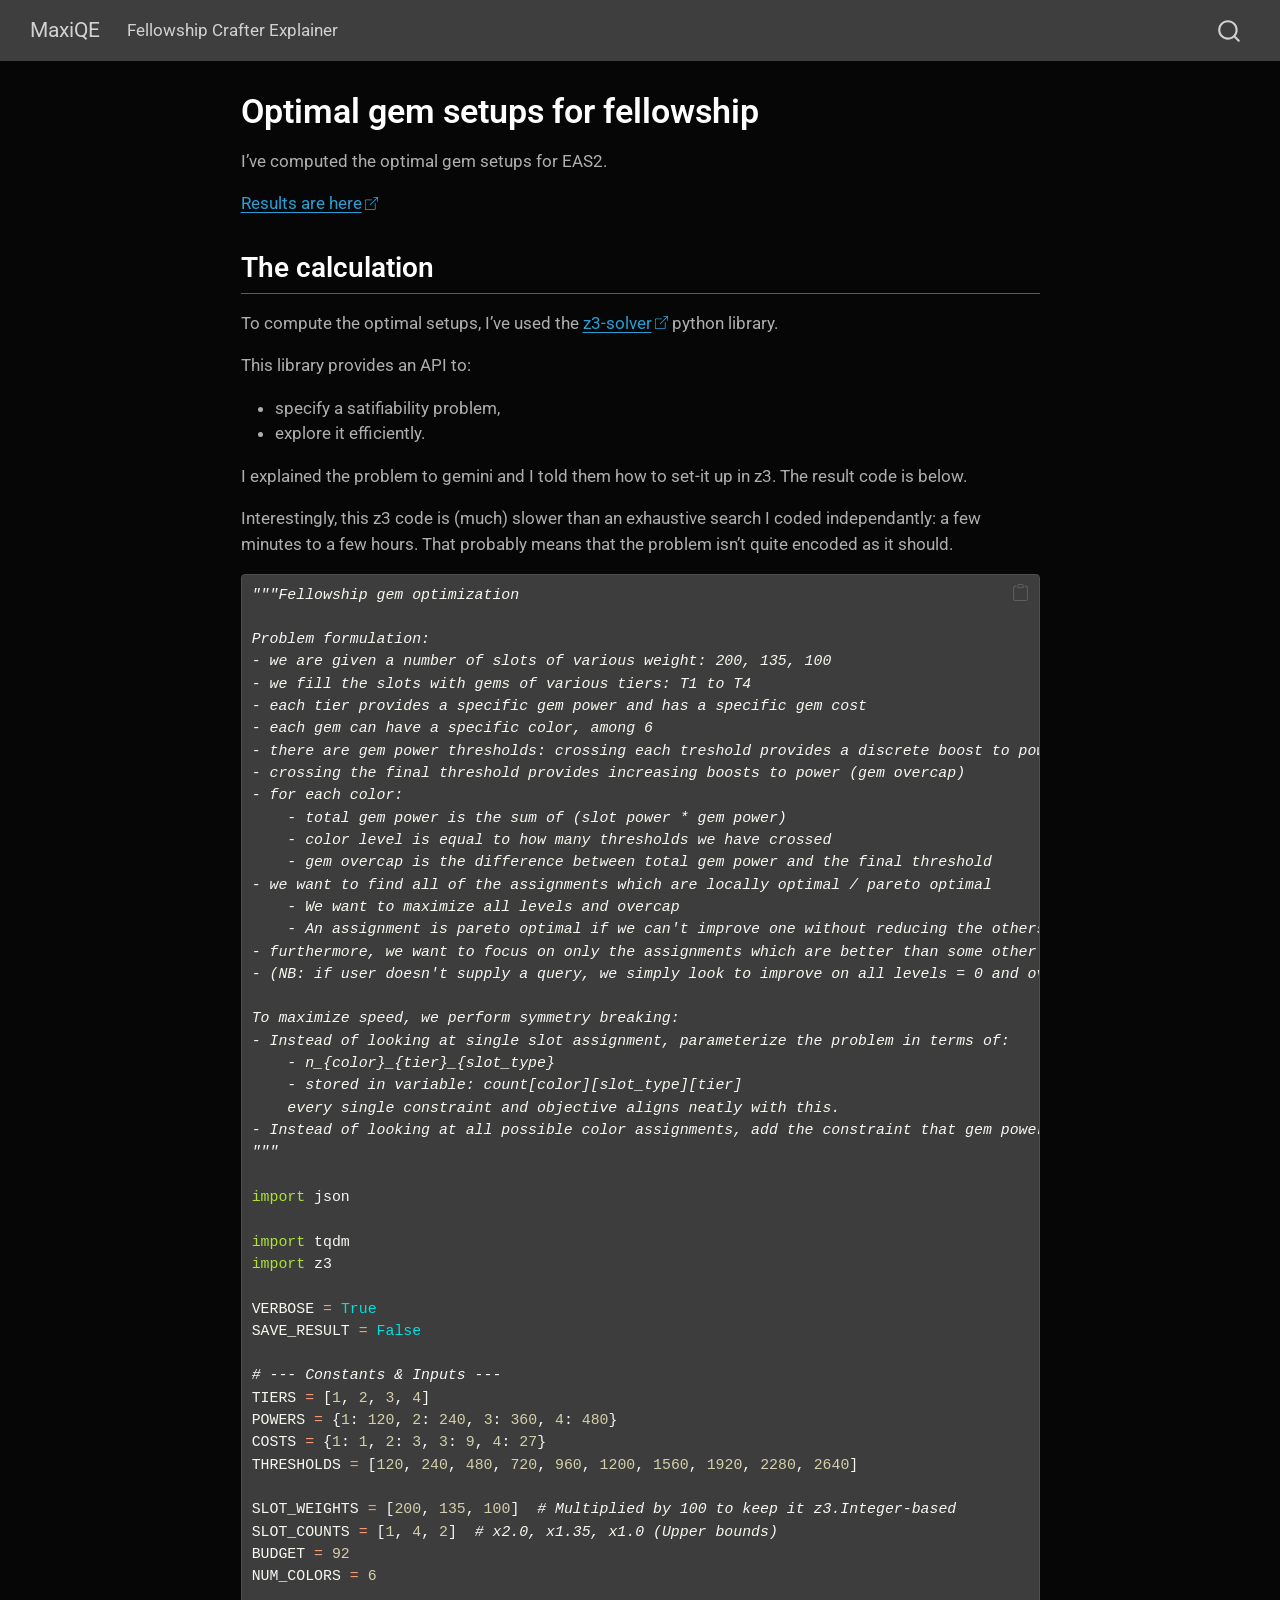
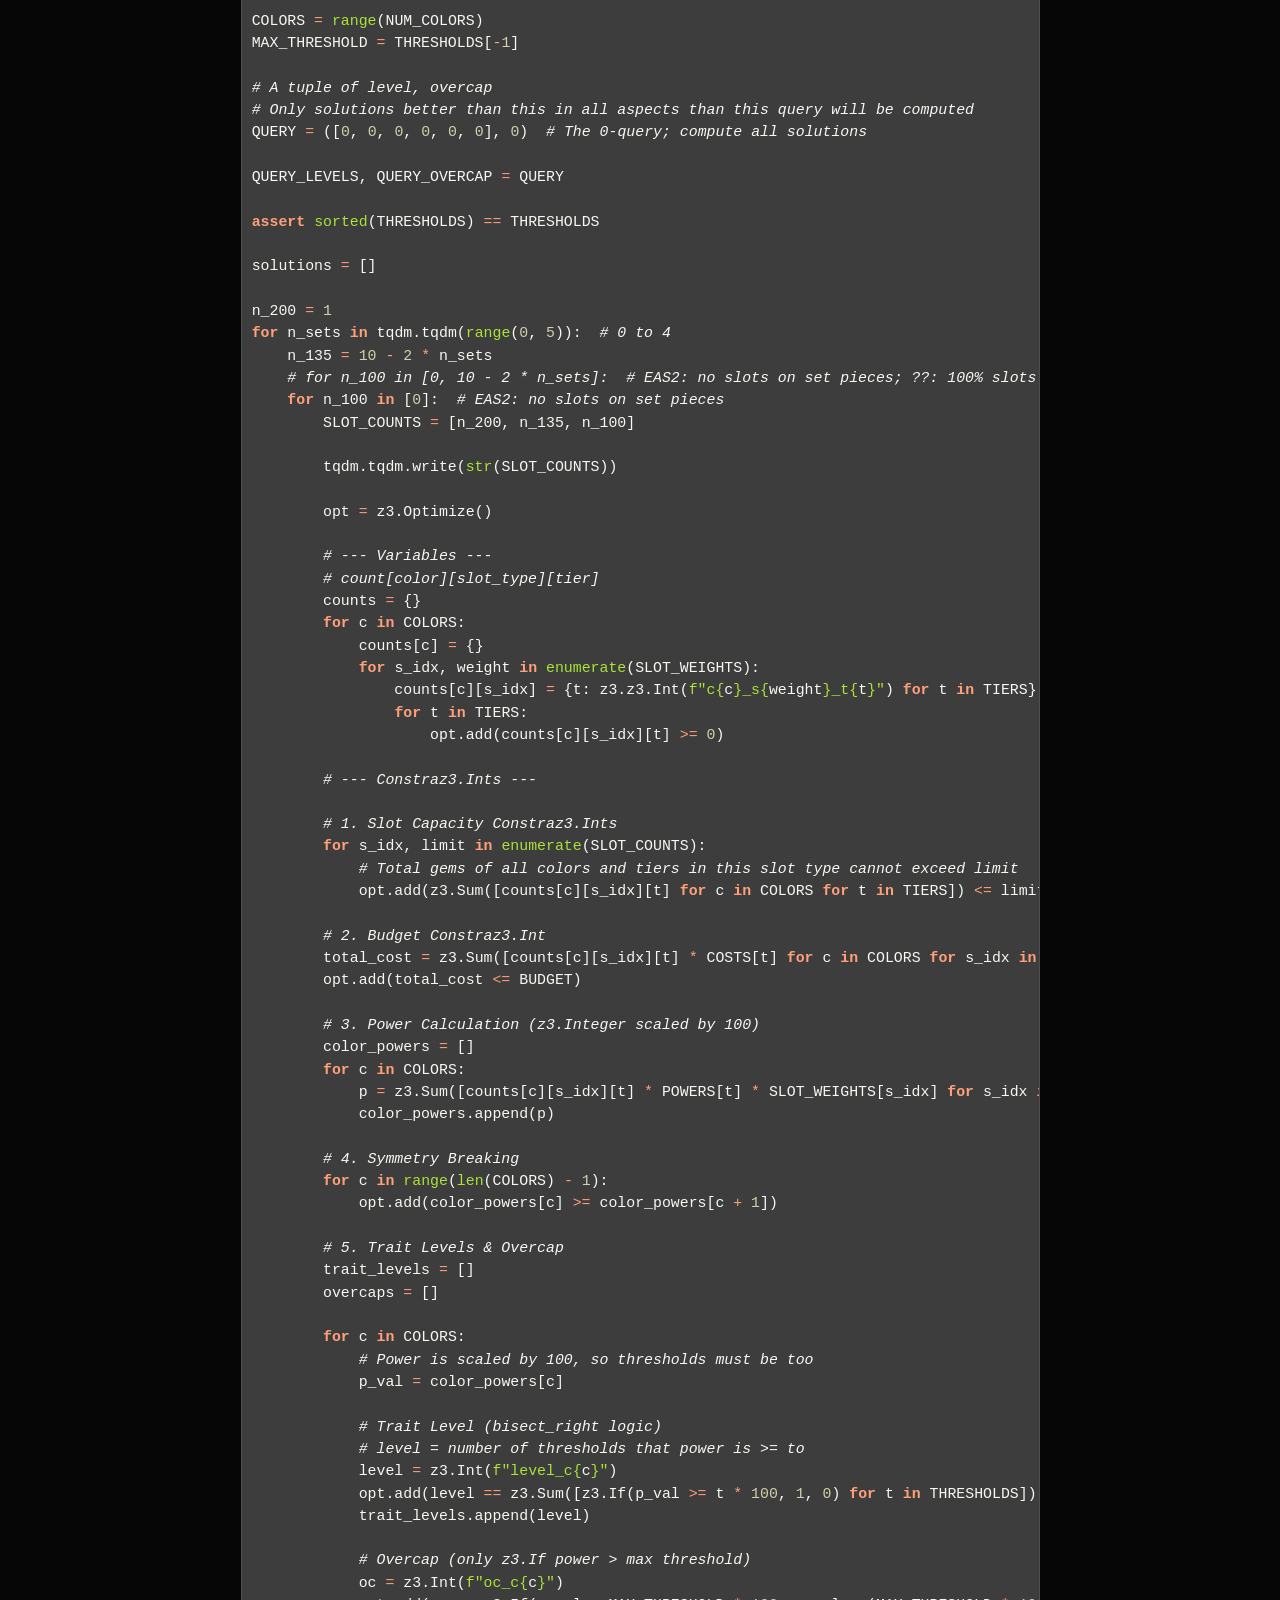
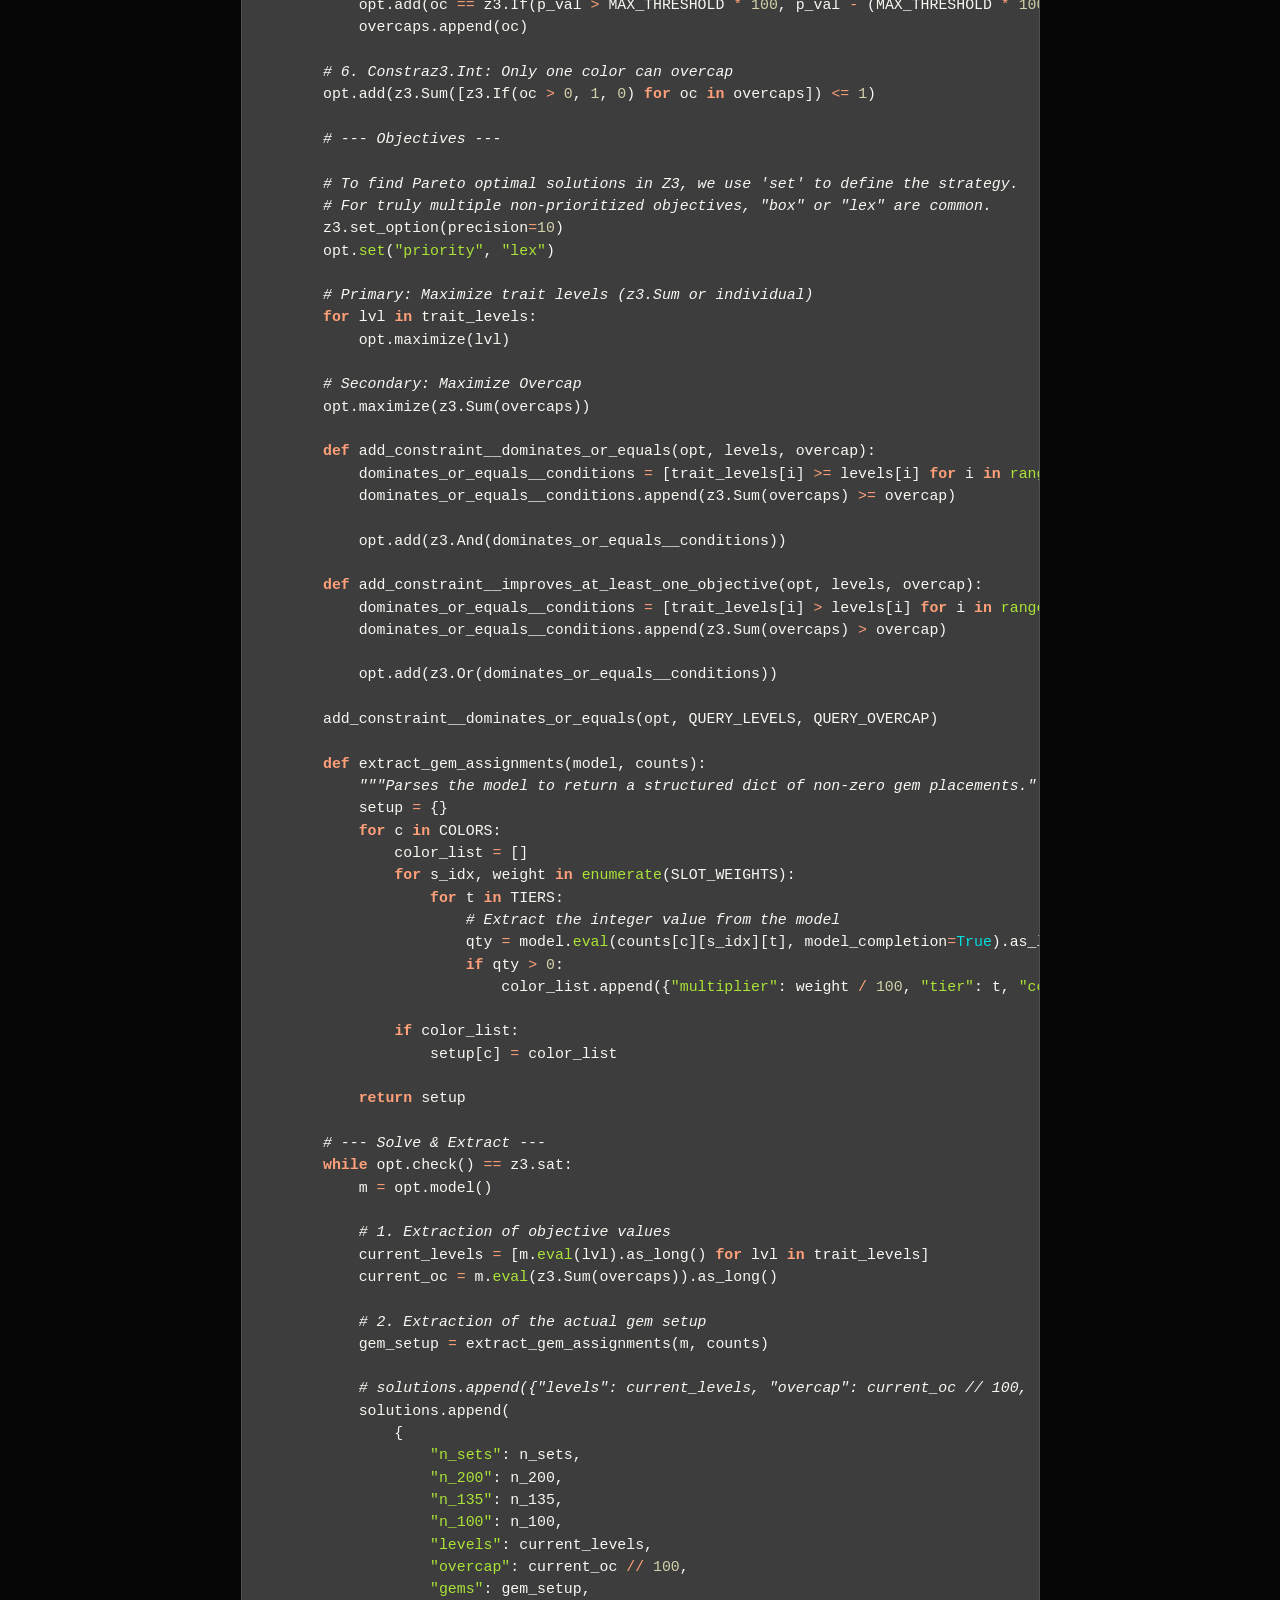
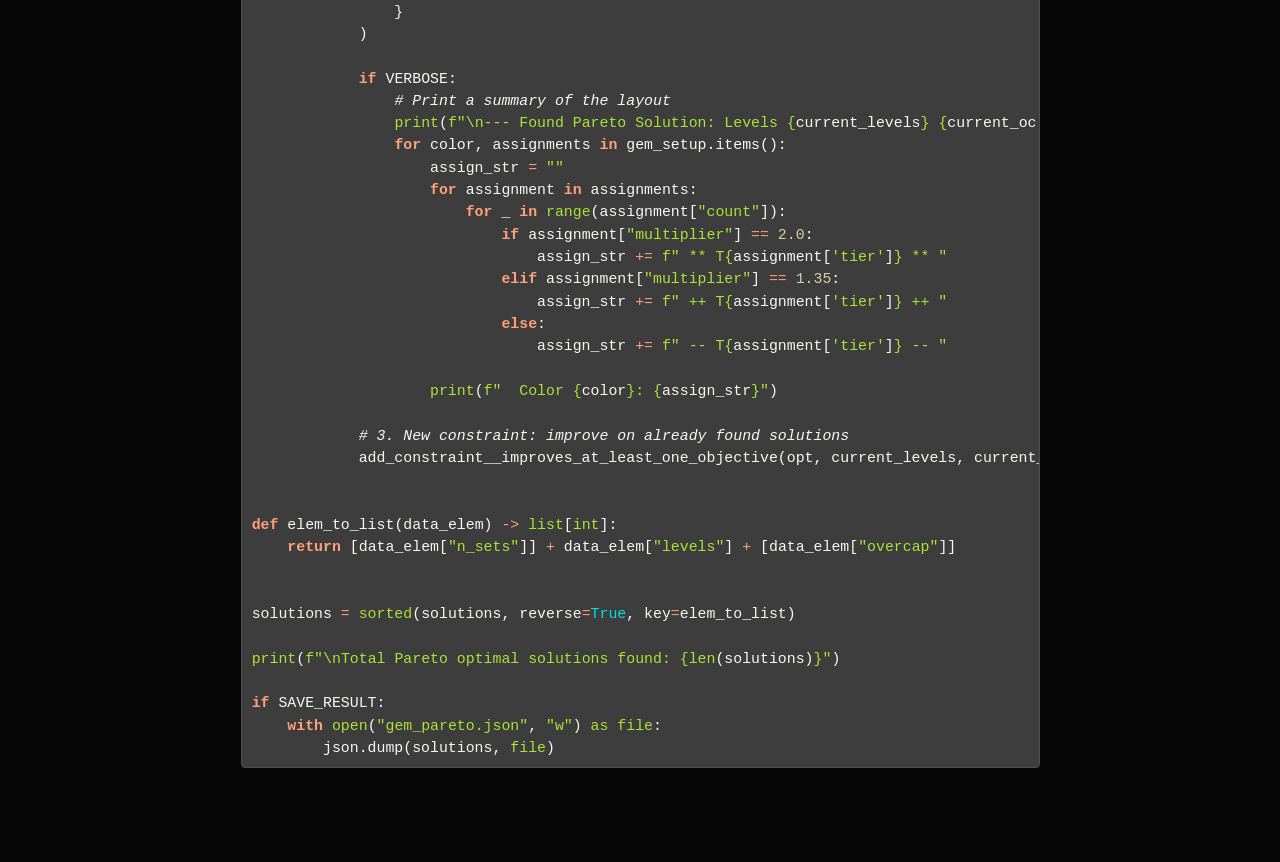
<file: docs/posts/2026/optimal_gem_setups.html>
<!DOCTYPE html>
<html xmlns="http://www.w3.org/1999/xhtml" lang="en" xml:lang="en"><head>

<meta charset="utf-8">
<meta name="generator" content="quarto-1.10.18">

<meta name="viewport" content="width=device-width, initial-scale=1.0, user-scalable=yes">


<title>Optimal gem setups for fellowship – MaxiQE</title>
<style>
/* Default styles provided by pandoc.
** See https://pandoc.org/MANUAL.html#variables-for-html for config info.
*/
span.smallcaps{font-variant: small-caps;}
div.columns{display: flex; gap: 1.5em;}
div.column{flex: auto;}
@media screen {
div.columns{gap: min(4vw, 1.5em);}
div.column{overflow-x: auto;}
}
div.hanging-indent{margin-left: 1.5em; text-indent: -1.5em;}
ul.task-list{list-style: none;}
ul.task-list li input[type="checkbox"] {
  width: 0.8em;
  margin: 0 0.8em 0.2em -1em; /* quarto-specific, see https://github.com/quarto-dev/quarto-cli/issues/4556 */ 
  vertical-align: middle;
}
/* CSS for syntax highlighting */
html { -webkit-text-size-adjust: 100%; }
pre > code.sourceCode { white-space: pre; position: relative; }
pre > code.sourceCode > span { display: inline-block; line-height: 1.25; }
pre > code.sourceCode > span:empty { height: 1.2em; }
.sourceCode { overflow: visible; }
code.sourceCode > span { color: inherit; text-decoration: inherit; }
div.sourceCode { margin: 1em 0; }
pre.sourceCode { margin: 0; }
@media screen {
div.sourceCode { overflow: auto; }
}
@media print {
pre > code.sourceCode { white-space: pre-wrap; }
pre > code.sourceCode > span { text-indent: -5em; padding-left: 5em; }
}
pre.numberSource code
  { counter-reset: source-line 0; }
pre.numberSource code > span
  { position: relative; left: -4em; counter-increment: source-line; }
pre.numberSource code > span > a:first-child::before
  { content: counter(source-line);
    position: relative; left: -1em; text-align: right; vertical-align: baseline;
    border: none; display: inline-block;
    -webkit-touch-callout: none; -webkit-user-select: none;
    -khtml-user-select: none; -moz-user-select: none;
    -ms-user-select: none; user-select: none;
    padding: 0 4px; width: 4em;
  }
pre.numberSource { margin-left: 3em;  padding-left: 4px; }
div.sourceCode
  {   }
@media screen {
pre > code.sourceCode > span > a:first-child::before { text-decoration: underline; }
}
</style>


<script src="../../site_libs/quarto-nav/quarto-nav.js"></script>
<script src="../../site_libs/quarto-nav/headroom.min.js"></script>
<script src="../../site_libs/clipboard/clipboard.min.js"></script>
<script src="../../site_libs/quarto-search/autocomplete.umd.js"></script>
<script src="../../site_libs/quarto-search/fuse.min.js"></script>
<script src="../../site_libs/quarto-search/quarto-search.js"></script>
<meta name="quarto:offset" content="../../">
<script src="../../site_libs/quarto-html/quarto.js" type="module"></script>
<script src="../../site_libs/quarto-html/tabsets/tabsets.js" type="module"></script>
<script src="../../site_libs/quarto-html/popper.min.js"></script>
<script src="../../site_libs/quarto-html/tippy.umd.min.js"></script>
<script src="../../site_libs/quarto-html/anchor.min.js"></script>
<link href="../../site_libs/quarto-html/tippy.css" rel="stylesheet">
<link href="../../site_libs/quarto-html/quarto-syntax-highlighting-dark-b85bc7c33db8c58e0ec93c3465666fed.css" rel="stylesheet" id="quarto-text-highlighting-styles">
<script src="../../site_libs/bootstrap/bootstrap.min.js"></script>
<link href="../../site_libs/bootstrap/bootstrap-icons.css" rel="stylesheet">
<link href="../../site_libs/bootstrap/bootstrap-cfa36329796e6705ee8ac6d14e3506a2.min.css" rel="stylesheet" append-hash="true" id="quarto-bootstrap" data-mode="dark">
<script id="quarto-search-options" type="application/json">{
  "location": "navbar",
  "copy-button": false,
  "collapse-after": 3,
  "panel-placement": "end",
  "type": "overlay",
  "limit": 50,
  "keyboard-shortcut": [
    "f",
    "/",
    "s"
  ],
  "show-item-context": false,
  "language": {
    "search-no-results-text": "No results",
    "search-matching-documents-text": "matching documents",
    "search-copy-link-title": "Copy link to search",
    "search-hide-matches-text": "Hide additional matches",
    "search-more-match-text": "more match in this document",
    "search-more-matches-text": "more matches in this document",
    "search-clear-button-title": "Clear",
    "search-text-placeholder": "",
    "search-detached-cancel-button-title": "Cancel",
    "search-submit-button-title": "Submit",
    "search-label": "Search"
  }
}</script>


</head>

<body class="nav-fixed fullcontent quarto-light">

<div id="quarto-search-results"></div>
  <header id="quarto-header" class="headroom fixed-top">
    <nav class="navbar navbar-expand-lg " data-bs-theme="dark">
      <div class="navbar-container container-fluid">
      <div class="navbar-brand-container mx-auto">
    <a class="navbar-brand" href="../../index.html">
    <span class="navbar-title">MaxiQE</span>
    </a>
  </div>
            <div id="quarto-search" class="" title="Search"></div>
          <button class="navbar-toggler" type="button" data-bs-toggle="collapse" data-bs-target="#navbarCollapse" aria-controls="navbarCollapse" role="menu" aria-expanded="false" aria-label="Toggle navigation" onclick="if (window.quartoToggleHeadroom) { window.quartoToggleHeadroom(); }">
  <span class="navbar-toggler-icon"></span>
</button>
          <div class="collapse navbar-collapse" id="navbarCollapse">
            <ul class="navbar-nav navbar-nav-scroll me-auto">
  <li class="nav-item">
    <a class="nav-link" href="../../standalone/gear_crafter.html"> 
<span class="menu-text">Fellowship Crafter Explainer</span></a>
  </li>  
</ul>
          </div> <!-- /navcollapse -->
            <div class="quarto-navbar-tools">
</div>
      </div> <!-- /container-fluid -->
    </nav>
</header>
<!-- content -->
<div id="quarto-content" class="quarto-container page-columns page-rows-contents page-layout-article page-navbar">
<!-- sidebar -->
<!-- margin-sidebar -->
    
<!-- main -->
<main class="content" id="quarto-document-content">

<header id="title-block-header" class="quarto-title-block default">
<div class="quarto-title">
<h1 class="title">Optimal gem setups for fellowship</h1>
</div>



<div class="quarto-title-meta">

    
  
    
  </div>
  


</header>


<p>I’ve computed the optimal gem setups for EAS2.</p>
<p><a href="../../standalone/optimal_gem_setups.html">Results are here</a></p>
<section id="the-calculation" class="level2">
<h2 class="anchored" data-anchor-id="the-calculation">The calculation</h2>
<p>To compute the optimal setups, I’ve used the <a href="https://pypi.org/project/z3-solver/">z3-solver</a> python library.</p>
<p>This library provides an API to:</p>
<ul>
<li>specify a satifiability problem,</li>
<li>explore it efficiently.</li>
</ul>
<p>I explained the problem to gemini and I told them how to set-it up in z3. The result code is below.</p>
<p>Interestingly, this z3 code is (much) slower than an exhaustive search I coded independantly: a few minutes to a few hours. That probably means that the problem isn’t quite encoded as it should.</p>
<div class="code-copy-outer-scaffold"><div class="sourceCode" id="cb1"><pre class="sourceCode python code-with-copy"><code class="sourceCode python"><span id="cb1-1"><a href="#cb1-1" aria-hidden="true" tabindex="-1"></a><span class="co">"""Fellowship gem optimization</span></span>
<span id="cb1-2"><a href="#cb1-2" aria-hidden="true" tabindex="-1"></a></span>
<span id="cb1-3"><a href="#cb1-3" aria-hidden="true" tabindex="-1"></a><span class="co">Problem formulation:</span></span>
<span id="cb1-4"><a href="#cb1-4" aria-hidden="true" tabindex="-1"></a><span class="co">- we are given a number of slots of various weight: 200, 135, 100</span></span>
<span id="cb1-5"><a href="#cb1-5" aria-hidden="true" tabindex="-1"></a><span class="co">- we fill the slots with gems of various tiers: T1 to T4</span></span>
<span id="cb1-6"><a href="#cb1-6" aria-hidden="true" tabindex="-1"></a><span class="co">- each tier provides a specific gem power and has a specific gem cost</span></span>
<span id="cb1-7"><a href="#cb1-7" aria-hidden="true" tabindex="-1"></a><span class="co">- each gem can have a specific color, among 6</span></span>
<span id="cb1-8"><a href="#cb1-8" aria-hidden="true" tabindex="-1"></a><span class="co">- there are gem power thresholds: crossing each treshold provides a discrete boost to power (gem trait levels)</span></span>
<span id="cb1-9"><a href="#cb1-9" aria-hidden="true" tabindex="-1"></a><span class="co">- crossing the final threshold provides increasing boosts to power (gem overcap)</span></span>
<span id="cb1-10"><a href="#cb1-10" aria-hidden="true" tabindex="-1"></a><span class="co">- for each color:</span></span>
<span id="cb1-11"><a href="#cb1-11" aria-hidden="true" tabindex="-1"></a><span class="co">    - total gem power is the sum of (slot power * gem power)</span></span>
<span id="cb1-12"><a href="#cb1-12" aria-hidden="true" tabindex="-1"></a><span class="co">    - color level is equal to how many thresholds we have crossed</span></span>
<span id="cb1-13"><a href="#cb1-13" aria-hidden="true" tabindex="-1"></a><span class="co">    - gem overcap is the difference between total gem power and the final threshold</span></span>
<span id="cb1-14"><a href="#cb1-14" aria-hidden="true" tabindex="-1"></a><span class="co">- we want to find all of the assignments which are locally optimal / pareto optimal</span></span>
<span id="cb1-15"><a href="#cb1-15" aria-hidden="true" tabindex="-1"></a><span class="co">    - We want to maximize all levels and overcap</span></span>
<span id="cb1-16"><a href="#cb1-16" aria-hidden="true" tabindex="-1"></a><span class="co">    - An assignment is pareto optimal if we can't improve one without reducing the others</span></span>
<span id="cb1-17"><a href="#cb1-17" aria-hidden="true" tabindex="-1"></a><span class="co">- furthermore, we want to focus on only the assignments which are better than some other query.</span></span>
<span id="cb1-18"><a href="#cb1-18" aria-hidden="true" tabindex="-1"></a><span class="co">- (NB: if user doesn't supply a query, we simply look to improve on all levels = 0 and overcap = 0)</span></span>
<span id="cb1-19"><a href="#cb1-19" aria-hidden="true" tabindex="-1"></a></span>
<span id="cb1-20"><a href="#cb1-20" aria-hidden="true" tabindex="-1"></a><span class="co">To maximize speed, we perform symmetry breaking:</span></span>
<span id="cb1-21"><a href="#cb1-21" aria-hidden="true" tabindex="-1"></a><span class="co">- Instead of looking at single slot assignment, parameterize the problem in terms of:</span></span>
<span id="cb1-22"><a href="#cb1-22" aria-hidden="true" tabindex="-1"></a><span class="co">    - n_{color}_{tier}_{slot_type}</span></span>
<span id="cb1-23"><a href="#cb1-23" aria-hidden="true" tabindex="-1"></a><span class="co">    - stored in variable: count[color][slot_type][tier]</span></span>
<span id="cb1-24"><a href="#cb1-24" aria-hidden="true" tabindex="-1"></a><span class="co">    every single constraint and objective aligns neatly with this.</span></span>
<span id="cb1-25"><a href="#cb1-25" aria-hidden="true" tabindex="-1"></a><span class="co">- Instead of looking at all possible color assignments, add the constraint that gem power is decreasing among the colors.</span></span>
<span id="cb1-26"><a href="#cb1-26" aria-hidden="true" tabindex="-1"></a><span class="co">"""</span></span>
<span id="cb1-27"><a href="#cb1-27" aria-hidden="true" tabindex="-1"></a></span>
<span id="cb1-28"><a href="#cb1-28" aria-hidden="true" tabindex="-1"></a><span class="im">import</span> json</span>
<span id="cb1-29"><a href="#cb1-29" aria-hidden="true" tabindex="-1"></a></span>
<span id="cb1-30"><a href="#cb1-30" aria-hidden="true" tabindex="-1"></a><span class="im">import</span> tqdm</span>
<span id="cb1-31"><a href="#cb1-31" aria-hidden="true" tabindex="-1"></a><span class="im">import</span> z3</span>
<span id="cb1-32"><a href="#cb1-32" aria-hidden="true" tabindex="-1"></a></span>
<span id="cb1-33"><a href="#cb1-33" aria-hidden="true" tabindex="-1"></a>VERBOSE <span class="op">=</span> <span class="va">True</span></span>
<span id="cb1-34"><a href="#cb1-34" aria-hidden="true" tabindex="-1"></a>SAVE_RESULT <span class="op">=</span> <span class="va">False</span></span>
<span id="cb1-35"><a href="#cb1-35" aria-hidden="true" tabindex="-1"></a></span>
<span id="cb1-36"><a href="#cb1-36" aria-hidden="true" tabindex="-1"></a><span class="co"># --- Constants &amp; Inputs ---</span></span>
<span id="cb1-37"><a href="#cb1-37" aria-hidden="true" tabindex="-1"></a>TIERS <span class="op">=</span> [<span class="dv">1</span>, <span class="dv">2</span>, <span class="dv">3</span>, <span class="dv">4</span>]</span>
<span id="cb1-38"><a href="#cb1-38" aria-hidden="true" tabindex="-1"></a>POWERS <span class="op">=</span> {<span class="dv">1</span>: <span class="dv">120</span>, <span class="dv">2</span>: <span class="dv">240</span>, <span class="dv">3</span>: <span class="dv">360</span>, <span class="dv">4</span>: <span class="dv">480</span>}</span>
<span id="cb1-39"><a href="#cb1-39" aria-hidden="true" tabindex="-1"></a>COSTS <span class="op">=</span> {<span class="dv">1</span>: <span class="dv">1</span>, <span class="dv">2</span>: <span class="dv">3</span>, <span class="dv">3</span>: <span class="dv">9</span>, <span class="dv">4</span>: <span class="dv">27</span>}</span>
<span id="cb1-40"><a href="#cb1-40" aria-hidden="true" tabindex="-1"></a>THRESHOLDS <span class="op">=</span> [<span class="dv">120</span>, <span class="dv">240</span>, <span class="dv">480</span>, <span class="dv">720</span>, <span class="dv">960</span>, <span class="dv">1200</span>, <span class="dv">1560</span>, <span class="dv">1920</span>, <span class="dv">2280</span>, <span class="dv">2640</span>]</span>
<span id="cb1-41"><a href="#cb1-41" aria-hidden="true" tabindex="-1"></a></span>
<span id="cb1-42"><a href="#cb1-42" aria-hidden="true" tabindex="-1"></a>SLOT_WEIGHTS <span class="op">=</span> [<span class="dv">200</span>, <span class="dv">135</span>, <span class="dv">100</span>]  <span class="co"># Multiplied by 100 to keep it z3.Integer-based</span></span>
<span id="cb1-43"><a href="#cb1-43" aria-hidden="true" tabindex="-1"></a>SLOT_COUNTS <span class="op">=</span> [<span class="dv">1</span>, <span class="dv">4</span>, <span class="dv">2</span>]  <span class="co"># x2.0, x1.35, x1.0 (Upper bounds)</span></span>
<span id="cb1-44"><a href="#cb1-44" aria-hidden="true" tabindex="-1"></a>BUDGET <span class="op">=</span> <span class="dv">92</span></span>
<span id="cb1-45"><a href="#cb1-45" aria-hidden="true" tabindex="-1"></a>NUM_COLORS <span class="op">=</span> <span class="dv">6</span></span>
<span id="cb1-46"><a href="#cb1-46" aria-hidden="true" tabindex="-1"></a></span>
<span id="cb1-47"><a href="#cb1-47" aria-hidden="true" tabindex="-1"></a>COLORS <span class="op">=</span> <span class="bu">range</span>(NUM_COLORS)</span>
<span id="cb1-48"><a href="#cb1-48" aria-hidden="true" tabindex="-1"></a>MAX_THRESHOLD <span class="op">=</span> THRESHOLDS[<span class="op">-</span><span class="dv">1</span>]</span>
<span id="cb1-49"><a href="#cb1-49" aria-hidden="true" tabindex="-1"></a></span>
<span id="cb1-50"><a href="#cb1-50" aria-hidden="true" tabindex="-1"></a><span class="co"># A tuple of level, overcap</span></span>
<span id="cb1-51"><a href="#cb1-51" aria-hidden="true" tabindex="-1"></a><span class="co"># Only solutions better than this in all aspects than this query will be computed</span></span>
<span id="cb1-52"><a href="#cb1-52" aria-hidden="true" tabindex="-1"></a>QUERY <span class="op">=</span> ([<span class="dv">0</span>, <span class="dv">0</span>, <span class="dv">0</span>, <span class="dv">0</span>, <span class="dv">0</span>, <span class="dv">0</span>], <span class="dv">0</span>)  <span class="co"># The 0-query; compute all solutions</span></span>
<span id="cb1-53"><a href="#cb1-53" aria-hidden="true" tabindex="-1"></a></span>
<span id="cb1-54"><a href="#cb1-54" aria-hidden="true" tabindex="-1"></a>QUERY_LEVELS, QUERY_OVERCAP <span class="op">=</span> QUERY</span>
<span id="cb1-55"><a href="#cb1-55" aria-hidden="true" tabindex="-1"></a></span>
<span id="cb1-56"><a href="#cb1-56" aria-hidden="true" tabindex="-1"></a><span class="cf">assert</span> <span class="bu">sorted</span>(THRESHOLDS) <span class="op">==</span> THRESHOLDS</span>
<span id="cb1-57"><a href="#cb1-57" aria-hidden="true" tabindex="-1"></a></span>
<span id="cb1-58"><a href="#cb1-58" aria-hidden="true" tabindex="-1"></a>solutions <span class="op">=</span> []</span>
<span id="cb1-59"><a href="#cb1-59" aria-hidden="true" tabindex="-1"></a></span>
<span id="cb1-60"><a href="#cb1-60" aria-hidden="true" tabindex="-1"></a>n_200 <span class="op">=</span> <span class="dv">1</span></span>
<span id="cb1-61"><a href="#cb1-61" aria-hidden="true" tabindex="-1"></a><span class="cf">for</span> n_sets <span class="kw">in</span> tqdm.tqdm(<span class="bu">range</span>(<span class="dv">0</span>, <span class="dv">5</span>)):  <span class="co"># 0 to 4</span></span>
<span id="cb1-62"><a href="#cb1-62" aria-hidden="true" tabindex="-1"></a>    n_135 <span class="op">=</span> <span class="dv">10</span> <span class="op">-</span> <span class="dv">2</span> <span class="op">*</span> n_sets</span>
<span id="cb1-63"><a href="#cb1-63" aria-hidden="true" tabindex="-1"></a>    <span class="co"># for n_100 in [0, 10 - 2 * n_sets]:  # EAS2: no slots on set pieces; ??: 100% slots on set pieces</span></span>
<span id="cb1-64"><a href="#cb1-64" aria-hidden="true" tabindex="-1"></a>    <span class="cf">for</span> n_100 <span class="kw">in</span> [<span class="dv">0</span>]:  <span class="co"># EAS2: no slots on set pieces</span></span>
<span id="cb1-65"><a href="#cb1-65" aria-hidden="true" tabindex="-1"></a>        SLOT_COUNTS <span class="op">=</span> [n_200, n_135, n_100]</span>
<span id="cb1-66"><a href="#cb1-66" aria-hidden="true" tabindex="-1"></a></span>
<span id="cb1-67"><a href="#cb1-67" aria-hidden="true" tabindex="-1"></a>        tqdm.tqdm.write(<span class="bu">str</span>(SLOT_COUNTS))</span>
<span id="cb1-68"><a href="#cb1-68" aria-hidden="true" tabindex="-1"></a></span>
<span id="cb1-69"><a href="#cb1-69" aria-hidden="true" tabindex="-1"></a>        opt <span class="op">=</span> z3.Optimize()</span>
<span id="cb1-70"><a href="#cb1-70" aria-hidden="true" tabindex="-1"></a></span>
<span id="cb1-71"><a href="#cb1-71" aria-hidden="true" tabindex="-1"></a>        <span class="co"># --- Variables ---</span></span>
<span id="cb1-72"><a href="#cb1-72" aria-hidden="true" tabindex="-1"></a>        <span class="co"># count[color][slot_type][tier]</span></span>
<span id="cb1-73"><a href="#cb1-73" aria-hidden="true" tabindex="-1"></a>        counts <span class="op">=</span> {}</span>
<span id="cb1-74"><a href="#cb1-74" aria-hidden="true" tabindex="-1"></a>        <span class="cf">for</span> c <span class="kw">in</span> COLORS:</span>
<span id="cb1-75"><a href="#cb1-75" aria-hidden="true" tabindex="-1"></a>            counts[c] <span class="op">=</span> {}</span>
<span id="cb1-76"><a href="#cb1-76" aria-hidden="true" tabindex="-1"></a>            <span class="cf">for</span> s_idx, weight <span class="kw">in</span> <span class="bu">enumerate</span>(SLOT_WEIGHTS):</span>
<span id="cb1-77"><a href="#cb1-77" aria-hidden="true" tabindex="-1"></a>                counts[c][s_idx] <span class="op">=</span> {t: z3.z3.Int(<span class="ss">f"c</span><span class="sc">{</span>c<span class="sc">}</span><span class="ss">_s</span><span class="sc">{</span>weight<span class="sc">}</span><span class="ss">_t</span><span class="sc">{</span>t<span class="sc">}</span><span class="ss">"</span>) <span class="cf">for</span> t <span class="kw">in</span> TIERS}</span>
<span id="cb1-78"><a href="#cb1-78" aria-hidden="true" tabindex="-1"></a>                <span class="cf">for</span> t <span class="kw">in</span> TIERS:</span>
<span id="cb1-79"><a href="#cb1-79" aria-hidden="true" tabindex="-1"></a>                    opt.add(counts[c][s_idx][t] <span class="op">&gt;=</span> <span class="dv">0</span>)</span>
<span id="cb1-80"><a href="#cb1-80" aria-hidden="true" tabindex="-1"></a></span>
<span id="cb1-81"><a href="#cb1-81" aria-hidden="true" tabindex="-1"></a>        <span class="co"># --- Constraz3.Ints ---</span></span>
<span id="cb1-82"><a href="#cb1-82" aria-hidden="true" tabindex="-1"></a></span>
<span id="cb1-83"><a href="#cb1-83" aria-hidden="true" tabindex="-1"></a>        <span class="co"># 1. Slot Capacity Constraz3.Ints</span></span>
<span id="cb1-84"><a href="#cb1-84" aria-hidden="true" tabindex="-1"></a>        <span class="cf">for</span> s_idx, limit <span class="kw">in</span> <span class="bu">enumerate</span>(SLOT_COUNTS):</span>
<span id="cb1-85"><a href="#cb1-85" aria-hidden="true" tabindex="-1"></a>            <span class="co"># Total gems of all colors and tiers in this slot type cannot exceed limit</span></span>
<span id="cb1-86"><a href="#cb1-86" aria-hidden="true" tabindex="-1"></a>            opt.add(z3.Sum([counts[c][s_idx][t] <span class="cf">for</span> c <span class="kw">in</span> COLORS <span class="cf">for</span> t <span class="kw">in</span> TIERS]) <span class="op">&lt;=</span> limit)</span>
<span id="cb1-87"><a href="#cb1-87" aria-hidden="true" tabindex="-1"></a></span>
<span id="cb1-88"><a href="#cb1-88" aria-hidden="true" tabindex="-1"></a>        <span class="co"># 2. Budget Constraz3.Int</span></span>
<span id="cb1-89"><a href="#cb1-89" aria-hidden="true" tabindex="-1"></a>        total_cost <span class="op">=</span> z3.Sum([counts[c][s_idx][t] <span class="op">*</span> COSTS[t] <span class="cf">for</span> c <span class="kw">in</span> COLORS <span class="cf">for</span> s_idx <span class="kw">in</span> <span class="bu">range</span>(<span class="dv">3</span>) <span class="cf">for</span> t <span class="kw">in</span> TIERS])</span>
<span id="cb1-90"><a href="#cb1-90" aria-hidden="true" tabindex="-1"></a>        opt.add(total_cost <span class="op">&lt;=</span> BUDGET)</span>
<span id="cb1-91"><a href="#cb1-91" aria-hidden="true" tabindex="-1"></a></span>
<span id="cb1-92"><a href="#cb1-92" aria-hidden="true" tabindex="-1"></a>        <span class="co"># 3. Power Calculation (z3.Integer scaled by 100)</span></span>
<span id="cb1-93"><a href="#cb1-93" aria-hidden="true" tabindex="-1"></a>        color_powers <span class="op">=</span> []</span>
<span id="cb1-94"><a href="#cb1-94" aria-hidden="true" tabindex="-1"></a>        <span class="cf">for</span> c <span class="kw">in</span> COLORS:</span>
<span id="cb1-95"><a href="#cb1-95" aria-hidden="true" tabindex="-1"></a>            p <span class="op">=</span> z3.Sum([counts[c][s_idx][t] <span class="op">*</span> POWERS[t] <span class="op">*</span> SLOT_WEIGHTS[s_idx] <span class="cf">for</span> s_idx <span class="kw">in</span> <span class="bu">range</span>(<span class="dv">3</span>) <span class="cf">for</span> t <span class="kw">in</span> TIERS])</span>
<span id="cb1-96"><a href="#cb1-96" aria-hidden="true" tabindex="-1"></a>            color_powers.append(p)</span>
<span id="cb1-97"><a href="#cb1-97" aria-hidden="true" tabindex="-1"></a></span>
<span id="cb1-98"><a href="#cb1-98" aria-hidden="true" tabindex="-1"></a>        <span class="co"># 4. Symmetry Breaking</span></span>
<span id="cb1-99"><a href="#cb1-99" aria-hidden="true" tabindex="-1"></a>        <span class="cf">for</span> c <span class="kw">in</span> <span class="bu">range</span>(<span class="bu">len</span>(COLORS) <span class="op">-</span> <span class="dv">1</span>):</span>
<span id="cb1-100"><a href="#cb1-100" aria-hidden="true" tabindex="-1"></a>            opt.add(color_powers[c] <span class="op">&gt;=</span> color_powers[c <span class="op">+</span> <span class="dv">1</span>])</span>
<span id="cb1-101"><a href="#cb1-101" aria-hidden="true" tabindex="-1"></a></span>
<span id="cb1-102"><a href="#cb1-102" aria-hidden="true" tabindex="-1"></a>        <span class="co"># 5. Trait Levels &amp; Overcap</span></span>
<span id="cb1-103"><a href="#cb1-103" aria-hidden="true" tabindex="-1"></a>        trait_levels <span class="op">=</span> []</span>
<span id="cb1-104"><a href="#cb1-104" aria-hidden="true" tabindex="-1"></a>        overcaps <span class="op">=</span> []</span>
<span id="cb1-105"><a href="#cb1-105" aria-hidden="true" tabindex="-1"></a></span>
<span id="cb1-106"><a href="#cb1-106" aria-hidden="true" tabindex="-1"></a>        <span class="cf">for</span> c <span class="kw">in</span> COLORS:</span>
<span id="cb1-107"><a href="#cb1-107" aria-hidden="true" tabindex="-1"></a>            <span class="co"># Power is scaled by 100, so thresholds must be too</span></span>
<span id="cb1-108"><a href="#cb1-108" aria-hidden="true" tabindex="-1"></a>            p_val <span class="op">=</span> color_powers[c]</span>
<span id="cb1-109"><a href="#cb1-109" aria-hidden="true" tabindex="-1"></a></span>
<span id="cb1-110"><a href="#cb1-110" aria-hidden="true" tabindex="-1"></a>            <span class="co"># Trait Level (bisect_right logic)</span></span>
<span id="cb1-111"><a href="#cb1-111" aria-hidden="true" tabindex="-1"></a>            <span class="co"># level = number of thresholds that power is &gt;= to</span></span>
<span id="cb1-112"><a href="#cb1-112" aria-hidden="true" tabindex="-1"></a>            level <span class="op">=</span> z3.Int(<span class="ss">f"level_c</span><span class="sc">{</span>c<span class="sc">}</span><span class="ss">"</span>)</span>
<span id="cb1-113"><a href="#cb1-113" aria-hidden="true" tabindex="-1"></a>            opt.add(level <span class="op">==</span> z3.Sum([z3.If(p_val <span class="op">&gt;=</span> t <span class="op">*</span> <span class="dv">100</span>, <span class="dv">1</span>, <span class="dv">0</span>) <span class="cf">for</span> t <span class="kw">in</span> THRESHOLDS]))</span>
<span id="cb1-114"><a href="#cb1-114" aria-hidden="true" tabindex="-1"></a>            trait_levels.append(level)</span>
<span id="cb1-115"><a href="#cb1-115" aria-hidden="true" tabindex="-1"></a></span>
<span id="cb1-116"><a href="#cb1-116" aria-hidden="true" tabindex="-1"></a>            <span class="co"># Overcap (only z3.If power &gt; max threshold)</span></span>
<span id="cb1-117"><a href="#cb1-117" aria-hidden="true" tabindex="-1"></a>            oc <span class="op">=</span> z3.Int(<span class="ss">f"oc_c</span><span class="sc">{</span>c<span class="sc">}</span><span class="ss">"</span>)</span>
<span id="cb1-118"><a href="#cb1-118" aria-hidden="true" tabindex="-1"></a>            opt.add(oc <span class="op">==</span> z3.If(p_val <span class="op">&gt;</span> MAX_THRESHOLD <span class="op">*</span> <span class="dv">100</span>, p_val <span class="op">-</span> (MAX_THRESHOLD <span class="op">*</span> <span class="dv">100</span>), <span class="dv">0</span>))</span>
<span id="cb1-119"><a href="#cb1-119" aria-hidden="true" tabindex="-1"></a>            overcaps.append(oc)</span>
<span id="cb1-120"><a href="#cb1-120" aria-hidden="true" tabindex="-1"></a></span>
<span id="cb1-121"><a href="#cb1-121" aria-hidden="true" tabindex="-1"></a>        <span class="co"># 6. Constraz3.Int: Only one color can overcap</span></span>
<span id="cb1-122"><a href="#cb1-122" aria-hidden="true" tabindex="-1"></a>        opt.add(z3.Sum([z3.If(oc <span class="op">&gt;</span> <span class="dv">0</span>, <span class="dv">1</span>, <span class="dv">0</span>) <span class="cf">for</span> oc <span class="kw">in</span> overcaps]) <span class="op">&lt;=</span> <span class="dv">1</span>)</span>
<span id="cb1-123"><a href="#cb1-123" aria-hidden="true" tabindex="-1"></a></span>
<span id="cb1-124"><a href="#cb1-124" aria-hidden="true" tabindex="-1"></a>        <span class="co"># --- Objectives ---</span></span>
<span id="cb1-125"><a href="#cb1-125" aria-hidden="true" tabindex="-1"></a></span>
<span id="cb1-126"><a href="#cb1-126" aria-hidden="true" tabindex="-1"></a>        <span class="co"># To find Pareto optimal solutions in Z3, we use 'set' to define the strategy.</span></span>
<span id="cb1-127"><a href="#cb1-127" aria-hidden="true" tabindex="-1"></a>        <span class="co"># For truly multiple non-prioritized objectives, "box" or "lex" are common.</span></span>
<span id="cb1-128"><a href="#cb1-128" aria-hidden="true" tabindex="-1"></a>        z3.set_option(precision<span class="op">=</span><span class="dv">10</span>)</span>
<span id="cb1-129"><a href="#cb1-129" aria-hidden="true" tabindex="-1"></a>        opt.<span class="bu">set</span>(<span class="st">"priority"</span>, <span class="st">"lex"</span>)</span>
<span id="cb1-130"><a href="#cb1-130" aria-hidden="true" tabindex="-1"></a></span>
<span id="cb1-131"><a href="#cb1-131" aria-hidden="true" tabindex="-1"></a>        <span class="co"># Primary: Maximize trait levels (z3.Sum or individual)</span></span>
<span id="cb1-132"><a href="#cb1-132" aria-hidden="true" tabindex="-1"></a>        <span class="cf">for</span> lvl <span class="kw">in</span> trait_levels:</span>
<span id="cb1-133"><a href="#cb1-133" aria-hidden="true" tabindex="-1"></a>            opt.maximize(lvl)</span>
<span id="cb1-134"><a href="#cb1-134" aria-hidden="true" tabindex="-1"></a></span>
<span id="cb1-135"><a href="#cb1-135" aria-hidden="true" tabindex="-1"></a>        <span class="co"># Secondary: Maximize Overcap</span></span>
<span id="cb1-136"><a href="#cb1-136" aria-hidden="true" tabindex="-1"></a>        opt.maximize(z3.Sum(overcaps))</span>
<span id="cb1-137"><a href="#cb1-137" aria-hidden="true" tabindex="-1"></a></span>
<span id="cb1-138"><a href="#cb1-138" aria-hidden="true" tabindex="-1"></a>        <span class="kw">def</span> add_constraint__dominates_or_equals(opt, levels, overcap):</span>
<span id="cb1-139"><a href="#cb1-139" aria-hidden="true" tabindex="-1"></a>            dominates_or_equals__conditions <span class="op">=</span> [trait_levels[i] <span class="op">&gt;=</span> levels[i] <span class="cf">for</span> i <span class="kw">in</span> <span class="bu">range</span>(<span class="bu">len</span>(trait_levels))]</span>
<span id="cb1-140"><a href="#cb1-140" aria-hidden="true" tabindex="-1"></a>            dominates_or_equals__conditions.append(z3.Sum(overcaps) <span class="op">&gt;=</span> overcap)</span>
<span id="cb1-141"><a href="#cb1-141" aria-hidden="true" tabindex="-1"></a></span>
<span id="cb1-142"><a href="#cb1-142" aria-hidden="true" tabindex="-1"></a>            opt.add(z3.And(dominates_or_equals__conditions))</span>
<span id="cb1-143"><a href="#cb1-143" aria-hidden="true" tabindex="-1"></a></span>
<span id="cb1-144"><a href="#cb1-144" aria-hidden="true" tabindex="-1"></a>        <span class="kw">def</span> add_constraint__improves_at_least_one_objective(opt, levels, overcap):</span>
<span id="cb1-145"><a href="#cb1-145" aria-hidden="true" tabindex="-1"></a>            dominates_or_equals__conditions <span class="op">=</span> [trait_levels[i] <span class="op">&gt;</span> levels[i] <span class="cf">for</span> i <span class="kw">in</span> <span class="bu">range</span>(<span class="bu">len</span>(trait_levels))]</span>
<span id="cb1-146"><a href="#cb1-146" aria-hidden="true" tabindex="-1"></a>            dominates_or_equals__conditions.append(z3.Sum(overcaps) <span class="op">&gt;</span> overcap)</span>
<span id="cb1-147"><a href="#cb1-147" aria-hidden="true" tabindex="-1"></a></span>
<span id="cb1-148"><a href="#cb1-148" aria-hidden="true" tabindex="-1"></a>            opt.add(z3.Or(dominates_or_equals__conditions))</span>
<span id="cb1-149"><a href="#cb1-149" aria-hidden="true" tabindex="-1"></a></span>
<span id="cb1-150"><a href="#cb1-150" aria-hidden="true" tabindex="-1"></a>        add_constraint__dominates_or_equals(opt, QUERY_LEVELS, QUERY_OVERCAP)</span>
<span id="cb1-151"><a href="#cb1-151" aria-hidden="true" tabindex="-1"></a></span>
<span id="cb1-152"><a href="#cb1-152" aria-hidden="true" tabindex="-1"></a>        <span class="kw">def</span> extract_gem_assignments(model, counts):</span>
<span id="cb1-153"><a href="#cb1-153" aria-hidden="true" tabindex="-1"></a>            <span class="co">"""Parses the model to return a structured dict of non-zero gem placements."""</span></span>
<span id="cb1-154"><a href="#cb1-154" aria-hidden="true" tabindex="-1"></a>            setup <span class="op">=</span> {}</span>
<span id="cb1-155"><a href="#cb1-155" aria-hidden="true" tabindex="-1"></a>            <span class="cf">for</span> c <span class="kw">in</span> COLORS:</span>
<span id="cb1-156"><a href="#cb1-156" aria-hidden="true" tabindex="-1"></a>                color_list <span class="op">=</span> []</span>
<span id="cb1-157"><a href="#cb1-157" aria-hidden="true" tabindex="-1"></a>                <span class="cf">for</span> s_idx, weight <span class="kw">in</span> <span class="bu">enumerate</span>(SLOT_WEIGHTS):</span>
<span id="cb1-158"><a href="#cb1-158" aria-hidden="true" tabindex="-1"></a>                    <span class="cf">for</span> t <span class="kw">in</span> TIERS:</span>
<span id="cb1-159"><a href="#cb1-159" aria-hidden="true" tabindex="-1"></a>                        <span class="co"># Extract the integer value from the model</span></span>
<span id="cb1-160"><a href="#cb1-160" aria-hidden="true" tabindex="-1"></a>                        qty <span class="op">=</span> model.<span class="bu">eval</span>(counts[c][s_idx][t], model_completion<span class="op">=</span><span class="va">True</span>).as_long()</span>
<span id="cb1-161"><a href="#cb1-161" aria-hidden="true" tabindex="-1"></a>                        <span class="cf">if</span> qty <span class="op">&gt;</span> <span class="dv">0</span>:</span>
<span id="cb1-162"><a href="#cb1-162" aria-hidden="true" tabindex="-1"></a>                            color_list.append({<span class="st">"multiplier"</span>: weight <span class="op">/</span> <span class="dv">100</span>, <span class="st">"tier"</span>: t, <span class="st">"count"</span>: qty})</span>
<span id="cb1-163"><a href="#cb1-163" aria-hidden="true" tabindex="-1"></a></span>
<span id="cb1-164"><a href="#cb1-164" aria-hidden="true" tabindex="-1"></a>                <span class="cf">if</span> color_list:</span>
<span id="cb1-165"><a href="#cb1-165" aria-hidden="true" tabindex="-1"></a>                    setup[c] <span class="op">=</span> color_list</span>
<span id="cb1-166"><a href="#cb1-166" aria-hidden="true" tabindex="-1"></a></span>
<span id="cb1-167"><a href="#cb1-167" aria-hidden="true" tabindex="-1"></a>            <span class="cf">return</span> setup</span>
<span id="cb1-168"><a href="#cb1-168" aria-hidden="true" tabindex="-1"></a></span>
<span id="cb1-169"><a href="#cb1-169" aria-hidden="true" tabindex="-1"></a>        <span class="co"># --- Solve &amp; Extract ---</span></span>
<span id="cb1-170"><a href="#cb1-170" aria-hidden="true" tabindex="-1"></a>        <span class="cf">while</span> opt.check() <span class="op">==</span> z3.sat:</span>
<span id="cb1-171"><a href="#cb1-171" aria-hidden="true" tabindex="-1"></a>            m <span class="op">=</span> opt.model()</span>
<span id="cb1-172"><a href="#cb1-172" aria-hidden="true" tabindex="-1"></a></span>
<span id="cb1-173"><a href="#cb1-173" aria-hidden="true" tabindex="-1"></a>            <span class="co"># 1. Extraction of objective values</span></span>
<span id="cb1-174"><a href="#cb1-174" aria-hidden="true" tabindex="-1"></a>            current_levels <span class="op">=</span> [m.<span class="bu">eval</span>(lvl).as_long() <span class="cf">for</span> lvl <span class="kw">in</span> trait_levels]</span>
<span id="cb1-175"><a href="#cb1-175" aria-hidden="true" tabindex="-1"></a>            current_oc <span class="op">=</span> m.<span class="bu">eval</span>(z3.Sum(overcaps)).as_long()</span>
<span id="cb1-176"><a href="#cb1-176" aria-hidden="true" tabindex="-1"></a></span>
<span id="cb1-177"><a href="#cb1-177" aria-hidden="true" tabindex="-1"></a>            <span class="co"># 2. Extraction of the actual gem setup</span></span>
<span id="cb1-178"><a href="#cb1-178" aria-hidden="true" tabindex="-1"></a>            gem_setup <span class="op">=</span> extract_gem_assignments(m, counts)</span>
<span id="cb1-179"><a href="#cb1-179" aria-hidden="true" tabindex="-1"></a></span>
<span id="cb1-180"><a href="#cb1-180" aria-hidden="true" tabindex="-1"></a>            <span class="co"># solutions.append({"levels": current_levels, "overcap": current_oc // 100, "gems": gem_setup})</span></span>
<span id="cb1-181"><a href="#cb1-181" aria-hidden="true" tabindex="-1"></a>            solutions.append(</span>
<span id="cb1-182"><a href="#cb1-182" aria-hidden="true" tabindex="-1"></a>                {</span>
<span id="cb1-183"><a href="#cb1-183" aria-hidden="true" tabindex="-1"></a>                    <span class="st">"n_sets"</span>: n_sets,</span>
<span id="cb1-184"><a href="#cb1-184" aria-hidden="true" tabindex="-1"></a>                    <span class="st">"n_200"</span>: n_200,</span>
<span id="cb1-185"><a href="#cb1-185" aria-hidden="true" tabindex="-1"></a>                    <span class="st">"n_135"</span>: n_135,</span>
<span id="cb1-186"><a href="#cb1-186" aria-hidden="true" tabindex="-1"></a>                    <span class="st">"n_100"</span>: n_100,</span>
<span id="cb1-187"><a href="#cb1-187" aria-hidden="true" tabindex="-1"></a>                    <span class="st">"levels"</span>: current_levels,</span>
<span id="cb1-188"><a href="#cb1-188" aria-hidden="true" tabindex="-1"></a>                    <span class="st">"overcap"</span>: current_oc <span class="op">//</span> <span class="dv">100</span>,</span>
<span id="cb1-189"><a href="#cb1-189" aria-hidden="true" tabindex="-1"></a>                    <span class="st">"gems"</span>: gem_setup,</span>
<span id="cb1-190"><a href="#cb1-190" aria-hidden="true" tabindex="-1"></a>                }</span>
<span id="cb1-191"><a href="#cb1-191" aria-hidden="true" tabindex="-1"></a>            )</span>
<span id="cb1-192"><a href="#cb1-192" aria-hidden="true" tabindex="-1"></a></span>
<span id="cb1-193"><a href="#cb1-193" aria-hidden="true" tabindex="-1"></a>            <span class="cf">if</span> VERBOSE:</span>
<span id="cb1-194"><a href="#cb1-194" aria-hidden="true" tabindex="-1"></a>                <span class="co"># Print a summary of the layout</span></span>
<span id="cb1-195"><a href="#cb1-195" aria-hidden="true" tabindex="-1"></a>                <span class="bu">print</span>(<span class="ss">f"</span><span class="ch">\n</span><span class="ss">--- Found Pareto Solution: Levels </span><span class="sc">{</span>current_levels<span class="sc">}</span><span class="ss"> </span><span class="sc">{</span>current_oc <span class="op">//</span> <span class="dv">100</span><span class="sc">}</span><span class="ss"> ---"</span>)</span>
<span id="cb1-196"><a href="#cb1-196" aria-hidden="true" tabindex="-1"></a>                <span class="cf">for</span> color, assignments <span class="kw">in</span> gem_setup.items():</span>
<span id="cb1-197"><a href="#cb1-197" aria-hidden="true" tabindex="-1"></a>                    assign_str <span class="op">=</span> <span class="st">""</span></span>
<span id="cb1-198"><a href="#cb1-198" aria-hidden="true" tabindex="-1"></a>                    <span class="cf">for</span> assignment <span class="kw">in</span> assignments:</span>
<span id="cb1-199"><a href="#cb1-199" aria-hidden="true" tabindex="-1"></a>                        <span class="cf">for</span> _ <span class="kw">in</span> <span class="bu">range</span>(assignment[<span class="st">"count"</span>]):</span>
<span id="cb1-200"><a href="#cb1-200" aria-hidden="true" tabindex="-1"></a>                            <span class="cf">if</span> assignment[<span class="st">"multiplier"</span>] <span class="op">==</span> <span class="fl">2.0</span>:</span>
<span id="cb1-201"><a href="#cb1-201" aria-hidden="true" tabindex="-1"></a>                                assign_str <span class="op">+=</span> <span class="ss">f" ** T</span><span class="sc">{</span>assignment[<span class="st">'tier'</span>]<span class="sc">}</span><span class="ss"> ** "</span></span>
<span id="cb1-202"><a href="#cb1-202" aria-hidden="true" tabindex="-1"></a>                            <span class="cf">elif</span> assignment[<span class="st">"multiplier"</span>] <span class="op">==</span> <span class="fl">1.35</span>:</span>
<span id="cb1-203"><a href="#cb1-203" aria-hidden="true" tabindex="-1"></a>                                assign_str <span class="op">+=</span> <span class="ss">f" ++ T</span><span class="sc">{</span>assignment[<span class="st">'tier'</span>]<span class="sc">}</span><span class="ss"> ++ "</span></span>
<span id="cb1-204"><a href="#cb1-204" aria-hidden="true" tabindex="-1"></a>                            <span class="cf">else</span>:</span>
<span id="cb1-205"><a href="#cb1-205" aria-hidden="true" tabindex="-1"></a>                                assign_str <span class="op">+=</span> <span class="ss">f" -- T</span><span class="sc">{</span>assignment[<span class="st">'tier'</span>]<span class="sc">}</span><span class="ss"> -- "</span></span>
<span id="cb1-206"><a href="#cb1-206" aria-hidden="true" tabindex="-1"></a></span>
<span id="cb1-207"><a href="#cb1-207" aria-hidden="true" tabindex="-1"></a>                    <span class="bu">print</span>(<span class="ss">f"  Color </span><span class="sc">{</span>color<span class="sc">}</span><span class="ss">: </span><span class="sc">{</span>assign_str<span class="sc">}</span><span class="ss">"</span>)</span>
<span id="cb1-208"><a href="#cb1-208" aria-hidden="true" tabindex="-1"></a></span>
<span id="cb1-209"><a href="#cb1-209" aria-hidden="true" tabindex="-1"></a>            <span class="co"># 3. New constraint: improve on already found solutions</span></span>
<span id="cb1-210"><a href="#cb1-210" aria-hidden="true" tabindex="-1"></a>            add_constraint__improves_at_least_one_objective(opt, current_levels, current_oc)</span>
<span id="cb1-211"><a href="#cb1-211" aria-hidden="true" tabindex="-1"></a></span>
<span id="cb1-212"><a href="#cb1-212" aria-hidden="true" tabindex="-1"></a></span>
<span id="cb1-213"><a href="#cb1-213" aria-hidden="true" tabindex="-1"></a><span class="kw">def</span> elem_to_list(data_elem) <span class="op">-&gt;</span> <span class="bu">list</span>[<span class="bu">int</span>]:</span>
<span id="cb1-214"><a href="#cb1-214" aria-hidden="true" tabindex="-1"></a>    <span class="cf">return</span> [data_elem[<span class="st">"n_sets"</span>]] <span class="op">+</span> data_elem[<span class="st">"levels"</span>] <span class="op">+</span> [data_elem[<span class="st">"overcap"</span>]]</span>
<span id="cb1-215"><a href="#cb1-215" aria-hidden="true" tabindex="-1"></a></span>
<span id="cb1-216"><a href="#cb1-216" aria-hidden="true" tabindex="-1"></a></span>
<span id="cb1-217"><a href="#cb1-217" aria-hidden="true" tabindex="-1"></a>solutions <span class="op">=</span> <span class="bu">sorted</span>(solutions, reverse<span class="op">=</span><span class="va">True</span>, key<span class="op">=</span>elem_to_list)</span>
<span id="cb1-218"><a href="#cb1-218" aria-hidden="true" tabindex="-1"></a></span>
<span id="cb1-219"><a href="#cb1-219" aria-hidden="true" tabindex="-1"></a><span class="bu">print</span>(<span class="ss">f"</span><span class="ch">\n</span><span class="ss">Total Pareto optimal solutions found: </span><span class="sc">{</span><span class="bu">len</span>(solutions)<span class="sc">}</span><span class="ss">"</span>)</span>
<span id="cb1-220"><a href="#cb1-220" aria-hidden="true" tabindex="-1"></a></span>
<span id="cb1-221"><a href="#cb1-221" aria-hidden="true" tabindex="-1"></a><span class="cf">if</span> SAVE_RESULT:</span>
<span id="cb1-222"><a href="#cb1-222" aria-hidden="true" tabindex="-1"></a>    <span class="cf">with</span> <span class="bu">open</span>(<span class="st">"gem_pareto.json"</span>, <span class="st">"w"</span>) <span class="im">as</span> <span class="bu">file</span>:</span>
<span id="cb1-223"><a href="#cb1-223" aria-hidden="true" tabindex="-1"></a>        json.dump(solutions, <span class="bu">file</span>)</span></code></pre></div><button title="Copy to Clipboard" class="code-copy-button"><i class="bi"></i></button></div>


</section>

<a onclick="window.scrollTo(0, 0); return false;" role="button" id="quarto-back-to-top"><i class="bi bi-arrow-up"></i> Back to top</a></main> <!-- /main -->
<script id="quarto-html-after-body" type="application/javascript">
  window.document.addEventListener("DOMContentLoaded", function (event) {
    const icon = "";
    const anchorJS = new window.AnchorJS();
    anchorJS.options = {
      placement: 'right',
      icon: icon
    };
    anchorJS.add('.anchored');
    const isCodeAnnotation = (el) => {
      for (const clz of el.classList) {
        if (clz.startsWith('code-annotation-')) {                     
          return true;
        }
      }
      return false;
    }
    const onCopySuccess = function(e) {
      // button target
      const button = e.trigger;
      // don't keep focus
      button.blur();
      // flash "checked"
      button.classList.add('code-copy-button-checked');
      var currentTitle = button.getAttribute("title");
      button.setAttribute("title", "Copied!");
      let tooltip;
      if (window.bootstrap) {
        button.setAttribute("data-bs-toggle", "tooltip");
        button.setAttribute("data-bs-placement", "left");
        button.setAttribute("data-bs-title", "Copied!");
        tooltip = new bootstrap.Tooltip(button, 
          { trigger: "manual", 
            customClass: "code-copy-button-tooltip",
            offset: [0, -8]});
        tooltip.show();    
      }
      setTimeout(function() {
        if (tooltip) {
          tooltip.hide();
          button.removeAttribute("data-bs-title");
          button.removeAttribute("data-bs-toggle");
          button.removeAttribute("data-bs-placement");
        }
        button.setAttribute("title", currentTitle);
        button.classList.remove('code-copy-button-checked');
      }, 1000);
      // clear code selection
      e.clearSelection();
    }
    const getTextToCopy = function(trigger) {
      const outerScaffold = trigger.parentElement.cloneNode(true);
      const codeEl = outerScaffold.querySelector('code');
      for (const childEl of codeEl.children) {
        if (isCodeAnnotation(childEl)) {
          childEl.remove();
        }
      }
      return codeEl.innerText;
    }
    const clipboard = new window.ClipboardJS('.code-copy-button:not([data-in-quarto-modal])', {
      text: getTextToCopy
    });
    clipboard.on('success', onCopySuccess);
    if (window.document.getElementById('quarto-embedded-source-code-modal')) {
      const clipboardModal = new window.ClipboardJS('.code-copy-button[data-in-quarto-modal]', {
        text: getTextToCopy,
        container: window.document.getElementById('quarto-embedded-source-code-modal')
      });
      clipboardModal.on('success', onCopySuccess);
    }
      var localhostRegex = new RegExp(/^(?:http|https):\/\/localhost\:?[0-9]*\//);
      var mailtoRegex = new RegExp(/^mailto:/);
        var filterRegex = new RegExp("maxiqe\.github\.io");
      var isInternal = (href) => {
          return filterRegex.test(href) || localhostRegex.test(href) || mailtoRegex.test(href);
      }
      // Inspect non-navigation links and adorn them if external
     var links = window.document.querySelectorAll('a[href]:not(.nav-link):not(.navbar-brand):not(.toc-action):not(.sidebar-link):not(.sidebar-item-toggle):not(.pagination-link):not(.no-external):not([aria-hidden]):not(.dropdown-item):not(.quarto-navigation-tool):not(.about-link)');
      for (var i=0; i<links.length; i++) {
        const link = links[i];
        if (!isInternal(link.href)) {
          // undo the damage that might have been done by quarto-nav.js in the case of
          // links that we want to consider external
          if (link.dataset.originalHref !== undefined) {
            link.href = link.dataset.originalHref;
          }
            // target, if specified
            link.setAttribute("target", "_blank");
            if (link.getAttribute("rel") === null) {
              link.setAttribute("rel", "noopener");
            }
            // default icon
            link.classList.add("external");
        }
      }
    function tippyHover(el, contentFn, onTriggerFn, onUntriggerFn) {
      const config = {
        allowHTML: true,
        maxWidth: 500,
        delay: 100,
        arrow: false,
        appendTo: function(el) {
            return el.parentElement;
        },
        interactive: true,
        interactiveBorder: 10,
        theme: 'quarto',
        placement: 'bottom-start',
      };
      if (contentFn) {
        config.content = contentFn;
      }
      if (onTriggerFn) {
        config.onTrigger = onTriggerFn;
      }
      if (onUntriggerFn) {
        config.onUntrigger = onUntriggerFn;
      }
      window.tippy(el, config); 
    }
    const noterefs = window.document.querySelectorAll('a[role="doc-noteref"]');
    for (var i=0; i<noterefs.length; i++) {
      const ref = noterefs[i];
      tippyHover(ref, function() {
        // use id or data attribute instead here
        let href = ref.getAttribute('data-footnote-href') || ref.getAttribute('href');
        try { href = new URL(href).hash; } catch {}
        const id = href.replace(/^#\/?/, "");
        const note = window.document.getElementById(id);
        if (note) {
          return note.innerHTML;
        } else {
          return "";
        }
      });
    }
    const xrefs = window.document.querySelectorAll('a.quarto-xref');
    const processXRef = (id, note) => {
      // Strip column container classes
      const stripColumnClz = (el) => {
        el.classList.remove("page-full", "page-columns");
        if (el.children) {
          for (const child of el.children) {
            stripColumnClz(child);
          }
        }
      }
      stripColumnClz(note)
      if (id === null || id.startsWith('sec-')) {
        // Special case sections, only their first couple elements
        const container = document.createElement("div");
        if (note.children && note.children.length > 2) {
          container.appendChild(note.children[0].cloneNode(true));
          for (let i = 1; i < note.children.length; i++) {
            const child = note.children[i];
            if (child.tagName === "P" && child.innerText === "") {
              continue;
            } else {
              container.appendChild(child.cloneNode(true));
              break;
            }
          }
          if (window.Quarto?.typesetMath) {
            window.Quarto.typesetMath(container);
          }
          return container.innerHTML
        } else {
          if (window.Quarto?.typesetMath) {
            window.Quarto.typesetMath(note);
          }
          return note.innerHTML;
        }
      } else {
        // Remove any anchor links if they are present
        const anchorLink = note.querySelector('a.anchorjs-link');
        if (anchorLink) {
          anchorLink.remove();
        }
        if (window.Quarto?.typesetMath) {
          window.Quarto.typesetMath(note);
        }
        if (note.classList.contains("callout")) {
          return note.outerHTML;
        } else {
          return note.innerHTML;
        }
      }
    }
    for (var i=0; i<xrefs.length; i++) {
      const xref = xrefs[i];
      tippyHover(xref, undefined, function(instance) {
        instance.disable();
        let url = xref.getAttribute('href');
        let hash = undefined; 
        if (url.startsWith('#')) {
          hash = url;
        } else {
          try { hash = new URL(url).hash; } catch {}
        }
        if (hash) {
          const id = hash.replace(/^#\/?/, "");
          const note = window.document.getElementById(id);
          if (note !== null) {
            try {
              const html = processXRef(id, note.cloneNode(true));
              instance.setContent(html);
            } finally {
              instance.enable();
              instance.show();
            }
          } else {
            // See if we can fetch this
            fetch(url.split('#')[0])
            .then(res => res.text())
            .then(html => {
              const parser = new DOMParser();
              const htmlDoc = parser.parseFromString(html, "text/html");
              const note = htmlDoc.getElementById(id);
              if (note !== null) {
                const html = processXRef(id, note);
                instance.setContent(html);
              } 
            }).finally(() => {
              instance.enable();
              instance.show();
            });
          }
        } else {
          // See if we can fetch a full url (with no hash to target)
          // This is a special case and we should probably do some content thinning / targeting
          fetch(url)
          .then(res => res.text())
          .then(html => {
            const parser = new DOMParser();
            const htmlDoc = parser.parseFromString(html, "text/html");
            const note = htmlDoc.querySelector('main.content');
            if (note !== null) {
              // This should only happen for chapter cross references
              // (since there is no id in the URL)
              // remove the first header
              if (note.children.length > 0 && note.children[0].tagName === "HEADER") {
                note.children[0].remove();
              }
              const html = processXRef(null, note);
              instance.setContent(html);
            } 
          }).finally(() => {
            instance.enable();
            instance.show();
          });
        }
      }, function(instance) {
      });
    }
        let selectedAnnoteEl;
        const selectorForAnnotation = ( cell, annotation) => {
          let cellAttr = 'data-code-cell="' + cell + '"';
          let lineAttr = 'data-code-annotation="' +  annotation + '"';
          const selector = 'span[' + cellAttr + '][' + lineAttr + ']';
          return selector;
        }
        const selectCodeLines = (annoteEl) => {
          const doc = window.document;
          const targetCell = annoteEl.getAttribute("data-target-cell");
          const targetAnnotation = annoteEl.getAttribute("data-target-annotation");
          const annoteSpan = window.document.querySelector(selectorForAnnotation(targetCell, targetAnnotation));
          const lines = annoteSpan.getAttribute("data-code-lines").split(",");
          const lineIds = lines.map((line) => {
            return targetCell + "-" + line;
          })
          let top = null;
          let height = null;
          let parent = null;
          if (lineIds.length > 0) {
              //compute the position of the single el (top and bottom and make a div)
              const el = window.document.getElementById(lineIds[0]);
              top = el.offsetTop;
              height = el.offsetHeight;
              parent = el.parentElement.parentElement;
            if (lineIds.length > 1) {
              const lastEl = window.document.getElementById(lineIds[lineIds.length - 1]);
              const bottom = lastEl.offsetTop + lastEl.offsetHeight;
              height = bottom - top;
            }
            if (top !== null && height !== null && parent !== null) {
              // cook up a div (if necessary) and position it 
              let div = window.document.getElementById("code-annotation-line-highlight");
              if (div === null) {
                div = window.document.createElement("div");
                div.setAttribute("id", "code-annotation-line-highlight");
                div.style.position = 'absolute';
                parent.appendChild(div);
              }
              div.style.top = top - 2 + "px";
              div.style.height = height + 4 + "px";
              div.style.left = 0;
              let gutterDiv = window.document.getElementById("code-annotation-line-highlight-gutter");
              if (gutterDiv === null) {
                gutterDiv = window.document.createElement("div");
                gutterDiv.setAttribute("id", "code-annotation-line-highlight-gutter");
                gutterDiv.style.position = 'absolute';
                const codeCell = window.document.getElementById(targetCell);
                const gutter = codeCell.querySelector('.code-annotation-gutter');
                gutter.appendChild(gutterDiv);
              }
              gutterDiv.style.top = top - 2 + "px";
              gutterDiv.style.height = height + 4 + "px";
            }
            selectedAnnoteEl = annoteEl;
          }
        };
        const unselectCodeLines = () => {
          const elementsIds = ["code-annotation-line-highlight", "code-annotation-line-highlight-gutter"];
          elementsIds.forEach((elId) => {
            const div = window.document.getElementById(elId);
            if (div) {
              div.remove();
            }
          });
          selectedAnnoteEl = undefined;
        };
          // Handle positioning of the toggle
      window.addEventListener(
        "resize",
        throttle(() => {
          elRect = undefined;
          if (selectedAnnoteEl) {
            selectCodeLines(selectedAnnoteEl);
          }
        }, 10)
      );
      function throttle(fn, ms) {
      let throttle = false;
      let timer;
        return (...args) => {
          if(!throttle) { // first call gets through
              fn.apply(this, args);
              throttle = true;
          } else { // all the others get throttled
              if(timer) clearTimeout(timer); // cancel #2
              timer = setTimeout(() => {
                fn.apply(this, args);
                timer = throttle = false;
              }, ms);
          }
        };
      }
        // Attach click handler to the DT
        const annoteDls = window.document.querySelectorAll('dt[data-target-cell]');
        for (const annoteDlNode of annoteDls) {
          annoteDlNode.addEventListener('click', (event) => {
            const clickedEl = event.target;
            if (clickedEl !== selectedAnnoteEl) {
              unselectCodeLines();
              const activeEl = window.document.querySelector('dt[data-target-cell].code-annotation-active');
              if (activeEl) {
                activeEl.classList.remove('code-annotation-active');
              }
              selectCodeLines(clickedEl);
              clickedEl.classList.add('code-annotation-active');
            } else {
              // Unselect the line
              unselectCodeLines();
              clickedEl.classList.remove('code-annotation-active');
            }
          });
        }
    const findCites = (el) => {
      const parentEl = el.parentElement;
      if (parentEl) {
        const cites = parentEl.dataset.cites;
        if (cites) {
          return {
            el,
            cites: cites.split(' ')
          };
        } else {
          return findCites(el.parentElement)
        }
      } else {
        return undefined;
      }
    };
    var bibliorefs = window.document.querySelectorAll('a[role="doc-biblioref"]');
    for (var i=0; i<bibliorefs.length; i++) {
      const ref = bibliorefs[i];
      const citeInfo = findCites(ref);
      if (citeInfo) {
        tippyHover(citeInfo.el, function() {
          var popup = window.document.createElement('div');
          citeInfo.cites.forEach(function(cite) {
            var citeDiv = window.document.createElement('div');
            citeDiv.classList.add('hanging-indent');
            citeDiv.classList.add('csl-entry');
            var biblioDiv = window.document.getElementById('ref-' + cite);
            if (biblioDiv) {
              citeDiv.innerHTML = biblioDiv.innerHTML;
            }
            popup.appendChild(citeDiv);
          });
          return popup.innerHTML;
        });
      }
    }
  });
  </script>
</div> <!-- /content -->




</body></html>
</file>
<file: simfell/_content/FellowshipSim.UI/css/app.css>
/* The page's colours, fonts and element defaults. Each component's own rules are in its X.razor.css; rules several components share are in design-system.css. */

/* Cinzel for the name and section headings, Inter for the rest; without the network, the fallbacks below. */
@import url("https://fonts.googleapis.com/css2?family=Cinzel:wght@600;700&family=Inter:wght@400;500;600;700&display=swap");

/* One dark theme: black and gold. */
:root {
  /* Native scrollbars and form controls are dark. */
  color-scheme: dark;
  --bg: #000000;
  /* The top bar, and the bar under it. */
  --header: #0f0f11;
  --bar: #0a0a0c;
  --surface: #121215;
  /* Inputs, and tiles not picked. */
  --input: #0a0a0c;
  --text: #ecedee;
  --muted: #a1a1aa;
  --border: #27272a;
  --accent: #b08e58;
  --accent-text: #0f0f11;
  /* Headings, the active section and picked tiles' text. */
  --heading: #d4af6e;
  /* The background of a picked tile. */
  --selected: #1c1810;
  --good: #5fd69a;
  --warn: #f5a524;
  --bad: #f87191;
  --row-hover: #18181c;
  --heading-font: Cinzel, Georgia, serif;
  --code-font: ui-monospace, "Cascadia Mono", Consolas, monospace;
  --tok-operator: #e0b04e;
  --tok-number: #5fd3bf;
  --tok-named: #b99cf0;
  --tok-resource: #6fb3f2;
  --tok-buff: #4cc483;
  --tok-debuff: #f28bb5;
  --tok-cooldown: #6fd0e0;
  --tok-unknown: #f87191;
}

* {
  box-sizing: border-box;
}

html,
body {
  /* Bars that run the window's full width reach past the page's own width. */
  overflow-x: clip;
}

body {
  margin: 0;
  background: var(--bg);
  color: var(--text);
  font:
    15px/1.5 Inter,
    system-ui,
    -apple-system,
    "Segoe UI",
    Roboto,
    sans-serif;
}

input,
select,
textarea {
  padding: 8px 10px;
  border: 1px solid var(--border);
  border-radius: 6px;
  background: var(--input);
  color: var(--text);
  font: inherit;
}

/* Each page load focuses its first heading (FocusOnNavigate) for screen readers; it needs no ring. */
h1:focus,
h2:focus {
  outline: none;
}

input:focus,
select:focus,
textarea:focus {
  outline: none;
  border-color: var(--accent);
}

button {
  padding: 8px 14px;
  border: 1px solid var(--accent);
  border-radius: 6px;
  background: var(--accent);
  color: var(--accent-text);
  font: inherit;
  cursor: pointer;
}
button:disabled {
  opacity: 0.45;
  cursor: not-allowed;
}

a {
  color: var(--heading);
}
code {
  font-size: 13px;
}
</file>
<file: simfell/_content/FellowshipSim.UI/css/design-system.css>
/* Rules several components share, as classes. Colours and fonts are custom properties in app.css, with a dark value for
   each colour. A component puts the class on its element: <div class="row">. */

/* Controls on one line that wrap. Text inputs have the width the other controls leave. */
.row {
  display: flex;
  gap: 8px;
  flex-wrap: wrap;
}

.row input {
  flex: 1 1 260px;
}

/* Muted text about the controls below it. */
.hint {
  color: var(--muted);
  margin: 0 0 10px;
}

/* Muted small text beside a name: a report code, a duration. */
.meta {
  color: var(--muted);
  font-size: 13px;
}

/* A button of lesser weight than the accent button next to it. */
.secondary-button {
  background: transparent;
  color: var(--text);
  border-color: var(--border);
}

.secondary-button:hover:not(:disabled) {
  border-color: var(--accent);
}

/* A button with one icon. */
.icon-button {
  display: inline-flex;
  padding: 5px 7px;
  background: transparent;
  color: var(--muted);
  border-color: var(--border);
}

/* An icon button that removes something: red on hover. */
.danger-button:hover:not(:disabled) {
  color: var(--bad);
  border-color: var(--bad);
}

/* A line under a field: its error or its warning. */
.field-error,
.field-warning {
  font-size: 13px;
  margin: 4px 0 0;
}

.field-error {
  color: var(--bad);
}

.field-warning {
  color: var(--warn);
}

/* A button that reads as a link: it shows a page, a job or a review inside the app. */
.link-button {
  display: inline;
  padding: 0;
  font: inherit;
  color: var(--accent);
  background: none;
  border: none;
  text-align: left;
  cursor: pointer;
}

.link-button:hover {
  text-decoration: underline;
}

/* A checkbox drawn as a switch, before the card's title. */
.switch {
  display: inline-flex;
  align-items: center;
  gap: 12px;
  cursor: pointer;
}

.switch input {
  appearance: none;
  position: relative;
  flex: none;
  width: 36px;
  height: 20px;
  margin: 0;
  padding: 0;
  border: none;
  border-radius: 999px;
  background: var(--border);
  cursor: pointer;
}

.switch input::after {
  content: "";
  position: absolute;
  top: 2px;
  left: 2px;
  width: 16px;
  height: 16px;
  border-radius: 50%;
  background: var(--muted);
  transition: left 0.15s;
}

.switch input:checked {
  background: var(--accent);
}

.switch input:checked::after {
  left: 18px;
  background: var(--bg);
}

.switch-title {
  margin: 0;
  color: var(--heading);
  font-family: var(--heading-font);
  font-size: 14px;
  font-weight: 700;
  letter-spacing: 0.08em;
  text-transform: uppercase;
}
</file>
<file: simfell/FellowshipSim.Web.styles.css>
@import '_content/FellowshipSim.UI/FellowshipSim.UI.51im0nm9yu.bundle.scp.css';
</file>
<file: docs/site_libs/quarto-html/tippy.css>
.tippy-box[data-animation=fade][data-state=hidden]{opacity:0}[data-tippy-root]{max-width:calc(100vw - 10px)}.tippy-box{position:relative;background-color:#333;color:#fff;border-radius:4px;font-size:14px;line-height:1.4;white-space:normal;outline:0;transition-property:transform,visibility,opacity}.tippy-box[data-placement^=top]>.tippy-arrow{bottom:0}.tippy-box[data-placement^=top]>.tippy-arrow:before{bottom:-7px;left:0;border-width:8px 8px 0;border-top-color:initial;transform-origin:center top}.tippy-box[data-placement^=bottom]>.tippy-arrow{top:0}.tippy-box[data-placement^=bottom]>.tippy-arrow:before{top:-7px;left:0;border-width:0 8px 8px;border-bottom-color:initial;transform-origin:center bottom}.tippy-box[data-placement^=left]>.tippy-arrow{right:0}.tippy-box[data-placement^=left]>.tippy-arrow:before{border-width:8px 0 8px 8px;border-left-color:initial;right:-7px;transform-origin:center left}.tippy-box[data-placement^=right]>.tippy-arrow{left:0}.tippy-box[data-placement^=right]>.tippy-arrow:before{left:-7px;border-width:8px 8px 8px 0;border-right-color:initial;transform-origin:center right}.tippy-box[data-inertia][data-state=visible]{transition-timing-function:cubic-bezier(.54,1.5,.38,1.11)}.tippy-arrow{width:16px;height:16px;color:#333}.tippy-arrow:before{content:"";position:absolute;border-color:transparent;border-style:solid}.tippy-content{position:relative;padding:5px 9px;z-index:1}
</file>
<file: docs/site_libs/quarto-html/quarto-syntax-highlighting-dark-b85bc7c33db8c58e0ec93c3465666fed.css>
/* quarto syntax highlight colors */
:root {
  --quarto-hl-al-color: #f07178;
  --quarto-hl-an-color: #d4d0ab;
  --quarto-hl-at-color: #00e0e0;
  --quarto-hl-bn-color: #d4d0ab;
  --quarto-hl-bu-color: #abe338;
  --quarto-hl-ch-color: #abe338;
  --quarto-hl-co-color: #f8f8f2;
  --quarto-hl-cv-color: #ffd700;
  --quarto-hl-cn-color: #ffd700;
  --quarto-hl-cf-color: #ffa07a;
  --quarto-hl-dt-color: #ffa07a;
  --quarto-hl-dv-color: #d4d0ab;
  --quarto-hl-do-color: #f8f8f2;
  --quarto-hl-er-color: #f07178;
  --quarto-hl-ex-color: #00e0e0;
  --quarto-hl-fl-color: #d4d0ab;
  --quarto-hl-fu-color: #ffa07a;
  --quarto-hl-im-color: #abe338;
  --quarto-hl-in-color: #d4d0ab;
  --quarto-hl-kw-color: #ffa07a;
  --quarto-hl-op-color: #ffa07a;
  --quarto-hl-ot-color: #00e0e0;
  --quarto-hl-pp-color: #dcc6e0;
  --quarto-hl-re-color: #00e0e0;
  --quarto-hl-sc-color: #abe338;
  --quarto-hl-ss-color: #abe338;
  --quarto-hl-st-color: #abe338;
  --quarto-hl-va-color: #00e0e0;
  --quarto-hl-vs-color: #abe338;
  --quarto-hl-wa-color: #dcc6e0;
}

/* other quarto variables */
:root {
  --quarto-font-monospace: SFMono-Regular, Menlo, Monaco, Consolas, "Liberation Mono", "Courier New", monospace;
}

/* syntax highlight based on Pandoc's rules */
pre > code.sourceCode > span {
  color: #f8f8f2;
}

code.sourceCode > span {
  color: #f8f8f2;
}

div.sourceCode,
div.sourceCode pre.sourceCode {
  color: #f8f8f2;
}

/* Normal */
code span {
  color: #f8f8f2;
}

/* Alert */
code span.al {
  color: #f07178;
}

/* Annotation */
code span.an {
  color: #d4d0ab;
}

/* Attribute */
code span.at {
  color: #00e0e0;
}

/* BaseN */
code span.bn {
  color: #d4d0ab;
}

/* BuiltIn */
code span.bu {
  color: #abe338;
}

/* ControlFlow */
code span.cf {
  font-weight: bold;
  color: #ffa07a;
}

/* Char */
code span.ch {
  color: #abe338;
}

/* Constant */
code span.cn {
  color: #ffd700;
}

/* Comment */
code span.co {
  font-style: italic;
  color: #f8f8f2;
}

/* CommentVar */
code span.cv {
  color: #ffd700;
}

/* Documentation */
code span.do {
  color: #f8f8f2;
}

/* DataType */
code span.dt {
  color: #ffa07a;
}

/* DecVal */
code span.dv {
  color: #d4d0ab;
}

/* Error */
code span.er {
  color: #f07178;
  text-decoration: underline;
}

/* Extension */
code span.ex {
  font-weight: bold;
  color: #00e0e0;
}

/* Float */
code span.fl {
  color: #d4d0ab;
}

/* Function */
code span.fu {
  color: #ffa07a;
}

/* Import */
code span.im {
  color: #abe338;
}

/* Information */
code span.in {
  color: #d4d0ab;
}

/* Keyword */
code span.kw {
  font-weight: bold;
  color: #ffa07a;
}

/* Operator */
code span.op {
  color: #ffa07a;
}

/* Other */
code span.ot {
  color: #00e0e0;
}

/* Preprocessor */
code span.pp {
  color: #dcc6e0;
}

/* RegionMarker */
code span.re {
  background-color: #f8f8f2;
  color: #00e0e0;
}

/* SpecialChar */
code span.sc {
  color: #abe338;
}

/* SpecialString */
code span.ss {
  color: #abe338;
}

/* String */
code span.st {
  color: #abe338;
}

/* Variable */
code span.va {
  color: #00e0e0;
}

/* VerbatimString */
code span.vs {
  color: #abe338;
}

/* Warning */
code span.wa {
  color: #dcc6e0;
}

.prevent-inlining {
  content: "</";
}

/*# sourceMappingURL=4ed8f1090dec6531da29ab00902aa718.css.map */
</file>
<file: docs/site_libs/quarto-contrib/shinylive-0.10.8/shinylive/shinylive.css>
/* Shinylive 0.10.8
// Copyright 2026 Posit, PBC */
/* src/Components/App.css */
@font-face {
  font-family: "Source Sans Pro";
  src: url("./SourceSansPro-Regular.otf-PVQ5ZP77.woff2") format("woff2");
  font-weight: normal;
  font-style: normal;
}
:root {
  --colors-grey: grey;
  --colors-blue: #007bc2;
  --colors-blue-dark: hsl(207, 69%, 35%);
  --colors-red: #c10000;
  --colors-white: white;
  --colors-bg: white;
  --colors-fg: #333;
  --font-face:
    "Source Sans Pro",
    Arial,
    Helvetica,
    sans-serif;
  --font-size: 14px;
  --font-mono-face:
    Menlo,
    Monaco,
    Consolas,
    "Liberation Mono",
    "Courier New",
    monospace;
  --font-mono-size: 12px;
  --panel-roundness: 5px;
  --button-roundness: 5px;
  --container-roundness: calc(var(--panel-roundness) * 1.4);
  --shadow-color: 0deg 0% 56%;
  --shadow-elevation-low:
    0.3px 0.4px 0.6px hsl(var(--shadow-color) / 0.34),
    0.5px 0.7px 1px -1.2px hsl(var(--shadow-color) / 0.34),
    1.2px 1.7px 2.3px -2.5px hsl(var(--shadow-color) / 0.34);
  --shadow-elevation-medium:
    0.3px 0.4px 0.6px hsl(var(--shadow-color) / 0.36),
    1px 1.4px 1.9px -0.8px hsl(var(--shadow-color) / 0.36),
    2.6px 3.4px 4.8px -1.7px hsl(var(--shadow-color) / 0.36),
    6.2px 8.3px 11.7px -2.5px hsl(var(--shadow-color) / 0.36);
}
.shinylive-container {
  --pad: 2px;
  height: 100%;
  width: 100%;
  min-height: 100px;
  min-width: 400px;
  padding: var(--pad);
  border-radius: var(--container-roundness);
  background-color: #e6e6e6;
}
.shinylive-container.viewer {
  --pad: 0;
  min-width: unset;
}
.shinylive-container > div {
  border-radius: var(--panel-roundness);
  background-color: var(--colors-bg);
}
.shinylive-example-selector {
  grid-area: exampleselector;
}
.shinylive-editor {
  grid-area: editor;
}
.shinylive-terminal {
  grid-area: terminal;
}
.shinylive-viewer {
  grid-area: viewer;
}
button {
  background-color: var(--colors-blue);
  color: var(--colors-white);
  font-family: var(--font-face);
  font-size: var(--font-size);
  border-style: solid;
  border-color: var(--colors-white);
  border-radius: var(--button-roundness);
  cursor: pointer;
  padding: 0.2rem 0.5rem;
}
button:disabled {
  cursor: default;
  background-color: #c8c8c8;
}
.shinylive-container.editor-cell {
  padding: 0;
}
.shinylive-container.editor-cell .shinylive-editor {
  border-bottom-right-radius: 0;
  border-bottom-left-radius: 0;
}
.shinylive-container.editor-cell .shinylive-output-cell {
  border-top: 2px solid #eeeff2;
  border-top-right-radius: 0;
  border-top-left-radius: 0;
}
.shinylive-container.editor-cell .shinylive-output-cell .rendered-html {
  padding: 2px 12px 3px 12px;
}
.shinylive-container.editor-cell .shinylive-output-cell pre.output-content {
  border-top-right-radius: 0;
  border-top-left-radius: 0;
  background-color: #eeeff2;
  font-size: 13px;
  line-height: 1.8;
  padding: 2px 12px 5px 12px;
  margin-bottom: 0;
  color: #666;
}
.shinylive-container.editor-cell .editor-container {
  padding: 0;
}
.shinylive-container.editor-cell .cm-scroller {
  padding: 12px 12px 4px 12px;
}

/* src/Components/ExampleSelector.css */
.shinylive-example-selector {
  padding: 3px 3px 3px 8px;
  font-family: var(--font-face);
  --indent: 8px;
  --divider-color: #f1f1f1;
}
.shinylive-example-selector > .categories {
  height: 100%;
  overflow-y: auto;
  padding: var(--indent);
}
.shinylive-example-selector > .categories .category-title {
  color: var(--colors-blue, blue);
  margin-top: calc(var(--indent) * 2);
}
.shinylive-example-selector .example {
  --v-pad: calc(var(--indent));
  --h-pad: calc(var(--indent) * 2);
  padding-left: var(--h-pad);
  padding-top: var(--v-pad);
  padding-bottom: var(--v-pad);
  cursor: default;
  position: relative;
  --sidebar-color: var(--colors-grey);
  --sidebar-indent: calc(var(--indent) / 1.3);
  --sidebar-w: 1px;
}
.shinylive-example-selector .example > a {
  text-decoration: unset;
  color: unset;
  cursor: unset;
}
.shinylive-example-selector .example:hover:not(.selected) {
  cursor: pointer;
}
.shinylive-example-selector .example.selected,
.shinylive-example-selector .example:hover {
  --sidebar-w: 4px;
}
.shinylive-example-selector .example.selected {
  --sidebar-color: var(--colors-blue, blue);
}
.shinylive-example-selector .example:before {
  content: "";
  position: absolute;
  height: 70%;
  top: 15%;
  width: var(--sidebar-w);
  border-radius: var(--button-roundness, 5px);
  left: calc(var(--sidebar-indent) - var(--sidebar-w) - 1px);
  background-color: var(--sidebar-color);
}
.shinylive-example-selector .example .title {
  font-weight: 500;
}
.shinylive-example-selector .example .about {
  color: var(--colors-grey, grey);
  font-size: small;
  font-style: italic;
  font-weight: 400;
}
.shinylive-example-selector > .categories > section > .divider {
  width: 100%;
  height: 1px;
  background-color: var(--divider-color);
}

/* src/Components/HeaderBar.css */
.HeaderBar {
  height: 30px;
  padding: 3px 8px;
  background-color: #007BC2;
  font-family: var(--font-face);
  font-size: 1.1rem;
  color: var(--colors-white);
  display: flex;
}
.HeaderBar > a.page-title {
  display: inherit;
  color: var(--colors-white);
  text-decoration: none;
  flex-direction: row;
  margin-right: auto;
}
.HeaderBar .shiny-logo {
  height: 22px;
  display: inline-block;
  margin-right: 6px;
  margin-left: 4px;
  margin-top: 1px;
}
.HeaderBar > div {
  flex-direction: row;
  margin-right: 1rem;
}
.HeaderBar button.code-run-button {
  border: none;
  font-size: 0.9rem;
  padding: 0.2rem 0.5rem;
  background-color: transparent;
  white-space: nowrap;
  fill: rgba(255, 255, 255, 0.8);
}
.HeaderBar button.code-run-button svg.shinylive-icon {
  font-size: 1em;
}
.HeaderBar button.code-run-button span.button-label {
  vertical-align: 0.15em;
  margin-left: 0.3em;
}
.HeaderBar .code-run-button:hover {
  color: var(--colors-white);
  fill: var(--colors-white);
}

/* src/Components/Icons.css */
.shinylive-icon {
  display: inline-block;
  height: 1em;
}

/* src/Components/OutputCell.css */
.shinylive-output-cell div.rendered-html table {
  border: none;
  border-collapse: collapse;
  border-spacing: 0;
  color: black;
  font-size: 90%;
  table-layout: fixed;
}
.shinylive-output-cell div.rendered-html thead {
  border-bottom: 1px solid black;
  vertical-align: bottom;
}
.shinylive-output-cell div.rendered-html tr,
.shinylive-output-cell div.rendered-html th,
.shinylive-output-cell div.rendered-html td {
  text-align: right;
  vertical-align: middle;
  padding: 0.5em 0.5em;
  line-height: normal;
  white-space: normal;
  max-width: none;
  border: none;
}
.shinylive-output-cell div.rendered-html th {
  font-weight: bold;
}
.shinylive-output-cell div.rendered-html tbody tr:nth-child(odd) {
  background: #f5f5f5;
}
.shinylive-output-cell div.rendered-html tbody tr:hover {
  background: rgba(66, 165, 245, 0.2);
}

/* src/Components/ResizableGrid/ResizableGrid.css */
.ResizableGrid {
  --pad: 2px;
  --panel-gap: 3px;
  --sizer-margin-offset: calc(-1 * var(--panel-gap));
  --expansion-scale: 3;
  height: 100%;
  width: 100%;
  min-height: 80px;
  min-width: 400px;
  display: grid;
  padding: 0;
  gap: var(--panel-gap);
  position: relative;
}
.ResizableGrid > * {
  min-width: 0;
  min-height: 0;
}
div.ResizableGrid--col-sizer,
div.ResizableGrid--row-sizer {
  opacity: 0;
  position: relative;
  transition: transform 1s 0.5s;
}
.ResizableGrid--col-sizer {
  grid-row: 1/-1;
  width: var(--panel-gap);
  margin-left: var(--sizer-margin-offset);
  height: 100%;
  cursor: ew-resize;
}
.ResizableGrid--row-sizer {
  grid-column: 1/-1;
  height: var(--panel-gap);
  margin-top: var(--sizer-margin-offset);
  width: 100%;
  cursor: ns-resize;
}
.ResizableGrid--col-sizer:hover,
.ResizableGrid--row-sizer:hover {
  z-index: 9999;
  transition: transform 0s;
}
.ResizableGrid--col-sizer:hover {
  transform: scaleX(var(--expansion-scale));
}
.ResizableGrid--row-sizer:hover {
  transform: scaleY(var(--expansion-scale));
}
div#size-detection-cell {
  width: 100%;
  height: 100%;
  grid-row: 1/-1;
  grid-column: 1/-1;
}

/* node_modules/xterm/css/xterm.css */
.xterm {
  cursor: text;
  position: relative;
  user-select: none;
  -ms-user-select: none;
  -webkit-user-select: none;
}
.xterm.focus,
.xterm:focus {
  outline: none;
}
.xterm .xterm-helpers {
  position: absolute;
  top: 0;
  z-index: 5;
}
.xterm .xterm-helper-textarea {
  padding: 0;
  border: 0;
  margin: 0;
  position: absolute;
  opacity: 0;
  left: -9999em;
  top: 0;
  width: 0;
  height: 0;
  z-index: -5;
  white-space: nowrap;
  overflow: hidden;
  resize: none;
}
.xterm .composition-view {
  background: #000;
  color: #FFF;
  display: none;
  position: absolute;
  white-space: nowrap;
  z-index: 1;
}
.xterm .composition-view.active {
  display: block;
}
.xterm .xterm-viewport {
  background-color: #000;
  overflow-y: scroll;
  cursor: default;
  position: absolute;
  right: 0;
  left: 0;
  top: 0;
  bottom: 0;
}
.xterm .xterm-screen {
  position: relative;
}
.xterm .xterm-screen canvas {
  position: absolute;
  left: 0;
  top: 0;
}
.xterm .xterm-scroll-area {
  visibility: hidden;
}
.xterm-char-measure-element {
  display: inline-block;
  visibility: hidden;
  position: absolute;
  top: 0;
  left: -9999em;
  line-height: normal;
}
.xterm.enable-mouse-events {
  cursor: default;
}
.xterm.xterm-cursor-pointer,
.xterm .xterm-cursor-pointer {
  cursor: pointer;
}
.xterm.column-select.focus {
  cursor: crosshair;
}
.xterm .xterm-accessibility,
.xterm .xterm-message {
  position: absolute;
  left: 0;
  top: 0;
  bottom: 0;
  right: 0;
  z-index: 10;
  color: transparent;
  pointer-events: none;
}
.xterm .live-region {
  position: absolute;
  left: -9999px;
  width: 1px;
  height: 1px;
  overflow: hidden;
}
.xterm-dim {
  opacity: 1 !important;
}
.xterm-underline-1 {
  text-decoration: underline;
}
.xterm-underline-2 {
  text-decoration: double underline;
}
.xterm-underline-3 {
  text-decoration: wavy underline;
}
.xterm-underline-4 {
  text-decoration: dotted underline;
}
.xterm-underline-5 {
  text-decoration: dashed underline;
}
.xterm-overline {
  text-decoration: overline;
}
.xterm-overline.xterm-underline-1 {
  text-decoration: overline underline;
}
.xterm-overline.xterm-underline-2 {
  text-decoration: overline double underline;
}
.xterm-overline.xterm-underline-3 {
  text-decoration: overline wavy underline;
}
.xterm-overline.xterm-underline-4 {
  text-decoration: overline dotted underline;
}
.xterm-overline.xterm-underline-5 {
  text-decoration: overline dashed underline;
}
.xterm-strikethrough {
  text-decoration: line-through;
}
.xterm-screen .xterm-decoration-container .xterm-decoration {
  z-index: 6;
  position: absolute;
}
.xterm-screen .xterm-decoration-container .xterm-decoration.xterm-decoration-top-layer {
  z-index: 7;
}
.xterm-decoration-overview-ruler {
  z-index: 8;
  position: absolute;
  top: 0;
  right: 0;
  pointer-events: none;
}
.xterm-decoration-top {
  z-index: 2;
  position: relative;
}

/* src/Components/Terminal.css */
.shinylive-terminal.terminal {
  height: 100%;
  position: relative;
  overflow: hidden;
  padding: 0.5rem;
  --color: #333;
  --background: white;
  --size: 1;
  --font:
    Menlo,
    Monaco,
    Consolas,
    "Liberation Mono",
    "Courier New",
    monospace;
}
.xterm {
  padding: 8px;
}

/* src/Components/LoadingAnimation.css */
.loading-animation {
  --animation-start-color: #fafafa;
  --animation-end-color: #cccccc;
  --hex-width: 16px;
  background-color: inherit;
  box-shadow: inherit;
  text-align: center;
  font-size: 0;
  -webkit-animation: loading-animation-fade-in 1s;
  animation: loading-animation-fade-in 1s;
}
.loading-animation .hex {
  display: inline-block;
  position: relative;
  width: var(--hex-width);
  height: calc(0.57735 * var(--hex-width));
  margin: calc(0.216 * var(--hex-width)) calc(var(--hex-width) / 12);
  background-color: var(--animation-start-color);
  vertical-align: middle;
  -webkit-animation: loading-animation-pulse 3.75s infinite;
  animation: loading-animation-pulse 3.75s infinite;
}
.loading-animation .hex::before,
.loading-animation .hex::after {
  content: "";
  display: block;
  position: absolute;
  width: calc(0.7071 * var(--hex-width));
  height: calc(0.7071 * var(--hex-width));
  background-color: inherit;
  transform-origin: 0 0;
  transform: scaleY(0.57735) rotate(-45deg);
  animation: inherit;
}
.loading-animation .hex::before {
  top: 0;
}
.loading-animation .hex::after {
  top: calc(0.57735 * var(--hex-width));
}
.loading-animation .hex:nth-of-type(2n) {
  -webkit-animation-delay: 0s;
  animation-delay: 0s;
}
.loading-animation .hex:nth-of-type(2n+1) {
  -webkit-animation-delay: -1.1s;
  animation-delay: -1.05s;
}
.loading-animation .hex:nth-of-type(2n+2) {
  -webkit-animation-delay: -1.97s;
  animation-delay: -1.97s;
}
.loading-animation .hex:nth-of-type(2n+3) {
  -webkit-animation-delay: -1.8s;
  animation-delay: -1.8s;
}
.loading-animation .hex:nth-of-type(2n+4) {
  -webkit-animation-delay: -1.1s;
  animation-delay: -1.1s;
}
.loading-animation .hex:nth-of-type(2n+5) {
  -webkit-animation-delay: -1.1s;
  animation-delay: -1.1s;
}
.loading-animation .hex:nth-of-type(2n+6) {
  -webkit-animation-delay: -1.8s;
  animation-delay: -1.8s;
}
.loading-animation .hex:nth-of-type(2n+7) {
  -webkit-animation-delay: -1.7s;
  animation-delay: -1.7s;
}
.loading-animation .hex:nth-of-type(2n+8) {
  -webkit-animation-delay: -1.2s;
  animation-delay: -1.2s;
}
.loading-animation .hex:nth-of-type(2n+9) {
  -webkit-animation-delay: -1.3s;
  animation-delay: -1.3s;
}
.loading-animation .hex:nth-of-type(2n+11) {
  -webkit-animation-delay: -1.6s;
  animation-delay: -1.6s;
}
.loading-animation .hex:nth-of-type(2n+12) {
  -webkit-animation-delay: -1.6s;
  animation-delay: -1.6s;
}
.loading-animation .hex:nth-of-type(2n+13) {
  -webkit-animation-delay: -1.3s;
  animation-delay: -1.3s;
}
.loading-animation .hex:nth-of-type(2n+14) {
  -webkit-animation-delay: -1.3s;
  animation-delay: -1.3s;
}
.loading-animation .hex:nth-of-type(2n+15) {
  -webkit-animation-delay: -1.5s;
  animation-delay: -1.5s;
}
.loading-animation .hex:nth-of-type(2n+16) {
  -webkit-animation-delay: -1.5s;
  animation-delay: -1.5s;
}
.loading-animation .hex:nth-of-type(2n+17) {
  -webkit-animation-delay: -1.3s;
  animation-delay: -1.3s;
}
.loading-animation .hex:nth-of-type(2n+18) {
  -webkit-animation-delay: -1.4s;
  animation-delay: -1.4s;
}
.loading-animation .hex:nth-of-type(2n+19) {
  -webkit-animation-delay: -1.45s;
  animation-delay: -1.45s;
}
.loading-animation .spacer {
  display: inline-block;
  width: calc(var(--hex-width) * 14 / 12);
}
@keyframes loading-animation-pulse {
  0% {
    background-color: var(--animation-start-color);
  }
  50% {
    background-color: var(--animation-end-color);
  }
  100% {
    background-color: var(--animation-start-color);
  }
}
@keyframes loading-animation-fade-in {
  0% {
    opacity: 0;
  }
  20% {
    opacity: 0;
  }
  100% {
    opacity: 1;
  }
}

/* src/Components/Viewer.css */
.shinylive-viewer {
  height: 100%;
  width: 100%;
  position: relative;
}
.app-frame {
  border-radius: var(--panel-roundness);
  border: 0;
}
.shinylive-viewer iframe {
  background-color: white;
  width: 100%;
  height: 100%;
  display: block;
}
.shinylive-viewer .loading-wrapper {
  overflow: auto;
  background-color: white;
  position: absolute;
  height: 100%;
  width: 100%;
  top: 0px;
  left: 0px;
  display: flex;
  justify-content: center;
  align-items: center;
}
.shinylive-viewer .loading-wrapper.loading-wrapper-error {
  justify-content: left;
}
.shinylive-viewer .loading-wrapper .error-alert {
  text-align: center;
  font-size: 1.4rem;
  font-family: var(--font-face);
  -webkit-animation: loading-animation-fade-in 0.5s;
  animation: loading-animation-fade-in 0.5s;
}
.shinylive-viewer .loading-wrapper .error-alert .error-icon {
  display: inline-block;
  text-align: center;
  width: 85px;
  margin-bottom: 0.5rem;
}
.shinylive-viewer .loading-wrapper .error-alert .error-log {
  font-size: 0.7rem;
  text-align: left;
  padding: 0.3rem;
}
@keyframes loading-animation-fade-in {
  0% {
    opacity: 0;
  }
  100% {
    opacity: 1;
  }
}

/* node_modules/balloon-css/balloon.min.css */
:root {
  --balloon-border-radius: 2px;
  --balloon-color: rgba(16,16,16,0.95);
  --balloon-text-color: #fff;
  --balloon-font-size: 12px;
  --balloon-move: 4px;
}
button[aria-label][data-balloon-pos] {
  overflow: visible;
}
[aria-label][data-balloon-pos] {
  position: relative;
  cursor: pointer;
}
[aria-label][data-balloon-pos]:after {
  opacity: 0;
  pointer-events: none;
  transition: all 0.18s ease-out 0.18s;
  text-indent: 0;
  font-family:
    -apple-system,
    BlinkMacSystemFont,
    "Segoe UI",
    Roboto,
    Oxygen,
    Ubuntu,
    Cantarell,
    "Open Sans",
    "Helvetica Neue",
    sans-serif;
  font-weight: normal;
  font-style: normal;
  text-shadow: none;
  font-size: var(--balloon-font-size);
  background: var(--balloon-color);
  border-radius: 2px;
  color: var(--balloon-text-color);
  border-radius: var(--balloon-border-radius);
  content: attr(aria-label);
  padding: .5em 1em;
  position: absolute;
  white-space: nowrap;
  z-index: 10;
}
[aria-label][data-balloon-pos]:before {
  width: 0;
  height: 0;
  border: 5px solid transparent;
  border-top-color: var(--balloon-color);
  opacity: 0;
  pointer-events: none;
  transition: all 0.18s ease-out 0.18s;
  content: "";
  position: absolute;
  z-index: 10;
}
[aria-label][data-balloon-pos]:hover:before,
[aria-label][data-balloon-pos]:hover:after,
[aria-label][data-balloon-pos][data-balloon-visible]:before,
[aria-label][data-balloon-pos][data-balloon-visible]:after,
[aria-label][data-balloon-pos]:not([data-balloon-nofocus]):focus:before,
[aria-label][data-balloon-pos]:not([data-balloon-nofocus]):focus:after {
  opacity: 1;
  pointer-events: none;
}
[aria-label][data-balloon-pos].font-awesome:after {
  font-family:
    FontAwesome,
    -apple-system,
    BlinkMacSystemFont,
    "Segoe UI",
    Roboto,
    Oxygen,
    Ubuntu,
    Cantarell,
    "Open Sans",
    "Helvetica Neue",
    sans-serif;
}
[aria-label][data-balloon-pos][data-balloon-break]:after {
  white-space: pre;
}
[aria-label][data-balloon-pos][data-balloon-break][data-balloon-length]:after {
  white-space: pre-line;
  word-break: break-word;
}
[aria-label][data-balloon-pos][data-balloon-blunt]:before,
[aria-label][data-balloon-pos][data-balloon-blunt]:after {
  transition: none;
}
[aria-label][data-balloon-pos][data-balloon-pos=up]:hover:after,
[aria-label][data-balloon-pos][data-balloon-pos=up][data-balloon-visible]:after,
[aria-label][data-balloon-pos][data-balloon-pos=down]:hover:after,
[aria-label][data-balloon-pos][data-balloon-pos=down][data-balloon-visible]:after {
  transform: translate(-50%, 0);
}
[aria-label][data-balloon-pos][data-balloon-pos=up]:hover:before,
[aria-label][data-balloon-pos][data-balloon-pos=up][data-balloon-visible]:before,
[aria-label][data-balloon-pos][data-balloon-pos=down]:hover:before,
[aria-label][data-balloon-pos][data-balloon-pos=down][data-balloon-visible]:before {
  transform: translate(-50%, 0);
}
[aria-label][data-balloon-pos][data-balloon-pos*=-left]:after {
  left: 0;
}
[aria-label][data-balloon-pos][data-balloon-pos*=-left]:before {
  left: 5px;
}
[aria-label][data-balloon-pos][data-balloon-pos*=-right]:after {
  right: 0;
}
[aria-label][data-balloon-pos][data-balloon-pos*=-right]:before {
  right: 5px;
}
[aria-label][data-balloon-pos][data-balloon-po*=-left]:hover:after,
[aria-label][data-balloon-pos][data-balloon-po*=-left][data-balloon-visible]:after,
[aria-label][data-balloon-pos][data-balloon-pos*=-right]:hover:after,
[aria-label][data-balloon-pos][data-balloon-pos*=-right][data-balloon-visible]:after {
  transform: translate(0, 0);
}
[aria-label][data-balloon-pos][data-balloon-po*=-left]:hover:before,
[aria-label][data-balloon-pos][data-balloon-po*=-left][data-balloon-visible]:before,
[aria-label][data-balloon-pos][data-balloon-pos*=-right]:hover:before,
[aria-label][data-balloon-pos][data-balloon-pos*=-right][data-balloon-visible]:before {
  transform: translate(0, 0);
}
[aria-label][data-balloon-pos][data-balloon-pos^=up]:before,
[aria-label][data-balloon-pos][data-balloon-pos^=up]:after {
  bottom: 100%;
  transform-origin: top;
  transform: translate(0, var(--balloon-move));
}
[aria-label][data-balloon-pos][data-balloon-pos^=up]:after {
  margin-bottom: 10px;
}
[aria-label][data-balloon-pos][data-balloon-pos=up]:before,
[aria-label][data-balloon-pos][data-balloon-pos=up]:after {
  left: 50%;
  transform: translate(-50%, var(--balloon-move));
}
[aria-label][data-balloon-pos][data-balloon-pos^=down]:before,
[aria-label][data-balloon-pos][data-balloon-pos^=down]:after {
  top: 100%;
  transform: translate(0, calc(var(--balloon-move) * -1));
}
[aria-label][data-balloon-pos][data-balloon-pos^=down]:after {
  margin-top: 10px;
}
[aria-label][data-balloon-pos][data-balloon-pos^=down]:before {
  width: 0;
  height: 0;
  border: 5px solid transparent;
  border-bottom-color: var(--balloon-color);
}
[aria-label][data-balloon-pos][data-balloon-pos=down]:after,
[aria-label][data-balloon-pos][data-balloon-pos=down]:before {
  left: 50%;
  transform: translate(-50%, calc(var(--balloon-move) * -1));
}
[aria-label][data-balloon-pos][data-balloon-pos=left]:hover:after,
[aria-label][data-balloon-pos][data-balloon-pos=left][data-balloon-visible]:after,
[aria-label][data-balloon-pos][data-balloon-pos=right]:hover:after,
[aria-label][data-balloon-pos][data-balloon-pos=right][data-balloon-visible]:after {
  transform: translate(0, -50%);
}
[aria-label][data-balloon-pos][data-balloon-pos=left]:hover:before,
[aria-label][data-balloon-pos][data-balloon-pos=left][data-balloon-visible]:before,
[aria-label][data-balloon-pos][data-balloon-pos=right]:hover:before,
[aria-label][data-balloon-pos][data-balloon-pos=right][data-balloon-visible]:before {
  transform: translate(0, -50%);
}
[aria-label][data-balloon-pos][data-balloon-pos=left]:after,
[aria-label][data-balloon-pos][data-balloon-pos=left]:before {
  right: 100%;
  top: 50%;
  transform: translate(var(--balloon-move), -50%);
}
[aria-label][data-balloon-pos][data-balloon-pos=left]:after {
  margin-right: 10px;
}
[aria-label][data-balloon-pos][data-balloon-pos=left]:before {
  width: 0;
  height: 0;
  border: 5px solid transparent;
  border-left-color: var(--balloon-color);
}
[aria-label][data-balloon-pos][data-balloon-pos=right]:after,
[aria-label][data-balloon-pos][data-balloon-pos=right]:before {
  left: 100%;
  top: 50%;
  transform: translate(calc(var(--balloon-move) * -1), -50%);
}
[aria-label][data-balloon-pos][data-balloon-pos=right]:after {
  margin-left: 10px;
}
[aria-label][data-balloon-pos][data-balloon-pos=right]:before {
  width: 0;
  height: 0;
  border: 5px solid transparent;
  border-right-color: var(--balloon-color);
}
[aria-label][data-balloon-pos][data-balloon-length]:after {
  white-space: normal;
}
[aria-label][data-balloon-pos][data-balloon-length=small]:after {
  width: 80px;
}
[aria-label][data-balloon-pos][data-balloon-length=medium]:after {
  width: 150px;
}
[aria-label][data-balloon-pos][data-balloon-length=large]:after {
  width: 260px;
}
[aria-label][data-balloon-pos][data-balloon-length=xlarge]:after {
  width: 380px;
}
@media screen and (max-width: 768px) {
  [aria-label][data-balloon-pos][data-balloon-length=xlarge]:after {
    width: 90vw;
  }
}
[aria-label][data-balloon-pos][data-balloon-length=fit]:after {
  width: 100%;
}

/* src/Components/Editor.css */
.shinylive-editor {
  --bg-light-shade-color: #f6f6f6;
  --button-gray-color: #999;
  --button-hover-color: #hsl(207, 69%, 25%);
  --border-color: #aaa;
  --pad: 5px;
  display: grid;
  grid-template-rows: auto 1fr;
  grid-template-areas: "header" "editor";
  position: relative;
}
.ResizableGrid.editor-viewer.layout-vertical:not(.been-dragged) > .shinylive-editor {
  max-height: 800px;
}
.editor-header {
  grid-area: header;
}
.editor-container {
  grid-area: editor;
}
.shinylive-editor > div {
  min-width: 0;
  min-height: 0;
}
.editor-header {
  display: flex;
  padding-top: var(--pad);
  padding-left: var(--pad);
  padding-right: var(--pad);
  justify-content: space-between;
  align-items: flex-end;
  border-bottom: 1px solid var(--border-color);
}
.editor-files > button {
  font-size: 14px;
  font-family: var(--font-face);
  height: 26px;
  background-color: var(--bg-light-shade-color);
  color: #444;
  border: 1px solid #ddd;
  border-top-left-radius: 3px;
  border-top-right-radius: 3px;
  border-bottom: none;
  border-bottom-left-radius: 0;
  border-bottom-right-radius: 0;
  padding: 0 2px;
}
.editor-files button svg {
  vertical-align: unset;
}
.editor-filename {
  padding: 0 4px;
}
.editor-files > button.selected {
  color: black;
  background-color: var(--colors-bg);
  border-color: var(--border-color);
  position: relative;
  cursor: text;
}
.editor-files > button.selected::after {
  content: "";
  width: 100%;
  height: 4px;
  background-color: var(--colors-bg);
  position: absolute;
  bottom: -3px;
  left: 0;
  border-bottom-color: var(--colors-bg);
}
.editor-files > button.selected > input {
  width: 100%;
  font-size: 14px;
  font-family: var(--font-face);
  height: 26px;
  position: absolute;
  left: 4px;
  bottom: -0.5px;
  outline: none;
  border: none;
  color: var(--colors-blue);
  background-color: transparent;
}
.editor-files > button.selected > input.invalid-filename {
  color: var(--colors-red);
}
.editor-files > button > .editor-closebutton {
  width: 1.2rem;
  display: inline-block;
  color: var(--button-gray-color);
  font-weight: bold;
}
.editor-files > button.selected > .editor-closebutton + input {
  width: calc(100% - 21px);
}
.editor-files > .editor-addtab {
  border-color: rgba(0, 0, 0, 0);
  display: inline-block;
  line-height: 1rem;
  margin-left: 0.5rem;
  padding: 0;
}
.editor-files .editor-addbutton,
.editor-files .editor-uploadbutton {
  display: inline-block;
  color: var(--button-gray-color);
  fill: var(--button-gray-color);
  background-color: inherit;
  font-size: 1.2rem;
  font-weight: bold;
  padding: 0 0.3rem;
}
.editor-files .editor-uploadbutton {
  font-size: 0.7rem;
}
.editor-files .editor-closebutton:hover,
.editor-files .editor-addbutton:hover,
.editor-files .editor-uploadbutton:hover {
  color: var(--button-hover-color);
  fill: var(--button-hover-color);
  cursor: pointer;
}
.editor-container {
  padding: var(--pad);
  position: relative;
}
.editor-container .cm-editor {
  height: 100%;
}
.editor-container .cm-editor.cm-focused {
  outline: none;
}
.editor-container .cm-editor .cm-scroller {
  font-family: var(--font-mono-face);
  font-size: var(--font-mono-size);
}
.editor-container .cm-gutters {
  color: #aaa;
  background-color: var(--colors-bg);
  border-right: 1px solid #eee;
  padding-right: 4px;
}
.editor-container .cm-activeLineGutter {
  background-color: var(--colors-bg);
}
.editor-container .cm-tooltip {
  font-family: var(--font-face);
  font-size: var(--font-size);
}
.editor-container .cm-tooltip code {
  font-family: var(--font-mono-face);
  font-size: var(--font-mono-size);
  white-space: pre-wrap;
}
.editor-container .cm-diagnostic {
  font-family: var(--font-mono-face);
  font-size: var(--font-mono-size);
}
.editor-container .cm-signature-signature {
  font-family: var(--font-mono-face);
}
.editor-container .docstring {
  padding: 3px 6px;
  max-width: 650px;
  max-height: 300px;
  overflow-y: auto;
}
.editor-container .docstring pre {
  white-space: pre-wrap;
}
.editor-container .docstring h2 {
  font-size: 1.2em;
  font-weight: 600;
}
.shinylive-editor button.code-run-button {
  border: none;
  font-size: 0.8rem;
  padding: 0.2rem 0.5rem;
  background-color: transparent;
  white-space: nowrap;
}
.shinylive-editor .code-run-button:hover {
  color: var(--button-hover-color);
  fill: var(--button-hover-color);
}
.editor-header .code-run-button {
  align-self: center;
  color: var(--button-gray-color);
  fill: var(--button-gray-color);
}
.shinylive-editor .floating-buttons .code-run-button {
  position: absolute;
  top: 0;
  right: 0;
  border: 0;
  margin-top: 5px;
  margin-right: 5px;
  opacity: 0;
}
.shinylive-editor:hover .floating-buttons .code-run-button {
  color: var(--button-gray-color);
  fill: var(--button-gray-color);
  opacity: 1;
}
.shinylive-editor .floating-buttons .code-run-button:hover {
  color: var(--button-hover-color);
  fill: var(--button-hover-color);
}

/* src/Components/ShareModal.css */
.ShareModal {
  position: absolute;
  top: 50px;
  left: 50px;
  width: 600px;
  font-family: var(--font-face);
  background: white;
  border: 1px solid #ccc;
  border-radius: 5px;
  padding: 8px 14px;
  transition: 0.4s ease-out;
  box-shadow: 0.5rem 0.5rem 2rem rgb(0 0 0 / 30%);
  z-index: 10;
}
.ShareModal .ShareModal--item {
  padding-bottom: 10px;
}
.ShareModal .ShareModal--item .ShareModal--checkbox {
  margin-left: 1em;
  font-size: 0.9em;
}
.ShareModal .ShareModal--row {
  display: flex;
}
.ShareModal .ShareModal--row label {
  display: flex;
  align-items: center;
}
.ShareModal .ShareModal--row label span {
  margin-left: 0.3em;
}
.ShareModal .ShareModal--row .ShareModal--url {
  display: inline-flex;
  position: relative;
  vertical-align: top;
  width: 100%;
}
.ShareModal .ShareModal--row .ShareModal--url .ShareModal--urlinput {
  font-family: var(--font-mono-face);
  font-size: var(--font-mono-size);
  width: 100%;
  margin-right: 12px;
}
.ShareModal-overlay {
  opacity: 0.5;
  background: #000;
  width: 100%;
  height: 100%;
  z-index: 9;
  top: 0;
  left: 0;
  position: fixed;
}
/*! Bundled license information:

xterm/css/xterm.css:
  (**
   * Copyright (c) 2014 The xterm.js authors. All rights reserved.
   * Copyright (c) 2012-2013, Christopher Jeffrey (MIT License)
   * https://github.com/chjj/term.js
   * @license MIT
   *
   * Permission is hereby granted, free of charge, to any person obtaining a copy
   * of this software and associated documentation files (the "Software"), to deal
   * in the Software without restriction, including without limitation the rights
   * to use, copy, modify, merge, publish, distribute, sublicense, and/or sell
   * copies of the Software, and to permit persons to whom the Software is
   * furnished to do so, subject to the following conditions:
   *
   * The above copyright notice and this permission notice shall be included in
   * all copies or substantial portions of the Software.
   *
   * THE SOFTWARE IS PROVIDED "AS IS", WITHOUT WARRANTY OF ANY KIND, EXPRESS OR
   * IMPLIED, INCLUDING BUT NOT LIMITED TO THE WARRANTIES OF MERCHANTABILITY,
   * FITNESS FOR A PARTICULAR PURPOSE AND NONINFRINGEMENT. IN NO EVENT SHALL THE
   * AUTHORS OR COPYRIGHT HOLDERS BE LIABLE FOR ANY CLAIM, DAMAGES OR OTHER
   * LIABILITY, WHETHER IN AN ACTION OF CONTRACT, TORT OR OTHERWISE, ARISING FROM,
   * OUT OF OR IN CONNECTION WITH THE SOFTWARE OR THE USE OR OTHER DEALINGS IN
   * THE SOFTWARE.
   *
   * Originally forked from (with the author's permission):
   *   Fabrice Bellard's javascript vt100 for jslinux:
   *   http://bellard.org/jslinux/
   *   Copyright (c) 2011 Fabrice Bellard
   *   The original design remains. The terminal itself
   *   has been extended to include xterm CSI codes, among
   *   other features.
   *)
*/
</file>
<file: docs/site_libs/quarto-contrib/shinylive-quarto-css/shinylive-quarto.css>
div.output-content,
div.shinylive-wrapper {
  background-color: rgba(250, 250, 250, 0.65);
  border: 1px solid rgba(233, 236, 239, 0.65);
  border-radius: 0.5rem;
  box-shadow: 0px 1px 2px rgba(0, 0, 0, 0.04), 0px 3px 7px rgba(0, 0, 0, 0.04),
    0px 12px 30px rgba(0, 0, 0, 0.07);
  margin-top: 32px;
  margin-bottom: 32px;
}

div.shinylive-wrapper {
  margin: 1em 0;
  border-radius: 8px;
}

.shinylive-container {
  background-color: #eeeff2;
  min-height: auto;
}

.shinylive-container > div {
  box-shadow: none;
}

.editor-container .cm-editor .cm-scroller {
  font-size: 13px;
  line-height: 1.5;
}

iframe.app-frame {
  /* Override the default margin from Bootstrap */
  margin-bottom: 0;
}
</file>
